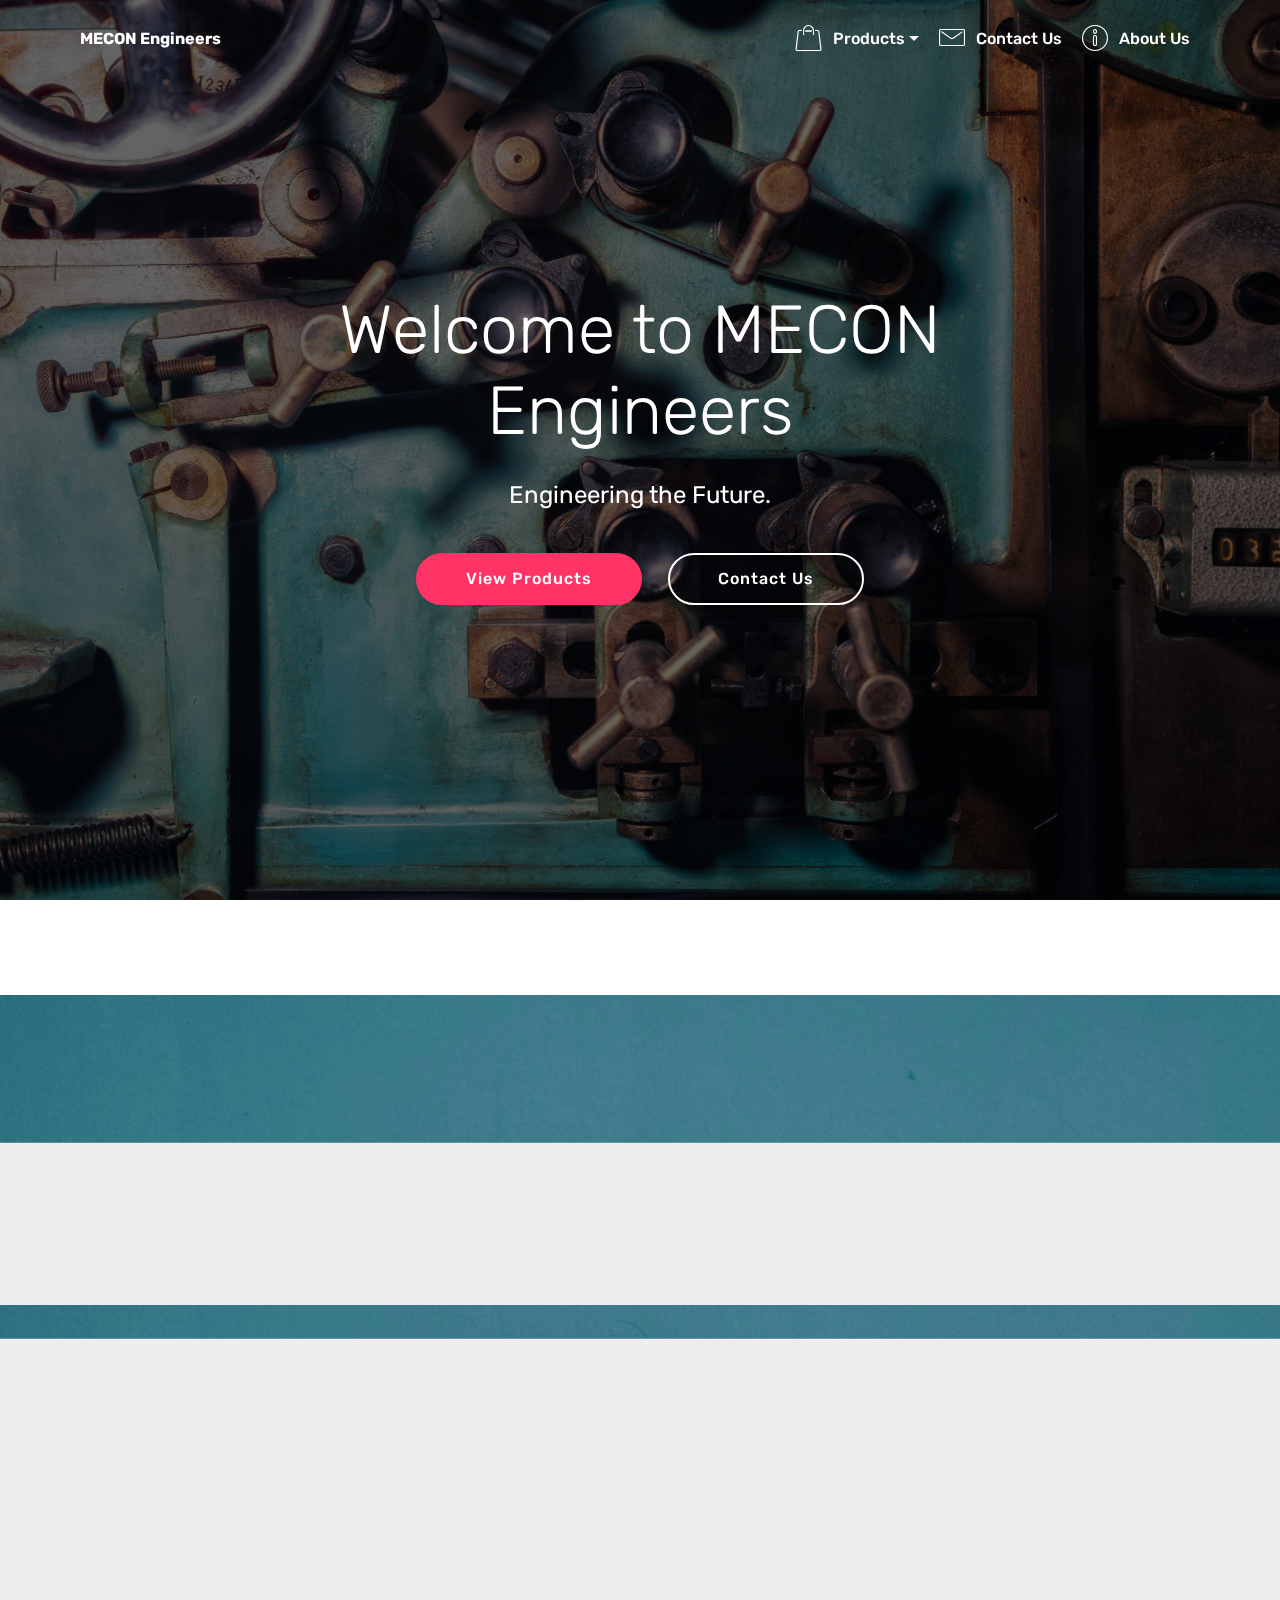
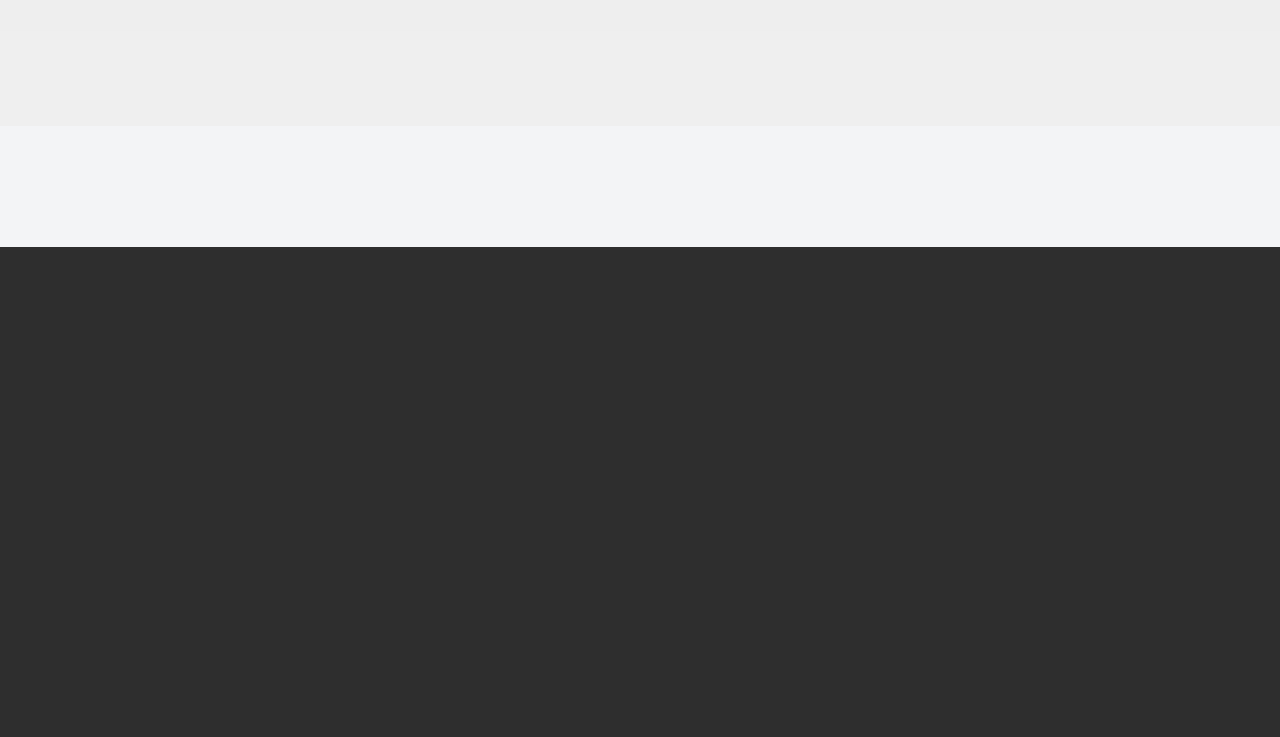
<file: index.html>
<!DOCTYPE html>
<html >
<head>
  <!-- Site made with Mobirise Website Builder v4.8.1, https://mobirise.com -->
  <meta charset="UTF-8">
  <meta http-equiv="X-UA-Compatible" content="IE=edge">
  <meta name="generator" content="Mobirise v4.8.1, mobirise.com">
  <meta name="viewport" content="width=device-width, initial-scale=1, minimum-scale=1">
  <link rel="shortcut icon" href="assets/images/phe-gaskets-128x101.png" type="image/x-icon">
  <meta name="description" content="">
  <title>Home</title>
  <link rel="stylesheet" href="assets/web/assets/mobirise-icons/mobirise-icons.css">
  <link rel="stylesheet" href="assets/tether/tether.min.css">
  <link rel="stylesheet" href="assets/bootstrap/css/bootstrap.min.css">
  <link rel="stylesheet" href="assets/bootstrap/css/bootstrap-grid.min.css">
  <link rel="stylesheet" href="assets/bootstrap/css/bootstrap-reboot.min.css">
  <link rel="stylesheet" href="assets/socicon/css/styles.css">
  <link rel="stylesheet" href="assets/animatecss/animate.min.css">
  <link rel="stylesheet" href="assets/dropdown/css/style.css">
  <link rel="stylesheet" href="assets/theme/css/style.css">
  <link rel="stylesheet" href="assets/mobirise/css/mbr-additional.css" type="text/css">
  
  
  
</head>
<body>
  <section class="menu cid-r9ETrZfZCs" once="menu" id="menu1-0">

    

    <nav class="navbar navbar-expand beta-menu navbar-dropdown align-items-center navbar-fixed-top navbar-toggleable-sm bg-color transparent">
        <button class="navbar-toggler navbar-toggler-right" type="button" data-toggle="collapse" data-target="#navbarSupportedContent" aria-controls="navbarSupportedContent" aria-expanded="false" aria-label="Toggle navigation">
            <div class="hamburger">
                <span></span>
                <span></span>
                <span></span>
                <span></span>
            </div>
        </button>
        <div class="menu-logo">
            <div class="navbar-brand">
                
                <span class="navbar-caption-wrap"><a class="navbar-caption text-white display-4" href="index.html">
                        MECON Engineers</a></span>
            </div>
        </div>
        <div class="collapse navbar-collapse" id="navbarSupportedContent">
            <ul class="navbar-nav nav-dropdown nav-right" data-app-modern-menu="true"><li class="nav-item dropdown open">
                    <a class="nav-link link text-white dropdown-toggle display-4" href="Products.html" data-toggle="dropdown-submenu" aria-expanded="true"><span class="mbri-shopping-bag mbr-iconfont mbr-iconfont-btn"></span>
                        Products</a><div class="dropdown-menu"><a class="text-white dropdown-item display-4" href="Plate Heat Exchanger Spares.html">Plate Heat Exchanger Spares</a><a class="text-white dropdown-item display-4" href="Plate Heat Exchanger.html" aria-expanded="false">Plate Heat Exchanger</a><a class="text-white dropdown-item display-4" href="Shell & Tube Heat Exchanger.html" aria-expanded="false">Shell &amp; Tube Heat Exchanger</a><a class="text-white dropdown-item display-4" href="Heat Exchanger Refurbishment.html" aria-expanded="false">Heat Exchanger Refurbishment</a></div>
                </li><li class="nav-item"><a class="nav-link link text-white display-4" href="Contact-Us.html"><span class="mbri-letter mbr-iconfont mbr-iconfont-btn"></span>Contact Us</a></li>
                <li class="nav-item">
                    <a class="nav-link link text-white display-4" href="About-Us.html"><span class="mbri-info mbr-iconfont mbr-iconfont-btn"></span>
                        
                        About Us
                    </a>
                </li></ul>
            
        </div>
    </nav>
</section>

<section class="engine"><a href="https://mobiri.se/k">how to develop own website</a></section><section class="header5 cid-r9F3PAyuUm mbr-fullscreen mbr-parallax-background" id="header5-b">

    

    <div class="mbr-overlay" style="opacity: 0.6; background-color: rgb(0, 0, 0);">
    </div>
    <div class="container">
        <div class="row justify-content-center">
            <div class="mbr-white col-md-10">
                <h1 class="mbr-section-title align-center pb-3 mbr-fonts-style display-1">
                    Welcome to MECON Engineers</h1>
                <p class="mbr-text align-center display-5 pb-3 mbr-fonts-style">Engineering the Future.</p>
                <div class="mbr-section-btn align-center"><a class="btn btn-md btn-secondary display-4" href="Products.html">View Products</a>
                        <a class="btn btn-md btn-white-outline display-4" href="page2.html">Contact Us</a></div>
            </div>
        </div>
    </div>

    
</section>

<section class="mbr-section info1 cid-rauCyIKwiD" id="info1-3r">

    

    
    <div class="container">
        <div class="row justify-content-center content-row">
            <div class="media-container-column title col-12 col-lg-7 col-md-6">
                
                <h2 class="align-left mbr-bold mbr-fonts-style display-2">
                    PRODUCTS WE OFFER</h2>
            </div>
            <div class="media-container-column col-12 col-lg-3 col-md-4">
                
            </div>
        </div>
    </div>
</section>

<section class="features2 cid-rauxCHO3ZD mbr-parallax-background" id="features2-3p">

    

    <div class="mbr-overlay" style="opacity: 0; background-color: rgb(7, 59, 76);">
    </div>
    
    <div class="container">
        <div class="media-container-row">
            <div class="card p-3 col-12 col-md-6 col-lg-3">
                <div class="card-wrapper">
                    <div class="card-img">
                        <a href="Plate Heat Exchanger Spares.html#header3-o"><img src="assets/images/plate-heat-exchanger-gaskets-444x344.jpg" alt="Plate Heat Exchangers" title=""></a>
                    </div>
                    <div class="card-box">
                        <h4 class="card-title pb-3 mbr-fonts-style display-7">
                            Plate Heat Exchanger Gaskets</h4>
                        
                    </div>
                </div>
            </div>

            <div class="card p-3 col-12 col-md-6 col-lg-3">
                <div class="card-wrapper">
                    <div class="card-img">
                        <a href="Plate Heat Exchanger.html#header3-1n"><img src="assets/images/plate-heat-exchangers-281x500.jpg" alt="Mecon" title=""></a>
                    </div>
                    <div class="card-box ">
                        <h4 class="card-title pb-3 mbr-fonts-style display-7">
                            Plate Heat Exchangers</h4>
                        
                    </div>
                </div>
            </div>

            <div class="card p-3 col-12 col-md-6 col-lg-3">
                <div class="card-wrapper">
                    <div class="card-img">
                        <a href="Shell & Tube Heat Exchanger.html#header3-2i"><img src="assets/images/shell-and-tube-heat-exchanger-492x330.jpg" alt="Mecon" title=""></a>
                    </div>
                    <div class="card-box">
                        <h4 class="card-title pb-3 mbr-fonts-style display-7">
                            Shell and Tube Heat Exchanger</h4>
                        
                    </div>
                </div>
            </div>

            <div class="card p-3 col-12 col-md-6 col-lg-3">
                <div class="card-wrapper">
                    <div class="card-img">
                        <a href="Plate Heat Exchanger Spares.html#header3-p"><img src="assets/images/plate-heat-exchanger-plates-445x352.jpg" alt="Plate Heat Exchanger Plates" title=""></a>
                    </div>
                    <div class="card-box">
                        <h4 class="card-title pb-3 mbr-fonts-style display-7">
                            Plate Heat Exchanger Plates</h4>
                        
                    </div>
                </div>
            </div>
        </div>
    </div>
</section>

<section class="features2 cid-rauA9yneDj mbr-parallax-background" id="features2-3q">

    

    
    
    <div class="container">
        <div class="media-container-row">
            <div class="card p-3 col-12 col-md-6 col-lg-3">
                <div class="card-wrapper">
                    <div class="card-img">
                        <a href="Plate Heat Exchanger.html#header3-1p"><img src="assets/images/gasketed-plate-and-frame-heat-exchanger-492x369.jpg" alt="Gasketed Plate And Frame Heat Exchanger" title=""></a>
                    </div>
                    <div class="card-box">
                        <h4 class="card-title pb-3 mbr-fonts-style display-7">Gasketed Plate And Frame Heat Exchanger</h4>
                        
                    </div>
                </div>
            </div>

            <div class="card p-3 col-12 col-md-6 col-lg-3">
                <div class="card-wrapper">
                    <div class="card-img">
                        <a href="Plate Heat Exchanger.html#header3-1v"><img src="assets/images/hydraulic-oil-cooler-heat-exchanger-361x500.jpg" alt="Hydraulic Oil Cooler Heat Exchanger" title="Hydraulic Oil Cooler Heat Exchanger"></a>
                    </div>
                    <div class="card-box ">
                        <h4 class="card-title pb-3 mbr-fonts-style display-7">Hydraulic Oil Cooler Heat Exchanger</h4>
                        
                    </div>
                </div>
            </div>

            <div class="card p-3 col-12 col-md-6 col-lg-3">
                <div class="card-wrapper">
                    <div class="card-img">
                        <a href="Plate Heat Exchanger.html#header3-1q"><img src="assets/images/juice-pasteurizer-heat-exchangers-391x500.jpg" alt="Juice Pasteurizer Heat Exchangers" title="Juice Pasteurizer Heat Exchangers"></a>
                    </div>
                    <div class="card-box">
                        <h4 class="card-title pb-3 mbr-fonts-style display-7">Juice Pasteurizer Heat Exchangers</h4>
                        
                    </div>
                </div>
            </div>

            <div class="card p-3 col-12 col-md-6 col-lg-3">
                <div class="card-wrapper">
                    <div class="card-img">
                        <a href="Plate Heat Exchanger.html#header3-1r"><img src="assets/images/milk-pasteurizer-heat-exchanger-451x500.jpg" alt="Milk Pasteurizer Heat Exchanger" title="Milk Pasteurizer Heat Exchanger"></a>
                    </div>
                    <div class="card-box">
                        <h4 class="card-title pb-3 mbr-fonts-style display-7">Milk Pasteurizer Heat Exchanger</h4>
                        
                    </div>
                </div>
            </div>
        </div>
    </div>
</section>

<section class="mbr-section content8 cid-r9L6SqVL3J" id="content8-13">

    

    <div class="container">
        <div class="media-container-row title">
            <div class="col-12 col-md-8">
                <div class="mbr-section-btn align-center"><a class="btn btn-primary display-4" href="Products.html">View all Products</a></div>
            </div>
        </div>
    </div>
</section>

<section class="testimonials3 cid-rfTaOI34w0" id="testimonials3-3u">

    

    

    <div class="container">
        <div class="media-container-row">
            <div class="media-content px-3 align-self-center mbr-white py-2">
                <p class="mbr-text testimonial-text mbr-fonts-style display-7"><br></p>
                <p class="mbr-author-name pt-4 mb-2 mbr-fonts-style display-7"><span style="font-weight: normal;">You can also find us on Indiamart.com.&nbsp;</span><br></p>
                <p class="mbr-author-desc mbr-fonts-style display-7"></p>
            </div>

            <div class="mbr-figure pl-lg-5" style="width: 20%;">
              <img src="assets/images/indiamart-new-250x161.png" alt="" title="">
            </div>
        </div>
    </div>
</section>

<section class="cid-r9FVmWg4av" id="footer2-w">

    

    

    <div class="container">
        <div class="media-container-row content mbr-white">
            <div class="col-12 col-md-3 mbr-fonts-style display-7">
                <p class="mbr-text">
                    <strong>Address</strong>
                    <br>
                    <br>C18, Gokul Gardens, Vimannagar<br>Pune-14<br>
                    <br><strong>Contacts</strong>
                    <br>
                    <br>Email: meconengg30@gmail.com<br>Phone: +91 8830966403<br></p>
            </div>
            <div class="col-12 col-md-3 mbr-fonts-style display-7">
                <p class="mbr-text"></p>
            </div>
            <div class="col-12 col-md-6">
                <div class="google-map"><iframe frameborder="0" style="border:0" src="https://www.google.com/maps/embed/v1/place?key=AIzaSyA0Dx_boXQiwvdz8sJHoYeZNVTdoWONYkU&amp;q=place_id:ChIJJ5yIBzjBwjsRbrZs9QwXfvQ" allowfullscreen=""></iframe></div>
            </div>
        </div>
        
    </div>
</section>


  <script src="assets/web/assets/jquery/jquery.min.js"></script>
  <script src="assets/popper/popper.min.js"></script>
  <script src="assets/tether/tether.min.js"></script>
  <script src="assets/bootstrap/js/bootstrap.min.js"></script>
  <script src="assets/smoothscroll/smooth-scroll.js"></script>
  <script src="assets/touchswipe/jquery.touch-swipe.min.js"></script>
  <script src="assets/viewportchecker/jquery.viewportchecker.js"></script>
  <script src="assets/parallax/jarallax.min.js"></script>
  <script src="assets/dropdown/js/script.min.js"></script>
  <script src="assets/theme/js/script.js"></script>
  
  
 <div id="scrollToTop" class="scrollToTop mbr-arrow-up"><a style="text-align: center;"><i></i></a></div>
    <input name="animation" type="hidden">
  </body>
</html>
</file>
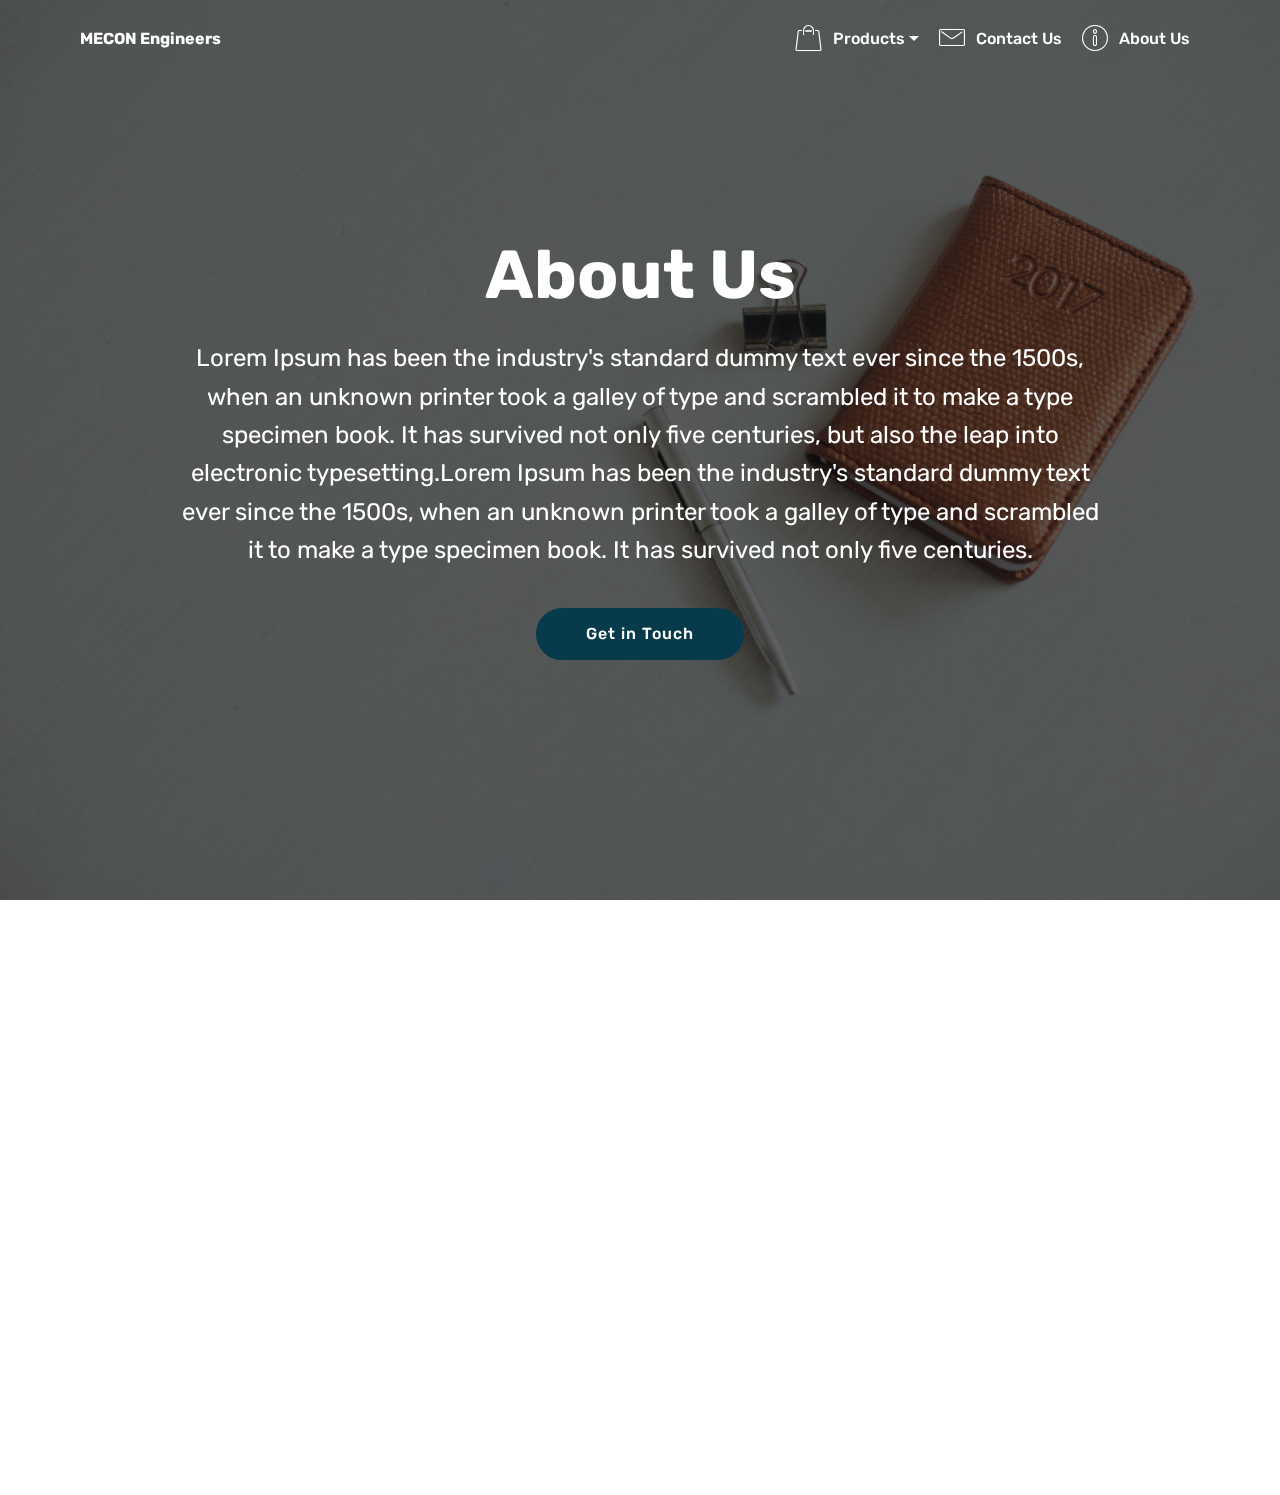
<file: About-Us.html>
<!DOCTYPE html>
<html >
<head>
  <!-- Site made with Mobirise Website Builder v4.8.1, https://mobirise.com -->
  <meta charset="UTF-8">
  <meta http-equiv="X-UA-Compatible" content="IE=edge">
  <meta name="generator" content="Mobirise v4.8.1, mobirise.com">
  <meta name="viewport" content="width=device-width, initial-scale=1, minimum-scale=1">
  <link rel="shortcut icon" href="assets/images/phe-gaskets-128x101.png" type="image/x-icon">
  <meta name="description" content="MECON Engineers :: About Us">
  <title>About Us</title>
  <link rel="stylesheet" href="assets/web/assets/mobirise-icons/mobirise-icons.css">
  <link rel="stylesheet" href="assets/tether/tether.min.css">
  <link rel="stylesheet" href="assets/bootstrap/css/bootstrap.min.css">
  <link rel="stylesheet" href="assets/bootstrap/css/bootstrap-grid.min.css">
  <link rel="stylesheet" href="assets/bootstrap/css/bootstrap-reboot.min.css">
  <link rel="stylesheet" href="assets/socicon/css/styles.css">
  <link rel="stylesheet" href="assets/animatecss/animate.min.css">
  <link rel="stylesheet" href="assets/dropdown/css/style.css">
  <link rel="stylesheet" href="assets/theme/css/style.css">
  <link rel="stylesheet" href="assets/mobirise/css/mbr-additional.css" type="text/css">
  
  
  
</head>
<body>
  <section class="menu cid-r9ETrZfZCs" once="menu" id="menu1-y">

    

    <nav class="navbar navbar-expand beta-menu navbar-dropdown align-items-center navbar-fixed-top navbar-toggleable-sm bg-color transparent">
        <button class="navbar-toggler navbar-toggler-right" type="button" data-toggle="collapse" data-target="#navbarSupportedContent" aria-controls="navbarSupportedContent" aria-expanded="false" aria-label="Toggle navigation">
            <div class="hamburger">
                <span></span>
                <span></span>
                <span></span>
                <span></span>
            </div>
        </button>
        <div class="menu-logo">
            <div class="navbar-brand">
                
                <span class="navbar-caption-wrap"><a class="navbar-caption text-white display-4" href="index.html">
                        MECON Engineers</a></span>
            </div>
        </div>
        <div class="collapse navbar-collapse" id="navbarSupportedContent">
            <ul class="navbar-nav nav-dropdown nav-right" data-app-modern-menu="true"><li class="nav-item dropdown open">
                    <a class="nav-link link text-white dropdown-toggle display-4" href="Products.html" data-toggle="dropdown-submenu" aria-expanded="true"><span class="mbri-shopping-bag mbr-iconfont mbr-iconfont-btn"></span>
                        Products</a><div class="dropdown-menu"><a class="text-white dropdown-item display-4" href="Plate Heat Exchanger Spares.html">Plate Heat Exchanger Spares</a><a class="text-white dropdown-item display-4" href="Plate Heat Exchanger.html" aria-expanded="false">Plate Heat Exchanger</a><a class="text-white dropdown-item display-4" href="Shell & Tube Heat Exchanger.html" aria-expanded="false">Shell &amp; Tube Heat Exchanger</a><a class="text-white dropdown-item display-4" href="Heat Exchanger Refurbishment.html" aria-expanded="false">Heat Exchanger Refurbishment</a></div>
                </li><li class="nav-item"><a class="nav-link link text-white display-4" href="Contact-Us.html"><span class="mbri-letter mbr-iconfont mbr-iconfont-btn"></span>Contact Us</a></li>
                <li class="nav-item">
                    <a class="nav-link link text-white display-4" href="About-Us.html"><span class="mbri-info mbr-iconfont mbr-iconfont-btn"></span>
                        
                        About Us
                    </a>
                </li></ul>
            
        </div>
    </nav>
</section>

<section class="engine"><a href="https://mobiri.se/q">free responsive website templates</a></section><section class="header5 cid-r9IxaIOazZ mbr-fullscreen mbr-parallax-background" id="header5-11">

    

    <div class="mbr-overlay" style="opacity: 0.6; background-color: rgb(0, 0, 0);">
    </div>
    <div class="container">
        <div class="row justify-content-center">
            <div class="mbr-white col-md-10">
                <h1 class="mbr-section-title align-center pb-3 mbr-fonts-style display-1"><strong>
                    About Us</strong></h1>
                <p class="mbr-text align-center display-5 pb-3 mbr-fonts-style">Lorem Ipsum has been the industry's standard dummy text ever since the 1500s, when an unknown printer took a galley of type and scrambled it to make a type specimen book. It has survived not only five centuries, but also the leap into electronic typesetting.Lorem Ipsum has been the industry's standard dummy text ever since the 1500s, when an unknown printer took a galley of type and scrambled it to make a type specimen book. It has survived not only five centuries.</p>
                <div class="mbr-section-btn align-center"><a class="btn btn-md btn-primary display-4" href="page2.html">Get in Touch</a></div>
            </div>
        </div>
    </div>

    
</section>

<section class="cid-r9IyduVVa6 mbr-reveal" id="footer2-12">

    

    

    <div class="container">
        <div class="media-container-row content mbr-white">
            <div class="col-12 col-md-3 mbr-fonts-style display-7">
                <p class="mbr-text">
                    <strong>Address</strong>
                    <br>
                    <br>1234 Street Name
                    <br>Pune, Maharastra<br>
                    <br>
                    <br><strong>Contacts</strong>
                    <br>
                    <br>Email: anuragy008@gmail.com<br>Phone: +91 94070990xx<br></p>
            </div>
            <div class="col-12 col-md-3 mbr-fonts-style display-7">
                <p class="mbr-text"><strong>Feedback</strong>
                    <br>
                    <br>Please send us your ideas, bug reports, suggestions! Any feedback would be appreciated.
                </p>
            </div>
            <div class="col-12 col-md-6">
                <div class="google-map"><iframe frameborder="0" style="border:0" src="https://www.google.com/maps/embed/v1/place?key=AIzaSyA0Dx_boXQiwvdz8sJHoYeZNVTdoWONYkU&amp;q=place_id:ChIJnYSvMre_wjsR8ET-s0iLB9Q" allowfullscreen=""></iframe></div>
            </div>
        </div>
        <div class="footer-lower">
            <div class="media-container-row">
                <div class="col-sm-12">
                    <hr>
                </div>
            </div>
            <div class="media-container-row mbr-white">
                <div class="col-sm-6 copyright">
                    <p class="mbr-text mbr-fonts-style display-7">
                        © Copyright 2018 MECONENGG - All Rights Reserved
                    </p>
                </div>
                <div class="col-md-6">
                    
                </div>
            </div>
        </div>
    </div>
</section>


  <script src="assets/web/assets/jquery/jquery.min.js"></script>
  <script src="assets/popper/popper.min.js"></script>
  <script src="assets/tether/tether.min.js"></script>
  <script src="assets/bootstrap/js/bootstrap.min.js"></script>
  <script src="assets/smoothscroll/smooth-scroll.js"></script>
  <script src="assets/touchswipe/jquery.touch-swipe.min.js"></script>
  <script src="assets/viewportchecker/jquery.viewportchecker.js"></script>
  <script src="assets/parallax/jarallax.min.js"></script>
  <script src="assets/dropdown/js/script.min.js"></script>
  <script src="assets/theme/js/script.js"></script>
  
  
 <div id="scrollToTop" class="scrollToTop mbr-arrow-up"><a style="text-align: center;"><i></i></a></div>
    <input name="animation" type="hidden">
  </body>
</html>
</file>
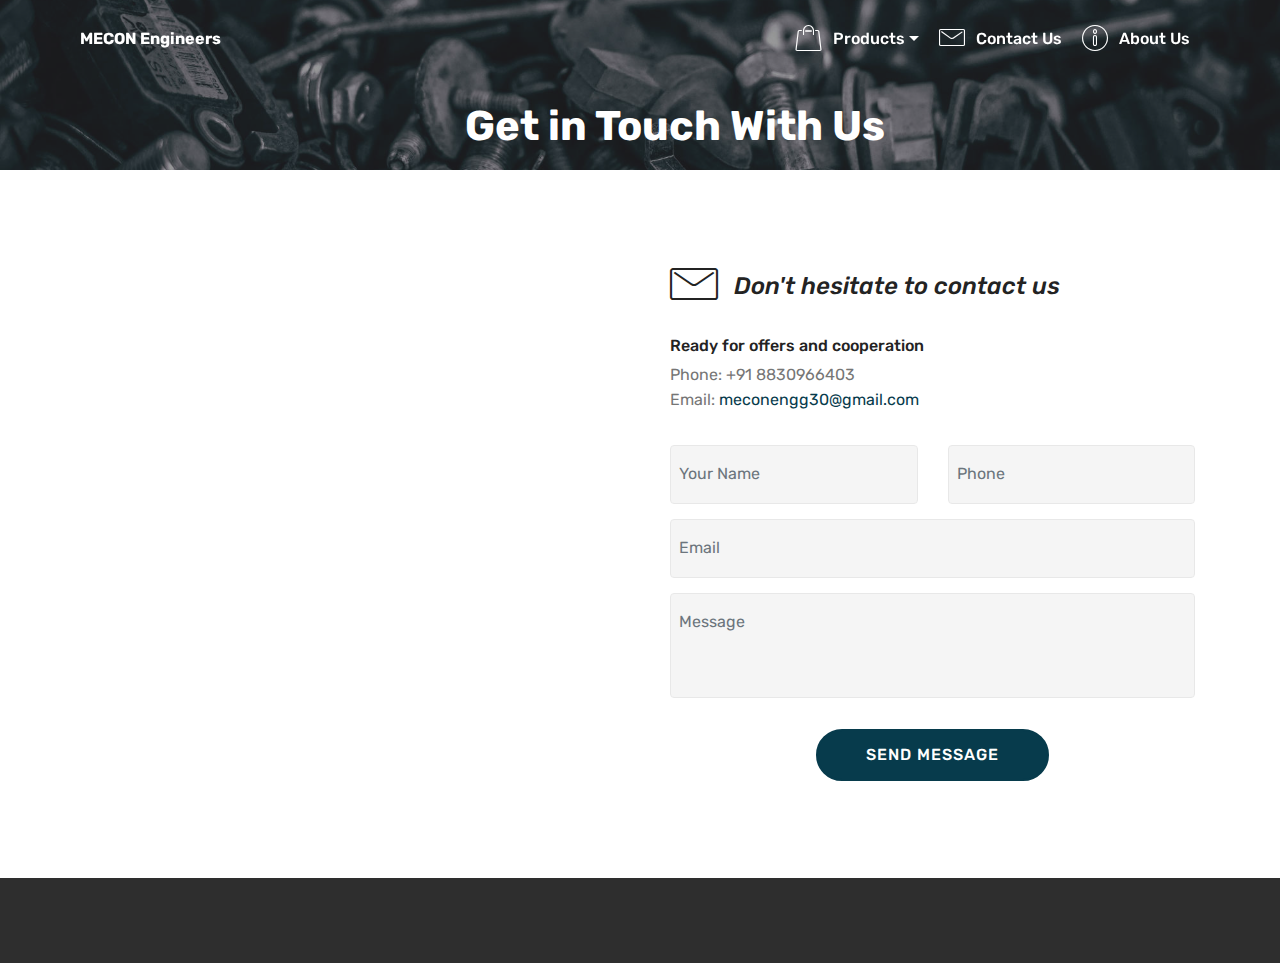
<file: Contact-Us.html>
<!DOCTYPE html>
<html >
<head>
  <!-- Site made with Mobirise Website Builder v4.8.1, https://mobirise.com -->
  <meta charset="UTF-8">
  <meta http-equiv="X-UA-Compatible" content="IE=edge">
  <meta name="generator" content="Mobirise v4.8.1, mobirise.com">
  <meta name="viewport" content="width=device-width, initial-scale=1, minimum-scale=1">
  <link rel="shortcut icon" href="assets/images/phe-gaskets-128x101.png" type="image/x-icon">
  <meta name="description" content="MECON Engineers :: Contact Us">
  <title>Contact Us</title>
  <link rel="stylesheet" href="assets/web/assets/mobirise-icons/mobirise-icons.css">
  <link rel="stylesheet" href="assets/tether/tether.min.css">
  <link rel="stylesheet" href="assets/bootstrap/css/bootstrap.min.css">
  <link rel="stylesheet" href="assets/bootstrap/css/bootstrap-grid.min.css">
  <link rel="stylesheet" href="assets/bootstrap/css/bootstrap-reboot.min.css">
  <link rel="stylesheet" href="assets/dropdown/css/style.css">
  <link rel="stylesheet" href="assets/animatecss/animate.min.css">
  <link rel="stylesheet" href="assets/theme/css/style.css">
  <link rel="stylesheet" href="assets/mobirise/css/mbr-additional.css" type="text/css">
  
  
  
</head>
<body>
  <section class="menu cid-r9ETrZfZCs" once="menu" id="menu1-e">

    

    <nav class="navbar navbar-expand beta-menu navbar-dropdown align-items-center navbar-fixed-top navbar-toggleable-sm bg-color transparent">
        <button class="navbar-toggler navbar-toggler-right" type="button" data-toggle="collapse" data-target="#navbarSupportedContent" aria-controls="navbarSupportedContent" aria-expanded="false" aria-label="Toggle navigation">
            <div class="hamburger">
                <span></span>
                <span></span>
                <span></span>
                <span></span>
            </div>
        </button>
        <div class="menu-logo">
            <div class="navbar-brand">
                
                <span class="navbar-caption-wrap"><a class="navbar-caption text-white display-4" href="index.html">
                        MECON Engineers</a></span>
            </div>
        </div>
        <div class="collapse navbar-collapse" id="navbarSupportedContent">
            <ul class="navbar-nav nav-dropdown nav-right" data-app-modern-menu="true"><li class="nav-item dropdown open">
                    <a class="nav-link link text-white dropdown-toggle display-4" href="Products.html" data-toggle="dropdown-submenu" aria-expanded="true"><span class="mbri-shopping-bag mbr-iconfont mbr-iconfont-btn"></span>
                        Products</a><div class="dropdown-menu"><a class="text-white dropdown-item display-4" href="Plate Heat Exchanger Spares.html">Plate Heat Exchanger Spares</a><a class="text-white dropdown-item display-4" href="Plate Heat Exchanger.html" aria-expanded="false">Plate Heat Exchanger</a><a class="text-white dropdown-item display-4" href="Shell & Tube Heat Exchanger.html" aria-expanded="false">Shell &amp; Tube Heat Exchanger</a><a class="text-white dropdown-item display-4" href="Heat Exchanger Refurbishment.html" aria-expanded="false">Heat Exchanger Refurbishment</a></div>
                </li><li class="nav-item"><a class="nav-link link text-white display-4" href="Contact-Us.html"><span class="mbri-letter mbr-iconfont mbr-iconfont-btn"></span>Contact Us</a></li>
                <li class="nav-item">
                    <a class="nav-link link text-white display-4" href="About-Us.html"><span class="mbri-info mbr-iconfont mbr-iconfont-btn"></span>
                        
                        About Us
                    </a>
                </li></ul>
            
        </div>
    </nav>
</section>

<section class="engine"><a href="https://mobiri.se/c">free website builder</a></section><section class="mbr-section info1 cid-r9LoUkcuKc" id="info1-19">

    

    <div class="mbr-overlay" style="opacity: 0.5; background-color: rgb(51, 51, 51);">
    </div>
    <div class="container">
        <div class="row justify-content-center content-row">
            <div class="media-container-column title col-12 col-lg-7 col-md-6">
                
                <h2 class="align-left mbr-bold mbr-fonts-style display-2">
                    Get in Touch With Us</h2>
            </div>
            <div class="media-container-column col-12 col-lg-3 col-md-4">
                
            </div>
        </div>
    </div>
</section>

<section class="mbr-section form4 cid-r9F6Ki4b5c" id="form4-f">

    

    
    <div class="container">
        <div class="row">
            <div class="col-md-6">
                <div class="google-map"><iframe frameborder="0" style="border:0" src="https://www.google.com/maps/embed/v1/place?key=AIzaSyA0Dx_boXQiwvdz8sJHoYeZNVTdoWONYkU&amp;q=place_id:ChIJJ5yIBzjBwjsRbrZs9QwXfvQ" allowfullscreen=""></iframe></div>
            </div>
            <div class="col-md-6">
                
                <div>
                    <div class="icon-block pb-3">
                        <span class="icon-block__icon">
                            <span class="mbri-letter mbr-iconfont"></span>
                        </span>
                        <h4 class="icon-block__title align-left mbr-fonts-style display-5">
                            Don't hesitate to contact us
                        </h4>
                    </div>
                    <div class="icon-contacts pb-3">
                        <h5 class="align-left mbr-fonts-style display-7">
                            Ready for offers and cooperation
                        </h5>
                        <p class="mbr-text align-left mbr-fonts-style display-7">
                            Phone: +91 8830966403<br>
                            Email: <a href="mailto:meconengg30@gmail.com">meconengg30@gmail.com</a></p>
                    </div>
                </div>
                <div data-form-type="formoid">
                    <div data-form-alert="" hidden="">
                        Thanks for filling out the form!
                    </div>
                    <form class="block mbr-form" action="https://mobirise.com/" method="post" data-form-title="Mobirise Form"><input type="hidden" name="email" data-form-email="true" value="F5QH6D6n1F+KkMp47KLA6nUY6EmAMSasWiB0Jqfa0ScpEbtO7cgjB3Z+TjEMsaSdQNnun7F8Z1kYuyoHhLf5APtEabfQEo/UZqtALzx1uD3zKLjZD4DlYhQlp25oLiNV" data-form-field="Email">
                        <div class="row">
                            <div class="col-md-6 multi-horizontal" data-for="name">
                                <input type="text" class="form-control input" name="name" data-form-field="Name" placeholder="Your Name" required="" id="name-form4-f">
                            </div>
                            <div class="col-md-6 multi-horizontal" data-for="phone">
                                <input type="text" class="form-control input" name="phone" data-form-field="Phone" placeholder="Phone" required="" id="phone-form4-f">
                            </div>
                            <div class="col-md-12" data-for="email">
                                <input type="text" class="form-control input" name="email" data-form-field="Email" placeholder="Email" required="" id="email-form4-f">
                            </div>
                            <div class="col-md-12" data-for="message">
                                <textarea class="form-control input" name="message" rows="3" data-form-field="Message" placeholder="Message" style="resize:none" id="message-form4-f"></textarea>
                            </div>
                            <div class="input-group-btn col-md-12" style="margin-top: 10px;">
                                <button href="" type="submit" class="btn btn-primary btn-form display-4">SEND MESSAGE</button>
                            </div>
                        </div>
                    </form>
                </div>
            </div>
        </div>
    </div>
</section>

<section once="" class="cid-r9Ggd1WAW4" id="footer6-x">

    

    

    <div class="container">
        <div class="media-container-row align-center mbr-white">
            <div class="col-12">
                <p class="mbr-text mb-0 mbr-fonts-style display-7">
                    © Copyright 2018 MECONEngg - All Rights Reserved
                </p>
            </div>
        </div>
    </div>
</section>


  <script src="assets/web/assets/jquery/jquery.min.js"></script>
  <script src="assets/popper/popper.min.js"></script>
  <script src="assets/tether/tether.min.js"></script>
  <script src="assets/bootstrap/js/bootstrap.min.js"></script>
  <script src="assets/smoothscroll/smooth-scroll.js"></script>
  <script src="assets/dropdown/js/script.min.js"></script>
  <script src="assets/touchswipe/jquery.touch-swipe.min.js"></script>
  <script src="assets/viewportchecker/jquery.viewportchecker.js"></script>
  <script src="assets/theme/js/script.js"></script>
  <script src="assets/formoid/formoid.min.js"></script>
  
  
 <div id="scrollToTop" class="scrollToTop mbr-arrow-up"><a style="text-align: center;"><i></i></a></div>
    <input name="animation" type="hidden">
  </body>
</html>
</file>
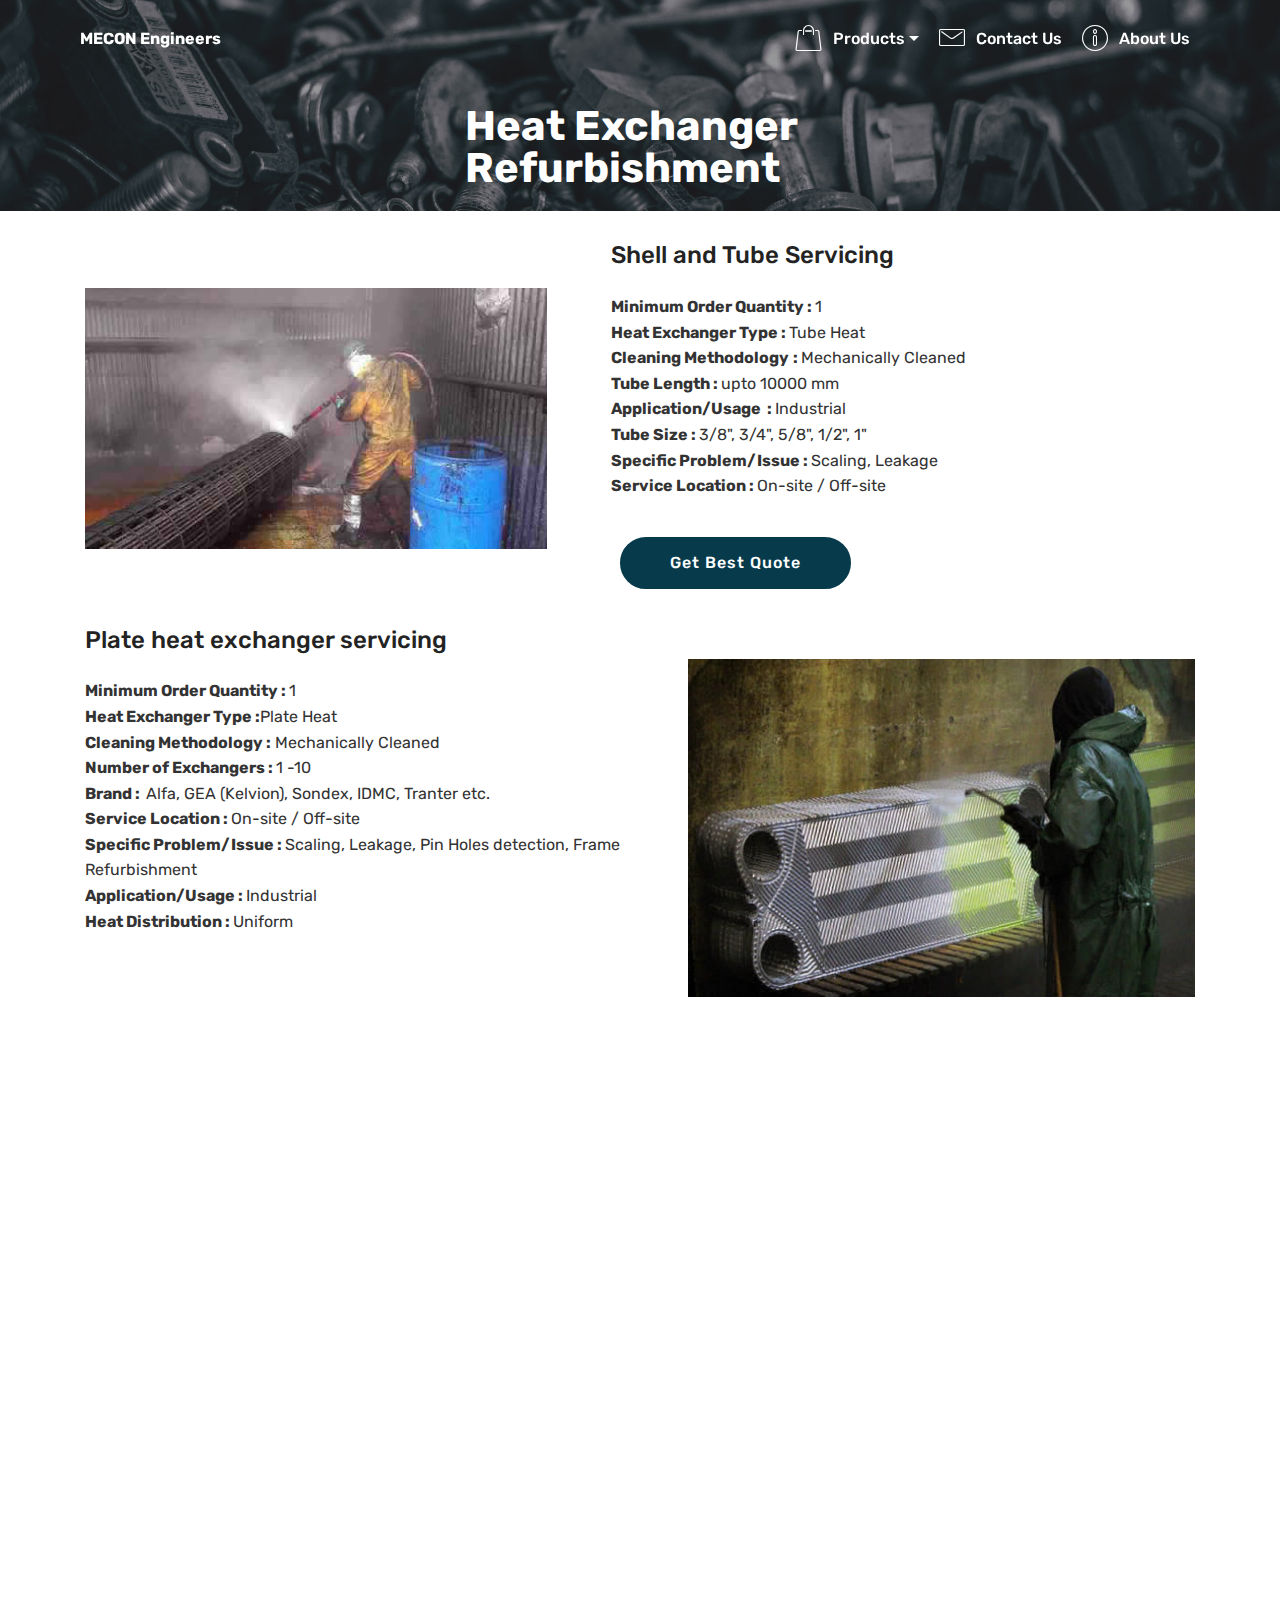
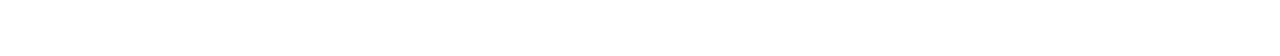
<file: Heat Exchanger Refurbishment.html>
<!DOCTYPE html>
<html >
<head>
  <!-- Site made with Mobirise Website Builder v4.8.1, https://mobirise.com -->
  <meta charset="UTF-8">
  <meta http-equiv="X-UA-Compatible" content="IE=edge">
  <meta name="generator" content="Mobirise v4.8.1, mobirise.com">
  <meta name="viewport" content="width=device-width, initial-scale=1, minimum-scale=1">
  <link rel="shortcut icon" href="assets/images/phe-gaskets-128x101.png" type="image/x-icon">
  <meta name="description" content="Heat Exchanger Refurbishment">
  <title>Heat Exchanger Refurbishment</title>
  <link rel="stylesheet" href="assets/web/assets/mobirise-icons/mobirise-icons.css">
  <link rel="stylesheet" href="assets/tether/tether.min.css">
  <link rel="stylesheet" href="assets/bootstrap/css/bootstrap.min.css">
  <link rel="stylesheet" href="assets/bootstrap/css/bootstrap-grid.min.css">
  <link rel="stylesheet" href="assets/bootstrap/css/bootstrap-reboot.min.css">
  <link rel="stylesheet" href="assets/socicon/css/styles.css">
  <link rel="stylesheet" href="assets/dropdown/css/style.css">
  <link rel="stylesheet" href="assets/animatecss/animate.min.css">
  <link rel="stylesheet" href="assets/theme/css/style.css">
  <link rel="stylesheet" href="assets/mobirise/css/mbr-additional.css" type="text/css">
  
  
  
</head>
<body>
  <section class="menu cid-ra8hNsxvhe" once="menu" id="menu1-2v">

    

    <nav class="navbar navbar-expand beta-menu navbar-dropdown align-items-center navbar-fixed-top navbar-toggleable-sm bg-color transparent">
        <button class="navbar-toggler navbar-toggler-right" type="button" data-toggle="collapse" data-target="#navbarSupportedContent" aria-controls="navbarSupportedContent" aria-expanded="false" aria-label="Toggle navigation">
            <div class="hamburger">
                <span></span>
                <span></span>
                <span></span>
                <span></span>
            </div>
        </button>
        <div class="menu-logo">
            <div class="navbar-brand">
                
                <span class="navbar-caption-wrap"><a class="navbar-caption text-white display-4" href="index.html">
                        MECON Engineers</a></span>
            </div>
        </div>
        <div class="collapse navbar-collapse" id="navbarSupportedContent">
            <ul class="navbar-nav nav-dropdown nav-right" data-app-modern-menu="true"><li class="nav-item dropdown open">
                    <a class="nav-link link text-white dropdown-toggle display-4" href="Products.html" data-toggle="dropdown-submenu" aria-expanded="true"><span class="mbri-shopping-bag mbr-iconfont mbr-iconfont-btn"></span>
                        Products</a><div class="dropdown-menu"><a class="text-white dropdown-item display-4" href="Plate Heat Exchanger Spares.html">Plate Heat Exchanger Spares</a><a class="text-white dropdown-item display-4" href="Plate Heat Exchanger.html" aria-expanded="false">Plate Heat Exchanger</a><a class="text-white dropdown-item display-4" href="Shell & Tube Heat Exchanger.html" aria-expanded="false">Shell &amp; Tube Heat Exchanger</a><a class="text-white dropdown-item display-4" href="Heat Exchanger Refurbishment.html" aria-expanded="false">Heat Exchanger Refurbishment</a></div>
                </li><li class="nav-item"><a class="nav-link link text-white display-4" href="Contact-Us.html"><span class="mbri-letter mbr-iconfont mbr-iconfont-btn"></span>Contact Us</a></li>
                <li class="nav-item">
                    <a class="nav-link link text-white display-4" href="About-Us.html"><span class="mbri-info mbr-iconfont mbr-iconfont-btn"></span>
                        
                        About Us
                    </a>
                </li></ul>
            
        </div>
    </nav>
</section>

<section class="engine"><a href="https://mobiri.se/r">free bootstrap template</a></section><section class="mbr-section info1 cid-ra8hNr9IlY" id="info1-2t">

    

    <div class="mbr-overlay" style="opacity: 0.5; background-color: rgb(51, 51, 51);">
    </div>
    <div class="container">
        <div class="row justify-content-center content-row">
            <div class="media-container-column title col-12 col-lg-7 col-md-6">
                
                <h2 class="align-left mbr-bold mbr-fonts-style display-2">Heat Exchanger Refurbishment</h2>
            </div>
            <div class="media-container-column col-12 col-lg-3 col-md-4">
                
            </div>
        </div>
    </div>
</section>

<section class="header3 cid-ra8hNtxCc1" id="header3-2w">

    

    

    <div class="container">
        <div class="media-container-row">
            <div class="mbr-figure" style="width: 85%;">
                <img src="assets/images/shell-and-tube-servicing-500x282.jpg" alt="Mobirise" title="">
            </div>

            <div class="media-content">
                <h1 class="mbr-section-title mbr-white pb-3 mbr-fonts-style display-5">Shell and Tube Servicing
</h1>
                
                <div class="mbr-section-text mbr-white pb-3 ">
                    <p class="mbr-text mbr-fonts-style display-7"><strong>Minimum Order Quantity : </strong>1<br><strong>Heat Exchanger Type&nbsp;:&nbsp;</strong>Tube Heat
&nbsp;<br><strong>Cleaning Methodology</strong>&nbsp;<strong>:&nbsp;</strong>Mechanically Cleaned
<br><strong>Tube Length&nbsp;:&nbsp;</strong>upto 10000 mm
&nbsp;<br><strong>Application/Usage&nbsp;&nbsp;:&nbsp;</strong>Industrial<br><strong>Tube Size&nbsp;:&nbsp;</strong>3/8", 3/4", 5/8", 1/2", 1"
<br><strong>Specific Problem/Issue&nbsp;: </strong>Scaling, Leakage
<br><strong>Service Location&nbsp;:&nbsp;</strong>On-site / Off-site&nbsp;<br></p>
                </div>
                <div class="mbr-section-btn"><a class="btn btn-md btn-primary display-4" href="page2.html">Get Best Quote</a></div>
            </div>
        </div>
    </div>

</section>

<section class="header3 cid-ra8hNuL9TY" id="header3-2x">

    

    

    <div class="container">
        <div class="media-container-row">
            <div class="mbr-figure" style="width: 100%;">
                <img src="assets/images/plate-heat-exchanger-servicing-500x333.jpg" alt="Mobirise" title="">
            </div>

            <div class="media-content">
                <h1 class="mbr-section-title mbr-white pb-3 mbr-fonts-style display-5">Plate heat exchanger servicing
</h1>
                
                <div class="mbr-section-text mbr-white pb-3 ">
                    <p class="mbr-text mbr-fonts-style display-7"><strong>Minimum Order Quantity : </strong>1 
<br><strong>Heat Exchanger Type :</strong>Plate Heat
<br><strong>Cleaning Methodology :</strong> Mechanically Cleaned 
<br><strong>Number of Exchangers : </strong>1 -10&nbsp;<br><strong>Brand : &nbsp;</strong>Alfa, GEA (Kelvion), Sondex, IDMC, Tranter etc.
<br><strong>Service Location :&nbsp;</strong>On-site / Off-site
<br><strong>Specific Problem/Issue :&nbsp;</strong>Scaling, Leakage, Pin Holes detection, Frame Refurbishment
<br><strong>Application/Usage :&nbsp;</strong>Industrial<br><strong>Heat Distribution : </strong>Uniform<br></p>
                </div>
                <div class="mbr-section-btn"><a class="btn btn-md btn-primary display-4" href="page2.html">Get Best Quote</a></div>
            </div>
        </div>
    </div>

</section>

<section class="cid-ra8hNBzpZa mbr-reveal" id="footer2-34">

    

    

    <div class="container">
        <div class="media-container-row content mbr-white">
            <div class="col-12 col-md-3 mbr-fonts-style display-7">
                <p class="mbr-text">
                    <strong>Address</strong>
                    <br>
                    <br>1234 Street Name
                    <br>City, AA 99999
                    <br>
                    <br>
                    <br><strong>Contacts</strong>
                    <br>
                    <br>Email: anuragy008@gmail.com<br>Phone: +91 94070990xx<br></p>
            </div>
            <div class="col-12 col-md-3 mbr-fonts-style display-7">
                <p class="mbr-text"><strong>Feedback</strong>
                    <br>
                    <br>Please send us your ideas, bug reports, suggestions! Any feedback would be appreciated.
                </p>
            </div>
            <div class="col-12 col-md-6">
                <div class="google-map"><iframe frameborder="0" style="border:0" src="https://www.google.com/maps/embed/v1/place?key=AIzaSyA0Dx_boXQiwvdz8sJHoYeZNVTdoWONYkU&amp;q=place_id:ChIJnYSvMre_wjsR8ET-s0iLB9Q" allowfullscreen=""></iframe></div>
            </div>
        </div>
        <div class="footer-lower">
            <div class="media-container-row">
                <div class="col-sm-12">
                    <hr>
                </div>
            </div>
            <div class="media-container-row mbr-white">
                <div class="col-sm-6 copyright">
                    <p class="mbr-text mbr-fonts-style display-7">
                        © Copyright 2018 MECONENGG - All Rights Reserved
                    </p>
                </div>
                <div class="col-md-6">
                    
                </div>
            </div>
        </div>
    </div>
</section>


  <script src="assets/web/assets/jquery/jquery.min.js"></script>
  <script src="assets/popper/popper.min.js"></script>
  <script src="assets/tether/tether.min.js"></script>
  <script src="assets/bootstrap/js/bootstrap.min.js"></script>
  <script src="assets/smoothscroll/smooth-scroll.js"></script>
  <script src="assets/viewportchecker/jquery.viewportchecker.js"></script>
  <script src="assets/dropdown/js/script.min.js"></script>
  <script src="assets/touchswipe/jquery.touch-swipe.min.js"></script>
  <script src="assets/theme/js/script.js"></script>
  
  
 <div id="scrollToTop" class="scrollToTop mbr-arrow-up"><a style="text-align: center;"><i></i></a></div>
    <input name="animation" type="hidden">
  </body>
</html>
</file>
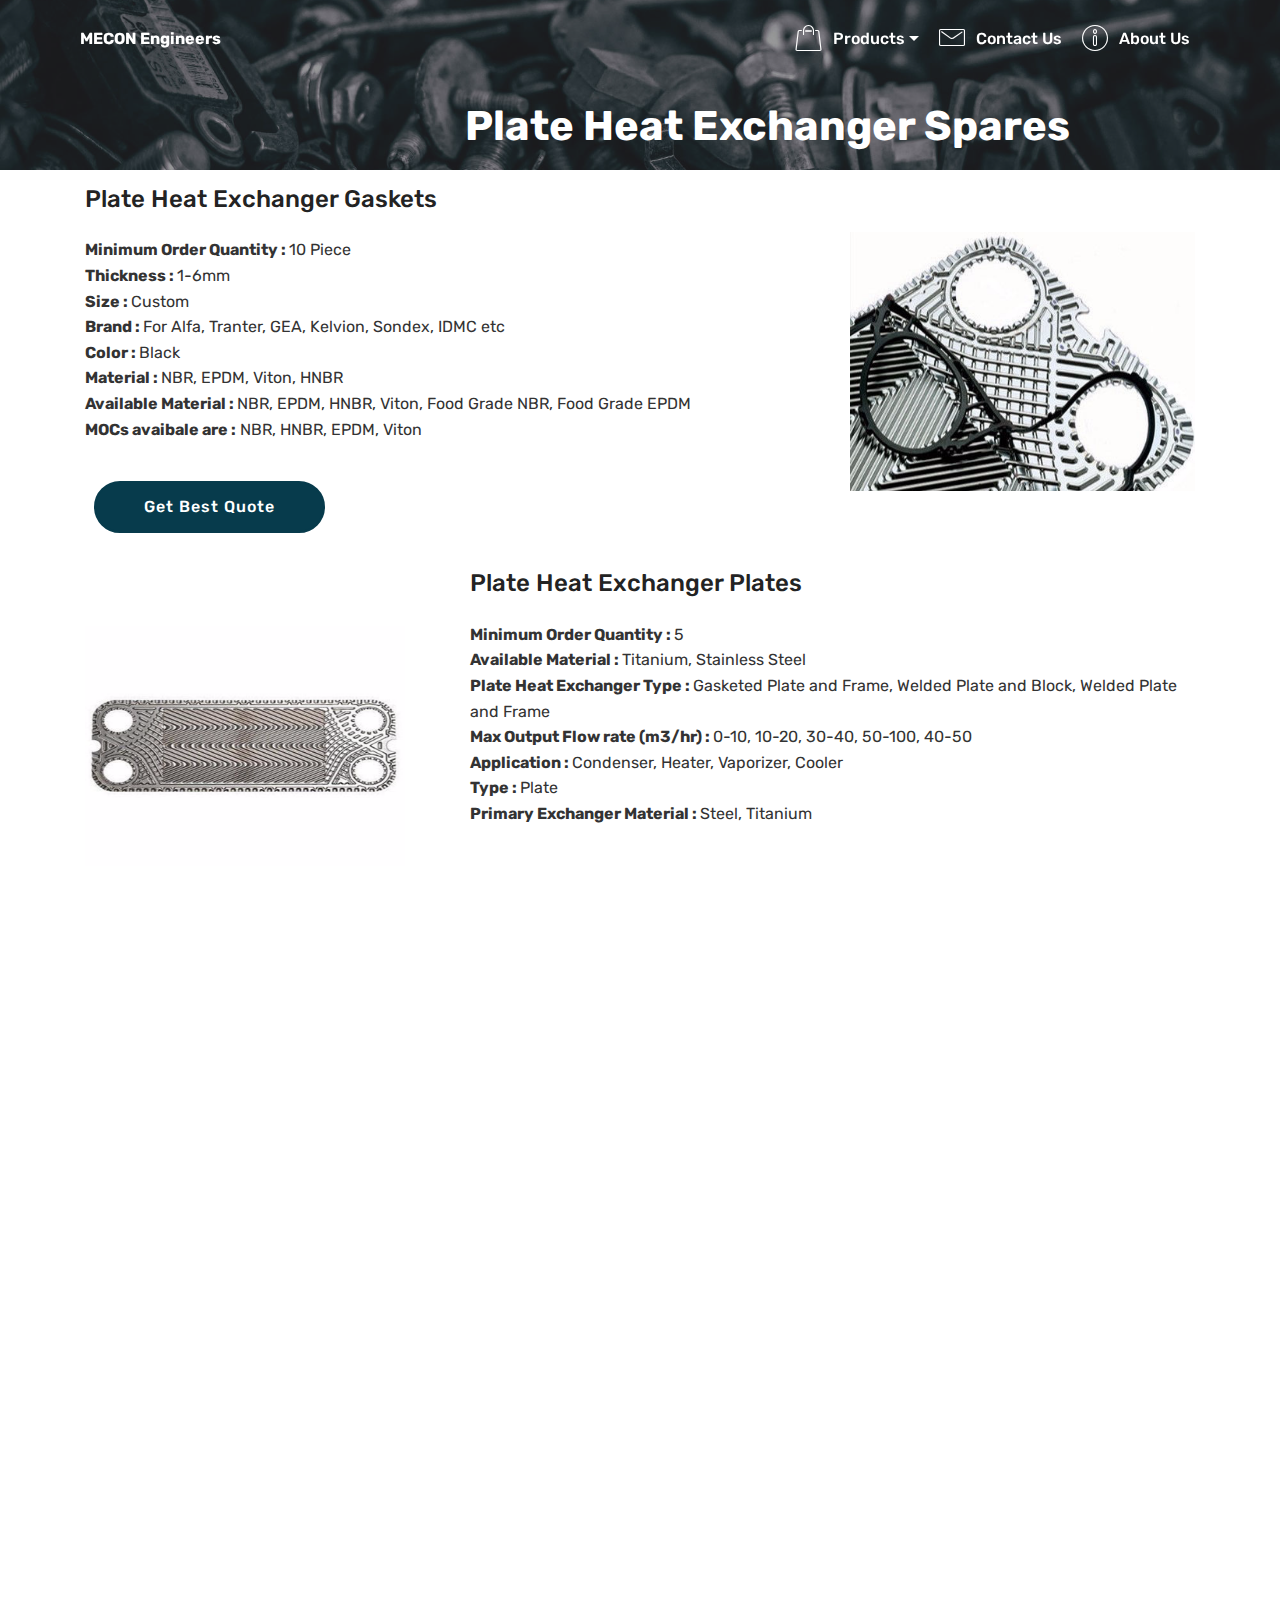
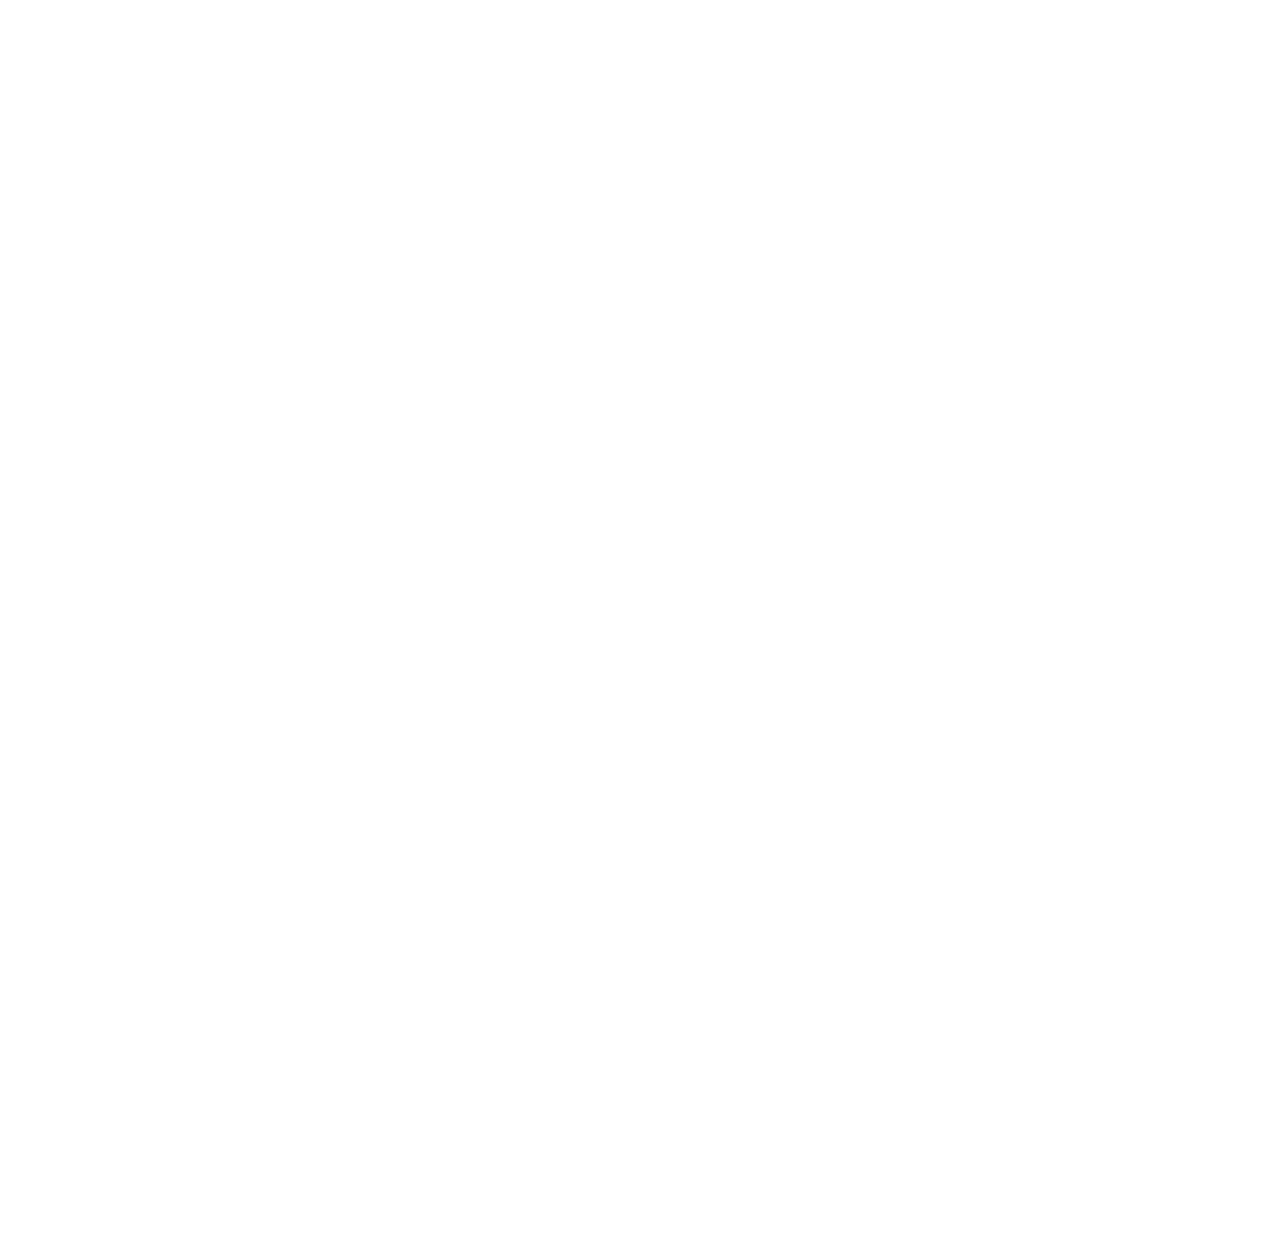
<file: Plate Heat Exchanger Spares.html>
<!DOCTYPE html>
<html >
<head>
  <!-- Site made with Mobirise Website Builder v4.8.1, https://mobirise.com -->
  <meta charset="UTF-8">
  <meta http-equiv="X-UA-Compatible" content="IE=edge">
  <meta name="generator" content="Mobirise v4.8.1, mobirise.com">
  <meta name="viewport" content="width=device-width, initial-scale=1, minimum-scale=1">
  <link rel="shortcut icon" href="assets/images/phe-gaskets-128x101.png" type="image/x-icon">
  <meta name="description" content="Plate Heat Exchanger Spares">
  <title>Plate Heat Exchanger Spares</title>
  <link rel="stylesheet" href="assets/web/assets/mobirise-icons/mobirise-icons.css">
  <link rel="stylesheet" href="assets/tether/tether.min.css">
  <link rel="stylesheet" href="assets/bootstrap/css/bootstrap.min.css">
  <link rel="stylesheet" href="assets/bootstrap/css/bootstrap-grid.min.css">
  <link rel="stylesheet" href="assets/bootstrap/css/bootstrap-reboot.min.css">
  <link rel="stylesheet" href="assets/socicon/css/styles.css">
  <link rel="stylesheet" href="assets/dropdown/css/style.css">
  <link rel="stylesheet" href="assets/animatecss/animate.min.css">
  <link rel="stylesheet" href="assets/theme/css/style.css">
  <link rel="stylesheet" href="assets/mobirise/css/mbr-additional.css" type="text/css">
  
  
  
</head>
<body>
  <section class="menu cid-r9ETrZfZCs" once="menu" id="menu1-k">

    

    <nav class="navbar navbar-expand beta-menu navbar-dropdown align-items-center navbar-fixed-top navbar-toggleable-sm bg-color transparent">
        <button class="navbar-toggler navbar-toggler-right" type="button" data-toggle="collapse" data-target="#navbarSupportedContent" aria-controls="navbarSupportedContent" aria-expanded="false" aria-label="Toggle navigation">
            <div class="hamburger">
                <span></span>
                <span></span>
                <span></span>
                <span></span>
            </div>
        </button>
        <div class="menu-logo">
            <div class="navbar-brand">
                
                <span class="navbar-caption-wrap"><a class="navbar-caption text-white display-4" href="index.html">
                        MECON Engineers</a></span>
            </div>
        </div>
        <div class="collapse navbar-collapse" id="navbarSupportedContent">
            <ul class="navbar-nav nav-dropdown nav-right" data-app-modern-menu="true"><li class="nav-item dropdown open">
                    <a class="nav-link link text-white dropdown-toggle display-4" href="Products.html" data-toggle="dropdown-submenu" aria-expanded="true"><span class="mbri-shopping-bag mbr-iconfont mbr-iconfont-btn"></span>
                        Products</a><div class="dropdown-menu"><a class="text-white dropdown-item display-4" href="Plate Heat Exchanger Spares.html">Plate Heat Exchanger Spares</a><a class="text-white dropdown-item display-4" href="Plate Heat Exchanger.html" aria-expanded="false">Plate Heat Exchanger</a><a class="text-white dropdown-item display-4" href="Shell & Tube Heat Exchanger.html" aria-expanded="false">Shell &amp; Tube Heat Exchanger</a><a class="text-white dropdown-item display-4" href="Heat Exchanger Refurbishment.html" aria-expanded="false">Heat Exchanger Refurbishment</a></div>
                </li><li class="nav-item"><a class="nav-link link text-white display-4" href="Contact-Us.html"><span class="mbri-letter mbr-iconfont mbr-iconfont-btn"></span>Contact Us</a></li>
                <li class="nav-item">
                    <a class="nav-link link text-white display-4" href="About-Us.html"><span class="mbri-info mbr-iconfont mbr-iconfont-btn"></span>
                        
                        About Us
                    </a>
                </li></ul>
            
        </div>
    </nav>
</section>

<section class="engine"><a href="https://mobiri.se/o">free portfolio site templates</a></section><section class="mbr-section info1 cid-r9Lbwo4EgU" id="info1-17">

    

    <div class="mbr-overlay" style="opacity: 0.5; background-color: rgb(51, 51, 51);">
    </div>
    <div class="container">
        <div class="row justify-content-center content-row">
            <div class="media-container-column title col-12 col-lg-7 col-md-6">
                
                <h2 class="align-left mbr-bold mbr-fonts-style display-2">Plate Heat Exchanger Spares</h2>
            </div>
            <div class="media-container-column col-12 col-lg-3 col-md-4">
                
            </div>
        </div>
    </div>
</section>

<section class="header3 cid-r9FF5MJTKs" id="header3-o">

    

    

    <div class="container">
        <div class="media-container-row">
            <div class="mbr-figure" style="width: 55%;">
                <img src="assets/images/plate-heat-exchanger-gaskets-444x344.jpg" alt="Mobirise" title="">
            </div>

            <div class="media-content">
                <h1 class="mbr-section-title mbr-white pb-3 mbr-fonts-style display-5">Plate Heat Exchanger Gaskets</h1>
                
                <div class="mbr-section-text mbr-white pb-3 ">
                    <p class="mbr-text mbr-fonts-style display-7"><strong>Minimum Order Quantity : </strong>10 Piece 
<br><strong>Thickness : </strong>1-6mm 
<br><strong>Size : </strong>Custom 
<br><strong>Brand : </strong>For Alfa, Tranter, GEA, Kelvion, Sondex, IDMC etc 
<br><strong>Color : </strong>Black 
<br><strong>Material : </strong>NBR, EPDM, Viton, HNBR 
<br><strong>Available Material : </strong>NBR, EPDM, HNBR, Viton, Food Grade NBR, Food Grade EPDM<br><strong>MOCs avaibale are :</strong> NBR, HNBR, EPDM, Viton&nbsp;<br></p>
                </div>
                <div class="mbr-section-btn"><a class="btn btn-md btn-primary display-4" href="page2.html">Get Best Quote</a></div>
            </div>
        </div>
    </div>

</section>

<section class="header3 cid-r9FFZWAQP8" id="header3-p">

    

    

    <div class="container">
        <div class="media-container-row">
            <div class="mbr-figure" style="width: 50%;">
                <img src="assets/images/plate-heat-exchanger-plates-445x352.jpg" alt="Mobirise" title="">
            </div>

            <div class="media-content">
                <h1 class="mbr-section-title mbr-white pb-3 mbr-fonts-style display-5">Plate Heat Exchanger Plates</h1>
                
                <div class="mbr-section-text mbr-white pb-3 ">
                    <p class="mbr-text mbr-fonts-style display-7"><strong>Minimum Order Quantity : </strong>5 
<br><strong>Available Material : </strong>Titanium, Stainless Steel 
<br><strong>Plate Heat Exchanger Type : </strong>Gasketed Plate and Frame, Welded Plate and Block, Welded Plate and Frame 
<br><strong>Max Output Flow rate (m3/hr) : </strong>0-10, 10-20, 30-40, 50-100, 40-50 
<br><strong>Application : </strong>Condenser, Heater, Vaporizer, Cooler 
<br><strong>Type : </strong>Plate
<br><strong>Primary Exchanger Material : </strong> Steel, Titanium&nbsp;</p>
                </div>
                <div class="mbr-section-btn"><a class="btn btn-md btn-primary display-4" href="page2.html">Get Best Quote</a></div>
            </div>
        </div>
    </div>

</section>

<section class="header3 cid-r9FEuHZBNm" id="header3-n">

    

    

    <div class="container">
        <div class="media-container-row">
            <div class="mbr-figure" style="width: 100%;">
                <img src="assets/images/phe-gaskets-446x351.jpg" alt="Mobirise" title="">
            </div>

            <div class="media-content">
                <h1 class="mbr-section-title mbr-white pb-3 mbr-fonts-style display-5">PHE Gaskets</h1>
                
                <div class="mbr-section-text mbr-white pb-3 ">
                    <p class="mbr-text mbr-fonts-style display-7"><strong>Minimum Order Quantity : </strong>10 Piece 
<br><strong>Thickness : </strong>1-6mm 
<br><strong>Size : </strong>Custom 
<br><strong>Brand :&nbsp;</strong>For GEA, Alfa, Tranter, Sondex, IDMC, Kelvion
&nbsp;<br><strong>Color : </strong>Black 
<br><strong>Material :&nbsp;</strong>Viton, NBR, HNBR, EPDM, CR
<br><strong>Available Material : </strong>NBR, EPDM, HNBR, Viton etc</p>
                </div>
                <div class="mbr-section-btn"><a class="btn btn-md btn-primary display-4" href="page2.html">Get Best Quote</a></div>
            </div>
        </div>
    </div>

</section>

<section class="header3 cid-r9FGBiHVha" id="header3-q">

    

    

    <div class="container">
        <div class="media-container-row">
            <div class="mbr-figure" style="width: 55%;">
                <img src="assets/images/phe-plates-442x351.jpg" alt="Mobirise" title="">
            </div>

            <div class="media-content">
                <h1 class="mbr-section-title mbr-white pb-3 mbr-fonts-style display-5">PHE Plates</h1>
                
                <div class="mbr-section-text mbr-white pb-3 ">
                    <p class="mbr-text mbr-fonts-style display-7"><strong>Minimum Order Quantity : </strong>5 Pieces<br><strong>Available Material	 : </strong>Titanium, Stainless Steel etc
<br><strong>Application : </strong>Automotive, Beverages, Sugar &amp; Chemical Industry
<br><strong>Max Output Flow rate (m3/hr)	: </strong>30-40, 40-50, 0-10, 10-20, 50-100
&nbsp;<br><strong>Exchanger Type	: </strong>Gasketed
<br><strong>Frame Type	: </strong>Steel
<br><strong>Part Type	 : </strong>Heat Transfer Plates, Gaskets&nbsp;<br><strong>Thickness : </strong>0.5, 0.6<br></p>
                </div>
                <div class="mbr-section-btn"><a class="btn btn-md btn-primary display-4" href="page2.html">Get Best Quote</a></div>
            </div>
        </div>
    </div>

</section>

<section class="header3 cid-r9FH7ItSxs" id="header3-r">

    

    

    <div class="container">
        <div class="media-container-row">
            <div class="mbr-figure" style="width: 55%;">
                <img src="assets/images/phe-spare-plates-gaskets-alfa-gea-kelvion-sondex-tranter-446x352.jpg" alt="Mobirise" title="">
            </div>

            <div class="media-content">
                <h1 class="mbr-section-title mbr-white pb-3 mbr-fonts-style display-5">PHE Spare Plates &amp; Gaskets (Alfa, GEA, Kelvion, Sondex, Tranter)
</h1>
                
                <div class="mbr-section-text mbr-white pb-3 ">
                    <p class="mbr-text mbr-fonts-style display-7"><strong>Minimum Order Quantity : </strong>10 
<br><strong>Material : </strong>NBR, EPDM, HNBR, Viton, Hypalon, SS 316 
<br><strong>Temperature : </strong>Upto 250 Deg C 
<br><strong>Application : </strong>Heating &amp; Cooling,Condensation &amp; Evaporation 
<br><strong>Brand : </strong>Alfa,GEA (Kelvion),Sondex,IDMC,Tranter 
<br><strong>Plate Heat Exchanger Type : </strong>Plate Heat Exchanger,Shell &amp; Tube Heat Exchanger,Tubular Heat Exchanger 
<br><strong>Thickness : </strong>0.5 - 0.6 mm for Plates &amp; 2 - 10 mm for Gaskets 
<br><strong>Packaging Type : </strong>Wood Box for Plates 
<br><strong>Shape : </strong>Circular, Rectangular 
<br><strong>Operating Temperature : </strong>upto 250 Deg C 
<br><strong>Is It Customized? : </strong>Yes</p>
                </div>
                <div class="mbr-section-btn"><a class="btn btn-md btn-primary display-4" href="page2.html">Get Best Quote</a></div>
            </div>
        </div>
    </div>

</section>

<section class="cid-r9L9LvBuy8 mbr-reveal" id="footer2-14">

    

    

    <div class="container">
        <div class="media-container-row content mbr-white">
            <div class="col-12 col-md-3 mbr-fonts-style display-7">
                <p class="mbr-text">
                    <strong>Address</strong>
                    <br>
                    <br>1234 Street Name
                    <br>City, AA 99999
                    <br>
                    <br>
                    <br><strong>Contacts</strong>
                    <br>
                    <br>Email: anuragy008@gmail.com<br>Phone: +91 94070990xx<br></p>
            </div>
            <div class="col-12 col-md-3 mbr-fonts-style display-7">
                <p class="mbr-text"><strong>Feedback</strong>
                    <br>
                    <br>Please send us your ideas, bug reports, suggestions! Any feedback would be appreciated.
                </p>
            </div>
            <div class="col-12 col-md-6">
                <div class="google-map"><iframe frameborder="0" style="border:0" src="https://www.google.com/maps/embed/v1/place?key=AIzaSyA0Dx_boXQiwvdz8sJHoYeZNVTdoWONYkU&amp;q=place_id:ChIJnYSvMre_wjsR8ET-s0iLB9Q" allowfullscreen=""></iframe></div>
            </div>
        </div>
        <div class="footer-lower">
            <div class="media-container-row">
                <div class="col-sm-12">
                    <hr>
                </div>
            </div>
            <div class="media-container-row mbr-white">
                <div class="col-sm-6 copyright">
                    <p class="mbr-text mbr-fonts-style display-7">
                        © Copyright 2018 MECONENGG - All Rights Reserved
                    </p>
                </div>
                <div class="col-md-6">
                    
                </div>
            </div>
        </div>
    </div>
</section>


  <script src="assets/web/assets/jquery/jquery.min.js"></script>
  <script src="assets/popper/popper.min.js"></script>
  <script src="assets/tether/tether.min.js"></script>
  <script src="assets/bootstrap/js/bootstrap.min.js"></script>
  <script src="assets/smoothscroll/smooth-scroll.js"></script>
  <script src="assets/viewportchecker/jquery.viewportchecker.js"></script>
  <script src="assets/dropdown/js/script.min.js"></script>
  <script src="assets/touchswipe/jquery.touch-swipe.min.js"></script>
  <script src="assets/theme/js/script.js"></script>
  
  
 <div id="scrollToTop" class="scrollToTop mbr-arrow-up"><a style="text-align: center;"><i></i></a></div>
    <input name="animation" type="hidden">
  </body>
</html>
</file>
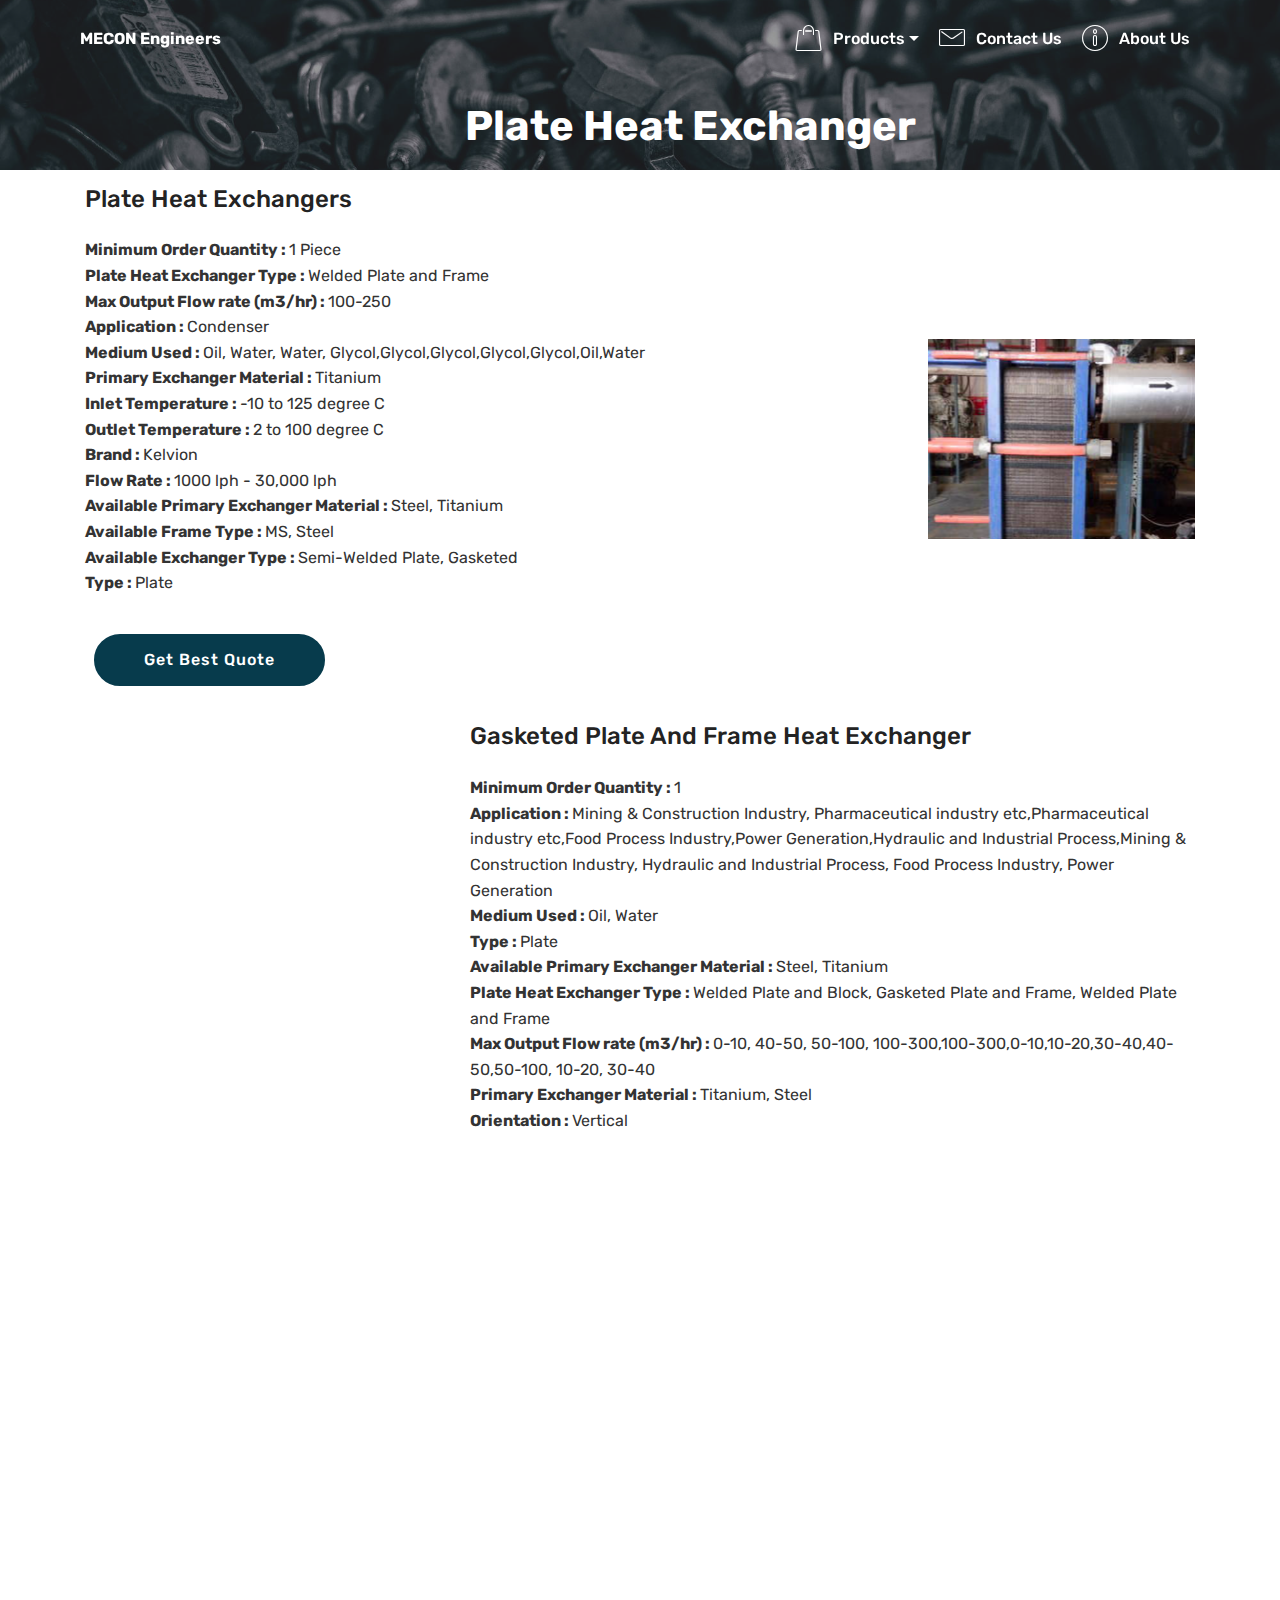
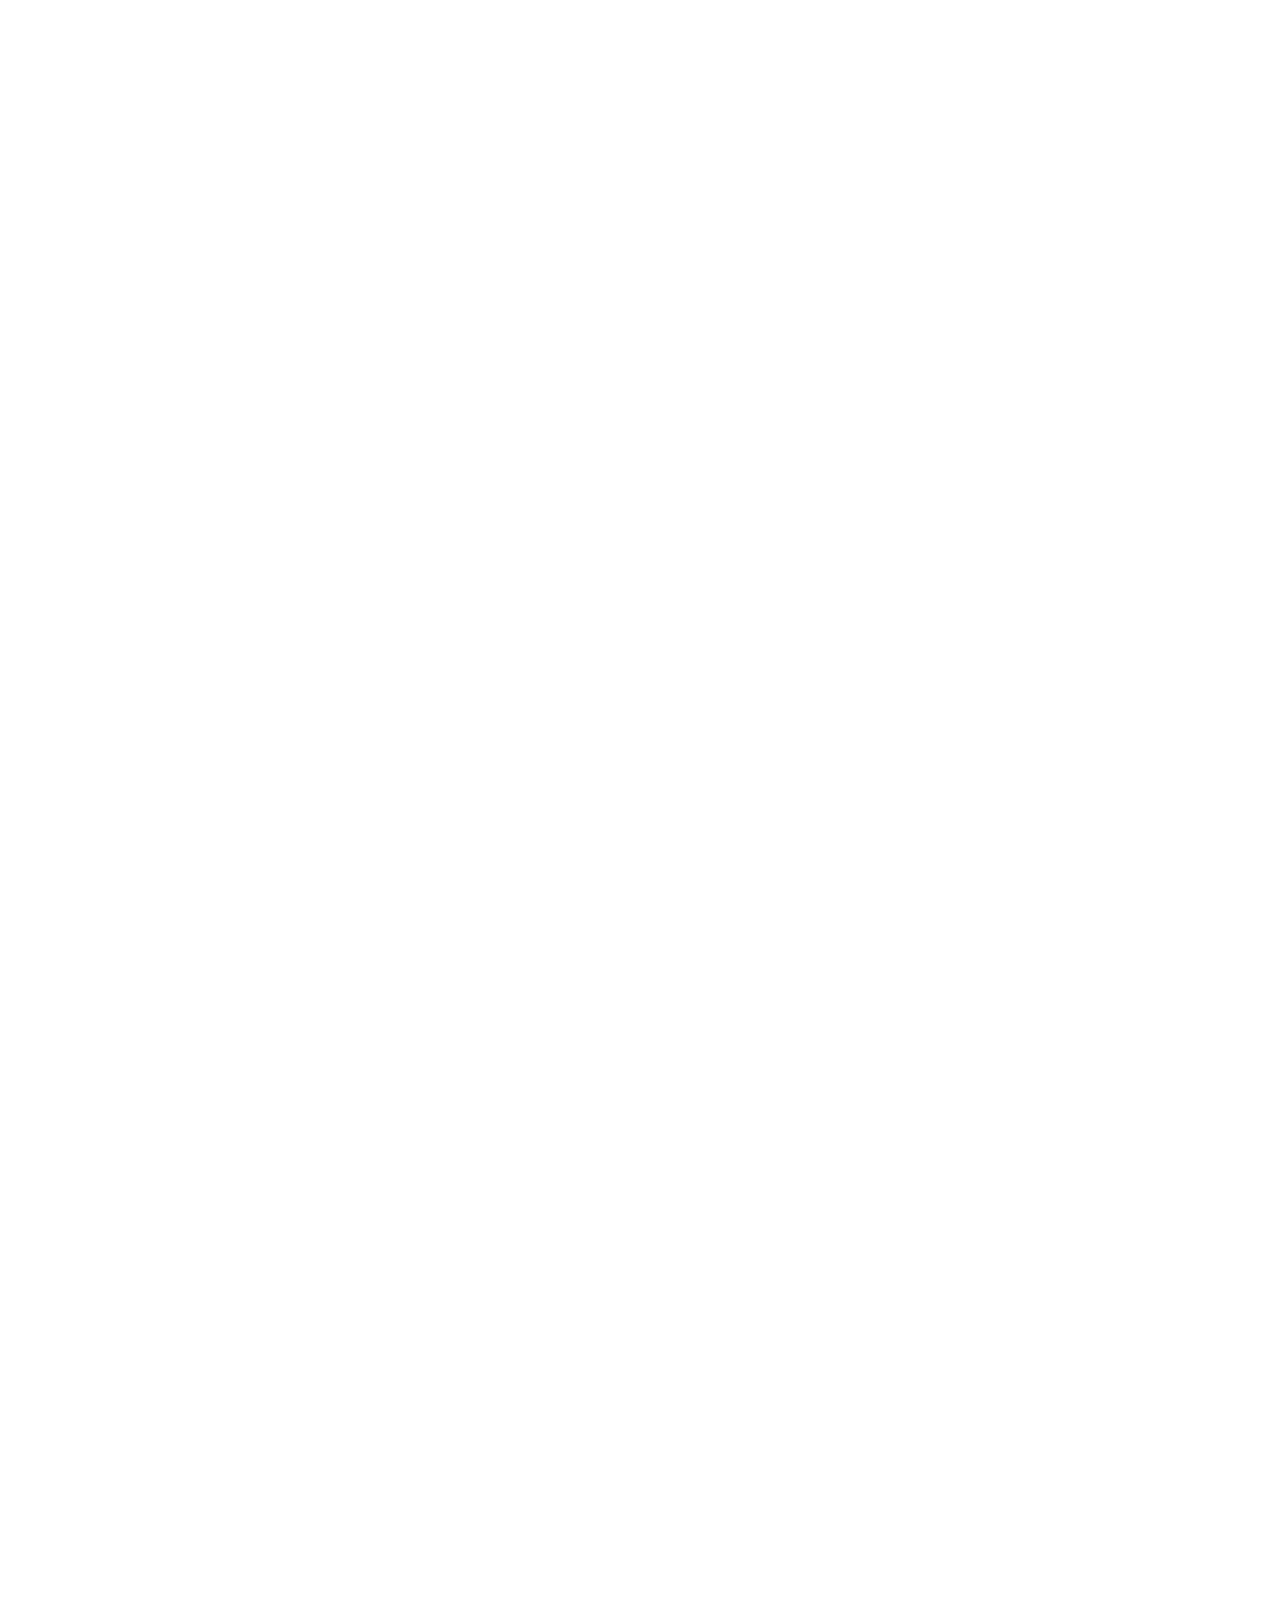
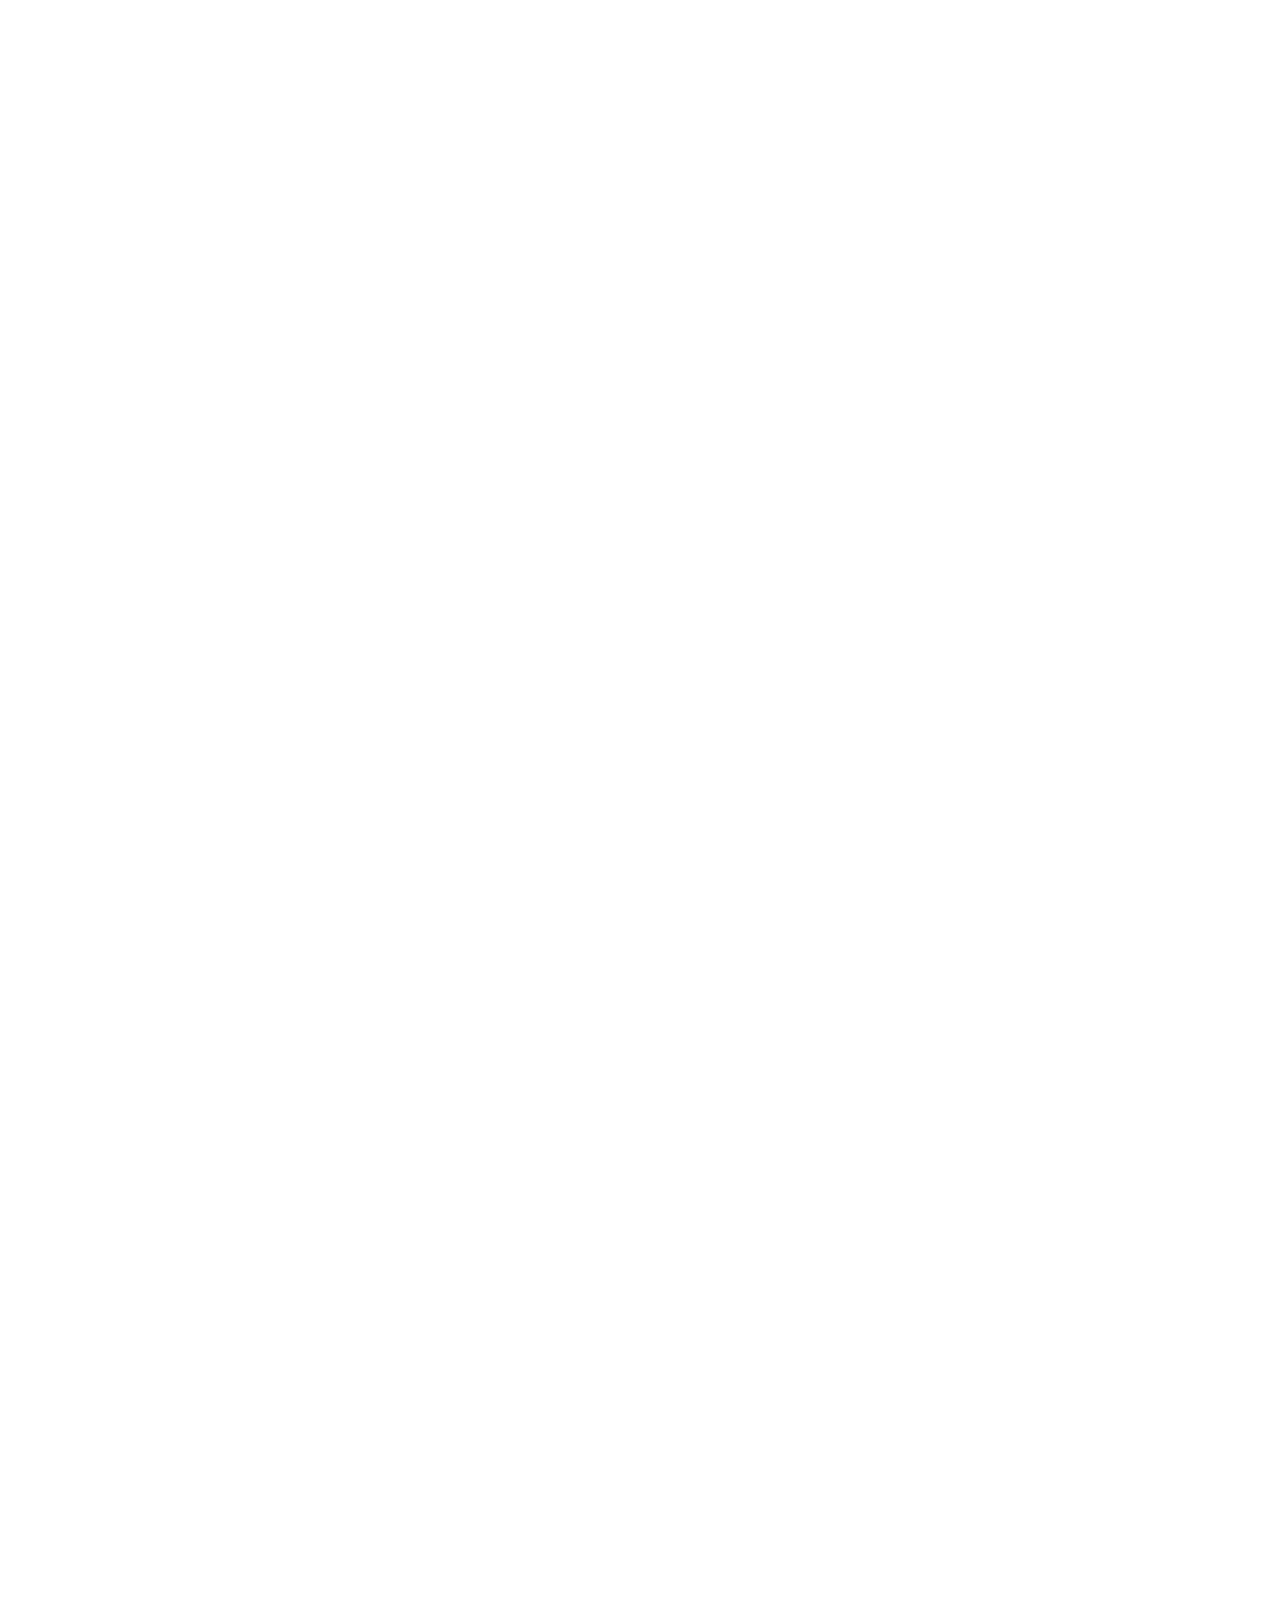
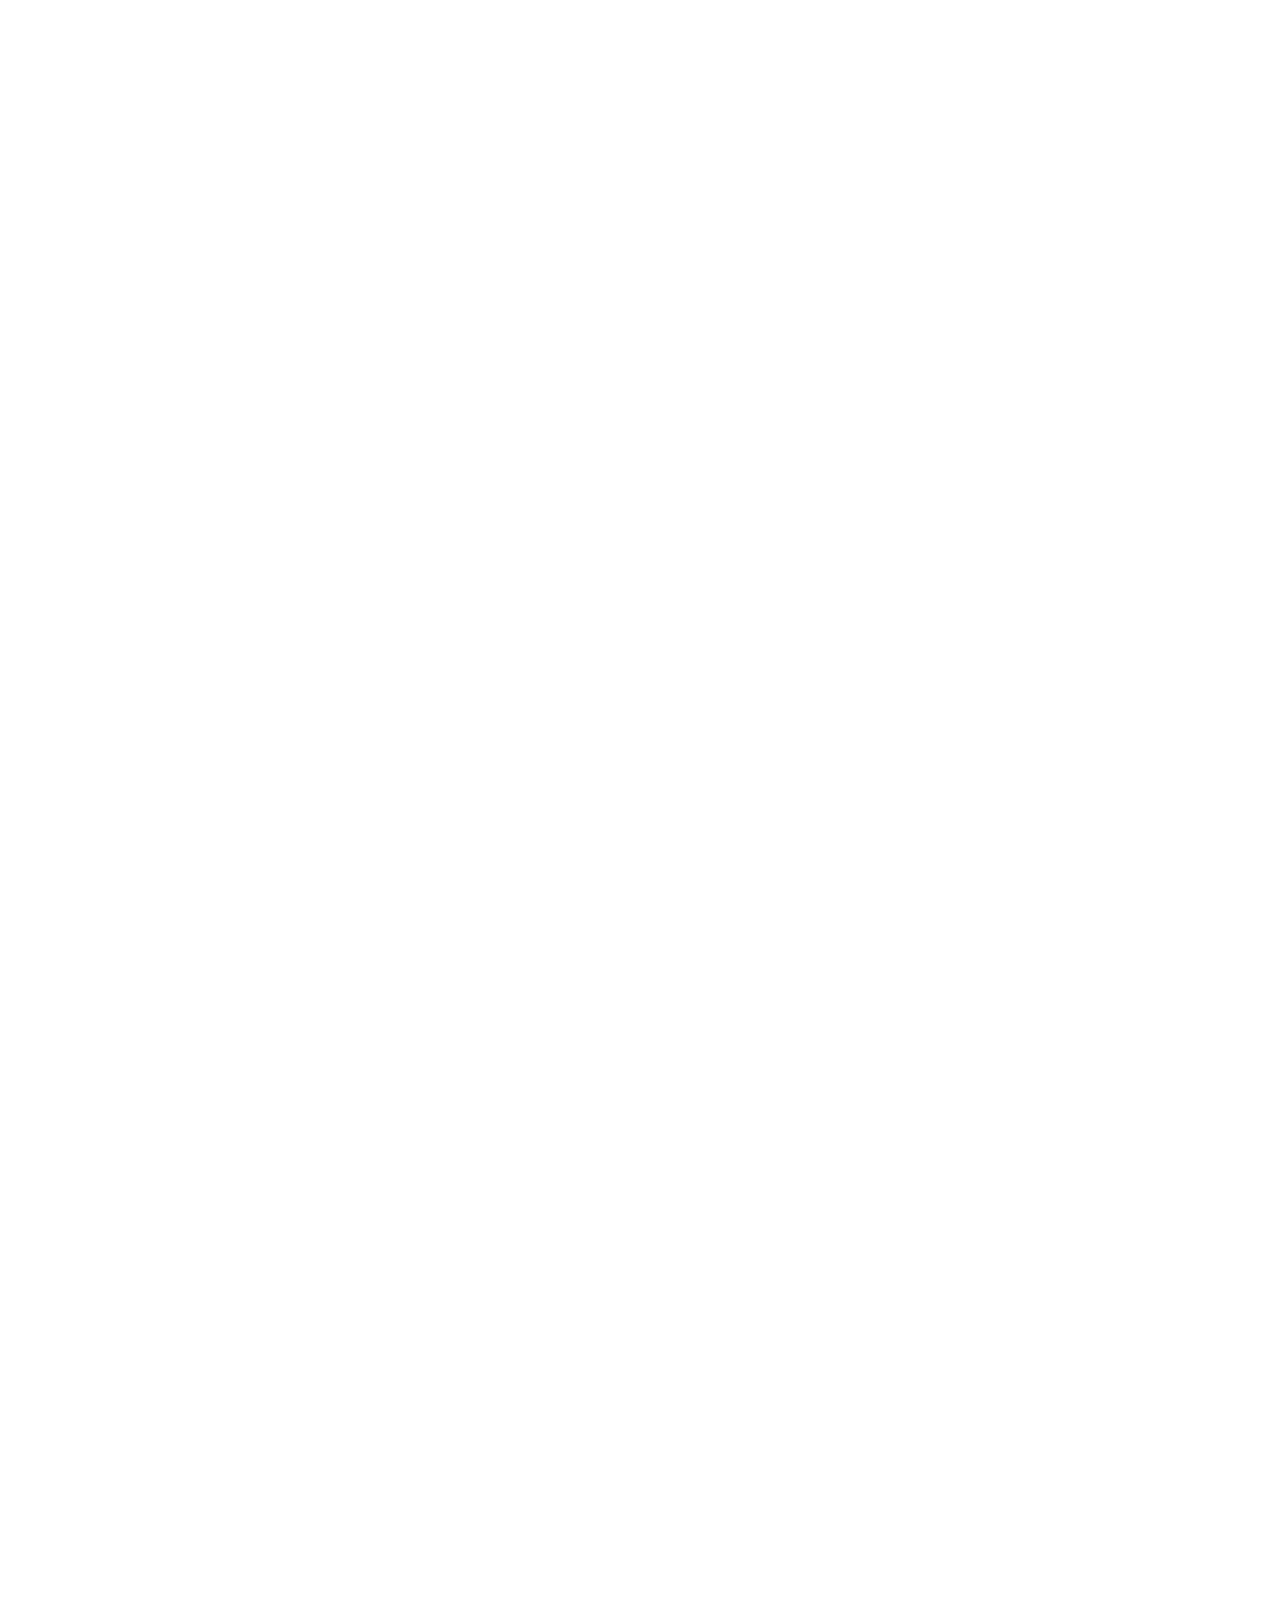
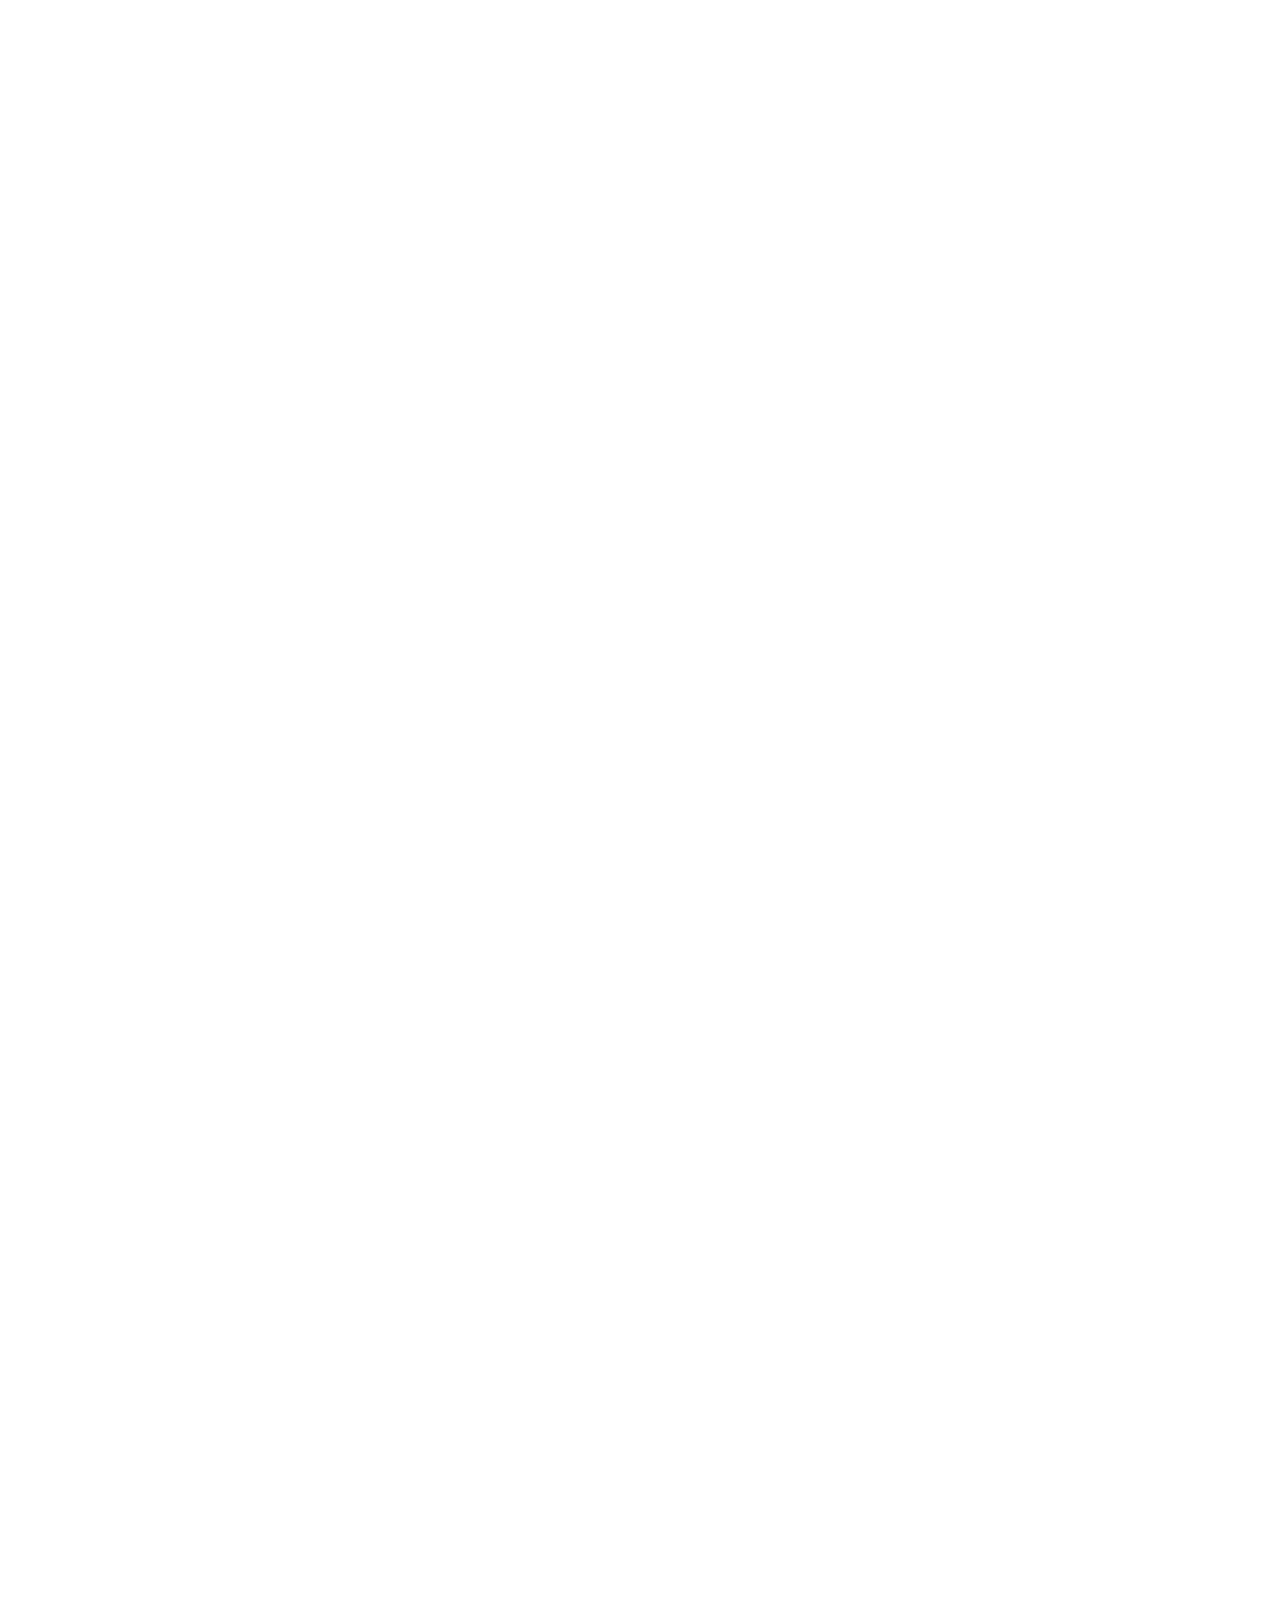
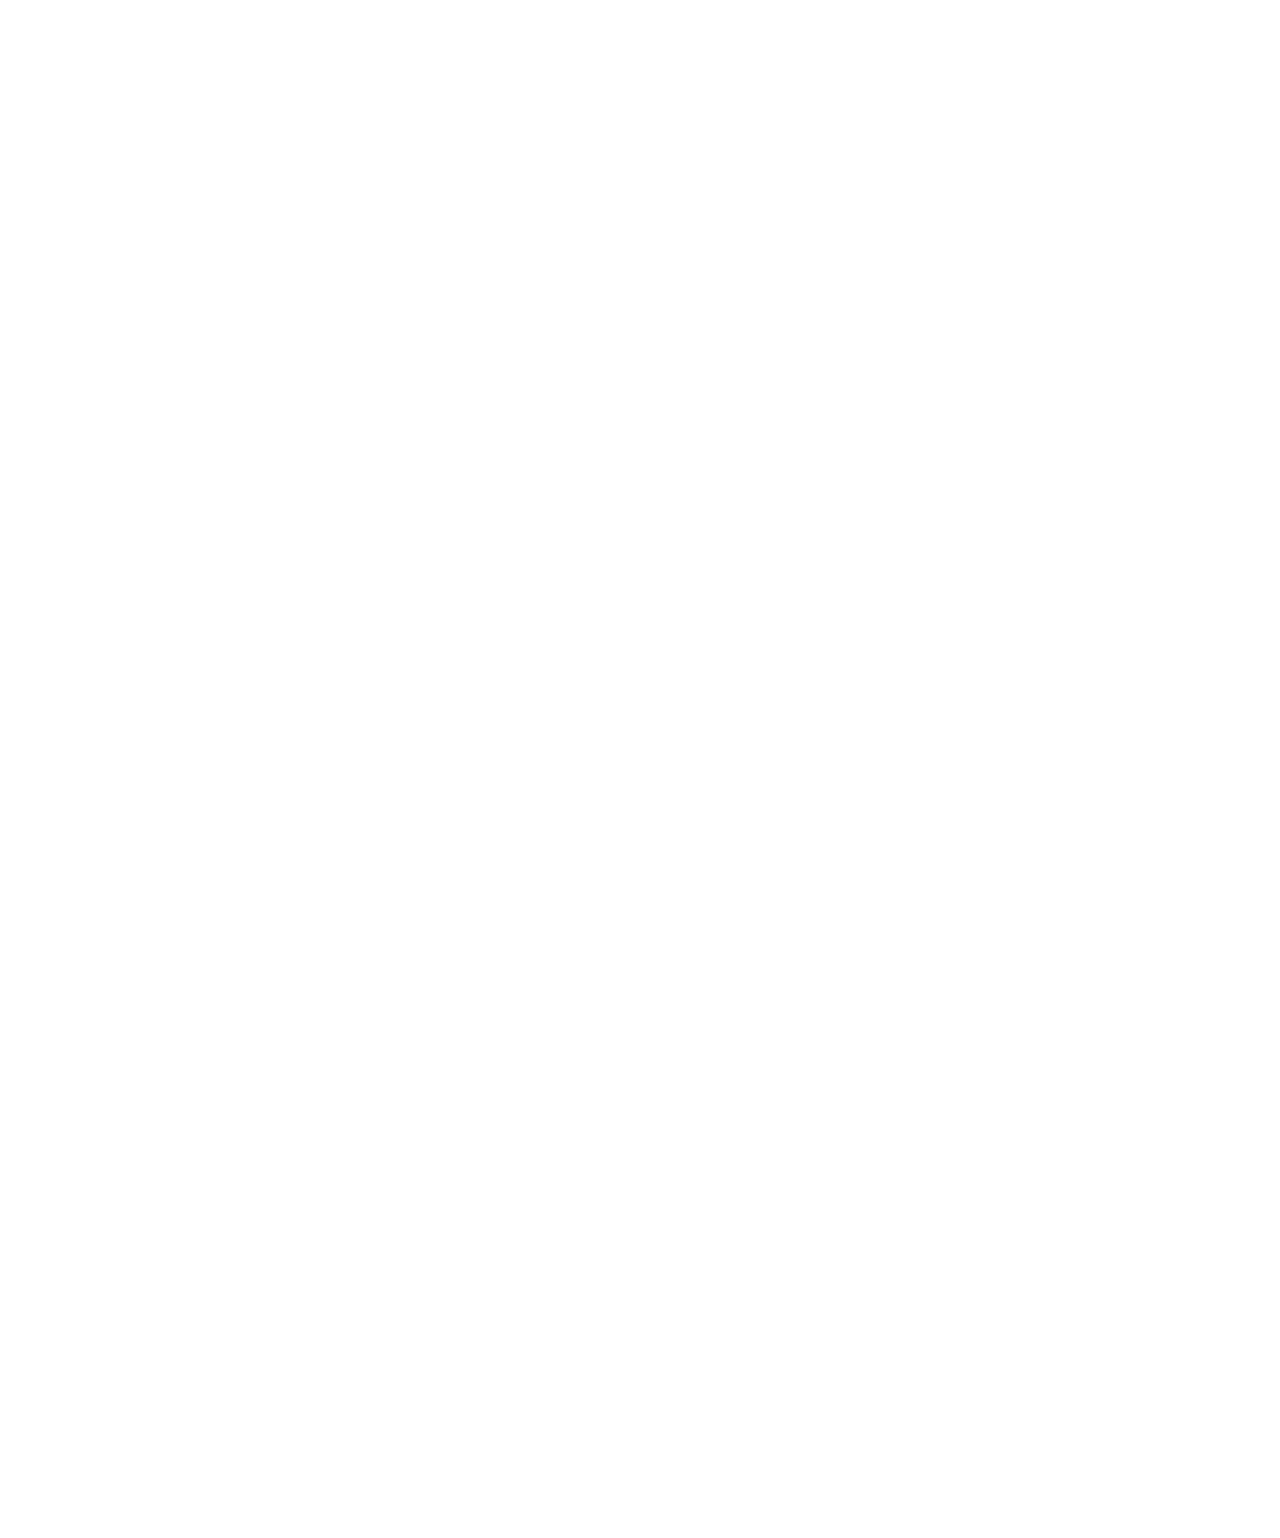
<file: Plate Heat Exchanger.html>
<!DOCTYPE html>
<html >
<head>
  <!-- Site made with Mobirise Website Builder v4.8.1, https://mobirise.com -->
  <meta charset="UTF-8">
  <meta http-equiv="X-UA-Compatible" content="IE=edge">
  <meta name="generator" content="Mobirise v4.8.1, mobirise.com">
  <meta name="viewport" content="width=device-width, initial-scale=1, minimum-scale=1">
  <link rel="shortcut icon" href="assets/images/phe-gaskets-128x101.png" type="image/x-icon">
  <meta name="description" content="Plate Heat Exchanger">
  <title>Plate Heat Exchanger</title>
  <link rel="stylesheet" href="assets/web/assets/mobirise-icons/mobirise-icons.css">
  <link rel="stylesheet" href="assets/tether/tether.min.css">
  <link rel="stylesheet" href="assets/bootstrap/css/bootstrap.min.css">
  <link rel="stylesheet" href="assets/bootstrap/css/bootstrap-grid.min.css">
  <link rel="stylesheet" href="assets/bootstrap/css/bootstrap-reboot.min.css">
  <link rel="stylesheet" href="assets/socicon/css/styles.css">
  <link rel="stylesheet" href="assets/dropdown/css/style.css">
  <link rel="stylesheet" href="assets/animatecss/animate.min.css">
  <link rel="stylesheet" href="assets/theme/css/style.css">
  <link rel="stylesheet" href="assets/mobirise/css/mbr-additional.css" type="text/css">
  
  
  
</head>
<body>
  <section class="menu cid-ra7ZMfFjM4" once="menu" id="menu1-1o">

    

    <nav class="navbar navbar-expand beta-menu navbar-dropdown align-items-center navbar-fixed-top navbar-toggleable-sm bg-color transparent">
        <button class="navbar-toggler navbar-toggler-right" type="button" data-toggle="collapse" data-target="#navbarSupportedContent" aria-controls="navbarSupportedContent" aria-expanded="false" aria-label="Toggle navigation">
            <div class="hamburger">
                <span></span>
                <span></span>
                <span></span>
                <span></span>
            </div>
        </button>
        <div class="menu-logo">
            <div class="navbar-brand">
                
                <span class="navbar-caption-wrap"><a class="navbar-caption text-white display-4" href="index.html">
                        MECON Engineers</a></span>
            </div>
        </div>
        <div class="collapse navbar-collapse" id="navbarSupportedContent">
            <ul class="navbar-nav nav-dropdown nav-right" data-app-modern-menu="true"><li class="nav-item dropdown open">
                    <a class="nav-link link text-white dropdown-toggle display-4" href="Products.html" data-toggle="dropdown-submenu" aria-expanded="true"><span class="mbri-shopping-bag mbr-iconfont mbr-iconfont-btn"></span>
                        Products</a><div class="dropdown-menu"><a class="text-white dropdown-item display-4" href="Plate Heat Exchanger Spares.html">Plate Heat Exchanger Spares</a><a class="text-white dropdown-item display-4" href="Plate Heat Exchanger.html" aria-expanded="false">Plate Heat Exchanger</a><a class="text-white dropdown-item display-4" href="Shell & Tube Heat Exchanger.html" aria-expanded="false">Shell &amp; Tube Heat Exchanger</a><a class="text-white dropdown-item display-4" href="Heat Exchanger Refurbishment.html" aria-expanded="false">Heat Exchanger Refurbishment</a></div>
                </li><li class="nav-item"><a class="nav-link link text-white display-4" href="Contact-Us.html"><span class="mbri-letter mbr-iconfont mbr-iconfont-btn"></span>Contact Us</a></li>
                <li class="nav-item">
                    <a class="nav-link link text-white display-4" href="About-Us.html"><span class="mbri-info mbr-iconfont mbr-iconfont-btn"></span>
                        
                        About Us
                    </a>
                </li></ul>
            
        </div>
    </nav>
</section>

<section class="engine"><a href="https://mobiri.se/d">free website maker</a></section><section class="mbr-section info1 cid-ra7ZMcNpih" id="info1-1l">

    

    <div class="mbr-overlay" style="opacity: 0.5; background-color: rgb(51, 51, 51);">
    </div>
    <div class="container">
        <div class="row justify-content-center content-row">
            <div class="media-container-column title col-12 col-lg-7 col-md-6">
                
                <h2 class="align-left mbr-bold mbr-fonts-style display-2">Plate Heat Exchanger</h2>
            </div>
            <div class="media-container-column col-12 col-lg-3 col-md-4">
                
            </div>
        </div>
    </div>
</section>

<section class="header3 cid-ra7ZMemcwN" id="header3-1n">

    

    

    <div class="container">
        <div class="media-container-row">
            <div class="mbr-figure" style="width: 40%;">
                <img src="assets/images/plate-heat-exchangers-281x500.jpg" alt="Mobirise" title="">
            </div>

            <div class="media-content">
                <h1 class="mbr-section-title mbr-white pb-3 mbr-fonts-style display-5">Plate Heat Exchangers</h1>
                
                <div class="mbr-section-text mbr-white pb-3 ">
                    <p class="mbr-text mbr-fonts-style display-7"><strong>Minimum Order Quantity : </strong>1 Piece 
<br><strong>Plate Heat Exchanger Type :&nbsp;</strong>Welded Plate and Frame
<br><strong>Max Output Flow rate (m3/hr) :&nbsp;</strong>100-250&nbsp;<br><strong>Application : </strong>Condenser<br><strong>Medium Used :&nbsp;</strong>Oil, Water, Water, Glycol,Glycol,Glycol,Glycol,Glycol,Oil,Water&nbsp;<br><strong>Primary Exchanger Material :&nbsp;</strong>Titanium<br><strong>Inlet Temperature :&nbsp;</strong>-10 to 125 degree C&nbsp;<br><strong>Outlet Temperature :&nbsp;</strong>2 to 100 degree C&nbsp;<br><strong>Brand :&nbsp;</strong>Kelvion<br><strong>Flow Rate :&nbsp;</strong>1000 lph - 30,000 lph&nbsp;<br><strong>Available Primary Exchanger Material :&nbsp;</strong>Steel, Titanium&nbsp;<br><strong>Available Frame Type :&nbsp;</strong>MS, Steel&nbsp;<br><strong>Available Exchanger Type :&nbsp;</strong>Semi-Welded Plate, Gasketed&nbsp;<br><strong>Type :&nbsp;</strong>Plate<br></p>
                </div>
                <div class="mbr-section-btn"><a class="btn btn-md btn-primary display-4" href="page2.html">Get Best Quote</a></div>
            </div>
        </div>
    </div>

</section>

<section class="header3 cid-ra7ZMgxrmn" id="header3-1p">

    

    

    <div class="container">
        <div class="media-container-row">
            <div class="mbr-figure" style="width: 50%;">
                <img src="assets/images/gasketed-plate-and-frame-heat-exchanger-500x375.jpg" alt="Mobirise" title="">
            </div>

            <div class="media-content">
                <h1 class="mbr-section-title mbr-white pb-3 mbr-fonts-style display-5">Gasketed Plate And Frame Heat Exchanger</h1>
                
                <div class="mbr-section-text mbr-white pb-3 ">
                    <p class="mbr-text mbr-fonts-style display-7"><strong>Minimum Order Quantity : </strong>1<br><strong>Application :&nbsp;</strong>Mining &amp; Construction Industry, Pharmaceutical industry etc,Pharmaceutical industry etc,Food Process Industry,Power Generation,Hydraulic and Industrial Process,Mining &amp; Construction Industry, Hydraulic and Industrial Process, Food Process Industry, Power Generation&nbsp;<br><strong>Medium Used :&nbsp;</strong>Oil, Water&nbsp;<br><strong>Type : </strong>Plate<br><strong>Available Primary Exchanger Material :&nbsp;</strong>Steel, Titanium&nbsp;<br><strong>Plate Heat Exchanger Type :&nbsp;</strong>Welded Plate and Block, Gasketed Plate and Frame, Welded Plate and Frame&nbsp;<br><strong>Max Output Flow rate (m3/hr) :&nbsp;</strong>0-10, 40-50, 50-100, 100-300,100-300,0-10,10-20,30-40,40-50,50-100, 10-20, 30-40&nbsp;<br><strong>Primary Exchanger Material :&nbsp;</strong>Titanium, Steel&nbsp;<br><strong>Orientation :&nbsp;</strong>Vertical<br></p>
                </div>
                <div class="mbr-section-btn"><a class="btn btn-md btn-primary display-4" href="page2.html">Get Best Quote</a></div>
            </div>
        </div>
    </div>

</section>

<section class="header3 cid-ra7ZMhuuvW" id="header3-1q">

    

    

    <div class="container">
        <div class="media-container-row">
            <div class="mbr-figure" style="width: 60%;">
                <img src="assets/images/juice-pasteurizer-heat-exchangers-391x500.jpg" alt="Mobirise" title="">
            </div>

            <div class="media-content">
                <h1 class="mbr-section-title mbr-white pb-3 mbr-fonts-style display-5">Juice Pasteurizer Heat Exchangers</h1>
                
                <div class="mbr-section-text mbr-white pb-3 ">
                    <p class="mbr-text mbr-fonts-style display-7"><strong>Minimum Order Quantity :&nbsp;</strong>5 Piece
<br><strong>Capacity :&nbsp;</strong>500 litres/hr, 1000 litres/hr, 1500 litres/hr, 2000 litres/hr, 2500 litres/hr
<br><strong>Max Output Flow rate (m3/hr) :&nbsp;</strong>0-10, 10-20, 50-100, 30-40, 40-50
<br><strong>Size :&nbsp;</strong>Medium, Large, Small
<br><strong>Automatic Grade :&nbsp;</strong>Automatic, Semi-Automatic, Manual
<br><strong>Equipment Type :&nbsp;</strong>Milk Storage Tanks, Juice Pasteurizer
<br><strong>Product Range : </strong>Juices<br><strong>Flow Rate (L/min) :&nbsp;</strong>10 - 500
<br><strong>Frame Type : </strong>Steel<br><strong>Type : </strong>Plate<br><strong>Medium Used :&nbsp;</strong>Water<br><strong>Application :&nbsp;</strong>Food Process Industry
<br><strong>Primary Exchanger Material :&nbsp;</strong>Steel</p><p></p><p></p><br><p></p><p></p>
                </div>
                <div class="mbr-section-btn"><a class="btn btn-md btn-primary display-4" href="page2.html">Get Best Quote</a></div>
            </div>
        </div>
    </div>

</section>

<section class="header3 cid-ra7ZMitPSK" id="header3-1r">

    

    

    <div class="container">
        <div class="media-container-row">
            <div class="mbr-figure" style="width: 55%;">
                <img src="assets/images/milk-pasteurizer-heat-exchanger-451x500.jpg" alt="Mobirise" title="">
            </div>

            <div class="media-content">
                <h1 class="mbr-section-title mbr-white pb-3 mbr-fonts-style display-5">Milk Pasteurizer Heat Exchanger - X</h1>
                
                <div class="mbr-section-text mbr-white pb-3 ">
                    <p class="mbr-text mbr-fonts-style display-7"></p><p>Minimum Order Quantity : 1
<br>Application : Mining &amp; Construction Industry, Pharmaceutical industry etc,Pharmaceutical industry etc,Food Process Industry,Power Generation,Hydraulic and Industrial Process,Mining &amp; Construction Industry, Hydraulic and Industrial Process, Food Process Industry, Power Generation 
<br>Medium Used : Oil, Water 
<br>Type : Plate
<br>Available Primary Exchanger Material : Steel, Titanium 
<br>Plate Heat Exchanger Type : Welded Plate and Block, Gasketed Plate and Frame, Welded Plate and Frame 
<br>Max Output Flow rate (m3/hr) : 0-10, 40-50, 50-100, 100-300,100-300,0-10,10-20,30-40,40-50,50-100, 10-20, 30-40 
<br>Primary Exchanger Material : Titanium, Steel 
<br>Orientation : Vertical<br></p><p></p>
                </div>
                <div class="mbr-section-btn"><a class="btn btn-md btn-primary display-4" href="page2.html">Get Best Quote</a></div>
            </div>
        </div>
    </div>

</section>

<section class="header3 cid-ra7ZMjEQfs" id="header3-1s">

    

    

    <div class="container">
        <div class="media-container-row">
            <div class="mbr-figure" style="width: 35%;">
                <img src="assets/images/brazed-plate-heat-exchangers-252x500.jpg" alt="Mobirise" title="">
            </div>

            <div class="media-content">
                <h1 class="mbr-section-title mbr-white pb-3 mbr-fonts-style display-5">Brazed Plate Heat Exchangers
 - X</h1>
                
                <div class="mbr-section-text mbr-white pb-3 ">
                    <p class="mbr-text mbr-fonts-style display-7">Minimum Order Quantity : 1 
<br>Application : Mining &amp; Construction Industry, Pharmaceutical industry etc,Pharmaceutical industry etc,Food Process Industry,Power Generation,Hydraulic and Industrial Process,Mining &amp; Construction Industry, Hydraulic and Industrial Process, Food Process Industry, Power Generation 
<br>Medium Used : Oil, Water 
<br>Type : Plate 
<br>Available Primary Exchanger Material : Steel, Titanium 
<br>Plate Heat Exchanger Type : Welded Plate and Block, Gasketed Plate and Frame, Welded Plate and Frame 
<br>Max Output Flow rate (m3/hr) : 0-10, 40-50, 50-100, 100-300,100-300,0-10,10-20,30-40,40-50,50-100, 10-20, 30-40 
<br>Primary Exchanger Material : Titanium, Steel 
<br>Orientation : Vertical</p>
                </div>
                <div class="mbr-section-btn"><a class="btn btn-md btn-primary display-4" href="page2.html">Get Best Quote</a></div>
            </div>
        </div>
    </div>

</section>

<section class="header3 cid-ra89wg8jnK" id="header3-1u">

    

    

    <div class="container">
        <div class="media-container-row">
            <div class="mbr-figure" style="width: 55%;">
                <img src="assets/images/gasketed-plate-heat-exchangers-500x500.jpg" alt="Mobirise" title="">
            </div>

            <div class="media-content">
                <h1 class="mbr-section-title mbr-white pb-3 mbr-fonts-style display-5">Gasketed Plate Heat Exchangers
 - X</h1>
                
                <div class="mbr-section-text mbr-white pb-3 ">
                    <p class="mbr-text mbr-fonts-style display-7">Minimum Order Quantity : 1 
<br>Application : Mining &amp; Construction Industry, Pharmaceutical industry etc,Pharmaceutical industry etc,Food Process Industry,Power Generation,Hydraulic and Industrial Process,Mining &amp; Construction Industry, Hydraulic and Industrial Process, Food Process Industry, Power Generation 
<br>Medium Used : Oil, Water 
<br>Type : Plate 
<br>Available Primary Exchanger Material : Steel, Titanium 
<br>Plate Heat Exchanger Type : Welded Plate and Block, Gasketed Plate and Frame, Welded Plate and Frame 
<br>Max Output Flow rate (m3/hr) : 0-10, 40-50, 50-100, 100-300,100-300,0-10,10-20,30-40,40-50,50-100, 10-20, 30-40 
<br>Primary Exchanger Material : Titanium, Steel 
<br>Orientation : Vertical</p>
                </div>
                <div class="mbr-section-btn"><a class="btn btn-md btn-primary display-4" href="page2.html">Get Best Quote</a></div>
            </div>
        </div>
    </div>

</section>

<section class="header3 cid-ra8abZvtZL" id="header3-1v">

    

    

    <div class="container">
        <div class="media-container-row">
            <div class="mbr-figure" style="width: 40%;">
                <img src="assets/images/hydraulic-oil-cooler-heat-exchanger-361x500.jpg" alt="Mobirise" title="">
            </div>

            <div class="media-content">
                <h1 class="mbr-section-title mbr-white pb-3 mbr-fonts-style display-5">Hydraulic Oil Cooler Heat Exchanger - X</h1>
                
                <div class="mbr-section-text mbr-white pb-3 ">
                    <p class="mbr-text mbr-fonts-style display-7">Minimum Order Quantity : 1 
<br>Application : Mining &amp; Construction Industry, Pharmaceutical industry etc,Pharmaceutical industry etc,Food Process Industry,Power Generation,Hydraulic and Industrial Process,Mining &amp; Construction Industry, Hydraulic and Industrial Process, Food Process Industry, Power Generation 
<br>Medium Used : Oil, Water 
<br>Type : Plate 
<br>Available Primary Exchanger Material : Steel, Titanium 
<br>Plate Heat Exchanger Type : Welded Plate and Block, Gasketed Plate and Frame, Welded Plate and Frame 
<br>Max Output Flow rate (m3/hr) : 0-10, 40-50, 50-100, 100-300,100-300,0-10,10-20,30-40,40-50,50-100, 10-20, 30-40 
<br>Primary Exchanger Material : Titanium, Steel 
<br>Orientation : Vertical</p>
                </div>
                <div class="mbr-section-btn"><a class="btn btn-md btn-primary display-4" href="page2.html">Get Best Quote</a></div>
            </div>
        </div>
    </div>

</section>

<section class="header3 cid-ra8e4nM3Hg" id="header3-26">

    

    

    <div class="container">
        <div class="media-container-row">
            <div class="mbr-figure" style="width: 55%;">
                <img src="assets/images/milk-chiller-heat-exchanger-500x478.jpg" alt="Mobirise" title="">
            </div>

            <div class="media-content">
                <h1 class="mbr-section-title mbr-white pb-3 mbr-fonts-style display-5">Milk Chiller Heat Exchanger - X</h1>
                
                <div class="mbr-section-text mbr-white pb-3 ">
                    <p class="mbr-text mbr-fonts-style display-7">Minimum Order Quantity : 1 
<br>Application : Mining &amp; Construction Industry, Pharmaceutical industry etc,Pharmaceutical industry etc,Food Process Industry,Power Generation,Hydraulic and Industrial Process,Mining &amp; Construction Industry, Hydraulic and Industrial Process, Food Process Industry, Power Generation 
<br>Medium Used : Oil, Water 
<br>Type : Plate 
<br>Available Primary Exchanger Material : Steel, Titanium 
<br>Plate Heat Exchanger Type : Welded Plate and Block, Gasketed Plate and Frame, Welded Plate and Frame 
<br>Max Output Flow rate (m3/hr) : 0-10, 40-50, 50-100, 100-300,100-300,0-10,10-20,30-40,40-50,50-100, 10-20, 30-40 
<br>Primary Exchanger Material : Titanium, Steel 
<br>Orientation : Vertical</p>
                </div>
                <div class="mbr-section-btn"><a class="btn btn-md btn-primary display-4" href="page2.html">Get Best Quote</a></div>
            </div>
        </div>
    </div>

</section>

<section class="header3 cid-ra8ad3fAKO" id="header3-1x">

    

    

    <div class="container">
        <div class="media-container-row">
            <div class="mbr-figure" style="width: 60%;">
                <img src="assets/images/plate-heat-exchangerred-500x500.jpg" alt="Mobirise" title="">
            </div>

            <div class="media-content">
                <h1 class="mbr-section-title mbr-white pb-3 mbr-fonts-style display-5">Plate Heat Exchanger
 - X</h1>
                
                <div class="mbr-section-text mbr-white pb-3 ">
                    <p class="mbr-text mbr-fonts-style display-7">Minimum Order Quantity : 1 
<br>Application : Mining &amp; Construction Industry, Pharmaceutical industry etc,Pharmaceutical industry etc,Food Process Industry,Power Generation,Hydraulic and Industrial Process,Mining &amp; Construction Industry, Hydraulic and Industrial Process, Food Process Industry, Power Generation 
<br>Medium Used : Oil, Water 
<br>Type : Plate 
<br>Available Primary Exchanger Material : Steel, Titanium 
<br>Plate Heat Exchanger Type : Welded Plate and Block, Gasketed Plate and Frame, Welded Plate and Frame 
<br>Max Output Flow rate (m3/hr) : 0-10, 40-50, 50-100, 100-300,100-300,0-10,10-20,30-40,40-50,50-100, 10-20, 30-40 
<br>Primary Exchanger Material : Titanium, Steel 
<br>Orientation : Vertical</p>
                </div>
                <div class="mbr-section-btn"><a class="btn btn-md btn-primary display-4" href="page2.html">Get Best Quote</a></div>
            </div>
        </div>
    </div>

</section>

<section class="header3 cid-ra8aOVe2pL" id="header3-1y">

    

    

    <div class="container">
        <div class="media-container-row">
            <div class="mbr-figure" style="width: 60%;">
                <img src="assets/images/ss-heat-exchanger-500x318.jpg" alt="Mobirise" title="">
            </div>

            <div class="media-content">
                <h1 class="mbr-section-title mbr-white pb-3 mbr-fonts-style display-5">SS Heat Exchanger
 - X</h1>
                
                <div class="mbr-section-text mbr-white pb-3 ">
                    <p class="mbr-text mbr-fonts-style display-7">Minimum Order Quantity : 1 
<br>Application : Mining &amp; Construction Industry, Pharmaceutical industry etc,Pharmaceutical industry etc,Food Process Industry,Power Generation,Hydraulic and Industrial Process,Mining &amp; Construction Industry, Hydraulic and Industrial Process, Food Process Industry, Power Generation 
<br>Medium Used : Oil, Water 
<br>Type : Plate 
<br>Available Primary Exchanger Material : Steel, Titanium 
<br>Plate Heat Exchanger Type : Welded Plate and Block, Gasketed Plate and Frame, Welded Plate and Frame 
<br>Max Output Flow rate (m3/hr) : 0-10, 40-50, 50-100, 100-300,100-300,0-10,10-20,30-40,40-50,50-100, 10-20, 30-40 
<br>Primary Exchanger Material : Titanium, Steel 
<br>Orientation : Vertical</p>
                </div>
                <div class="mbr-section-btn"><a class="btn btn-md btn-primary display-4" href="page2.html">Get Best Quote</a></div>
            </div>
        </div>
    </div>

</section>

<section class="header3 cid-ra8aPMVvM4" id="header3-1z">

    

    

    <div class="container">
        <div class="media-container-row">
            <div class="mbr-figure" style="width: 55%;">
                <img src="assets/images/ss-plate-heat-exchanger-500x500.jpg" alt="Mobirise" title="">
            </div>

            <div class="media-content">
                <h1 class="mbr-section-title mbr-white pb-3 mbr-fonts-style display-5">SS Plate Heat Exchanger
 - X</h1>
                
                <div class="mbr-section-text mbr-white pb-3 ">
                    <p class="mbr-text mbr-fonts-style display-7">Minimum Order Quantity : 1 
<br>Application : Mining &amp; Construction Industry, Pharmaceutical industry etc,Pharmaceutical industry etc,Food Process Industry,Power Generation,Hydraulic and Industrial Process,Mining &amp; Construction Industry, Hydraulic and Industrial Process, Food Process Industry, Power Generation 
<br>Medium Used : Oil, Water 
<br>Type : Plate 
<br>Available Primary Exchanger Material : Steel, Titanium 
<br>Plate Heat Exchanger Type : Welded Plate and Block, Gasketed Plate and Frame, Welded Plate and Frame 
<br>Max Output Flow rate (m3/hr) : 0-10, 40-50, 50-100, 100-300,100-300,0-10,10-20,30-40,40-50,50-100, 10-20, 30-40 
<br>Primary Exchanger Material : Titanium, Steel 
<br>Orientation : Vertical</p>
                </div>
                <div class="mbr-section-btn"><a class="btn btn-md btn-primary display-4" href="page2.html">Get Best Quote</a></div>
            </div>
        </div>
    </div>

</section>

<section class="header3 cid-ra8boHmVM9" id="header3-20">

    

    

    <div class="container">
        <div class="media-container-row">
            <div class="mbr-figure" style="width: 65%;">
                <img src="assets/images/stainless-steel-plate-heat-exchanger-366x269.jpg" alt="Mobirise" title="">
            </div>

            <div class="media-content">
                <h1 class="mbr-section-title mbr-white pb-3 mbr-fonts-style display-5">Stainless Steel Plate Heat Exchanger
 -X</h1>
                
                <div class="mbr-section-text mbr-white pb-3 ">
                    <p class="mbr-text mbr-fonts-style display-7">Minimum Order Quantity : 1 
<br>Application : Mining &amp; Construction Industry, Pharmaceutical industry etc,Pharmaceutical industry etc,Food Process Industry,Power Generation,Hydraulic and Industrial Process,Mining &amp; Construction Industry, Hydraulic and Industrial Process, Food Process Industry, Power Generation 
<br>Medium Used : Oil, Water 
<br>Type : Plate 
<br>Available Primary Exchanger Material : Steel, Titanium 
<br>Plate Heat Exchanger Type : Welded Plate and Block, Gasketed Plate and Frame, Welded Plate and Frame 
<br>Max Output Flow rate (m3/hr) : 0-10, 40-50, 50-100, 100-300,100-300,0-10,10-20,30-40,40-50,50-100, 10-20, 30-40 
<br>Primary Exchanger Material : Titanium, Steel 
<br>Orientation : Vertical</p>
                </div>
                <div class="mbr-section-btn"><a class="btn btn-md btn-primary display-4" href="page2.html">Get Best Quote</a></div>
            </div>
        </div>
    </div>

</section>

<section class="header3 cid-ra8bp7aBJv" id="header3-21">

    

    

    <div class="container">
        <div class="media-container-row">
            <div class="mbr-figure" style="width: 55%;">
                <img src="assets/images/wort-chiller-plate-heat-exchangers-500x425.jpg" alt="Mobirise" title="">
            </div>

            <div class="media-content">
                <h1 class="mbr-section-title mbr-white pb-3 mbr-fonts-style display-5">WORT Chiller Plate Heat Exchangers
 - x</h1>
                
                <div class="mbr-section-text mbr-white pb-3 ">
                    <p class="mbr-text mbr-fonts-style display-7">Minimum Order Quantity : 1 
<br>Application : Mining &amp; Construction Industry, Pharmaceutical industry etc,Pharmaceutical industry etc,Food Process Industry,Power Generation,Hydraulic and Industrial Process,Mining &amp; Construction Industry, Hydraulic and Industrial Process, Food Process Industry, Power Generation 
<br>Medium Used : Oil, Water 
<br>Type : Plate 
<br>Available Primary Exchanger Material : Steel, Titanium 
<br>Plate Heat Exchanger Type : Welded Plate and Block, Gasketed Plate and Frame, Welded Plate and Frame 
<br>Max Output Flow rate (m3/hr) : 0-10, 40-50, 50-100, 100-300,100-300,0-10,10-20,30-40,40-50,50-100, 10-20, 30-40 
<br>Primary Exchanger Material : Titanium, Steel 
<br>Orientation : Vertical</p>
                </div>
                <div class="mbr-section-btn"><a class="btn btn-md btn-primary display-4" href="page2.html">Get Best Quote</a></div>
            </div>
        </div>
    </div>

</section>

<section class="header3 cid-ra8c5fjMCT" id="header3-22">

    

    

    <div class="container">
        <div class="media-container-row">
            <div class="mbr-figure" style="width: 40%;">
                <img src="assets/images/semi-welded-plate-heat-exchanger-259x327.png" alt="Mobirise" title="">
            </div>

            <div class="media-content">
                <h1 class="mbr-section-title mbr-white pb-3 mbr-fonts-style display-5">Semi Welded Plate Heat Exchanger
 - X</h1>
                
                <div class="mbr-section-text mbr-white pb-3 ">
                    <p class="mbr-text mbr-fonts-style display-7">Minimum Order Quantity : 1 
<br>Application : Mining &amp; Construction Industry, Pharmaceutical industry etc,Pharmaceutical industry etc,Food Process Industry,Power Generation,Hydraulic and Industrial Process,Mining &amp; Construction Industry, Hydraulic and Industrial Process, Food Process Industry, Power Generation 
<br>Medium Used : Oil, Water 
<br>Type : Plate 
<br>Available Primary Exchanger Material : Steel, Titanium 
<br>Plate Heat Exchanger Type : Welded Plate and Block, Gasketed Plate and Frame, Welded Plate and Frame 
<br>Max Output Flow rate (m3/hr) : 0-10, 40-50, 50-100, 100-300,100-300,0-10,10-20,30-40,40-50,50-100, 10-20, 30-40 
<br>Primary Exchanger Material : Titanium, Steel 
<br>Orientation : Vertical</p>
                </div>
                <div class="mbr-section-btn"><a class="btn btn-md btn-primary display-4" href="page2.html">Get Best Quote</a></div>
            </div>
        </div>
    </div>

</section>

<section class="header3 cid-ra8c5FUoi5" id="header3-23">

    

    

    <div class="container">
        <div class="media-container-row">
            <div class="mbr-figure" style="width: 40%;">
                <img src="assets/images/ammonia-chiller-heat-exchanger-374x499.jpg" alt="Mobirise" title="">
            </div>

            <div class="media-content">
                <h1 class="mbr-section-title mbr-white pb-3 mbr-fonts-style display-5">Ammonia Chiller Heat Exchanger
 - X</h1>
                
                <div class="mbr-section-text mbr-white pb-3 ">
                    <p class="mbr-text mbr-fonts-style display-7">Minimum Order Quantity : 1 
<br>Application : Mining &amp; Construction Industry, Pharmaceutical industry etc,Pharmaceutical industry etc,Food Process Industry,Power Generation,Hydraulic and Industrial Process,Mining &amp; Construction Industry, Hydraulic and Industrial Process, Food Process Industry, Power Generation 
<br>Medium Used : Oil, Water 
<br>Type : Plate 
<br>Available Primary Exchanger Material : Steel, Titanium 
<br>Plate Heat Exchanger Type : Welded Plate and Block, Gasketed Plate and Frame, Welded Plate and Frame 
<br>Max Output Flow rate (m3/hr) : 0-10, 40-50, 50-100, 100-300,100-300,0-10,10-20,30-40,40-50,50-100, 10-20, 30-40 
<br>Primary Exchanger Material : Titanium, Steel 
<br>Orientation : Vertical</p>
                </div>
                <div class="mbr-section-btn"><a class="btn btn-md btn-primary display-4" href="page2.html">Get Best Quote</a></div>
            </div>
        </div>
    </div>

</section>

<section class="header3 cid-ra8cthN8vW" id="header3-24">

    

    

    <div class="container">
        <div class="media-container-row">
            <div class="mbr-figure" style="width: 55%;">
                <img src="assets/images/juice-chiller-heat-exchanger-474x500.jpg" alt="Mobirise" title="">
            </div>

            <div class="media-content">
                <h1 class="mbr-section-title mbr-white pb-3 mbr-fonts-style display-5">Juice Chiller Heat Exchanger
- X</h1>
                
                <div class="mbr-section-text mbr-white pb-3 ">
                    <p class="mbr-text mbr-fonts-style display-7">Minimum Order Quantity : 1 
<br>Application : Mining &amp; Construction Industry, Pharmaceutical industry etc,Pharmaceutical industry etc,Food Process Industry,Power Generation,Hydraulic and Industrial Process,Mining &amp; Construction Industry, Hydraulic and Industrial Process, Food Process Industry, Power Generation 
<br>Medium Used : Oil, Water 
<br>Type : Plate 
<br>Available Primary Exchanger Material : Steel, Titanium 
<br>Plate Heat Exchanger Type : Welded Plate and Block, Gasketed Plate and Frame, Welded Plate and Frame 
<br>Max Output Flow rate (m3/hr) : 0-10, 40-50, 50-100, 100-300,100-300,0-10,10-20,30-40,40-50,50-100, 10-20, 30-40 
<br>Primary Exchanger Material : Titanium, Steel 
<br>Orientation : Vertical</p>
                </div>
                <div class="mbr-section-btn"><a class="btn btn-md btn-primary display-4" href="page2.html">Get Best Quote</a></div>
            </div>
        </div>
    </div>

</section>

<section class="header3 cid-ra8ctFkTeH" id="header3-25">

    

    

    <div class="container">
        <div class="media-container-row">
            <div class="mbr-figure" style="width: 35%;">
                <img src="assets/images/ammonia-gas-condenser-220x305.jpg" alt="Mobirise" title="">
            </div>

            <div class="media-content">
                <h1 class="mbr-section-title mbr-white pb-3 mbr-fonts-style display-5">Ammonia Gas Condenser
 - X</h1>
                
                <div class="mbr-section-text mbr-white pb-3 ">
                    <p class="mbr-text mbr-fonts-style display-7">Minimum Order Quantity : 1 
<br>Application : Mining &amp; Construction Industry, Pharmaceutical industry etc,Pharmaceutical industry etc,Food Process Industry,Power Generation,Hydraulic and Industrial Process,Mining &amp; Construction Industry, Hydraulic and Industrial Process, Food Process Industry, Power Generation 
<br>Medium Used : Oil, Water 
<br>Type : Plate 
<br>Available Primary Exchanger Material : Steel, Titanium 
<br>Plate Heat Exchanger Type : Welded Plate and Block, Gasketed Plate and Frame, Welded Plate and Frame 
<br>Max Output Flow rate (m3/hr) : 0-10, 40-50, 50-100, 100-300,100-300,0-10,10-20,30-40,40-50,50-100, 10-20, 30-40 
<br>Primary Exchanger Material : Titanium, Steel 
<br>Orientation : Vertical</p>
                </div>
                <div class="mbr-section-btn"><a class="btn btn-md btn-primary display-4" href="page2.html">Get Best Quote</a></div>
            </div>
        </div>
    </div>

</section>

<section class="cid-ra7ZMkEfMO mbr-reveal" id="footer2-1t">

    

    

    <div class="container">
        <div class="media-container-row content mbr-white">
            <div class="col-12 col-md-3 mbr-fonts-style display-7">
                <p class="mbr-text">
                    <strong>Address</strong>
                    <br>
                    <br>1234 Street Name
                    <br>City, AA 99999
                    <br>
                    <br>
                    <br><strong>Contacts</strong>
                    <br>
                    <br>Email: anuragy008@gmail.com<br>Phone: +91 94070990xx<br></p>
            </div>
            <div class="col-12 col-md-3 mbr-fonts-style display-7">
                <p class="mbr-text"><strong>Feedback</strong>
                    <br>
                    <br>Please send us your ideas, bug reports, suggestions! Any feedback would be appreciated.
                </p>
            </div>
            <div class="col-12 col-md-6">
                <div class="google-map"><iframe frameborder="0" style="border:0" src="https://www.google.com/maps/embed/v1/place?key=AIzaSyA0Dx_boXQiwvdz8sJHoYeZNVTdoWONYkU&amp;q=place_id:ChIJnYSvMre_wjsR8ET-s0iLB9Q" allowfullscreen=""></iframe></div>
            </div>
        </div>
        <div class="footer-lower">
            <div class="media-container-row">
                <div class="col-sm-12">
                    <hr>
                </div>
            </div>
            <div class="media-container-row mbr-white">
                <div class="col-sm-6 copyright">
                    <p class="mbr-text mbr-fonts-style display-7">
                        © Copyright 2018 MECONENGG - All Rights Reserved
                    </p>
                </div>
                <div class="col-md-6">
                    
                </div>
            </div>
        </div>
    </div>
</section>


  <script src="assets/web/assets/jquery/jquery.min.js"></script>
  <script src="assets/popper/popper.min.js"></script>
  <script src="assets/tether/tether.min.js"></script>
  <script src="assets/bootstrap/js/bootstrap.min.js"></script>
  <script src="assets/smoothscroll/smooth-scroll.js"></script>
  <script src="assets/viewportchecker/jquery.viewportchecker.js"></script>
  <script src="assets/dropdown/js/script.min.js"></script>
  <script src="assets/touchswipe/jquery.touch-swipe.min.js"></script>
  <script src="assets/theme/js/script.js"></script>
  
  
 <div id="scrollToTop" class="scrollToTop mbr-arrow-up"><a style="text-align: center;"><i></i></a></div>
    <input name="animation" type="hidden">
  </body>
</html>
</file>
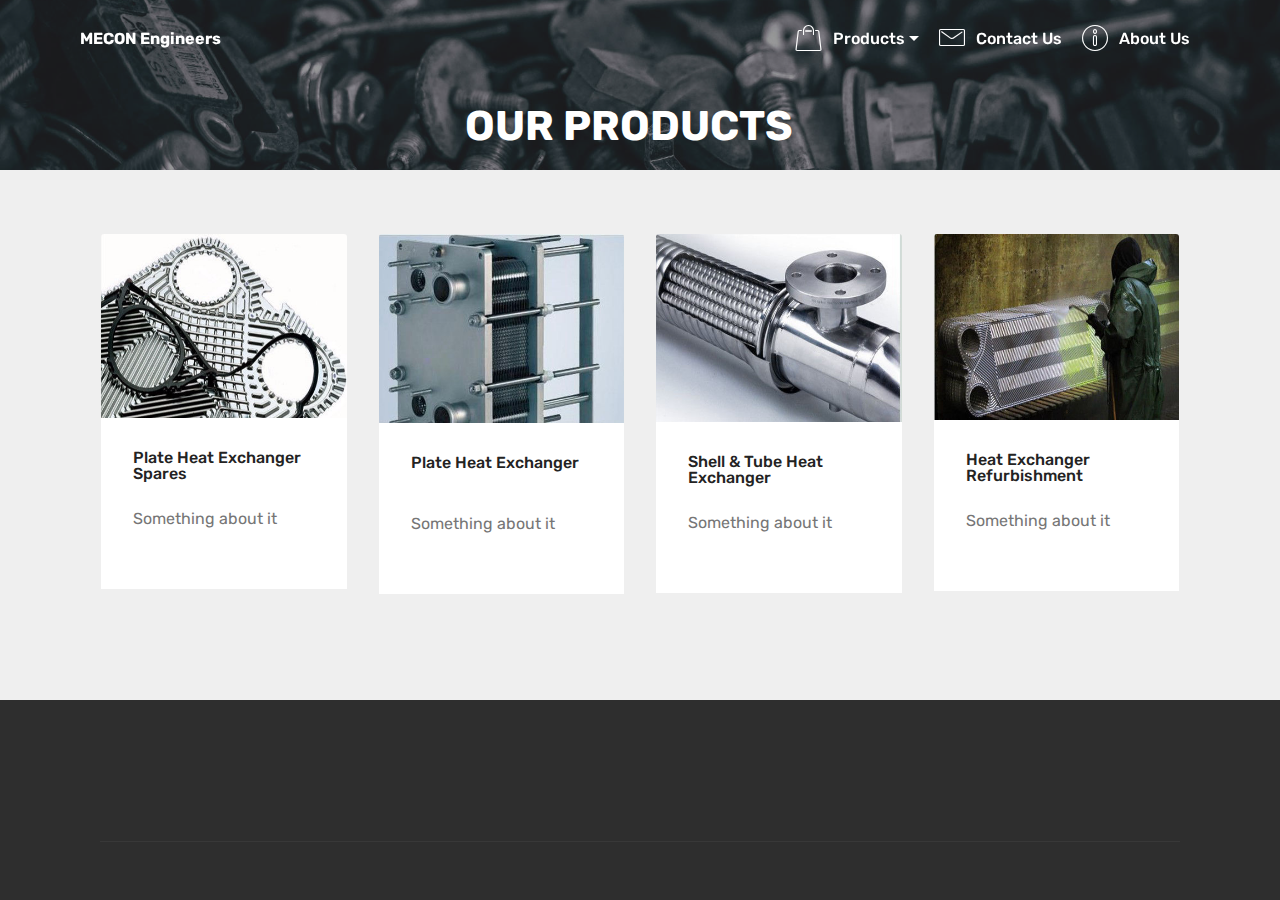
<file: Products.html>
<!DOCTYPE html>
<html >
<head>
  <!-- Site made with Mobirise Website Builder v4.8.1, https://mobirise.com -->
  <meta charset="UTF-8">
  <meta http-equiv="X-UA-Compatible" content="IE=edge">
  <meta name="generator" content="Mobirise v4.8.1, mobirise.com">
  <meta name="viewport" content="width=device-width, initial-scale=1, minimum-scale=1">
  <link rel="shortcut icon" href="assets/images/phe-gaskets-128x101.png" type="image/x-icon">
  <meta name="description" content="MECON Engineers :: Products">
  <title>Products</title>
  <link rel="stylesheet" href="assets/web/assets/mobirise-icons/mobirise-icons.css">
  <link rel="stylesheet" href="assets/tether/tether.min.css">
  <link rel="stylesheet" href="assets/bootstrap/css/bootstrap.min.css">
  <link rel="stylesheet" href="assets/bootstrap/css/bootstrap-grid.min.css">
  <link rel="stylesheet" href="assets/bootstrap/css/bootstrap-reboot.min.css">
  <link rel="stylesheet" href="assets/socicon/css/styles.css">
  <link rel="stylesheet" href="assets/animatecss/animate.min.css">
  <link rel="stylesheet" href="assets/dropdown/css/style.css">
  <link rel="stylesheet" href="assets/theme/css/style.css">
  <link rel="stylesheet" href="assets/mobirise/css/mbr-additional.css" type="text/css">
  
  
  
</head>
<body>
  <section class="menu cid-r9ETrZfZCs" once="menu" id="menu1-2">

    

    <nav class="navbar navbar-expand beta-menu navbar-dropdown align-items-center navbar-fixed-top navbar-toggleable-sm bg-color transparent">
        <button class="navbar-toggler navbar-toggler-right" type="button" data-toggle="collapse" data-target="#navbarSupportedContent" aria-controls="navbarSupportedContent" aria-expanded="false" aria-label="Toggle navigation">
            <div class="hamburger">
                <span></span>
                <span></span>
                <span></span>
                <span></span>
            </div>
        </button>
        <div class="menu-logo">
            <div class="navbar-brand">
                
                <span class="navbar-caption-wrap"><a class="navbar-caption text-white display-4" href="index.html">
                        MECON Engineers</a></span>
            </div>
        </div>
        <div class="collapse navbar-collapse" id="navbarSupportedContent">
            <ul class="navbar-nav nav-dropdown nav-right" data-app-modern-menu="true"><li class="nav-item dropdown open">
                    <a class="nav-link link text-white dropdown-toggle display-4" href="Products.html" data-toggle="dropdown-submenu" aria-expanded="true"><span class="mbri-shopping-bag mbr-iconfont mbr-iconfont-btn"></span>
                        Products</a><div class="dropdown-menu"><a class="text-white dropdown-item display-4" href="Plate Heat Exchanger Spares.html">Plate Heat Exchanger Spares</a><a class="text-white dropdown-item display-4" href="Plate Heat Exchanger.html" aria-expanded="false">Plate Heat Exchanger</a><a class="text-white dropdown-item display-4" href="Shell & Tube Heat Exchanger.html" aria-expanded="false">Shell &amp; Tube Heat Exchanger</a><a class="text-white dropdown-item display-4" href="Heat Exchanger Refurbishment.html" aria-expanded="false">Heat Exchanger Refurbishment</a></div>
                </li><li class="nav-item"><a class="nav-link link text-white display-4" href="Contact-Us.html"><span class="mbri-letter mbr-iconfont mbr-iconfont-btn"></span>Contact Us</a></li>
                <li class="nav-item">
                    <a class="nav-link link text-white display-4" href="About-Us.html"><span class="mbri-info mbr-iconfont mbr-iconfont-btn"></span>
                        
                        About Us
                    </a>
                </li></ul>
            
        </div>
    </nav>
</section>

<section class="engine"><a href="https://mobiri.se/d">free website maker</a></section><section class="mbr-section info1 cid-r9EW1bSRYz" id="info1-7">

    

    <div class="mbr-overlay" style="opacity: 0.5; background-color: rgb(51, 51, 51);">
    </div>
    <div class="container">
        <div class="row justify-content-center content-row">
            <div class="media-container-column title col-12 col-lg-7 col-md-6">
                
                <h2 class="align-left mbr-bold mbr-fonts-style display-2">
                    OUR PRODUCTS</h2>
            </div>
            <div class="media-container-column col-12 col-lg-3 col-md-4">
                
            </div>
        </div>
    </div>
</section>

<section class="features18 popup-btn-cards cid-ra58hX4Vs1" id="features18-1g">

    

    
    <div class="container">
        
        
        <div class="media-container-row pt-5 ">
            <div class="card p-3 col-12 col-md-6 col-lg-3">
                <div class="card-wrapper ">
                    <div class="card-img">
                        <div class="mbr-overlay"></div>
                        <div class="mbr-section-btn text-center"><a href="Plate Heat Exchanger Spares.html" class="btn btn-primary display-4">Learn More</a></div>
                        <img src="assets/images/plate-heat-exchanger-gaskets-444x344.jpg" alt="Mobirise" title="">
                    </div>
                    <div class="card-box">
                        <h4 class="card-title mbr-fonts-style display-7">Plate Heat Exchanger Spares</h4>
                        <p class="mbr-text mbr-fonts-style align-left display-7">
                            Something about it<br><br></p>
                    </div>
                </div>
            </div>
            <div class="card p-3 col-12 col-md-6 col-lg-3">
                <div class="card-wrapper">
                    <div class="card-img">
                        <div class="mbr-overlay"></div>
                        <div class="mbr-section-btn text-center"><a href="Plate Heat Exchanger.html" class="btn btn-primary display-4">Learn More</a></div>
                        <img src="assets/images/2-442x341.jpg" alt="Mobirise" title="">
                    </div>
                    <div class="card-box">
                        <h4 class="card-title mbr-fonts-style display-7">Plate Heat Exchanger&nbsp;<br><br></h4>
                        <p class="mbr-text mbr-fonts-style display-7">Something about it&nbsp;<br><br></p>
                    </div>
                </div>
            </div>

            <div class="card p-3 col-12 col-md-6 col-lg-3">
                <div class="card-wrapper">
                    <div class="card-img">
                        <div class="mbr-overlay"></div>
                        <div class="mbr-section-btn text-center"><a href="Shell & Tube Heat Exchanger.html" class="btn btn-primary display-4">Learn More</a></div>
                        <img src="assets/images/3-450x345.jpg" alt="Mobirise" title="">
                    </div>
                    <div class="card-box">
                        <h4 class="card-title mbr-fonts-style display-7">Shell &amp; Tube Heat Exchanger</h4>
                        <p class="mbr-text mbr-fonts-style display-7">Something about it&nbsp;<br><br></p>
                    </div>
                </div>
            </div>

            <div class="card p-3 col-12 col-md-6 col-lg-3">
                <div class="card-wrapper">
                    <div class="card-img">
                        <div class="mbr-overlay"></div>
                        <div class="mbr-section-btn text-center"><a href="Heat Exchanger Refurbishment.html" class="btn btn-primary display-4">Learn More</a></div>
                        <img src="assets/images/4-446x339.jpg" alt="Mobirise" title="">
                    </div>
                    <div class="card-box">
                        <h4 class="card-title mbr-fonts-style display-7">Heat Exchanger Refurbishment</h4>
                        <p class="mbr-text mbr-fonts-style display-7">Something about it&nbsp;<br><br></p>
                    </div>
                </div>
            </div>
        </div>
    </div>
</section>

<section class="cid-r9L9QS5ysS mbr-reveal" id="footer2-15">

    

    

    <div class="container">
        <div class="media-container-row content mbr-white">
            <div class="col-12 col-md-3 mbr-fonts-style display-7">
                <p class="mbr-text">
                    <strong>Address</strong>
                    <br>
                    <br>1234 Street Name
                    <br>City, AA 99999
                    <br>
                    <br>
                    <br><strong>Contacts</strong>
                    <br>
                    <br>Email: anuragy008@gmail.com<br>Phone: +91 94070990xx<br></p>
            </div>
            <div class="col-12 col-md-3 mbr-fonts-style display-7">
                <p class="mbr-text"><strong>Feedback</strong>
                    <br>
                    <br>Please send us your ideas, bug reports, suggestions! Any feedback would be appreciated.
                </p>
            </div>
            <div class="col-12 col-md-6">
                <div class="google-map"><iframe frameborder="0" style="border:0" src="https://www.google.com/maps/embed/v1/place?key=AIzaSyA0Dx_boXQiwvdz8sJHoYeZNVTdoWONYkU&amp;q=place_id:ChIJnYSvMre_wjsR8ET-s0iLB9Q" allowfullscreen=""></iframe></div>
            </div>
        </div>
        <div class="footer-lower">
            <div class="media-container-row">
                <div class="col-sm-12">
                    <hr>
                </div>
            </div>
            <div class="media-container-row mbr-white">
                <div class="col-sm-6 copyright">
                    <p class="mbr-text mbr-fonts-style display-7">
                        © Copyright 2018 MECONENGG - All Rights Reserved
                    </p>
                </div>
                <div class="col-md-6">
                    
                </div>
            </div>
        </div>
    </div>
</section>


  <script src="assets/web/assets/jquery/jquery.min.js"></script>
  <script src="assets/popper/popper.min.js"></script>
  <script src="assets/tether/tether.min.js"></script>
  <script src="assets/bootstrap/js/bootstrap.min.js"></script>
  <script src="assets/smoothscroll/smooth-scroll.js"></script>
  <script src="assets/touchswipe/jquery.touch-swipe.min.js"></script>
  <script src="assets/viewportchecker/jquery.viewportchecker.js"></script>
  <script src="assets/mbr-popup-btns/mbr-popup-btns.js"></script>
  <script src="assets/dropdown/js/script.min.js"></script>
  <script src="assets/theme/js/script.js"></script>
  
  
 <div id="scrollToTop" class="scrollToTop mbr-arrow-up"><a style="text-align: center;"><i></i></a></div>
    <input name="animation" type="hidden">
  </body>
</html>
</file>
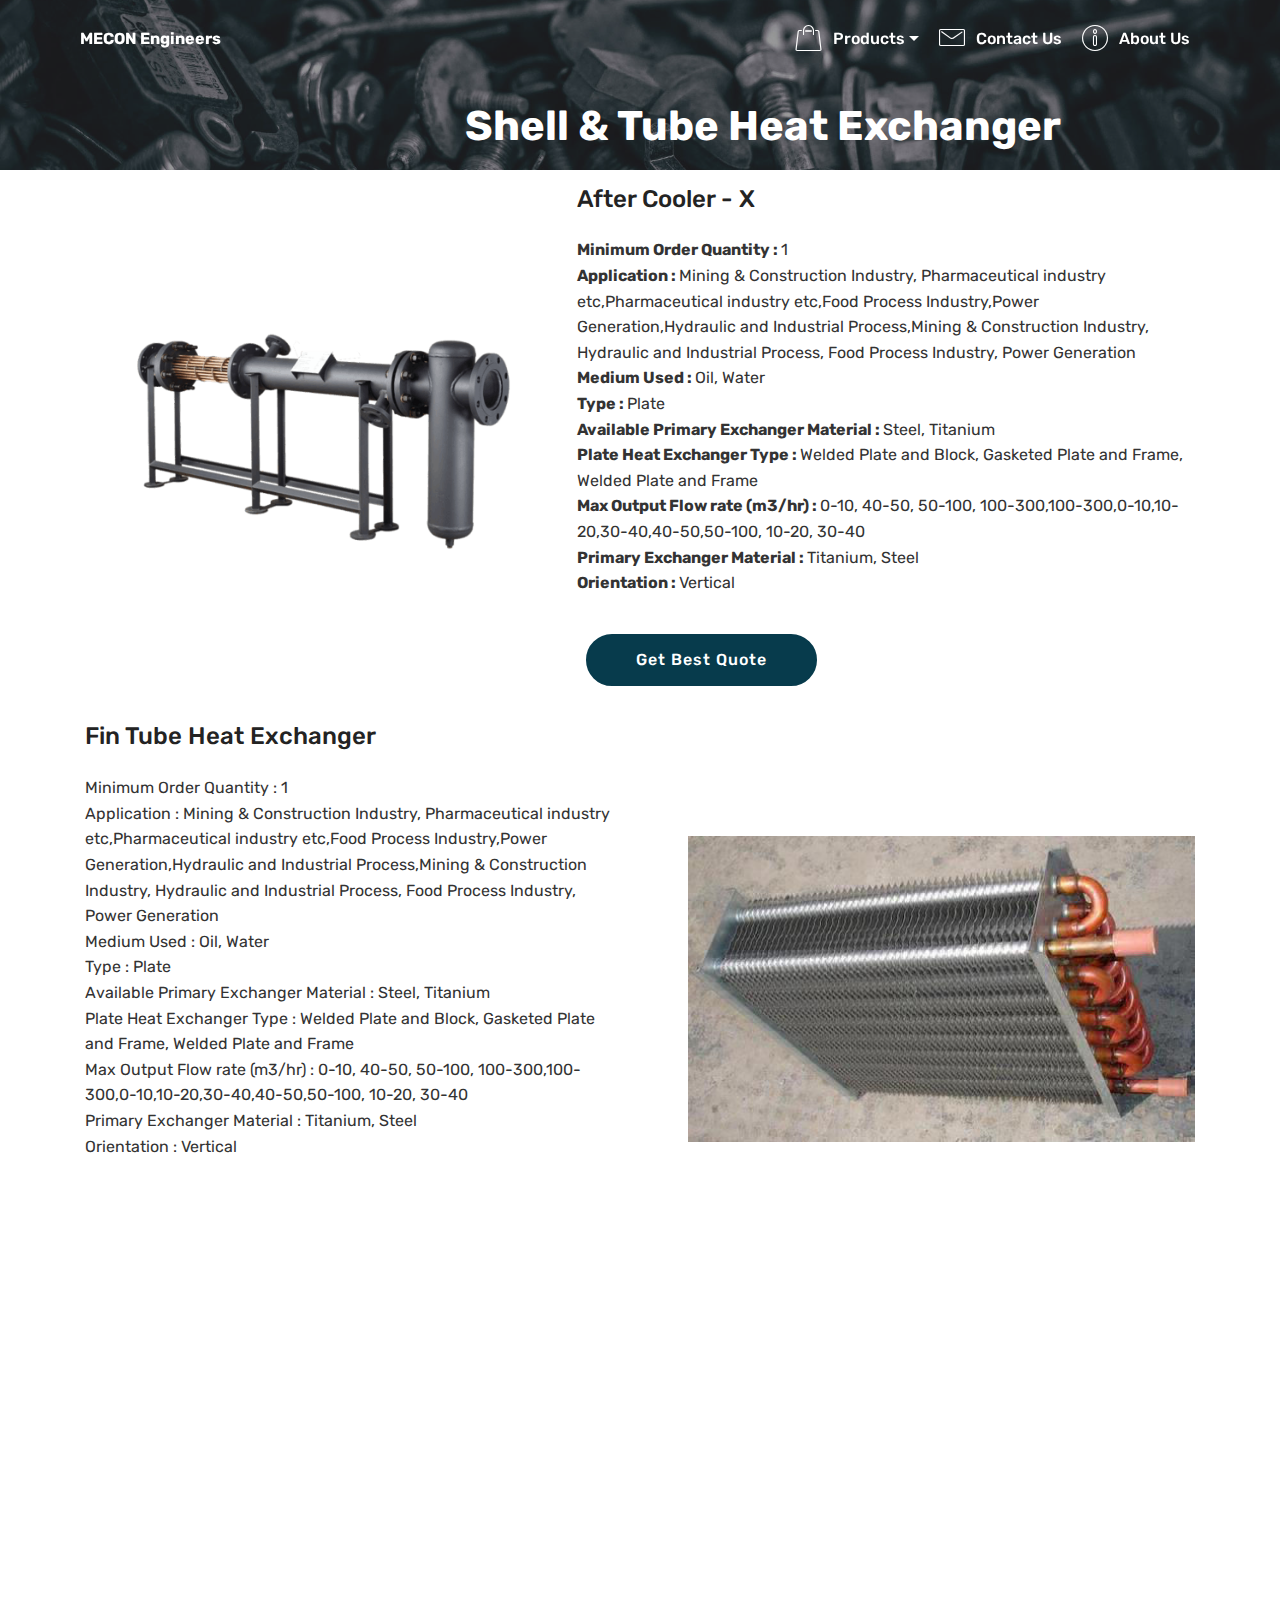
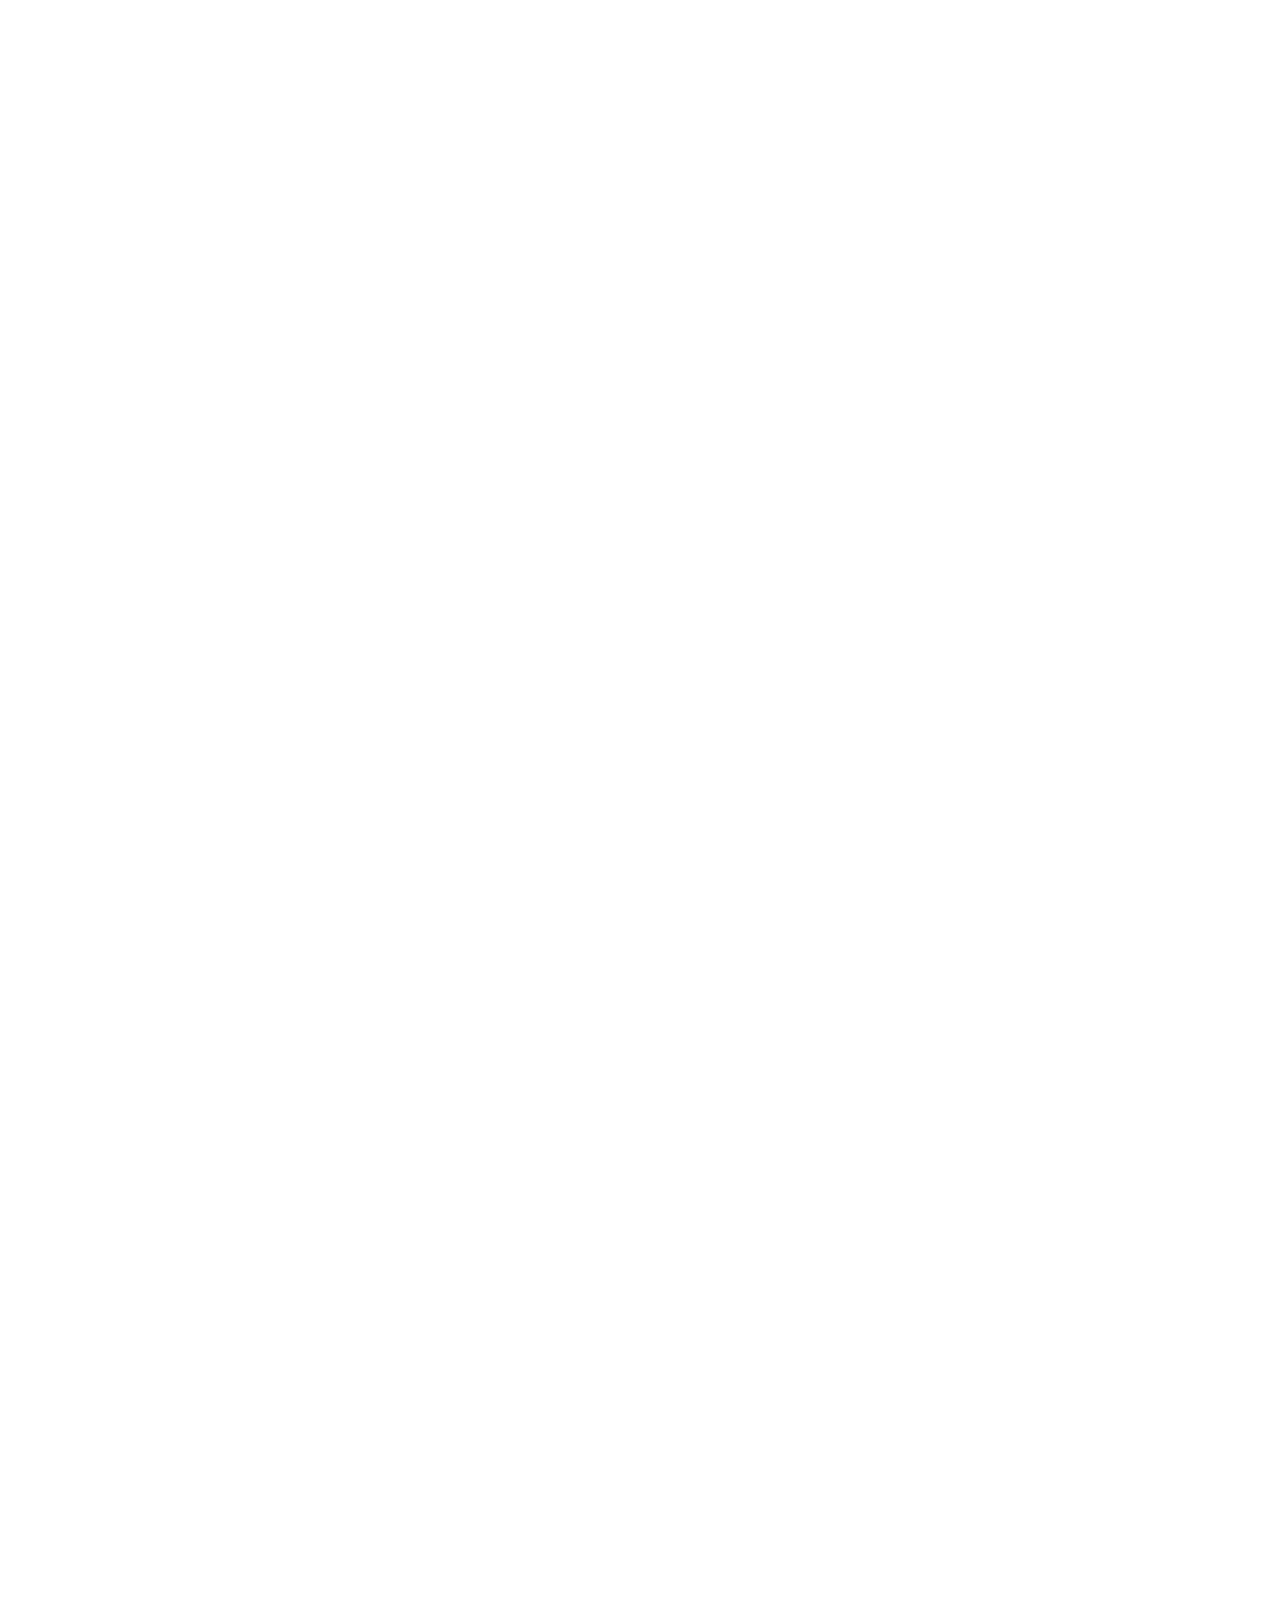
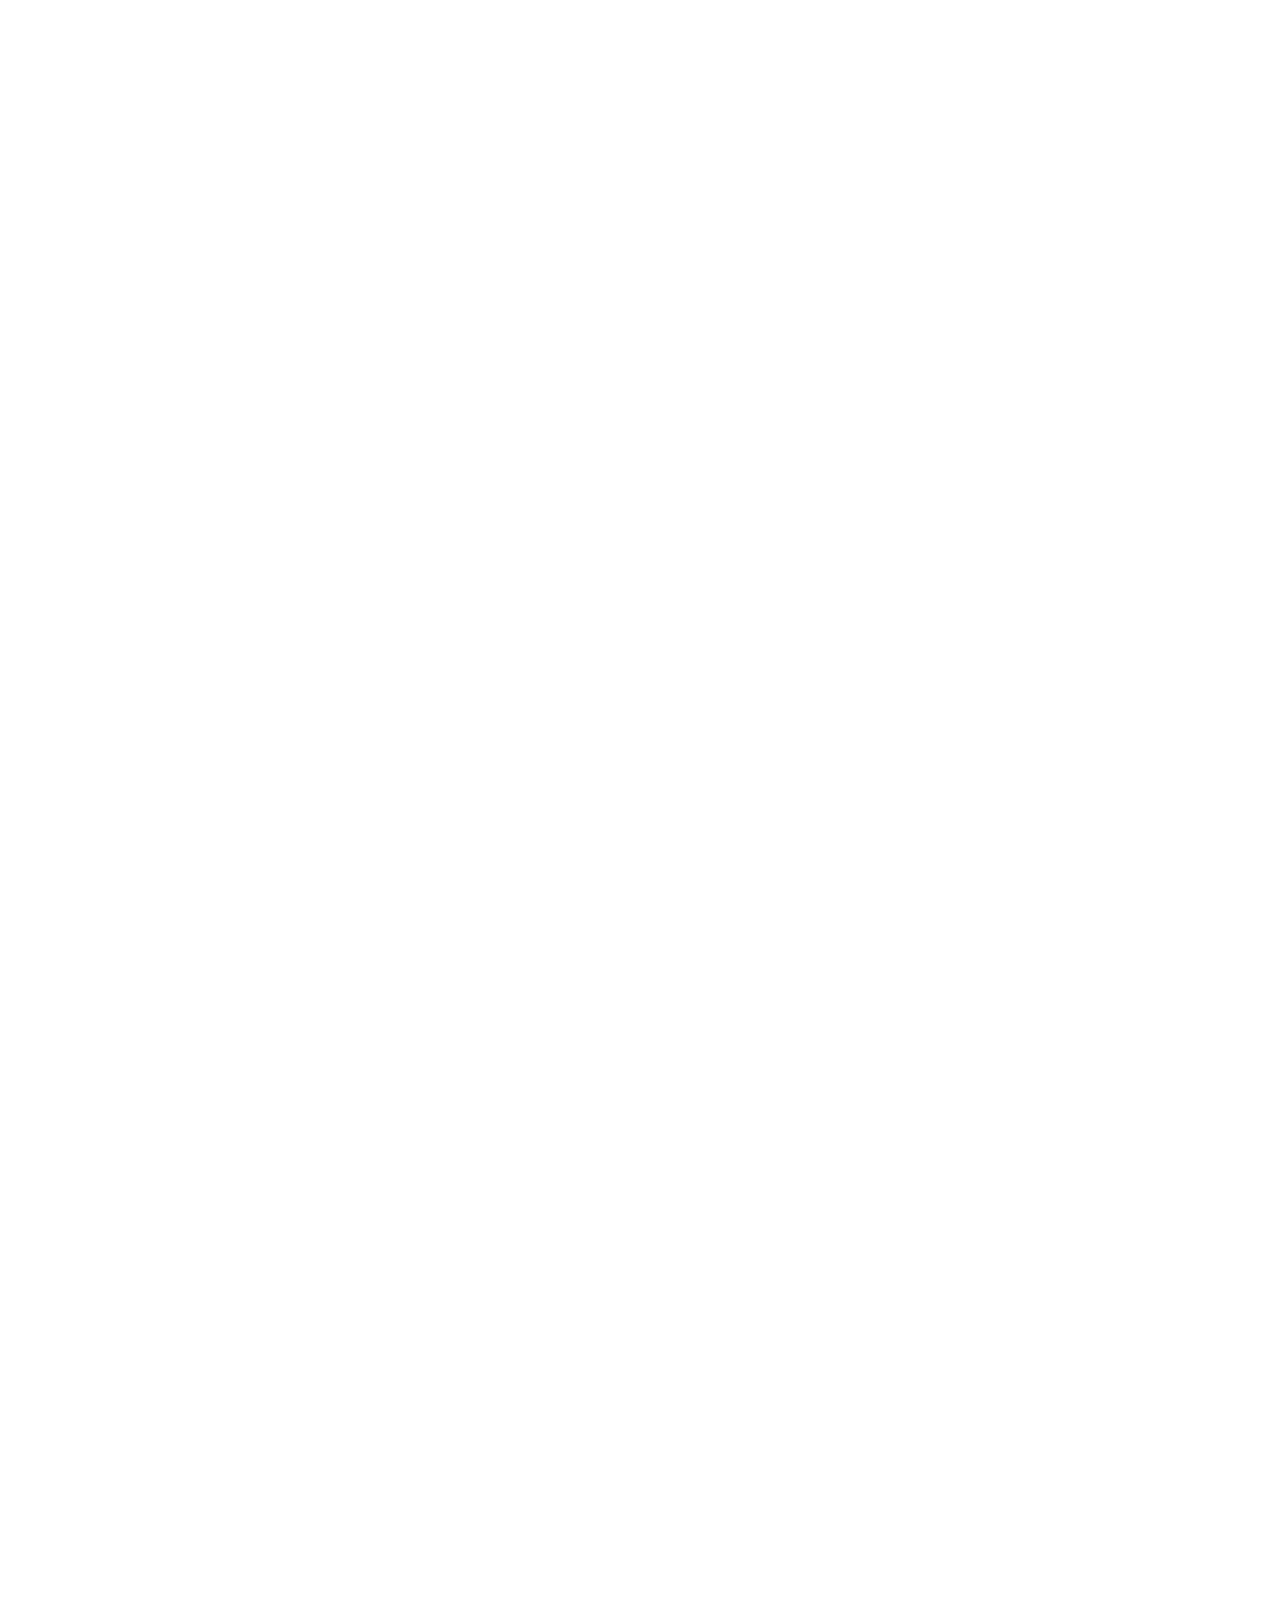
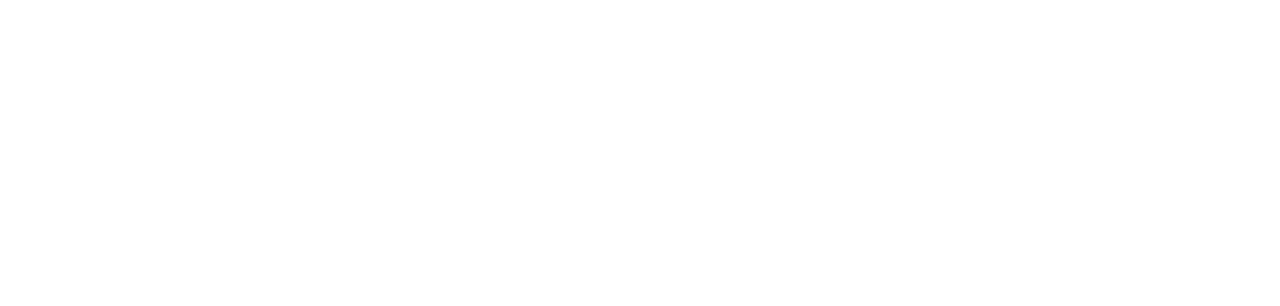
<file: Shell & Tube Heat Exchanger.html>
<!DOCTYPE html>
<html >
<head>
  <!-- Site made with Mobirise Website Builder v4.8.1, https://mobirise.com -->
  <meta charset="UTF-8">
  <meta http-equiv="X-UA-Compatible" content="IE=edge">
  <meta name="generator" content="Mobirise v4.8.1, mobirise.com">
  <meta name="viewport" content="width=device-width, initial-scale=1, minimum-scale=1">
  <link rel="shortcut icon" href="assets/images/phe-gaskets-128x101.png" type="image/x-icon">
  <meta name="description" content="Shell & Tube Heat Exchanger">
  <title>Shell & Tube Heat Exchanger</title>
  <link rel="stylesheet" href="assets/web/assets/mobirise-icons/mobirise-icons.css">
  <link rel="stylesheet" href="assets/tether/tether.min.css">
  <link rel="stylesheet" href="assets/bootstrap/css/bootstrap.min.css">
  <link rel="stylesheet" href="assets/bootstrap/css/bootstrap-grid.min.css">
  <link rel="stylesheet" href="assets/bootstrap/css/bootstrap-reboot.min.css">
  <link rel="stylesheet" href="assets/socicon/css/styles.css">
  <link rel="stylesheet" href="assets/dropdown/css/style.css">
  <link rel="stylesheet" href="assets/animatecss/animate.min.css">
  <link rel="stylesheet" href="assets/theme/css/style.css">
  <link rel="stylesheet" href="assets/mobirise/css/mbr-additional.css" type="text/css">
  
  
  
</head>
<body>
  <section class="menu cid-ra8et31n0U" once="menu" id="menu1-2a">

    

    <nav class="navbar navbar-expand beta-menu navbar-dropdown align-items-center navbar-fixed-top navbar-toggleable-sm bg-color transparent">
        <button class="navbar-toggler navbar-toggler-right" type="button" data-toggle="collapse" data-target="#navbarSupportedContent" aria-controls="navbarSupportedContent" aria-expanded="false" aria-label="Toggle navigation">
            <div class="hamburger">
                <span></span>
                <span></span>
                <span></span>
                <span></span>
            </div>
        </button>
        <div class="menu-logo">
            <div class="navbar-brand">
                
                <span class="navbar-caption-wrap"><a class="navbar-caption text-white display-4" href="index.html">
                        MECON Engineers</a></span>
            </div>
        </div>
        <div class="collapse navbar-collapse" id="navbarSupportedContent">
            <ul class="navbar-nav nav-dropdown nav-right" data-app-modern-menu="true"><li class="nav-item dropdown open">
                    <a class="nav-link link text-white dropdown-toggle display-4" href="Products.html" data-toggle="dropdown-submenu" aria-expanded="true"><span class="mbri-shopping-bag mbr-iconfont mbr-iconfont-btn"></span>
                        Products</a><div class="dropdown-menu"><a class="text-white dropdown-item display-4" href="Plate Heat Exchanger Spares.html">Plate Heat Exchanger Spares</a><a class="text-white dropdown-item display-4" href="Plate Heat Exchanger.html" aria-expanded="false">Plate Heat Exchanger</a><a class="text-white dropdown-item display-4" href="Shell & Tube Heat Exchanger.html" aria-expanded="false">Shell &amp; Tube Heat Exchanger</a><a class="text-white dropdown-item display-4" href="Heat Exchanger Refurbishment.html" aria-expanded="false">Heat Exchanger Refurbishment</a></div>
                </li><li class="nav-item"><a class="nav-link link text-white display-4" href="Contact-Us.html"><span class="mbri-letter mbr-iconfont mbr-iconfont-btn"></span>Contact Us</a></li>
                <li class="nav-item">
                    <a class="nav-link link text-white display-4" href="About-Us.html"><span class="mbri-info mbr-iconfont mbr-iconfont-btn"></span>
                        
                        About Us
                    </a>
                </li></ul>
            
        </div>
    </nav>
</section>

<section class="engine"><a href="https://mobiri.se/f">easy website maker</a></section><section class="mbr-section info1 cid-ra8et0KnC6" id="info1-27">

    

    <div class="mbr-overlay" style="opacity: 0.5; background-color: rgb(51, 51, 51);">
    </div>
    <div class="container">
        <div class="row justify-content-center content-row">
            <div class="media-container-column title col-12 col-lg-7 col-md-6">
                
                <h2 class="align-left mbr-bold mbr-fonts-style display-2">Shell &amp; Tube Heat Exchanger</h2>
            </div>
            <div class="media-container-column col-12 col-lg-3 col-md-4">
                
            </div>
        </div>
    </div>
</section>

<section class="header3 cid-ra8et3WjEN" id="header3-2b">

    

    

    <div class="container">
        <div class="media-container-row">
            <div class="mbr-figure" style="width: 75%;">
                <img src="assets/images/after-cooler-500x264.png" alt="Mobirise" title="">
            </div>

            <div class="media-content">
                <h1 class="mbr-section-title mbr-white pb-3 mbr-fonts-style display-5">After Cooler - X</h1>
                
                <div class="mbr-section-text mbr-white pb-3 ">
                    <p class="mbr-text mbr-fonts-style display-7"><strong>Minimum Order Quantity : </strong>1<br><strong>Application :&nbsp;</strong>Mining &amp; Construction Industry, Pharmaceutical industry etc,Pharmaceutical industry etc,Food Process Industry,Power Generation,Hydraulic and Industrial Process,Mining &amp; Construction Industry, Hydraulic and Industrial Process, Food Process Industry, Power Generation&nbsp;<br><strong>Medium Used :&nbsp;</strong>Oil, Water&nbsp;<br><strong>Type : </strong>Plate<br><strong>Available Primary Exchanger Material :&nbsp;</strong>Steel, Titanium&nbsp;<br><strong>Plate Heat Exchanger Type :&nbsp;</strong>Welded Plate and Block, Gasketed Plate and Frame, Welded Plate and Frame&nbsp;<br><strong>Max Output Flow rate (m3/hr) :&nbsp;</strong>0-10, 40-50, 50-100, 100-300,100-300,0-10,10-20,30-40,40-50,50-100, 10-20, 30-40&nbsp;<br><strong>Primary Exchanger Material :&nbsp;</strong>Titanium, Steel&nbsp;<br><strong>Orientation :&nbsp;</strong>Vertical<br></p>
                </div>
                <div class="mbr-section-btn"><a class="btn btn-md btn-primary display-4" href="page2.html">Get Best Quote</a></div>
            </div>
        </div>
    </div>

</section>

<section class="header3 cid-ra8fNAb2CL" id="header3-2s">

    

    

    <div class="container">
        <div class="media-container-row">
            <div class="mbr-figure" style="width: 100%;">
                <img src="assets/images/fin-tube-heat-exchanger-500x301.jpg" alt="Mobirise" title="">
            </div>

            <div class="media-content">
                <h1 class="mbr-section-title mbr-white pb-3 mbr-fonts-style display-5">Fin Tube Heat Exchanger</h1>
                
                <div class="mbr-section-text mbr-white pb-3 ">
                    <p class="mbr-text mbr-fonts-style display-7">Minimum Order Quantity : 1 
<br>Application : Mining &amp; Construction Industry, Pharmaceutical industry etc,Pharmaceutical industry etc,Food Process Industry,Power Generation,Hydraulic and Industrial Process,Mining &amp; Construction Industry, Hydraulic and Industrial Process, Food Process Industry, Power Generation 
<br>Medium Used : Oil, Water 
<br>Type : Plate 
<br>Available Primary Exchanger Material : Steel, Titanium 
<br>Plate Heat Exchanger Type : Welded Plate and Block, Gasketed Plate and Frame, Welded Plate and Frame 
<br>Max Output Flow rate (m3/hr) : 0-10, 40-50, 50-100, 100-300,100-300,0-10,10-20,30-40,40-50,50-100, 10-20, 30-40 
<br>Primary Exchanger Material : Titanium, Steel 
<br>Orientation : Vertical</p>
                </div>
                <div class="mbr-section-btn"><a class="btn btn-md btn-primary display-4" href="page2.html">Get Best Quote</a></div>
            </div>
        </div>
    </div>

</section>

<section class="header3 cid-ra8et7xI9L" id="header3-2f">

    

    

    <div class="container">
        <div class="media-container-row">
            <div class="mbr-figure" style="width: 55%;">
                <img src="assets/images/corrugated-tube-heat-exchanger-500x333.jpg" alt="Mobirise" title="">
            </div>

            <div class="media-content">
                <h1 class="mbr-section-title mbr-white pb-3 mbr-fonts-style display-5">Corrugated Tube Heat Exchanger&nbsp;</h1>
                
                <div class="mbr-section-text mbr-white pb-3 ">
                    <p class="mbr-text mbr-fonts-style display-7">Minimum Order Quantity : 1 
<br>Application : Mining &amp; Construction Industry, Pharmaceutical industry etc,Pharmaceutical industry etc,Food Process Industry,Power Generation,Hydraulic and Industrial Process,Mining &amp; Construction Industry, Hydraulic and Industrial Process, Food Process Industry, Power Generation 
<br>Medium Used : Oil, Water 
<br>Type : Plate 
<br>Available Primary Exchanger Material : Steel, Titanium 
<br>Plate Heat Exchanger Type : Welded Plate and Block, Gasketed Plate and Frame, Welded Plate and Frame 
<br>Max Output Flow rate (m3/hr) : 0-10, 40-50, 50-100, 100-300,100-300,0-10,10-20,30-40,40-50,50-100, 10-20, 30-40 
<br>Primary Exchanger Material : Titanium, Steel 
<br>Orientation : Vertical</p>
                </div>
                <div class="mbr-section-btn"><a class="btn btn-md btn-primary display-4" href="page2.html">Get Best Quote</a></div>
            </div>
        </div>
    </div>

</section>

<section class="header3 cid-ra8et8ClhN" id="header3-2g">

    

    

    <div class="container">
        <div class="media-container-row">
            <div class="mbr-figure" style="width: 95%;">
                <img src="assets/images/shell-and-tube-condenser-500x235.jpg" alt="Mobirise" title="">
            </div>

            <div class="media-content">
                <h1 class="mbr-section-title mbr-white pb-3 mbr-fonts-style display-5">Shell And Tube Condenser</h1>
                
                <div class="mbr-section-text mbr-white pb-3 ">
                    <p class="mbr-text mbr-fonts-style display-7">Minimum Order Quantity : 1 
<br>Application : Mining &amp; Construction Industry, Pharmaceutical industry etc,Pharmaceutical industry etc,Food Process Industry,Power Generation,Hydraulic and Industrial Process,Mining &amp; Construction Industry, Hydraulic and Industrial Process, Food Process Industry, Power Generation 
<br>Medium Used : Oil, Water 
<br>Type : Plate 
<br>Available Primary Exchanger Material : Steel, Titanium 
<br>Plate Heat Exchanger Type : Welded Plate and Block, Gasketed Plate and Frame, Welded Plate and Frame 
<br>Max Output Flow rate (m3/hr) : 0-10, 40-50, 50-100, 100-300,100-300,0-10,10-20,30-40,40-50,50-100, 10-20, 30-40 
<br>Primary Exchanger Material : Titanium, Steel 
<br>Orientation : Vertical</p>
                </div>
                <div class="mbr-section-btn"><a class="btn btn-md btn-primary display-4" href="page2.html">Get Best Quote</a></div>
            </div>
        </div>
    </div>

</section>

<section class="header3 cid-ra8et9s7Ms" id="header3-2h">

    

    

    <div class="container">
        <div class="media-container-row">
            <div class="mbr-figure" style="width: 85%;">
                <img src="assets/images/shell-and-tube-evaporator-500x375.jpg" alt="Mobirise" title="">
            </div>

            <div class="media-content">
                <h1 class="mbr-section-title mbr-white pb-3 mbr-fonts-style display-5">Shell And Tube Evaporator</h1>
                
                <div class="mbr-section-text mbr-white pb-3 ">
                    <p class="mbr-text mbr-fonts-style display-7">Minimum Order Quantity : 1 
<br>Application : Mining &amp; Construction Industry, Pharmaceutical industry etc,Pharmaceutical industry etc,Food Process Industry,Power Generation,Hydraulic and Industrial Process,Mining &amp; Construction Industry, Hydraulic and Industrial Process, Food Process Industry, Power Generation 
<br>Medium Used : Oil, Water 
<br>Type : Plate 
<br>Available Primary Exchanger Material : Steel, Titanium 
<br>Plate Heat Exchanger Type : Welded Plate and Block, Gasketed Plate and Frame, Welded Plate and Frame 
<br>Max Output Flow rate (m3/hr) : 0-10, 40-50, 50-100, 100-300,100-300,0-10,10-20,30-40,40-50,50-100, 10-20, 30-40 
<br>Primary Exchanger Material : Titanium, Steel 
<br>Orientation : Vertical</p>
                </div>
                <div class="mbr-section-btn"><a class="btn btn-md btn-primary display-4" href="page2.html">Get Best Quote</a></div>
            </div>
        </div>
    </div>

</section>

<section class="header3 cid-ra8etaen1s" id="header3-2i">

    

    

    <div class="container">
        <div class="media-container-row">
            <div class="mbr-figure" style="width: 90%;">
                <img src="assets/images/shell-and-tube-heat-exchanger-500x335.jpg" alt="Mobirise" title="">
            </div>

            <div class="media-content">
                <h1 class="mbr-section-title mbr-white pb-3 mbr-fonts-style display-5">Shell and Tube Heat Exchanger</h1>
                
                <div class="mbr-section-text mbr-white pb-3 ">
                    <p class="mbr-text mbr-fonts-style display-7">Minimum Order Quantity : 1 
<br>Application : Mining &amp; Construction Industry, Pharmaceutical industry etc,Pharmaceutical industry etc,Food Process Industry,Power Generation,Hydraulic and Industrial Process,Mining &amp; Construction Industry, Hydraulic and Industrial Process, Food Process Industry, Power Generation 
<br>Medium Used : Oil, Water 
<br>Type : Plate 
<br>Available Primary Exchanger Material : Steel, Titanium 
<br>Plate Heat Exchanger Type : Welded Plate and Block, Gasketed Plate and Frame, Welded Plate and Frame 
<br>Max Output Flow rate (m3/hr) : 0-10, 40-50, 50-100, 100-300,100-300,0-10,10-20,30-40,40-50,50-100, 10-20, 30-40 
<br>Primary Exchanger Material : Titanium, Steel 
<br>Orientation : Vertical</p>
                </div>
                <div class="mbr-section-btn"><a class="btn btn-md btn-primary display-4" href="page2.html">Get Best Quote</a></div>
            </div>
        </div>
    </div>

</section>

<section class="header3 cid-ra8etbcm5v" id="header3-2j">

    

    

    <div class="container">
        <div class="media-container-row">
            <div class="mbr-figure" style="width: 90%;">
                <img src="assets/images/tubular-heat-exchanger-470x353.jpg" alt="Mobirise" title="">
            </div>

            <div class="media-content">
                <h1 class="mbr-section-title mbr-white pb-3 mbr-fonts-style display-5">Tubular Heat Exchanger</h1>
                
                <div class="mbr-section-text mbr-white pb-3 ">
                    <p class="mbr-text mbr-fonts-style display-7">Minimum Order Quantity : 1 
<br>Application : Mining &amp; Construction Industry, Pharmaceutical industry etc,Pharmaceutical industry etc,Food Process Industry,Power Generation,Hydraulic and Industrial Process,Mining &amp; Construction Industry, Hydraulic and Industrial Process, Food Process Industry, Power Generation 
<br>Medium Used : Oil, Water 
<br>Type : Plate 
<br>Available Primary Exchanger Material : Steel, Titanium 
<br>Plate Heat Exchanger Type : Welded Plate and Block, Gasketed Plate and Frame, Welded Plate and Frame 
<br>Max Output Flow rate (m3/hr) : 0-10, 40-50, 50-100, 100-300,100-300,0-10,10-20,30-40,40-50,50-100, 10-20, 30-40 
<br>Primary Exchanger Material : Titanium, Steel 
<br>Orientation : Vertical</p>
                </div>
                <div class="mbr-section-btn"><a class="btn btn-md btn-primary display-4" href="page2.html">Get Best Quote</a></div>
            </div>
        </div>
    </div>

</section>

<section class="header3 cid-ra8et20LAF" id="header3-29">

    

    

    <div class="container">
        <div class="media-container-row">
            <div class="mbr-figure" style="width: 95%;">
                <img src="assets/images/u-tube-heat-exchanger-499x263.jpg" alt="Mobirise" title="">
            </div>

            <div class="media-content">
                <h1 class="mbr-section-title mbr-white pb-3 mbr-fonts-style display-5">U Tube Heat Exchanger</h1>
                
                <div class="mbr-section-text mbr-white pb-3 ">
                    <p class="mbr-text mbr-fonts-style display-7"><strong>Minimum Order Quantity : </strong>1 Piece 
<br><strong>Plate Heat Exchanger Type :&nbsp;</strong>Welded Plate and Frame
<br><strong>Max Output Flow rate (m3/hr) :&nbsp;</strong>100-250&nbsp;<br><strong>Application : </strong>Condenser<br><strong>Medium Used :&nbsp;</strong>Oil, Water, Water, Glycol,Glycol,Glycol,Glycol,Glycol,Oil,Water&nbsp;<br><strong>Primary Exchanger Material :&nbsp;</strong>Titanium<br><strong>Inlet Temperature :&nbsp;</strong>-10 to 125 degree C&nbsp;<br><strong>Outlet Temperature :&nbsp;</strong>2 to 100 degree C&nbsp;<br><strong>Brand :&nbsp;</strong>Kelvion<br><strong>Flow Rate :&nbsp;</strong>1000 lph - 30,000 lph&nbsp;<br><strong>Available Primary Exchanger Material :&nbsp;</strong>Steel, Titanium&nbsp;<br><strong>Available Frame Type :&nbsp;</strong>MS, Steel&nbsp;<br><strong>Available Exchanger Type :&nbsp;</strong>Semi-Welded Plate, Gasketed&nbsp;<br><strong>Type :&nbsp;</strong>Plate<br></p>
                </div>
                <div class="mbr-section-btn"><a class="btn btn-md btn-primary display-4" href="page2.html">Get Best Quote</a></div>
            </div>
        </div>
    </div>

</section>

<section class="cid-ra8etiIQnQ mbr-reveal" id="footer2-2r">

    

    

    <div class="container">
        <div class="media-container-row content mbr-white">
            <div class="col-12 col-md-3 mbr-fonts-style display-7">
                <p class="mbr-text">
                    <strong>Address</strong>
                    <br>
                    <br>1234 Street Name
                    <br>City, AA 99999
                    <br>
                    <br>
                    <br><strong>Contacts</strong>
                    <br>
                    <br>Email: anuragy008@gmail.com<br>Phone: +91 94070990xx<br></p>
            </div>
            <div class="col-12 col-md-3 mbr-fonts-style display-7">
                <p class="mbr-text"><strong>Feedback</strong>
                    <br>
                    <br>Please send us your ideas, bug reports, suggestions! Any feedback would be appreciated.
                </p>
            </div>
            <div class="col-12 col-md-6">
                <div class="google-map"><iframe frameborder="0" style="border:0" src="https://www.google.com/maps/embed/v1/place?key=AIzaSyA0Dx_boXQiwvdz8sJHoYeZNVTdoWONYkU&amp;q=place_id:ChIJnYSvMre_wjsR8ET-s0iLB9Q" allowfullscreen=""></iframe></div>
            </div>
        </div>
        <div class="footer-lower">
            <div class="media-container-row">
                <div class="col-sm-12">
                    <hr>
                </div>
            </div>
            <div class="media-container-row mbr-white">
                <div class="col-sm-6 copyright">
                    <p class="mbr-text mbr-fonts-style display-7">
                        © Copyright 2018 MECONENGG - All Rights Reserved
                    </p>
                </div>
                <div class="col-md-6">
                    
                </div>
            </div>
        </div>
    </div>
</section>


  <script src="assets/web/assets/jquery/jquery.min.js"></script>
  <script src="assets/popper/popper.min.js"></script>
  <script src="assets/tether/tether.min.js"></script>
  <script src="assets/bootstrap/js/bootstrap.min.js"></script>
  <script src="assets/smoothscroll/smooth-scroll.js"></script>
  <script src="assets/viewportchecker/jquery.viewportchecker.js"></script>
  <script src="assets/dropdown/js/script.min.js"></script>
  <script src="assets/touchswipe/jquery.touch-swipe.min.js"></script>
  <script src="assets/theme/js/script.js"></script>
  
  
 <div id="scrollToTop" class="scrollToTop mbr-arrow-up"><a style="text-align: center;"><i></i></a></div>
    <input name="animation" type="hidden">
  </body>
</html>
</file>
<file: assets/web/assets/mobirise-icons/mobirise-icons.css>
@font-face {
  font-family: 'MobiriseIcons';
  src:  url('mobirise-icons.eot?spat4u');
  src:  url('mobirise-icons.eot?spat4u#iefix') format('embedded-opentype'),
    url('mobirise-icons.ttf?spat4u') format('truetype'),
    url('mobirise-icons.woff?spat4u') format('woff'),
    url('mobirise-icons.svg?spat4u#MobiriseIcons') format('svg');
  font-weight: normal;
  font-style: normal;
}

[class^="mbri-"], [class*=" mbri-"] {
  /* use !important to prevent issues with browser extensions that change fonts */
  font-family: MobiriseIcons !important;
  speak: none;
  font-style: normal;
  font-weight: normal;
  font-variant: normal;
  text-transform: none;
  line-height: 1;

  /* Better Font Rendering =========== */
  -webkit-font-smoothing: antialiased;
  -moz-osx-font-smoothing: grayscale;
}

.mbri-add-submenu:before {
  content: "\e900";
}
.mbri-alert:before {
  content: "\e901";
}
.mbri-align-center:before {
  content: "\e902";
}
.mbri-align-justify:before {
  content: "\e903";
}
.mbri-align-left:before {
  content: "\e904";
}
.mbri-align-right:before {
  content: "\e905";
}
.mbri-android:before {
  content: "\e906";
}
.mbri-apple:before {
  content: "\e907";
}
.mbri-arrow-down:before {
  content: "\e908";
}
.mbri-arrow-next:before {
  content: "\e909";
}
.mbri-arrow-prev:before {
  content: "\e90a";
}
.mbri-arrow-up:before {
  content: "\e90b";
}
.mbri-bold:before {
  content: "\e90c";
}
.mbri-bookmark:before {
  content: "\e90d";
}
.mbri-bootstrap:before {
  content: "\e90e";
}
.mbri-briefcase:before {
  content: "\e90f";
}
.mbri-browse:before {
  content: "\e910";
}
.mbri-bulleted-list:before {
  content: "\e911";
}
.mbri-calendar:before {
  content: "\e912";
}
.mbri-camera:before {
  content: "\e913";
}
.mbri-cart-add:before {
  content: "\e914";
}
.mbri-cart-full:before {
  content: "\e915";
}
.mbri-cash:before {
  content: "\e916";
}
.mbri-change-style:before {
  content: "\e917";
}
.mbri-chat:before {
  content: "\e918";
}
.mbri-clock:before {
  content: "\e919";
}
.mbri-close:before {
  content: "\e91a";
}
.mbri-cloud:before {
  content: "\e91b";
}
.mbri-code:before {
  content: "\e91c";
}
.mbri-contact-form:before {
  content: "\e91d";
}
.mbri-credit-card:before {
  content: "\e91e";
}
.mbri-cursor-click:before {
  content: "\e91f";
}
.mbri-cust-feedback:before {
  content: "\e920";
}
.mbri-database:before {
  content: "\e921";
}
.mbri-delivery:before {
  content: "\e922";
}
.mbri-desktop:before {
  content: "\e923";
}
.mbri-devices:before {
  content: "\e924";
}
.mbri-down:before {
  content: "\e925";
}
.mbri-download:before {
  content: "\e989";
}
.mbri-drag-n-drop:before {
  content: "\e927";
}
.mbri-drag-n-drop2:before {
  content: "\e928";
}
.mbri-edit:before {
  content: "\e929";
}
.mbri-edit2:before {
  content: "\e92a";
}
.mbri-error:before {
  content: "\e92b";
}
.mbri-extension:before {
  content: "\e92c";
}
.mbri-features:before {
  content: "\e92d";
}
.mbri-file:before {
  content: "\e92e";
}
.mbri-flag:before {
  content: "\e92f";
}
.mbri-folder:before {
  content: "\e930";
}
.mbri-gift:before {
  content: "\e931";
}
.mbri-github:before {
  content: "\e932";
}
.mbri-globe:before {
  content: "\e933";
}
.mbri-globe-2:before {
  content: "\e934";
}
.mbri-growing-chart:before {
  content: "\e935";
}
.mbri-hearth:before {
  content: "\e936";
}
.mbri-help:before {
  content: "\e937";
}
.mbri-home:before {
  content: "\e938";
}
.mbri-hot-cup:before {
  content: "\e939";
}
.mbri-idea:before {
  content: "\e93a";
}
.mbri-image-gallery:before {
  content: "\e93b";
}
.mbri-image-slider:before {
  content: "\e93c";
}
.mbri-info:before {
  content: "\e93d";
}
.mbri-italic:before {
  content: "\e93e";
}
.mbri-key:before {
  content: "\e93f";
}
.mbri-laptop:before {
  content: "\e940";
}
.mbri-layers:before {
  content: "\e941";
}
.mbri-left-right:before {
  content: "\e942";
}
.mbri-left:before {
  content: "\e943";
}
.mbri-letter:before {
  content: "\e944";
}
.mbri-like:before {
  content: "\e945";
}
.mbri-link:before {
  content: "\e946";
}
.mbri-lock:before {
  content: "\e947";
}
.mbri-login:before {
  content: "\e948";
}
.mbri-logout:before {
  content: "\e949";
}
.mbri-magic-stick:before {
  content: "\e94a";
}
.mbri-map-pin:before {
  content: "\e94b";
}
.mbri-menu:before {
  content: "\e94c";
}
.mbri-mobile:before {
  content: "\e94d";
}
.mbri-mobile2:before {
  content: "\e94e";
}
.mbri-mobirise:before {
  content: "\e94f";
}
.mbri-more-horizontal:before {
  content: "\e950";
}
.mbri-more-vertical:before {
  content: "\e951";
}
.mbri-music:before {
  content: "\e952";
}
.mbri-new-file:before {
  content: "\e953";
}
.mbri-numbered-list:before {
  content: "\e954";
}
.mbri-opened-folder:before {
  content: "\e955";
}
.mbri-pages:before {
  content: "\e956";
}
.mbri-paper-plane:before {
  content: "\e957";
}
.mbri-paperclip:before {
  content: "\e958";
}
.mbri-photo:before {
  content: "\e959";
}
.mbri-photos:before {
  content: "\e95a";
}
.mbri-pin:before {
  content: "\e95b";
}
.mbri-play:before {
  content: "\e95c";
}
.mbri-plus:before {
  content: "\e95d";
}
.mbri-preview:before {
  content: "\e95e";
}
.mbri-print:before {
  content: "\e95f";
}
.mbri-protect:before {
  content: "\e960";
}
.mbri-question:before {
  content: "\e961";
}
.mbri-quote-left:before {
  content: "\e962";
}
.mbri-quote-right:before {
  content: "\e963";
}
.mbri-refresh:before {
  content: "\e964";
}
.mbri-responsive:before {
  content: "\e965";
}
.mbri-right:before {
  content: "\e966";
}
.mbri-rocket:before {
  content: "\e967";
}
.mbri-sad-face:before {
  content: "\e968";
}
.mbri-sale:before {
  content: "\e969";
}
.mbri-save:before {
  content: "\e96a";
}
.mbri-search:before {
  content: "\e96b";
}
.mbri-setting:before {
  content: "\e96c";
}
.mbri-setting2:before {
  content: "\e96d";
}
.mbri-setting3:before {
  content: "\e96e";
}
.mbri-share:before {
  content: "\e96f";
}
.mbri-shopping-bag:before {
  content: "\e970";
}
.mbri-shopping-basket:before {
  content: "\e971";
}
.mbri-shopping-cart:before {
  content: "\e972";
}
.mbri-sites:before {
  content: "\e973";
}
.mbri-smile-face:before {
  content: "\e974";
}
.mbri-speed:before {
  content: "\e975";
}
.mbri-star:before {
  content: "\e976";
}
.mbri-success:before {
  content: "\e977";
}
.mbri-sun:before {
  content: "\e978";
}
.mbri-sun2:before {
  content: "\e979";
}
.mbri-tablet:before {
  content: "\e97a";
}
.mbri-tablet-vertical:before {
  content: "\e97b";
}
.mbri-target:before {
  content: "\e97c";
}
.mbri-timer:before {
  content: "\e97d";
}
.mbri-to-ftp:before {
  content: "\e97e";
}
.mbri-to-local-drive:before {
  content: "\e97f";
}
.mbri-touch-swipe:before {
  content: "\e980";
}
.mbri-touch:before {
  content: "\e981";
}
.mbri-trash:before {
  content: "\e982";
}
.mbri-underline:before {
  content: "\e983";
}
.mbri-unlink:before {
  content: "\e984";
}
.mbri-unlock:before {
  content: "\e985";
}
.mbri-up-down:before {
  content: "\e986";
}
.mbri-up:before {
  content: "\e987";
}
.mbri-update:before {
  content: "\e988";
}
.mbri-upload:before {
 content: "\e926"; 
}
.mbri-user:before {
  content: "\e98a";
}
.mbri-user2:before {
  content: "\e98b";
}
.mbri-users:before {
  content: "\e98c";
}
.mbri-video:before {
  content: "\e98d";
}
.mbri-video-play:before {
  content: "\e98e";
}
.mbri-watch:before {
  content: "\e98f";
}
.mbri-website-theme:before {
  content: "\e990";
}
.mbri-wifi:before {
  content: "\e991";
}
.mbri-windows:before {
  content: "\e992";
}
.mbri-zoom-out:before {
  content: "\e993";
}
.mbri-redo:before {
  content: "\e994";
}
.mbri-undo:before {
  content: "\e995";
}
</file>
<file: assets/socicon/css/styles.css>
@charset "UTF-8";

@font-face {
  font-family: "socicon";
  src:url("../fonts/socicon.eot");
  src:url("../fonts/socicon.eot?#iefix") format("embedded-opentype"),
    url("../fonts/socicon.woff") format("woff"),
    url("../fonts/socicon.ttf") format("truetype"),
    url("../fonts/socicon.svg#socicon") format("svg");
  font-weight: normal;
  font-style: normal;

}

[data-icon]:before {
  font-family: "socicon" !important;
  content: attr(data-icon);
  font-style: normal !important;
  font-weight: normal !important;
  font-variant: normal !important;
  text-transform: none !important;
  speak: none;
  line-height: 1;
  -webkit-font-smoothing: antialiased;
  -moz-osx-font-smoothing: grayscale;
}

[class^="socicon-"]:before,
[class*=" socicon-"]:before {
  font-family: "socicon" !important;
  font-style: normal !important;
  font-weight: normal !important;
  font-variant: normal !important;
  text-transform: none !important;
  speak: none;
  line-height: 1;
  -webkit-font-smoothing: antialiased;
  -moz-osx-font-smoothing: grayscale;
}

.socicon-modelmayhem:before {
  content: "\e000";
}
.socicon-mixcloud:before {
  content: "\e001";
}
.socicon-drupal:before {
  content: "\e002";
}
.socicon-swarm:before {
  content: "\e003";
}
.socicon-istock:before {
  content: "\e004";
}
.socicon-yammer:before {
  content: "\e005";
}
.socicon-ello:before {
  content: "\e006";
}
.socicon-stackoverflow:before {
  content: "\e007";
}
.socicon-persona:before {
  content: "\e008";
}
.socicon-triplej:before {
  content: "\e009";
}
.socicon-houzz:before {
  content: "\e00a";
}
.socicon-rss:before {
  content: "\e00b";
}
.socicon-paypal:before {
  content: "\e00c";
}
.socicon-odnoklassniki:before {
  content: "\e00d";
}
.socicon-airbnb:before {
  content: "\e00e";
}
.socicon-periscope:before {
  content: "\e00f";
}
.socicon-outlook:before {
  content: "\e010";
}
.socicon-coderwall:before {
  content: "\e011";
}
.socicon-tripadvisor:before {
  content: "\e012";
}
.socicon-appnet:before {
  content: "\e013";
}
.socicon-goodreads:before {
  content: "\e014";
}
.socicon-tripit:before {
  content: "\e015";
}
.socicon-lanyrd:before {
  content: "\e016";
}
.socicon-slideshare:before {
  content: "\e017";
}
.socicon-buffer:before {
  content: "\e018";
}
.socicon-disqus:before {
  content: "\e019";
}
.socicon-vkontakte:before {
  content: "\e01a";
}
.socicon-whatsapp:before {
  content: "\e01b";
}
.socicon-patreon:before {
  content: "\e01c";
}
.socicon-storehouse:before {
  content: "\e01d";
}
.socicon-pocket:before {
  content: "\e01e";
}
.socicon-mail:before {
  content: "\e01f";
}
.socicon-blogger:before {
  content: "\e020";
}
.socicon-technorati:before {
  content: "\e021";
}
.socicon-reddit:before {
  content: "\e022";
}
.socicon-dribbble:before {
  content: "\e023";
}
.socicon-stumbleupon:before {
  content: "\e024";
}
.socicon-digg:before {
  content: "\e025";
}
.socicon-envato:before {
  content: "\e026";
}
.socicon-behance:before {
  content: "\e027";
}
.socicon-delicious:before {
  content: "\e028";
}
.socicon-deviantart:before {
  content: "\e029";
}
.socicon-forrst:before {
  content: "\e02a";
}
.socicon-play:before {
  content: "\e02b";
}
.socicon-zerply:before {
  content: "\e02c";
}
.socicon-wikipedia:before {
  content: "\e02d";
}
.socicon-apple:before {
  content: "\e02e";
}
.socicon-flattr:before {
  content: "\e02f";
}
.socicon-github:before {
  content: "\e030";
}
.socicon-renren:before {
  content: "\e031";
}
.socicon-friendfeed:before {
  content: "\e032";
}
.socicon-newsvine:before {
  content: "\e033";
}
.socicon-identica:before {
  content: "\e034";
}
.socicon-bebo:before {
  content: "\e035";
}
.socicon-zynga:before {
  content: "\e036";
}
.socicon-steam:before {
  content: "\e037";
}
.socicon-xbox:before {
  content: "\e038";
}
.socicon-windows:before {
  content: "\e039";
}
.socicon-qq:before {
  content: "\e03a";
}
.socicon-douban:before {
  content: "\e03b";
}
.socicon-meetup:before {
  content: "\e03c";
}
.socicon-playstation:before {
  content: "\e03d";
}
.socicon-android:before {
  content: "\e03e";
}
.socicon-snapchat:before {
  content: "\e03f";
}
.socicon-twitter:before {
  content: "\e040";
}
.socicon-facebook:before {
  content: "\e041";
}
.socicon-googleplus:before {
  content: "\e042";
}
.socicon-pinterest:before {
  content: "\e043";
}
.socicon-foursquare:before {
  content: "\e044";
}
.socicon-yahoo:before {
  content: "\e045";
}
.socicon-skype:before {
  content: "\e046";
}
.socicon-yelp:before {
  content: "\e047";
}
.socicon-feedburner:before {
  content: "\e048";
}
.socicon-linkedin:before {
  content: "\e049";
}
.socicon-viadeo:before {
  content: "\e04a";
}
.socicon-xing:before {
  content: "\e04b";
}
.socicon-myspace:before {
  content: "\e04c";
}
.socicon-soundcloud:before {
  content: "\e04d";
}
.socicon-spotify:before {
  content: "\e04e";
}
.socicon-grooveshark:before {
  content: "\e04f";
}
.socicon-lastfm:before {
  content: "\e050";
}
.socicon-youtube:before {
  content: "\e051";
}
.socicon-vimeo:before {
  content: "\e052";
}
.socicon-dailymotion:before {
  content: "\e053";
}
.socicon-vine:before {
  content: "\e054";
}
.socicon-flickr:before {
  content: "\e055";
}
.socicon-500px:before {
  content: "\e056";
}
.socicon-wordpress:before {
  content: "\e058";
}
.socicon-tumblr:before {
  content: "\e059";
}
.socicon-twitch:before {
  content: "\e05a";
}
.socicon-8tracks:before {
  content: "\e05b";
}
.socicon-amazon:before {
  content: "\e05c";
}
.socicon-icq:before {
  content: "\e05d";
}
.socicon-smugmug:before {
  content: "\e05e";
}
.socicon-ravelry:before {
  content: "\e05f";
}
.socicon-weibo:before {
  content: "\e060";
}
.socicon-baidu:before {
  content: "\e061";
}
.socicon-angellist:before {
  content: "\e062";
}
.socicon-ebay:before {
  content: "\e063";
}
.socicon-imdb:before {
  content: "\e064";
}
.socicon-stayfriends:before {
  content: "\e065";
}
.socicon-residentadvisor:before {
  content: "\e066";
}
.socicon-google:before {
  content: "\e067";
}
.socicon-yandex:before {
  content: "\e068";
}
.socicon-sharethis:before {
  content: "\e069";
}
.socicon-bandcamp:before {
  content: "\e06a";
}
.socicon-itunes:before {
  content: "\e06b";
}
.socicon-deezer:before {
  content: "\e06c";
}
.socicon-telegram:before {
  content: "\e06e";
}
.socicon-openid:before {
  content: "\e06f";
}
.socicon-amplement:before {
  content: "\e070";
}
.socicon-viber:before {
  content: "\e071";
}
.socicon-zomato:before {
  content: "\e072";
}
.socicon-draugiem:before {
  content: "\e074";
}
.socicon-endomodo:before {
  content: "\e075";
}
.socicon-filmweb:before {
  content: "\e076";
}
.socicon-stackexchange:before {
  content: "\e077";
}
.socicon-wykop:before {
  content: "\e078";
}
.socicon-teamspeak:before {
  content: "\e079";
}
.socicon-teamviewer:before {
  content: "\e07a";
}
.socicon-ventrilo:before {
  content: "\e07b";
}
.socicon-younow:before {
  content: "\e07c";
}
.socicon-raidcall:before {
  content: "\e07d";
}
.socicon-mumble:before {
  content: "\e07e";
}
.socicon-medium:before {
  content: "\e06d";
}
.socicon-bebee:before {
  content: "\e07f";
}
.socicon-hitbox:before {
  content: "\e080";
}
.socicon-reverbnation:before {
  content: "\e081";
}
.socicon-formulr:before {
  content: "\e082";
}
.socicon-instagram:before {
  content: "\e057";
}
.socicon-battlenet:before {
  content: "\e083";
}
.socicon-chrome:before {
  content: "\e084";
}
.socicon-discord:before {
  content: "\e086";
}
.socicon-issuu:before {
  content: "\e087";
}
.socicon-macos:before {
  content: "\e088";
}
.socicon-firefox:before {
  content: "\e089";
}
.socicon-opera:before {
  content: "\e08d";
}
.socicon-keybase:before {
  content: "\e090";
}
.socicon-alliance:before {
  content: "\e091";
}
.socicon-livejournal:before {
  content: "\e092";
}
.socicon-googlephotos:before {
  content: "\e093";
}
.socicon-horde:before {
  content: "\e094";
}
.socicon-etsy:before {
  content: "\e095";
}
.socicon-zapier:before {
  content: "\e096";
}
.socicon-google-scholar:before {
  content: "\e097";
}
.socicon-researchgate:before {
  content: "\e098";
}
.socicon-wechat:before {
  content: "\e099";
}
.socicon-strava:before {
  content: "\e09a";
}
.socicon-line:before {
  content: "\e09b";
}
.socicon-lyft:before {
  content: "\e09c";
}
.socicon-uber:before {
  content: "\e09d";
}
.socicon-songkick:before {
  content: "\e09e";
}
.socicon-viewbug:before {
  content: "\e09f";
}
.socicon-googlegroups:before {
  content: "\e0a0";
}
.socicon-quora:before {
  content: "\e073";
}
.socicon-diablo:before {
  content: "\e085";
}
.socicon-blizzard:before {
  content: "\e0a1";
}
.socicon-hearthstone:before {
  content: "\e08b";
}
.socicon-heroes:before {
  content: "\e08a";
}
.socicon-overwatch:before {
  content: "\e08c";
}
.socicon-warcraft:before {
  content: "\e08e";
}
.socicon-starcraft:before {
  content: "\e08f";
}
.socicon-beam:before {
  content: "\e0a2";
}
.socicon-curse:before {
  content: "\e0a3";
}
.socicon-player:before {
  content: "\e0a4";
}
.socicon-streamjar:before {
  content: "\e0a5";
}
.socicon-nintendo:before {
  content: "\e0a6";
}
.socicon-hellocoton:before {
  content: "\e0a7";
}
</file>
<file: assets/dropdown/css/style.css>
.navbar-dropdown {
  left: 0;
  padding: 0;
  position: absolute;
  right: 0;
  top: 0;
  transition: all 0.45s ease;
  z-index: 1030;
  background: #282828; }
  .navbar-dropdown .navbar-logo {
    margin-right: 0.8rem;
    transition: margin 0.3s ease-in-out;
    vertical-align: middle; }
    .navbar-dropdown .navbar-logo img {
      height: 3.125rem;
      transition: all 0.3s ease-in-out; }
    .navbar-dropdown .navbar-logo.mbr-iconfont {
      font-size: 3.125rem;
      line-height: 3.125rem; }
  .navbar-dropdown .navbar-caption {
    font-weight: 700;
    white-space: normal;
    vertical-align: -4px;
    line-height: 3.125rem !important; }
    .navbar-dropdown .navbar-caption, .navbar-dropdown .navbar-caption:hover {
      color: inherit;
      text-decoration: none; }
  .navbar-dropdown .mbr-iconfont + .navbar-caption {
    vertical-align: -1px; }
  .navbar-dropdown.navbar-fixed-top {
    position: fixed; }
  .navbar-dropdown .navbar-brand span {
    vertical-align: -4px; }
  .navbar-dropdown.bg-color.transparent {
    background: none; }
  .navbar-dropdown.navbar-short .navbar-brand {
    padding: 0.625rem 0; }
    .navbar-dropdown.navbar-short .navbar-brand span {
      vertical-align: -1px; }
  .navbar-dropdown.navbar-short .navbar-caption {
    line-height: 2.375rem !important;
    vertical-align: -2px; }
  .navbar-dropdown.navbar-short .navbar-logo {
    margin-right: 0.5rem; }
    .navbar-dropdown.navbar-short .navbar-logo img {
      height: 2.375rem; }
    .navbar-dropdown.navbar-short .navbar-logo.mbr-iconfont {
      font-size: 2.375rem;
      line-height: 2.375rem; }
  .navbar-dropdown.navbar-short .mbr-table-cell {
    height: 3.625rem; }
  .navbar-dropdown .navbar-close {
    left: 0.6875rem;
    position: fixed;
    top: 0.75rem;
    z-index: 1000; }
  .navbar-dropdown .hamburger-icon {
    content: "";
    display: inline-block;
    vertical-align: middle;
    width: 16px;
    -webkit-box-shadow: 0 -6px 0 1px #282828,0 0 0 1px #282828,0 6px 0 1px #282828;
    -moz-box-shadow: 0 -6px 0 1px #282828,0 0 0 1px #282828,0 6px 0 1px #282828;
    box-shadow: 0 -6px 0 1px #282828,0 0 0 1px #282828,0 6px 0 1px #282828; }

.dropdown-menu .dropdown-toggle[data-toggle="dropdown-submenu"]::after {
  border-bottom: 0.35em solid transparent;
  border-left: 0.35em solid;
  border-right: 0;
  border-top: 0.35em solid transparent;
  margin-left: 0.3rem; }

.dropdown-menu .dropdown-item:focus {
  outline: 0; }

.nav-dropdown {
  font-size: 0.75rem;
  font-weight: 500;
  height: auto !important; }
  .nav-dropdown .nav-btn {
    padding-left: 1rem; }
  .nav-dropdown .link {
    margin: .667em 1.667em;
    font-weight: 500;
    padding: 0;
    transition: color .2s ease-in-out; }
    .nav-dropdown .link.dropdown-toggle {
      margin-right: 2.583em; }
      .nav-dropdown .link.dropdown-toggle::after {
        margin-left: .25rem;
        border-top: 0.35em solid;
        border-right: 0.35em solid transparent;
        border-left: 0.35em solid transparent;
        border-bottom: 0; }
      .nav-dropdown .link.dropdown-toggle[aria-expanded="true"] {
        margin: 0;
        padding: 0.667em 3.263em  0.667em 1.667em; }
  .nav-dropdown .link::after,
  .nav-dropdown .dropdown-item::after {
    color: inherit; }
  .nav-dropdown .btn {
    font-size: 0.75rem;
    font-weight: 700;
    letter-spacing: 0;
    margin-bottom: 0;
    padding-left: 1.25rem;
    padding-right: 1.25rem; }
  .nav-dropdown .dropdown-menu {
    border-radius: 0;
    border: 0;
    left: 0;
    margin: 0;
    padding-bottom: 1.25rem;
    padding-top: 1.25rem;
    position: relative; }
  .nav-dropdown .dropdown-submenu {
    margin-left: 0.125rem;
    top: 0; }
  .nav-dropdown .dropdown-item {
    font-weight: 500;
    line-height: 2;
    padding: 0.3846em 4.615em 0.3846em 1.5385em;
    position: relative;
    transition: color .2s ease-in-out, background-color .2s ease-in-out; }
    .nav-dropdown .dropdown-item::after {
      margin-top: -0.3077em;
      position: absolute;
      right: 1.1538em;
      top: 50%; }
    .nav-dropdown .dropdown-item:focus, .nav-dropdown .dropdown-item:hover {
      background: none; }

@media (max-width: 767px) {
  .nav-dropdown.navbar-toggleable-sm {
    bottom: 0;
    display: none;
    left: 0;
    overflow-x: hidden;
    position: fixed;
    top: 0;
    transform: translateX(-100%);
    -ms-transform: translateX(-100%);
    -webkit-transform: translateX(-100%);
    width: 18.75rem;
    z-index: 999; } }
.nav-dropdown.navbar-toggleable-xl {
  bottom: 0;
  display: none;
  left: 0;
  overflow-x: hidden;
  position: fixed;
  top: 0;
  transform: translateX(-100%);
  -ms-transform: translateX(-100%);
  -webkit-transform: translateX(-100%);
  width: 18.75rem;
  z-index: 999; }

.nav-dropdown-sm {
  display: block !important;
  overflow-x: hidden;
  overflow: auto;
  padding-top: 3.875rem; }
  .nav-dropdown-sm::after {
    content: "";
    display: block;
    height: 3rem;
    width: 100%; }
  .nav-dropdown-sm.collapse.in ~ .navbar-close {
    display: block !important; }
  .nav-dropdown-sm.collapsing, .nav-dropdown-sm.collapse.in {
    transform: translateX(0);
    -ms-transform: translateX(0);
    -webkit-transform: translateX(0);
    transition: all 0.25s ease-out;
    -webkit-transition: all 0.25s ease-out;
    background: #282828; }
  .nav-dropdown-sm.collapsing[aria-expanded="false"] {
    transform: translateX(-100%);
    -ms-transform: translateX(-100%);
    -webkit-transform: translateX(-100%); }
  .nav-dropdown-sm .nav-item {
    display: block;
    margin-left: 0 !important;
    padding-left: 0; }
  .nav-dropdown-sm .link,
  .nav-dropdown-sm .dropdown-item {
    border-top: 1px dotted rgba(255, 255, 255, 0.1);
    font-size: 0.8125rem;
    line-height: 1.6;
    margin: 0 !important;
    padding: 0.875rem 2.4rem 0.875rem 1.5625rem !important;
    position: relative;
    white-space: normal; }
    .nav-dropdown-sm .link:focus, .nav-dropdown-sm .link:hover,
    .nav-dropdown-sm .dropdown-item:focus,
    .nav-dropdown-sm .dropdown-item:hover {
      background: rgba(0, 0, 0, 0.2) !important;
      color: #c0a375; }
  .nav-dropdown-sm .nav-btn {
    position: relative;
    padding: 1.5625rem 1.5625rem 0 1.5625rem; }
    .nav-dropdown-sm .nav-btn::before {
      border-top: 1px dotted rgba(255, 255, 255, 0.1);
      content: "";
      left: 0;
      position: absolute;
      top: 0;
      width: 100%; }
    .nav-dropdown-sm .nav-btn + .nav-btn {
      padding-top: 0.625rem; }
      .nav-dropdown-sm .nav-btn + .nav-btn::before {
        display: none; }
  .nav-dropdown-sm .btn {
    padding: 0.625rem 0; }
  .nav-dropdown-sm .dropdown-toggle[data-toggle="dropdown-submenu"]::after {
    margin-left: .25rem;
    border-top: 0.35em solid;
    border-right: 0.35em solid transparent;
    border-left: 0.35em solid transparent;
    border-bottom: 0; }
  .nav-dropdown-sm .dropdown-toggle[data-toggle="dropdown-submenu"][aria-expanded="true"]::after {
    border-top: 0;
    border-right: 0.35em solid transparent;
    border-left: 0.35em solid transparent;
    border-bottom: 0.35em solid; }
  .nav-dropdown-sm .dropdown-menu {
    margin: 0;
    padding: 0;
    position: relative;
    top: 0;
    left: 0;
    width: 100%;
    border: 0;
    float: none;
    border-radius: 0;
    background: none; }
  .nav-dropdown-sm .dropdown-submenu {
    left: 100%;
    margin-left: 0.125rem;
    margin-top: -1.25rem;
    top: 0; }

.navbar-toggleable-sm .nav-dropdown .dropdown-menu {
  position: absolute; }

.navbar-toggleable-sm .nav-dropdown .dropdown-submenu {
  left: 100%;
  margin-left: 0.125rem;
  margin-top: -1.25rem;
  top: 0; }

.navbar-toggleable-sm.opened .nav-dropdown .dropdown-menu {
  position: relative; }

.navbar-toggleable-sm.opened .nav-dropdown .dropdown-submenu {
  left: 0;
  margin-left: 00rem;
  margin-top: 0rem;
  top: 0; }

.is-builder .nav-dropdown.collapsing {
  transition: none !important; }

/*# sourceMappingURL=style.css.map */
</file>
<file: assets/theme/css/style.css>
/*!
 * Mobirise v4 theme (https://mobirise.com/)
 * Copyright 2017 Mobirise
 */
section {
  background-color: #eeeeee; }

section,
.container,
.container-fluid {
  position: relative;
  word-wrap: break-word; }

a.mbr-iconfont:hover {
  text-decoration: none; }

.article .lead p, .article .lead ul, .article .lead ol, .article .lead pre, .article .lead blockquote {
  margin-bottom: 0; }

a {
  font-style: normal;
  font-weight: 400;
  cursor: pointer; }
  a, a:hover {
    text-decoration: none; }

figure {
  margin-bottom: 0; }

body {
  color: #232323; }

h1, h2, h3, h4, h5, h6,
.h1, .h2, .h3, .h4, .h5, .h6,
.display-1, .display-2, .display-3, .display-4 {
  line-height: 1;
  word-break: break-word;
  word-wrap: break-word; }

b, strong {
  font-weight: bold; }

blockquote {
  padding: 10px 0 10px 20px;
  position: relative;
  border-left: 2px solid;
  border-color: #ff3366; }

input:-webkit-autofill, input:-webkit-autofill:hover, input:-webkit-autofill:focus, input:-webkit-autofill:active {
  transition-delay: 9999s;
  transition-property: background-color, color; }

textarea[type="hidden"] {
  display: none; }

body {
  position: relative; }

section {
  background-position: 50% 50%;
  background-repeat: no-repeat;
  background-size: cover; }
  section .mbr-background-video,
  section .mbr-background-video-preview {
    position: absolute;
    bottom: 0;
    left: 0;
    right: 0;
    top: 0; }

.hidden {
  visibility: hidden; }

.mbr-z-index20 {
  z-index: 20; }

/*! Base colors */
.mbr-white {
  color: #ffffff; }

.mbr-black {
  color: #000000; }

.mbr-bg-white {
  background-color: #ffffff; }

.mbr-bg-black {
  background-color: #000000; }

/*! Text-aligns */
.align-left {
  text-align: left; }

.align-center {
  text-align: center; }

.align-right {
  text-align: right; }

@media (max-width: 767px) {
  .align-left, .align-center, .align-right, .mbr-section-btn, .mbr-section-title {
    text-align: center; } }
/*! Font-weight  */
.mbr-light {
  font-weight: 300; }

.mbr-regular {
  font-weight: 400; }

.mbr-semibold {
  font-weight: 500; }

.mbr-bold {
  font-weight: 700; }

/*! Media  */
.media-size-item {
  -webkit-flex: 1 1 auto;
  -moz-flex: 1 1 auto;
  -ms-flex: 1 1 auto;
  -o-flex: 1 1 auto;
  flex: 1 1 auto; }

.media-content {
  -webkit-flex-basis: 100%;
  flex-basis: 100%; }

.media-container-row {
  display: -ms-flexbox;
  display: -webkit-flex;
  display: flex;
  -webkit-flex-direction: row;
  -ms-flex-direction: row;
  flex-direction: row;
  -webkit-flex-wrap: wrap;
  -ms-flex-wrap: wrap;
  flex-wrap: wrap;
  -webkit-justify-content: center;
  -ms-flex-pack: center;
  justify-content: center;
  -webkit-align-content: center;
  -ms-flex-line-pack: center;
  align-content: center;
  -webkit-align-items: start;
  -ms-flex-align: start;
  align-items: start; }
  .media-container-row .media-size-item {
    width: 400px; }

.media-container-column {
  display: -ms-flexbox;
  display: -webkit-flex;
  display: flex;
  -webkit-flex-direction: column;
  -ms-flex-direction: column;
  flex-direction: column;
  -webkit-flex-wrap: wrap;
  -ms-flex-wrap: wrap;
  flex-wrap: wrap;
  -webkit-justify-content: center;
  -ms-flex-pack: center;
  justify-content: center;
  -webkit-align-content: center;
  -ms-flex-line-pack: center;
  align-content: center;
  -webkit-align-items: stretch;
  -ms-flex-align: stretch;
  align-items: stretch; }
  .media-container-column > * {
    width: 100%; }

@media (min-width: 992px) {
  .media-container-row {
    -webkit-flex-wrap: nowrap;
    -ms-flex-wrap: nowrap;
    flex-wrap: nowrap; } }
figure {
  overflow: hidden; }

figure[mbr-media-size] {
  transition: width 0.1s; }

.mbr-figure img, .mbr-figure iframe {
  display: block;
  width: 100%; }

.card {
  background-color: transparent;
  border: none; }

.card-img {
  text-align: center;
  flex-shrink: 0; }

.media {
  max-width: 100%;
  margin: 0 auto; }

.mbr-figure {
  -ms-flex-item-align: center;
  -ms-grid-row-align: center;
  -webkit-align-self: center;
  align-self: center; }

.media-container > div {
  max-width: 100%; }

.mbr-figure img, .card-img img {
  width: 100%; }

@media (max-width: 991px) {
  .media-size-item {
    width: auto !important; }

  .media {
    width: auto; }

  .mbr-figure {
    width: 100% !important; } }
/*! Buttons */
.mbr-section-btn {
  margin-left: -.25rem;
  margin-right: -.25rem;
  font-size: 0; }

nav .mbr-section-btn {
  margin-left: 0rem;
  margin-right: 0rem; }

/*! Btn icon margin */
.btn .mbr-iconfont, .btn.btn-sm .mbr-iconfont {
  cursor: pointer;
  margin-right: 0.5rem; }

.btn.btn-md .mbr-iconfont, .btn.btn-md .mbr-iconfont {
  margin-right: 0.8rem; }

.mbr-regular {
  font-weight: 400; }

.mbr-semibold {
  font-weight: 500; }

.mbr-bold {
  font-weight: 700; }

[type="submit"] {
  -webkit-appearance: none; }

/*! Full-screen */
.mbr-fullscreen .mbr-overlay {
  min-height: 100vh; }

.mbr-fullscreen {
  display: flex;
  display: -webkit-flex;
  display: -moz-flex;
  display: -ms-flex;
  display: -o-flex;
  align-items: center;
  -webkit-align-items: center;
  min-height: 100vh;
  padding-top: 3rem;
  padding-bottom: 3rem; }

/*! Map */
.map {
  height: 25rem;
  position: relative; }
  .map iframe {
    width: 100%;
    height: 100%; }

/* Form */
.form-asterisk {
  font-family: initial;
  position: absolute;
  top: -2px;
  font-weight: normal; }

/*! Scroll to top arrow */
.mbr-arrow-up {
  bottom: 25px;
  right: 90px;
  position: fixed;
  text-align: right;
  z-index: 5000;
  color: #ffffff;
  font-size: 32px;
  transform: rotate(180deg);
  -webkit-transform: rotate(180deg); }

.mbr-arrow-up a {
  background: rgba(0, 0, 0, 0.2);
  border-radius: 3px;
  color: #fff;
  display: inline-block;
  height: 60px;
  width: 60px;
  outline-style: none !important;
  position: relative;
  text-decoration: none;
  transition: all .3s ease-in-out;
  cursor: pointer;
  text-align: center; }
  .mbr-arrow-up a:hover {
    background-color: rgba(0, 0, 0, 0.4); }
  .mbr-arrow-up a i {
    line-height: 60px; }

.mbr-arrow-up-icon {
  display: block;
  color: #fff; }

.mbr-arrow-up-icon::before {
  content: "\203a";
  display: inline-block;
  font-family: serif;
  font-size: 32px;
  line-height: 1;
  font-style: normal;
  position: relative;
  top: 6px;
  left: -4px;
  -webkit-transform: rotate(-90deg);
  transform: rotate(-90deg); }

/*! Arrow Down */
.mbr-arrow {
  position: absolute;
  bottom: 45px;
  left: 50%;
  width: 60px;
  height: 60px;
  cursor: pointer;
  background-color: rgba(80, 80, 80, 0.5);
  border-radius: 50%;
  -webkit-transform: translateX(-50%);
  transform: translateX(-50%); }
  .mbr-arrow > a {
    display: inline-block;
    text-decoration: none;
    outline-style: none;
    -webkit-animation: arrowdown 1.7s ease-in-out infinite;
    animation: arrowdown 1.7s ease-in-out infinite; }
    .mbr-arrow > a > i {
      position: absolute;
      top: -2px;
      left: 15px;
      font-size: 2rem; }

@keyframes arrowdown {
  0% {
    transform: translateY(0px);
    -webkit-transform: translateY(0px); }
  50% {
    transform: translateY(-5px);
    -webkit-transform: translateY(-5px); }
  100% {
    transform: translateY(0px);
    -webkit-transform: translateY(0px); } }
@-webkit-keyframes arrowdown {
  0% {
    transform: translateY(0px);
    -webkit-transform: translateY(0px); }
  50% {
    transform: translateY(-5px);
    -webkit-transform: translateY(-5px); }
  100% {
    transform: translateY(0px);
    -webkit-transform: translateY(0px); } }
@media (max-width: 500px) {
  .mbr-arrow-up {
    left: 50%;
    right: auto;
    transform: translateX(-50%) rotate(180deg);
    -webkit-transform: translateX(-50%) rotate(180deg); } }
/*Gradients animation*/
@keyframes gradient-animation {
  from {
    background-position: 0% 100%;
    animation-timing-function: ease-in-out; }
  to {
    background-position: 100% 0%;
    animation-timing-function: ease-in-out; } }
@-webkit-keyframes gradient-animation {
  from {
    background-position: 0% 100%;
    animation-timing-function: ease-in-out; }
  to {
    background-position: 100% 0%;
    animation-timing-function: ease-in-out; } }
.bg-gradient {
  background-size: 200% 200%;
  animation: gradient-animation 5s infinite alternate;
  -webkit-animation: gradient-animation 5s infinite alternate; }

.menu .navbar-brand {
  display: -webkit-flex; }
  .menu .navbar-brand span {
    display: flex;
    display: -webkit-flex; }
  .menu .navbar-brand .navbar-caption-wrap {
    display: -webkit-flex; }
  .menu .navbar-brand .navbar-logo img {
    display: -webkit-flex; }
@media (min-width: 768px) and (max-width: 991px) {
  .menu .navbar-toggleable-sm .navbar-nav {
    display: -webkit-box;
    display: -webkit-flex;
    display: -ms-flexbox; } }
@media (min-width: 992px) {
  .menu .navbar-nav.nav-dropdown {
    display: -webkit-flex; }
  .menu .navbar-toggleable-sm .navbar-collapse {
    display: -webkit-flex !important; } }

/*# sourceMappingURL=style.css.map */
.engine {
	position: absolute;
	text-indent: -2400px;
	text-align: center;
	padding: 0;
	top: 0;
	left: -2400px;
}
</file>
<file: assets/mobirise/css/mbr-additional.css>
@import url(https://fonts.googleapis.com/css?family=Rubik:300,300i,400,400i,500,500i,700,700i,900,900i);





body {
  font-style: normal;
  line-height: 1.5;
}
.mbr-section-title {
  font-style: normal;
  line-height: 1.2;
}
.mbr-section-subtitle {
  line-height: 1.3;
}
.mbr-text {
  font-style: normal;
  line-height: 1.6;
}
.display-1 {
  font-family: 'Rubik', sans-serif;
  font-size: 4.25rem;
}
.display-1 > .mbr-iconfont {
  font-size: 6.8rem;
}
.display-2 {
  font-family: 'Rubik', sans-serif;
  font-size: 2.6rem;
}
.display-2 > .mbr-iconfont {
  font-size: 4.16rem;
}
.display-4 {
  font-family: 'Rubik', sans-serif;
  font-size: 1rem;
}
.display-4 > .mbr-iconfont {
  font-size: 1.6rem;
}
.display-5 {
  font-family: 'Rubik', sans-serif;
  font-size: 1.5rem;
}
.display-5 > .mbr-iconfont {
  font-size: 2.4rem;
}
.display-7 {
  font-family: 'Rubik', sans-serif;
  font-size: 1rem;
}
.display-7 > .mbr-iconfont {
  font-size: 1.6rem;
}
/* ---- Fluid typography for mobile devices ---- */
/* 1.4 - font scale ratio ( bootstrap == 1.42857 ) */
/* 100vw - current viewport width */
/* (48 - 20)  48 == 48rem == 768px, 20 == 20rem == 320px(minimal supported viewport) */
/* 0.65 - min scale variable, may vary */
@media (max-width: 768px) {
  .display-1 {
    font-size: 3.4rem;
    font-size: calc( 2.1374999999999997rem + (4.25 - 2.1374999999999997) * ((100vw - 20rem) / (48 - 20)));
    line-height: calc( 1.4 * (2.1374999999999997rem + (4.25 - 2.1374999999999997) * ((100vw - 20rem) / (48 - 20))));
  }
  .display-2 {
    font-size: 2.08rem;
    font-size: calc( 1.56rem + (2.6 - 1.56) * ((100vw - 20rem) / (48 - 20)));
    line-height: calc( 1.4 * (1.56rem + (2.6 - 1.56) * ((100vw - 20rem) / (48 - 20))));
  }
  .display-4 {
    font-size: 0.8rem;
    font-size: calc( 1rem + (1 - 1) * ((100vw - 20rem) / (48 - 20)));
    line-height: calc( 1.4 * (1rem + (1 - 1) * ((100vw - 20rem) / (48 - 20))));
  }
  .display-5 {
    font-size: 1.2rem;
    font-size: calc( 1.175rem + (1.5 - 1.175) * ((100vw - 20rem) / (48 - 20)));
    line-height: calc( 1.4 * (1.175rem + (1.5 - 1.175) * ((100vw - 20rem) / (48 - 20))));
  }
}
/* Buttons */
.btn {
  font-weight: 500;
  border-width: 2px;
  font-style: normal;
  letter-spacing: 1px;
  margin: .4rem .8rem;
  white-space: normal;
  -webkit-transition: all 0.3s ease-in-out;
  -moz-transition: all 0.3s ease-in-out;
  transition: all 0.3s ease-in-out;
  padding: 1rem 3rem;
  border-radius: 3px;
  display: inline-flex;
  align-items: center;
  justify-content: center;
  word-break: break-word;
}
.btn-sm {
  font-weight: 500;
  letter-spacing: 1px;
  -webkit-transition: all 0.3s ease-in-out;
  -moz-transition: all 0.3s ease-in-out;
  transition: all 0.3s ease-in-out;
  padding: 0.6rem 1.5rem;
  border-radius: 3px;
}
.btn-md {
  font-weight: 500;
  letter-spacing: 1px;
  margin: .4rem .8rem !important;
  -webkit-transition: all 0.3s ease-in-out;
  -moz-transition: all 0.3s ease-in-out;
  transition: all 0.3s ease-in-out;
  padding: 1rem 3rem;
  border-radius: 3px;
}
.btn-lg {
  font-weight: 500;
  letter-spacing: 1px;
  margin: .4rem .8rem !important;
  -webkit-transition: all 0.3s ease-in-out;
  -moz-transition: all 0.3s ease-in-out;
  transition: all 0.3s ease-in-out;
  padding: 1.2rem 3.2rem;
  border-radius: 3px;
}
.bg-primary {
  background-color: #073b4c !important;
}
.bg-success {
  background-color: #f7ed4a !important;
}
.bg-info {
  background-color: #82786e !important;
}
.bg-warning {
  background-color: #879a9f !important;
}
.bg-danger {
  background-color: #b1a374 !important;
}
.btn-primary,
.btn-primary:active {
  background-color: #073b4c !important;
  border-color: #073b4c !important;
  color: #ffffff !important;
}
.btn-primary:hover,
.btn-primary:focus,
.btn-primary.focus,
.btn-primary.active {
  color: #ffffff !important;
  background-color: #010506 !important;
  border-color: #010506 !important;
}
.btn-primary.disabled,
.btn-primary:disabled {
  color: #ffffff !important;
  background-color: #010506 !important;
  border-color: #010506 !important;
}
.btn-secondary,
.btn-secondary:active {
  background-color: #ff3366 !important;
  border-color: #ff3366 !important;
  color: #ffffff !important;
}
.btn-secondary:hover,
.btn-secondary:focus,
.btn-secondary.focus,
.btn-secondary.active {
  color: #ffffff !important;
  background-color: #e50039 !important;
  border-color: #e50039 !important;
}
.btn-secondary.disabled,
.btn-secondary:disabled {
  color: #ffffff !important;
  background-color: #e50039 !important;
  border-color: #e50039 !important;
}
.btn-info,
.btn-info:active {
  background-color: #82786e !important;
  border-color: #82786e !important;
  color: #ffffff !important;
}
.btn-info:hover,
.btn-info:focus,
.btn-info.focus,
.btn-info.active {
  color: #ffffff !important;
  background-color: #59524b !important;
  border-color: #59524b !important;
}
.btn-info.disabled,
.btn-info:disabled {
  color: #ffffff !important;
  background-color: #59524b !important;
  border-color: #59524b !important;
}
.btn-success,
.btn-success:active {
  background-color: #f7ed4a !important;
  border-color: #f7ed4a !important;
  color: #3f3c03 !important;
}
.btn-success:hover,
.btn-success:focus,
.btn-success.focus,
.btn-success.active {
  color: #3f3c03 !important;
  background-color: #eadd0a !important;
  border-color: #eadd0a !important;
}
.btn-success.disabled,
.btn-success:disabled {
  color: #3f3c03 !important;
  background-color: #eadd0a !important;
  border-color: #eadd0a !important;
}
.btn-warning,
.btn-warning:active {
  background-color: #879a9f !important;
  border-color: #879a9f !important;
  color: #ffffff !important;
}
.btn-warning:hover,
.btn-warning:focus,
.btn-warning.focus,
.btn-warning.active {
  color: #ffffff !important;
  background-color: #617479 !important;
  border-color: #617479 !important;
}
.btn-warning.disabled,
.btn-warning:disabled {
  color: #ffffff !important;
  background-color: #617479 !important;
  border-color: #617479 !important;
}
.btn-danger,
.btn-danger:active {
  background-color: #b1a374 !important;
  border-color: #b1a374 !important;
  color: #ffffff !important;
}
.btn-danger:hover,
.btn-danger:focus,
.btn-danger.focus,
.btn-danger.active {
  color: #ffffff !important;
  background-color: #8b7d4e !important;
  border-color: #8b7d4e !important;
}
.btn-danger.disabled,
.btn-danger:disabled {
  color: #ffffff !important;
  background-color: #8b7d4e !important;
  border-color: #8b7d4e !important;
}
.btn-white {
  color: #333333 !important;
}
.btn-white,
.btn-white:active {
  background-color: #ffffff !important;
  border-color: #ffffff !important;
  color: #808080 !important;
}
.btn-white:hover,
.btn-white:focus,
.btn-white.focus,
.btn-white.active {
  color: #808080 !important;
  background-color: #d9d9d9 !important;
  border-color: #d9d9d9 !important;
}
.btn-white.disabled,
.btn-white:disabled {
  color: #808080 !important;
  background-color: #d9d9d9 !important;
  border-color: #d9d9d9 !important;
}
.btn-black,
.btn-black:active {
  background-color: #333333 !important;
  border-color: #333333 !important;
  color: #ffffff !important;
}
.btn-black:hover,
.btn-black:focus,
.btn-black.focus,
.btn-black.active {
  color: #ffffff !important;
  background-color: #0d0d0d !important;
  border-color: #0d0d0d !important;
}
.btn-black.disabled,
.btn-black:disabled {
  color: #ffffff !important;
  background-color: #0d0d0d !important;
  border-color: #0d0d0d !important;
}
.btn-primary-outline,
.btn-primary-outline:active {
  background: none;
  border-color: #000000;
  color: #000000;
}
.btn-primary-outline:hover,
.btn-primary-outline:focus,
.btn-primary-outline.focus,
.btn-primary-outline.active {
  color: #ffffff;
  background-color: #073b4c;
  border-color: #073b4c;
}
.btn-primary-outline.disabled,
.btn-primary-outline:disabled {
  color: #ffffff !important;
  background-color: #073b4c !important;
  border-color: #073b4c !important;
}
.btn-secondary-outline,
.btn-secondary-outline:active {
  background: none;
  border-color: #cc0033;
  color: #cc0033;
}
.btn-secondary-outline:hover,
.btn-secondary-outline:focus,
.btn-secondary-outline.focus,
.btn-secondary-outline.active {
  color: #ffffff;
  background-color: #ff3366;
  border-color: #ff3366;
}
.btn-secondary-outline.disabled,
.btn-secondary-outline:disabled {
  color: #ffffff !important;
  background-color: #ff3366 !important;
  border-color: #ff3366 !important;
}
.btn-info-outline,
.btn-info-outline:active {
  background: none;
  border-color: #4b453f;
  color: #4b453f;
}
.btn-info-outline:hover,
.btn-info-outline:focus,
.btn-info-outline.focus,
.btn-info-outline.active {
  color: #ffffff;
  background-color: #82786e;
  border-color: #82786e;
}
.btn-info-outline.disabled,
.btn-info-outline:disabled {
  color: #ffffff !important;
  background-color: #82786e !important;
  border-color: #82786e !important;
}
.btn-success-outline,
.btn-success-outline:active {
  background: none;
  border-color: #d2c609;
  color: #d2c609;
}
.btn-success-outline:hover,
.btn-success-outline:focus,
.btn-success-outline.focus,
.btn-success-outline.active {
  color: #3f3c03;
  background-color: #f7ed4a;
  border-color: #f7ed4a;
}
.btn-success-outline.disabled,
.btn-success-outline:disabled {
  color: #3f3c03 !important;
  background-color: #f7ed4a !important;
  border-color: #f7ed4a !important;
}
.btn-warning-outline,
.btn-warning-outline:active {
  background: none;
  border-color: #55666b;
  color: #55666b;
}
.btn-warning-outline:hover,
.btn-warning-outline:focus,
.btn-warning-outline.focus,
.btn-warning-outline.active {
  color: #ffffff;
  background-color: #879a9f;
  border-color: #879a9f;
}
.btn-warning-outline.disabled,
.btn-warning-outline:disabled {
  color: #ffffff !important;
  background-color: #879a9f !important;
  border-color: #879a9f !important;
}
.btn-danger-outline,
.btn-danger-outline:active {
  background: none;
  border-color: #7a6e45;
  color: #7a6e45;
}
.btn-danger-outline:hover,
.btn-danger-outline:focus,
.btn-danger-outline.focus,
.btn-danger-outline.active {
  color: #ffffff;
  background-color: #b1a374;
  border-color: #b1a374;
}
.btn-danger-outline.disabled,
.btn-danger-outline:disabled {
  color: #ffffff !important;
  background-color: #b1a374 !important;
  border-color: #b1a374 !important;
}
.btn-black-outline,
.btn-black-outline:active {
  background: none;
  border-color: #000000;
  color: #000000;
}
.btn-black-outline:hover,
.btn-black-outline:focus,
.btn-black-outline.focus,
.btn-black-outline.active {
  color: #ffffff;
  background-color: #333333;
  border-color: #333333;
}
.btn-black-outline.disabled,
.btn-black-outline:disabled {
  color: #ffffff !important;
  background-color: #333333 !important;
  border-color: #333333 !important;
}
.btn-white-outline,
.btn-white-outline:active,
.btn-white-outline.active {
  background: none;
  border-color: #ffffff;
  color: #ffffff;
}
.btn-white-outline:hover,
.btn-white-outline:focus,
.btn-white-outline.focus {
  color: #333333;
  background-color: #ffffff;
  border-color: #ffffff;
}
.text-primary {
  color: #073b4c !important;
}
.text-secondary {
  color: #ff3366 !important;
}
.text-success {
  color: #f7ed4a !important;
}
.text-info {
  color: #82786e !important;
}
.text-warning {
  color: #879a9f !important;
}
.text-danger {
  color: #b1a374 !important;
}
.text-white {
  color: #ffffff !important;
}
.text-black {
  color: #000000 !important;
}
a.text-primary:hover,
a.text-primary:focus {
  color: #000000 !important;
}
a.text-secondary:hover,
a.text-secondary:focus {
  color: #cc0033 !important;
}
a.text-success:hover,
a.text-success:focus {
  color: #d2c609 !important;
}
a.text-info:hover,
a.text-info:focus {
  color: #4b453f !important;
}
a.text-warning:hover,
a.text-warning:focus {
  color: #55666b !important;
}
a.text-danger:hover,
a.text-danger:focus {
  color: #7a6e45 !important;
}
a.text-white:hover,
a.text-white:focus {
  color: #b3b3b3 !important;
}
a.text-black:hover,
a.text-black:focus {
  color: #4d4d4d !important;
}
.alert-success {
  background-color: #70c770;
}
.alert-info {
  background-color: #82786e;
}
.alert-warning {
  background-color: #879a9f;
}
.alert-danger {
  background-color: #b1a374;
}
.mbr-section-btn a.btn:not(.btn-form) {
  border-radius: 100px;
}
.mbr-section-btn a.btn:not(.btn-form):hover,
.mbr-section-btn a.btn:not(.btn-form):focus {
  box-shadow: none !important;
}
.mbr-section-btn a.btn:not(.btn-form):hover,
.mbr-section-btn a.btn:not(.btn-form):focus {
  box-shadow: 0 10px 40px 0 rgba(0, 0, 0, 0.2) !important;
  -webkit-box-shadow: 0 10px 40px 0 rgba(0, 0, 0, 0.2) !important;
}
.mbr-gallery-filter li a {
  border-radius: 100px !important;
}
.mbr-gallery-filter li.active .btn {
  background-color: #073b4c;
  border-color: #073b4c;
  color: #ffffff;
}
.mbr-gallery-filter li.active .btn:focus {
  box-shadow: none;
}
.nav-tabs .nav-link {
  border-radius: 100px !important;
}
.btn-form {
  border-radius: 0;
}
.btn-form:hover {
  cursor: pointer;
}
a,
a:hover {
  color: #073b4c;
}
.mbr-plan-header.bg-primary .mbr-plan-subtitle,
.mbr-plan-header.bg-primary .mbr-plan-price-desc {
  color: #4ac6ee;
}
.mbr-plan-header.bg-success .mbr-plan-subtitle,
.mbr-plan-header.bg-success .mbr-plan-price-desc {
  color: #ffffff;
}
.mbr-plan-header.bg-info .mbr-plan-subtitle,
.mbr-plan-header.bg-info .mbr-plan-price-desc {
  color: #beb8b2;
}
.mbr-plan-header.bg-warning .mbr-plan-subtitle,
.mbr-plan-header.bg-warning .mbr-plan-price-desc {
  color: #ced6d8;
}
.mbr-plan-header.bg-danger .mbr-plan-subtitle,
.mbr-plan-header.bg-danger .mbr-plan-price-desc {
  color: #dfd9c6;
}
/* Scroll to top button*/
#scrollToTop a {
  border-radius: 100px;
}
#scrollToTop a i:before {
  content: '';
  position: absolute;
  height: 40%;
  top: 25%;
  background: #fff;
  width: 2px;
  left: calc(50% - 1px);
}
#scrollToTop a i:after {
  content: '';
  position: absolute;
  display: block;
  border-top: 2px solid #fff;
  border-right: 2px solid #fff;
  width: 40%;
  height: 40%;
  left: 30%;
  bottom: 30%;
  transform: rotate(135deg);
}
/* Others*/
.note-check a[data-value=Rubik] {
  font-style: normal;
}
.mbr-arrow a {
  color: #ffffff;
}
@media (max-width: 767px) {
  .mbr-arrow {
    display: none;
  }
}
.form-control-label {
  position: relative;
  cursor: pointer;
  margin-bottom: .357em;
  padding: 0;
}
.alert {
  color: #ffffff;
  border-radius: 0;
  border: 0;
  font-size: .875rem;
  line-height: 1.5;
  margin-bottom: 1.875rem;
  padding: 1.25rem;
  position: relative;
}
.alert.alert-form::after {
  background-color: inherit;
  bottom: -7px;
  content: "";
  display: block;
  height: 14px;
  left: 50%;
  margin-left: -7px;
  position: absolute;
  transform: rotate(45deg);
  width: 14px;
}
.form-control {
  background-color: #f5f5f5;
  box-shadow: none;
  color: #565656;
  font-family: 'Rubik', sans-serif;
  font-size: 1rem;
  line-height: 1.43;
  min-height: 3.5em;
  padding: 1.07em .5em;
}
.form-control > .mbr-iconfont {
  font-size: 1.6rem;
}
.form-control,
.form-control:focus {
  border: 1px solid #e8e8e8;
}
.form-active .form-control:invalid {
  border-color: red;
}
.mbr-overlay {
  background-color: #000;
  bottom: 0;
  left: 0;
  opacity: .5;
  position: absolute;
  right: 0;
  top: 0;
  z-index: 0;
}
blockquote {
  font-style: italic;
  padding: 10px 0 10px 20px;
  font-size: 1.09rem;
  position: relative;
  border-color: #073b4c;
  border-width: 3px;
}
ul,
ol,
pre,
blockquote {
  margin-bottom: 2.3125rem;
}
pre {
  background: #f4f4f4;
  padding: 10px 24px;
  white-space: pre-wrap;
}
.inactive {
  -webkit-user-select: none;
  -moz-user-select: none;
  -ms-user-select: none;
  user-select: none;
  pointer-events: none;
  -webkit-user-drag: none;
  user-drag: none;
}
.mbr-section__comments .row {
  justify-content: center;
}
/* Forms */
.mbr-form .btn {
  margin: .4rem 0;
}
.mbr-form .input-group-btn a.btn {
  border-radius: 100px !important;
}
.mbr-form .input-group-btn a.btn:hover {
  box-shadow: 0 10px 40px 0 rgba(0, 0, 0, 0.2);
}
.mbr-form .input-group-btn button[type="submit"] {
  border-radius: 100px !important;
  padding: 1rem 3rem;
}
.mbr-form .input-group-btn button[type="submit"]:hover {
  box-shadow: 0 10px 40px 0 rgba(0, 0, 0, 0.2);
}
.form2 .form-control {
  border-top-left-radius: 100px;
  border-bottom-left-radius: 100px;
}
.form2 .input-group-btn a.btn {
  border-top-left-radius: 0 !important;
  border-bottom-left-radius: 0 !important;
}
.form2 .input-group-btn button[type="submit"] {
  border-top-left-radius: 0 !important;
  border-bottom-left-radius: 0 !important;
}
.form3 input[type="email"] {
  border-radius: 100px !important;
}
@media (max-width: 349px) {
  .form2 input[type="email"] {
    border-radius: 100px !important;
  }
  .form2 .input-group-btn a.btn {
    border-radius: 100px !important;
  }
  .form2 .input-group-btn button[type="submit"] {
    border-radius: 100px !important;
  }
}
@media (max-width: 767px) {
  .btn {
    font-size: .75rem !important;
  }
  .btn .mbr-iconfont {
    font-size: 1rem !important;
  }
}
/* Social block */
.btn-social {
  font-size: 20px;
  border-radius: 50%;
  padding: 0;
  width: 44px;
  height: 44px;
  line-height: 44px;
  text-align: center;
  position: relative;
  border: 2px solid #c0a375;
  border-color: #073b4c;
  color: #232323;
  cursor: pointer;
}
.btn-social i {
  top: 0;
  line-height: 44px;
  width: 44px;
}
.btn-social:hover {
  color: #fff;
  background: #073b4c;
}
.btn-social + .btn {
  margin-left: .1rem;
}
/* Footer */
.mbr-footer-content li::before,
.mbr-footer .mbr-contacts li::before {
  background: #073b4c;
}
.mbr-footer-content li a:hover,
.mbr-footer .mbr-contacts li a:hover {
  color: #073b4c;
}
.footer3 input[type="email"],
.footer4 input[type="email"] {
  border-radius: 100px !important;
}
.footer3 .input-group-btn a.btn,
.footer4 .input-group-btn a.btn {
  border-radius: 100px !important;
}
.footer3 .input-group-btn button[type="submit"],
.footer4 .input-group-btn button[type="submit"] {
  border-radius: 100px !important;
}
/* Headers*/
.header13 .form-inline input[type="email"],
.header14 .form-inline input[type="email"] {
  border-radius: 100px;
}
.header13 .form-inline input[type="text"],
.header14 .form-inline input[type="text"] {
  border-radius: 100px;
}
.header13 .form-inline input[type="tel"],
.header14 .form-inline input[type="tel"] {
  border-radius: 100px;
}
.header13 .form-inline a.btn,
.header14 .form-inline a.btn {
  border-radius: 100px;
}
.header13 .form-inline button,
.header14 .form-inline button {
  border-radius: 100px !important;
}
.offset-1 {
  margin-left: 8.33333%;
}
.offset-2 {
  margin-left: 16.66667%;
}
.offset-3 {
  margin-left: 25%;
}
.offset-4 {
  margin-left: 33.33333%;
}
.offset-5 {
  margin-left: 41.66667%;
}
.offset-6 {
  margin-left: 50%;
}
.offset-7 {
  margin-left: 58.33333%;
}
.offset-8 {
  margin-left: 66.66667%;
}
.offset-9 {
  margin-left: 75%;
}
.offset-10 {
  margin-left: 83.33333%;
}
.offset-11 {
  margin-left: 91.66667%;
}
@media (min-width: 576px) {
  .offset-sm-0 {
    margin-left: 0%;
  }
  .offset-sm-1 {
    margin-left: 8.33333%;
  }
  .offset-sm-2 {
    margin-left: 16.66667%;
  }
  .offset-sm-3 {
    margin-left: 25%;
  }
  .offset-sm-4 {
    margin-left: 33.33333%;
  }
  .offset-sm-5 {
    margin-left: 41.66667%;
  }
  .offset-sm-6 {
    margin-left: 50%;
  }
  .offset-sm-7 {
    margin-left: 58.33333%;
  }
  .offset-sm-8 {
    margin-left: 66.66667%;
  }
  .offset-sm-9 {
    margin-left: 75%;
  }
  .offset-sm-10 {
    margin-left: 83.33333%;
  }
  .offset-sm-11 {
    margin-left: 91.66667%;
  }
}
@media (min-width: 768px) {
  .offset-md-0 {
    margin-left: 0%;
  }
  .offset-md-1 {
    margin-left: 8.33333%;
  }
  .offset-md-2 {
    margin-left: 16.66667%;
  }
  .offset-md-3 {
    margin-left: 25%;
  }
  .offset-md-4 {
    margin-left: 33.33333%;
  }
  .offset-md-5 {
    margin-left: 41.66667%;
  }
  .offset-md-6 {
    margin-left: 50%;
  }
  .offset-md-7 {
    margin-left: 58.33333%;
  }
  .offset-md-8 {
    margin-left: 66.66667%;
  }
  .offset-md-9 {
    margin-left: 75%;
  }
  .offset-md-10 {
    margin-left: 83.33333%;
  }
  .offset-md-11 {
    margin-left: 91.66667%;
  }
}
@media (min-width: 992px) {
  .offset-lg-0 {
    margin-left: 0%;
  }
  .offset-lg-1 {
    margin-left: 8.33333%;
  }
  .offset-lg-2 {
    margin-left: 16.66667%;
  }
  .offset-lg-3 {
    margin-left: 25%;
  }
  .offset-lg-4 {
    margin-left: 33.33333%;
  }
  .offset-lg-5 {
    margin-left: 41.66667%;
  }
  .offset-lg-6 {
    margin-left: 50%;
  }
  .offset-lg-7 {
    margin-left: 58.33333%;
  }
  .offset-lg-8 {
    margin-left: 66.66667%;
  }
  .offset-lg-9 {
    margin-left: 75%;
  }
  .offset-lg-10 {
    margin-left: 83.33333%;
  }
  .offset-lg-11 {
    margin-left: 91.66667%;
  }
}
@media (min-width: 1200px) {
  .offset-xl-0 {
    margin-left: 0%;
  }
  .offset-xl-1 {
    margin-left: 8.33333%;
  }
  .offset-xl-2 {
    margin-left: 16.66667%;
  }
  .offset-xl-3 {
    margin-left: 25%;
  }
  .offset-xl-4 {
    margin-left: 33.33333%;
  }
  .offset-xl-5 {
    margin-left: 41.66667%;
  }
  .offset-xl-6 {
    margin-left: 50%;
  }
  .offset-xl-7 {
    margin-left: 58.33333%;
  }
  .offset-xl-8 {
    margin-left: 66.66667%;
  }
  .offset-xl-9 {
    margin-left: 75%;
  }
  .offset-xl-10 {
    margin-left: 83.33333%;
  }
  .offset-xl-11 {
    margin-left: 91.66667%;
  }
}
.navbar-toggler {
  -webkit-align-self: flex-start;
  -ms-flex-item-align: start;
  align-self: flex-start;
  padding: 0.25rem 0.75rem;
  font-size: 1.25rem;
  line-height: 1;
  background: transparent;
  border: 1px solid transparent;
  -webkit-border-radius: 0.25rem;
  border-radius: 0.25rem;
}
.navbar-toggler:focus,
.navbar-toggler:hover {
  text-decoration: none;
}
.navbar-toggler-icon {
  display: inline-block;
  width: 1.5em;
  height: 1.5em;
  vertical-align: middle;
  content: "";
  background: no-repeat center center;
  -webkit-background-size: 100% 100%;
  -o-background-size: 100% 100%;
  background-size: 100% 100%;
}
.navbar-toggler-left {
  position: absolute;
  left: 1rem;
}
.navbar-toggler-right {
  position: absolute;
  right: 1rem;
}
@media (max-width: 575px) {
  .navbar-toggleable .navbar-nav .dropdown-menu {
    position: static;
    float: none;
  }
  .navbar-toggleable > .container {
    padding-right: 0;
    padding-left: 0;
  }
}
@media (min-width: 576px) {
  .navbar-toggleable {
    -webkit-box-orient: horizontal;
    -webkit-box-direction: normal;
    -webkit-flex-direction: row;
    -ms-flex-direction: row;
    flex-direction: row;
    -webkit-flex-wrap: nowrap;
    -ms-flex-wrap: nowrap;
    flex-wrap: nowrap;
    -webkit-box-align: center;
    -webkit-align-items: center;
    -ms-flex-align: center;
    align-items: center;
  }
  .navbar-toggleable .navbar-nav {
    -webkit-box-orient: horizontal;
    -webkit-box-direction: normal;
    -webkit-flex-direction: row;
    -ms-flex-direction: row;
    flex-direction: row;
  }
  .navbar-toggleable .navbar-nav .nav-link {
    padding-right: .5rem;
    padding-left: .5rem;
  }
  .navbar-toggleable > .container {
    display: -webkit-box;
    display: -webkit-flex;
    display: -ms-flexbox;
    display: flex;
    -webkit-flex-wrap: nowrap;
    -ms-flex-wrap: nowrap;
    flex-wrap: nowrap;
    -webkit-box-align: center;
    -webkit-align-items: center;
    -ms-flex-align: center;
    align-items: center;
  }
  .navbar-toggleable .navbar-collapse {
    display: -webkit-box !important;
    display: -webkit-flex !important;
    display: -ms-flexbox !important;
    display: flex !important;
    width: 100%;
  }
  .navbar-toggleable .navbar-toggler {
    display: none;
  }
}
@media (max-width: 767px) {
  .navbar-toggleable-sm .navbar-nav .dropdown-menu {
    position: static;
    float: none;
  }
  .navbar-toggleable-sm > .container {
    padding-right: 0;
    padding-left: 0;
  }
}
@media (min-width: 768px) {
  .navbar-toggleable-sm {
    -webkit-box-orient: horizontal;
    -webkit-box-direction: normal;
    -webkit-flex-direction: row;
    -ms-flex-direction: row;
    flex-direction: row;
    -webkit-flex-wrap: nowrap;
    -ms-flex-wrap: nowrap;
    flex-wrap: nowrap;
    -webkit-box-align: center;
    -webkit-align-items: center;
    -ms-flex-align: center;
    align-items: center;
  }
  .navbar-toggleable-sm .navbar-nav {
    -webkit-box-orient: horizontal;
    -webkit-box-direction: normal;
    -webkit-flex-direction: row;
    -ms-flex-direction: row;
    flex-direction: row;
  }
  .navbar-toggleable-sm .navbar-nav .nav-link {
    padding-right: .5rem;
    padding-left: .5rem;
  }
  .navbar-toggleable-sm > .container {
    display: -webkit-box;
    display: -webkit-flex;
    display: -ms-flexbox;
    display: flex;
    -webkit-flex-wrap: nowrap;
    -ms-flex-wrap: nowrap;
    flex-wrap: nowrap;
    -webkit-box-align: center;
    -webkit-align-items: center;
    -ms-flex-align: center;
    align-items: center;
  }
  .navbar-toggleable-sm .navbar-collapse {
    display: -webkit-box !important;
    display: -webkit-flex !important;
    display: -ms-flexbox !important;
    display: flex !important;
    width: 100%;
  }
  .navbar-toggleable-sm .navbar-toggler {
    display: none;
  }
}
@media (max-width: 991px) {
  .navbar-toggleable-md .navbar-nav .dropdown-menu {
    position: static;
    float: none;
  }
  .navbar-toggleable-md > .container {
    padding-right: 0;
    padding-left: 0;
  }
}
@media (min-width: 992px) {
  .navbar-toggleable-md {
    -webkit-box-orient: horizontal;
    -webkit-box-direction: normal;
    -webkit-flex-direction: row;
    -ms-flex-direction: row;
    flex-direction: row;
    -webkit-flex-wrap: nowrap;
    -ms-flex-wrap: nowrap;
    flex-wrap: nowrap;
    -webkit-box-align: center;
    -webkit-align-items: center;
    -ms-flex-align: center;
    align-items: center;
  }
  .navbar-toggleable-md .navbar-nav {
    -webkit-box-orient: horizontal;
    -webkit-box-direction: normal;
    -webkit-flex-direction: row;
    -ms-flex-direction: row;
    flex-direction: row;
  }
  .navbar-toggleable-md .navbar-nav .nav-link {
    padding-right: .5rem;
    padding-left: .5rem;
  }
  .navbar-toggleable-md > .container {
    display: -webkit-box;
    display: -webkit-flex;
    display: -ms-flexbox;
    display: flex;
    -webkit-flex-wrap: nowrap;
    -ms-flex-wrap: nowrap;
    flex-wrap: nowrap;
    -webkit-box-align: center;
    -webkit-align-items: center;
    -ms-flex-align: center;
    align-items: center;
  }
  .navbar-toggleable-md .navbar-collapse {
    display: -webkit-box !important;
    display: -webkit-flex !important;
    display: -ms-flexbox !important;
    display: flex !important;
    width: 100%;
  }
  .navbar-toggleable-md .navbar-toggler {
    display: none;
  }
}
@media (max-width: 1199px) {
  .navbar-toggleable-lg .navbar-nav .dropdown-menu {
    position: static;
    float: none;
  }
  .navbar-toggleable-lg > .container {
    padding-right: 0;
    padding-left: 0;
  }
}
@media (min-width: 1200px) {
  .navbar-toggleable-lg {
    -webkit-box-orient: horizontal;
    -webkit-box-direction: normal;
    -webkit-flex-direction: row;
    -ms-flex-direction: row;
    flex-direction: row;
    -webkit-flex-wrap: nowrap;
    -ms-flex-wrap: nowrap;
    flex-wrap: nowrap;
    -webkit-box-align: center;
    -webkit-align-items: center;
    -ms-flex-align: center;
    align-items: center;
  }
  .navbar-toggleable-lg .navbar-nav {
    -webkit-box-orient: horizontal;
    -webkit-box-direction: normal;
    -webkit-flex-direction: row;
    -ms-flex-direction: row;
    flex-direction: row;
  }
  .navbar-toggleable-lg .navbar-nav .nav-link {
    padding-right: .5rem;
    padding-left: .5rem;
  }
  .navbar-toggleable-lg > .container {
    display: -webkit-box;
    display: -webkit-flex;
    display: -ms-flexbox;
    display: flex;
    -webkit-flex-wrap: nowrap;
    -ms-flex-wrap: nowrap;
    flex-wrap: nowrap;
    -webkit-box-align: center;
    -webkit-align-items: center;
    -ms-flex-align: center;
    align-items: center;
  }
  .navbar-toggleable-lg .navbar-collapse {
    display: -webkit-box !important;
    display: -webkit-flex !important;
    display: -ms-flexbox !important;
    display: flex !important;
    width: 100%;
  }
  .navbar-toggleable-lg .navbar-toggler {
    display: none;
  }
}
.navbar-toggleable-xl {
  -webkit-box-orient: horizontal;
  -webkit-box-direction: normal;
  -webkit-flex-direction: row;
  -ms-flex-direction: row;
  flex-direction: row;
  -webkit-flex-wrap: nowrap;
  -ms-flex-wrap: nowrap;
  flex-wrap: nowrap;
  -webkit-box-align: center;
  -webkit-align-items: center;
  -ms-flex-align: center;
  align-items: center;
}
.navbar-toggleable-xl .navbar-nav .dropdown-menu {
  position: static;
  float: none;
}
.navbar-toggleable-xl > .container {
  padding-right: 0;
  padding-left: 0;
}
.navbar-toggleable-xl .navbar-nav {
  -webkit-box-orient: horizontal;
  -webkit-box-direction: normal;
  -webkit-flex-direction: row;
  -ms-flex-direction: row;
  flex-direction: row;
}
.navbar-toggleable-xl .navbar-nav .nav-link {
  padding-right: .5rem;
  padding-left: .5rem;
}
.navbar-toggleable-xl > .container {
  display: -webkit-box;
  display: -webkit-flex;
  display: -ms-flexbox;
  display: flex;
  -webkit-flex-wrap: nowrap;
  -ms-flex-wrap: nowrap;
  flex-wrap: nowrap;
  -webkit-box-align: center;
  -webkit-align-items: center;
  -ms-flex-align: center;
  align-items: center;
}
.navbar-toggleable-xl .navbar-collapse {
  display: -webkit-box !important;
  display: -webkit-flex !important;
  display: -ms-flexbox !important;
  display: flex !important;
  width: 100%;
}
.navbar-toggleable-xl .navbar-toggler {
  display: none;
}
.card-img {
  width: auto;
}
.menu .navbar.collapsed:not(.beta-menu) {
  flex-direction: column;
}
.carousel-item.active,
.carousel-item-next,
.carousel-item-prev {
  display: -webkit-box;
  display: -webkit-flex;
  display: -ms-flexbox;
  display: flex;
}
.note-air-layout .dropup .dropdown-menu,
.note-air-layout .navbar-fixed-bottom .dropdown .dropdown-menu {
  bottom: initial !important;
}
html,
body {
  height: auto;
  min-height: 100vh;
}
.dropup .dropdown-toggle::after {
  display: none;
}
.cid-r9ETrZfZCs .navbar {
  padding: .5rem 0;
  background: #333333;
  transition: none;
  min-height: 77px;
}
.cid-r9ETrZfZCs .navbar-dropdown.bg-color.transparent.opened {
  background: #333333;
}
.cid-r9ETrZfZCs a {
  font-style: normal;
}
.cid-r9ETrZfZCs .nav-item span {
  padding-right: 0.4em;
  line-height: 0.5em;
  vertical-align: text-bottom;
  position: relative;
  text-decoration: none;
}
.cid-r9ETrZfZCs .nav-item a {
  display: flex;
  align-items: center;
  justify-content: center;
  padding: 0.7rem 0 !important;
  margin: 0rem .65rem !important;
}
.cid-r9ETrZfZCs .nav-item:focus,
.cid-r9ETrZfZCs .nav-link:focus {
  outline: none;
}
.cid-r9ETrZfZCs .btn {
  padding: 0.4rem 1.5rem;
  display: inline-flex;
  align-items: center;
}
.cid-r9ETrZfZCs .btn .mbr-iconfont {
  font-size: 1.6rem;
}
.cid-r9ETrZfZCs .menu-logo {
  margin-right: auto;
}
.cid-r9ETrZfZCs .menu-logo .navbar-brand {
  display: flex;
  margin-left: 5rem;
  padding: 0;
  transition: padding .2s;
  min-height: 3.8rem;
  align-items: center;
}
.cid-r9ETrZfZCs .menu-logo .navbar-brand .navbar-caption-wrap {
  display: -webkit-flex;
  -webkit-align-items: center;
  align-items: center;
  word-break: break-word;
  min-width: 7rem;
  margin: .3rem 0;
}
.cid-r9ETrZfZCs .menu-logo .navbar-brand .navbar-caption-wrap .navbar-caption {
  line-height: 1.2rem !important;
  padding-right: 2rem;
}
.cid-r9ETrZfZCs .menu-logo .navbar-brand .navbar-logo {
  font-size: 4rem;
  transition: font-size 0.25s;
}
.cid-r9ETrZfZCs .menu-logo .navbar-brand .navbar-logo img {
  display: flex;
}
.cid-r9ETrZfZCs .menu-logo .navbar-brand .navbar-logo .mbr-iconfont {
  transition: font-size 0.25s;
}
.cid-r9ETrZfZCs .navbar-toggleable-sm .navbar-collapse {
  justify-content: flex-end;
  -webkit-justify-content: flex-end;
  padding-right: 5rem;
  width: auto;
}
.cid-r9ETrZfZCs .navbar-toggleable-sm .navbar-collapse .navbar-nav {
  flex-wrap: wrap;
  -webkit-flex-wrap: wrap;
  padding-left: 0;
}
.cid-r9ETrZfZCs .navbar-toggleable-sm .navbar-collapse .navbar-nav .nav-item {
  -webkit-align-self: center;
  align-self: center;
}
.cid-r9ETrZfZCs .navbar-toggleable-sm .navbar-collapse .navbar-buttons {
  padding-left: 0;
  padding-bottom: 0;
}
.cid-r9ETrZfZCs .dropdown .dropdown-menu {
  background: #333333;
  display: none;
  position: absolute;
  min-width: 5rem;
  padding-top: 1.4rem;
  padding-bottom: 1.4rem;
  text-align: left;
}
.cid-r9ETrZfZCs .dropdown .dropdown-menu .dropdown-item {
  width: auto;
  padding: 0.235em 1.5385em 0.235em 1.5385em !important;
}
.cid-r9ETrZfZCs .dropdown .dropdown-menu .dropdown-item::after {
  right: 0.5rem;
}
.cid-r9ETrZfZCs .dropdown .dropdown-menu .dropdown-submenu {
  margin: 0;
}
.cid-r9ETrZfZCs .dropdown.open > .dropdown-menu {
  display: block;
}
.cid-r9ETrZfZCs .navbar-toggleable-sm.opened:after {
  position: absolute;
  width: 100vw;
  height: 100vh;
  content: '';
  background-color: rgba(0, 0, 0, 0.1);
  left: 0;
  bottom: 0;
  transform: translateY(100%);
  -webkit-transform: translateY(100%);
  z-index: 1000;
}
.cid-r9ETrZfZCs .navbar.navbar-short {
  min-height: 60px;
  transition: all .2s;
}
.cid-r9ETrZfZCs .navbar.navbar-short .navbar-toggler-right {
  top: 20px;
}
.cid-r9ETrZfZCs .navbar.navbar-short .navbar-logo a {
  font-size: 2.5rem !important;
  line-height: 2.5rem;
  transition: font-size 0.25s;
}
.cid-r9ETrZfZCs .navbar.navbar-short .navbar-logo a .mbr-iconfont {
  font-size: 2.5rem !important;
}
.cid-r9ETrZfZCs .navbar.navbar-short .navbar-logo a img {
  height: 3rem !important;
}
.cid-r9ETrZfZCs .navbar.navbar-short .navbar-brand {
  min-height: 3rem;
}
.cid-r9ETrZfZCs button.navbar-toggler {
  width: 31px;
  height: 18px;
  cursor: pointer;
  transition: all .2s;
  top: 1.5rem;
  right: 1rem;
}
.cid-r9ETrZfZCs button.navbar-toggler:focus {
  outline: none;
}
.cid-r9ETrZfZCs button.navbar-toggler .hamburger span {
  position: absolute;
  right: 0;
  width: 30px;
  height: 2px;
  border-right: 5px;
  background-color: #ffffff;
}
.cid-r9ETrZfZCs button.navbar-toggler .hamburger span:nth-child(1) {
  top: 0;
  transition: all .2s;
}
.cid-r9ETrZfZCs button.navbar-toggler .hamburger span:nth-child(2) {
  top: 8px;
  transition: all .15s;
}
.cid-r9ETrZfZCs button.navbar-toggler .hamburger span:nth-child(3) {
  top: 8px;
  transition: all .15s;
}
.cid-r9ETrZfZCs button.navbar-toggler .hamburger span:nth-child(4) {
  top: 16px;
  transition: all .2s;
}
.cid-r9ETrZfZCs nav.opened .hamburger span:nth-child(1) {
  top: 8px;
  width: 0;
  opacity: 0;
  right: 50%;
  transition: all .2s;
}
.cid-r9ETrZfZCs nav.opened .hamburger span:nth-child(2) {
  -webkit-transform: rotate(45deg);
  transform: rotate(45deg);
  transition: all .25s;
}
.cid-r9ETrZfZCs nav.opened .hamburger span:nth-child(3) {
  -webkit-transform: rotate(-45deg);
  transform: rotate(-45deg);
  transition: all .25s;
}
.cid-r9ETrZfZCs nav.opened .hamburger span:nth-child(4) {
  top: 8px;
  width: 0;
  opacity: 0;
  right: 50%;
  transition: all .2s;
}
.cid-r9ETrZfZCs .collapsed.navbar-expand {
  flex-direction: column;
}
.cid-r9ETrZfZCs .collapsed .btn {
  display: flex;
}
.cid-r9ETrZfZCs .collapsed .navbar-collapse {
  display: none !important;
  padding-right: 0 !important;
}
.cid-r9ETrZfZCs .collapsed .navbar-collapse.collapsing,
.cid-r9ETrZfZCs .collapsed .navbar-collapse.show {
  display: block !important;
}
.cid-r9ETrZfZCs .collapsed .navbar-collapse.collapsing .navbar-nav,
.cid-r9ETrZfZCs .collapsed .navbar-collapse.show .navbar-nav {
  display: block;
  text-align: center;
}
.cid-r9ETrZfZCs .collapsed .navbar-collapse.collapsing .navbar-nav .nav-item,
.cid-r9ETrZfZCs .collapsed .navbar-collapse.show .navbar-nav .nav-item {
  clear: both;
}
.cid-r9ETrZfZCs .collapsed .navbar-collapse.collapsing .navbar-nav .nav-item:last-child,
.cid-r9ETrZfZCs .collapsed .navbar-collapse.show .navbar-nav .nav-item:last-child {
  margin-bottom: 1rem;
}
.cid-r9ETrZfZCs .collapsed .navbar-collapse.collapsing .navbar-buttons,
.cid-r9ETrZfZCs .collapsed .navbar-collapse.show .navbar-buttons {
  text-align: center;
}
.cid-r9ETrZfZCs .collapsed .navbar-collapse.collapsing .navbar-buttons:last-child,
.cid-r9ETrZfZCs .collapsed .navbar-collapse.show .navbar-buttons:last-child {
  margin-bottom: 1rem;
}
.cid-r9ETrZfZCs .collapsed button.navbar-toggler {
  display: block;
}
.cid-r9ETrZfZCs .collapsed .navbar-brand {
  margin-left: 1rem !important;
}
.cid-r9ETrZfZCs .collapsed .navbar-toggleable-sm {
  flex-direction: column;
  -webkit-flex-direction: column;
}
.cid-r9ETrZfZCs .collapsed .dropdown .dropdown-menu {
  width: 100%;
  text-align: center;
  position: relative;
  opacity: 0;
  display: block;
  height: 0;
  visibility: hidden;
  padding: 0;
  transition-duration: .5s;
  transition-property: opacity,padding,height;
}
.cid-r9ETrZfZCs .collapsed .dropdown.open > .dropdown-menu {
  position: relative;
  opacity: 1;
  height: auto;
  padding: 1.4rem 0;
  visibility: visible;
}
.cid-r9ETrZfZCs .collapsed .dropdown .dropdown-submenu {
  left: 0;
  text-align: center;
  width: 100%;
}
.cid-r9ETrZfZCs .collapsed .dropdown .dropdown-toggle[data-toggle="dropdown-submenu"]::after {
  margin-top: 0;
  position: inherit;
  right: 0;
  top: 50%;
  display: inline-block;
  width: 0;
  height: 0;
  margin-left: .3em;
  vertical-align: middle;
  content: "";
  border-top: .30em solid;
  border-right: .30em solid transparent;
  border-left: .30em solid transparent;
}
@media (max-width: 991px) {
  .cid-r9ETrZfZCs .navbar-expand {
    flex-direction: column;
  }
  .cid-r9ETrZfZCs img {
    height: 3.8rem !important;
  }
  .cid-r9ETrZfZCs .btn {
    display: flex;
  }
  .cid-r9ETrZfZCs button.navbar-toggler {
    display: block;
  }
  .cid-r9ETrZfZCs .navbar-brand {
    margin-left: 1rem !important;
  }
  .cid-r9ETrZfZCs .navbar-toggleable-sm {
    flex-direction: column;
    -webkit-flex-direction: column;
  }
  .cid-r9ETrZfZCs .navbar-collapse {
    display: none !important;
    padding-right: 0 !important;
  }
  .cid-r9ETrZfZCs .navbar-collapse.collapsing,
  .cid-r9ETrZfZCs .navbar-collapse.show {
    display: block !important;
  }
  .cid-r9ETrZfZCs .navbar-collapse.collapsing .navbar-nav,
  .cid-r9ETrZfZCs .navbar-collapse.show .navbar-nav {
    display: block;
    text-align: center;
  }
  .cid-r9ETrZfZCs .navbar-collapse.collapsing .navbar-nav .nav-item,
  .cid-r9ETrZfZCs .navbar-collapse.show .navbar-nav .nav-item {
    clear: both;
  }
  .cid-r9ETrZfZCs .navbar-collapse.collapsing .navbar-nav .nav-item:last-child,
  .cid-r9ETrZfZCs .navbar-collapse.show .navbar-nav .nav-item:last-child {
    margin-bottom: 1rem;
  }
  .cid-r9ETrZfZCs .navbar-collapse.collapsing .navbar-buttons,
  .cid-r9ETrZfZCs .navbar-collapse.show .navbar-buttons {
    text-align: center;
  }
  .cid-r9ETrZfZCs .navbar-collapse.collapsing .navbar-buttons:last-child,
  .cid-r9ETrZfZCs .navbar-collapse.show .navbar-buttons:last-child {
    margin-bottom: 1rem;
  }
  .cid-r9ETrZfZCs .dropdown .dropdown-menu {
    width: 100%;
    text-align: center;
    position: relative;
    opacity: 0;
    display: block;
    height: 0;
    visibility: hidden;
    padding: 0;
    transition-duration: .5s;
    transition-property: opacity,padding,height;
  }
  .cid-r9ETrZfZCs .dropdown.open > .dropdown-menu {
    position: relative;
    opacity: 1;
    height: auto;
    padding: 1.4rem 0;
    visibility: visible;
  }
  .cid-r9ETrZfZCs .dropdown .dropdown-submenu {
    left: 0;
    text-align: center;
    width: 100%;
  }
  .cid-r9ETrZfZCs .dropdown .dropdown-toggle[data-toggle="dropdown-submenu"]::after {
    margin-top: 0;
    position: inherit;
    right: 0;
    top: 50%;
    display: inline-block;
    width: 0;
    height: 0;
    margin-left: .3em;
    vertical-align: middle;
    content: "";
    border-top: .30em solid;
    border-right: .30em solid transparent;
    border-left: .30em solid transparent;
  }
}
@media (min-width: 767px) {
  .cid-r9ETrZfZCs .menu-logo {
    flex-shrink: 0;
  }
}
.cid-r9ETrZfZCs .navbar-collapse {
  flex-basis: auto;
}
.cid-r9ETrZfZCs .nav-link:hover,
.cid-r9ETrZfZCs .dropdown-item:hover {
  color: #c1c1c1 !important;
}
.cid-r9F3PAyuUm {
  background-image: url("../../../assets/images/paul-zoetemeijer-670183-unsplash-2000x1335.jpg");
}
.cid-r9F3PAyuUm H1 {
  text-align: center;
}
.cid-rauCyIKwiD {
  padding-top: 30px;
  padding-bottom: 15px;
  background-color: #ffffff;
}
.cid-rauCyIKwiD .mbr-section-subtitle {
  color: #767676;
}
.cid-rauCyIKwiD .btn {
  margin: 0 0 .5rem 0;
}
.cid-rauCyIKwiD H2 {
  text-align: right;
}
.cid-rauxCHO3ZD {
  padding-top: 15px;
  padding-bottom: 15px;
  background-image: url("../../../assets/images/reinaldo-kevin-682623-unsplash-1-2000x3000.jpg");
}
.cid-rauxCHO3ZD h4 {
  font-weight: 500;
  margin-bottom: 0;
  text-align: left;
}
.cid-rauxCHO3ZD p {
  color: #767676;
  text-align: left;
}
.cid-rauxCHO3ZD .card-box {
  padding-top: 2rem;
}
.cid-rauxCHO3ZD .card-wrapper {
  height: 100%;
}
.cid-rauxCHO3ZD .card-title {
  text-align: center;
  color: #ffffff;
}
.cid-rauA9yneDj {
  padding-top: 15px;
  padding-bottom: 15px;
  background-image: url("../../../assets/images/reinaldo-kevin-682623-unsplash-2-2000x3000.jpg");
}
.cid-rauA9yneDj h4 {
  font-weight: 500;
  margin-bottom: 0;
  text-align: left;
}
.cid-rauA9yneDj p {
  color: #767676;
  text-align: left;
}
.cid-rauA9yneDj .card-box {
  padding-top: 2rem;
}
.cid-rauA9yneDj .card-wrapper {
  height: 100%;
}
.cid-rauA9yneDj .card-title {
  text-align: center;
  color: #ffffff;
}
.cid-r9L6SqVL3J {
  padding-top: 15px;
  padding-bottom: 15px;
  background-color: #efefef;
}
.cid-rfTaOI34w0 {
  padding-top: 0px;
  padding-bottom: 0px;
  background-color: #f3f4f6;
}
.cid-rfTaOI34w0 .testimonial-text {
  font-style: italic;
  color: #676767;
  font-weight: 300;
}
.cid-rfTaOI34w0 .mbr-author-name {
  font-weight: bold;
  color: #232;
}
.cid-rfTaOI34w0 .mbr-author-desc {
  color: #232;
}
.cid-r9FVmWg4av {
  padding-top: 60px;
  padding-bottom: 30px;
  background-color: #2e2e2e;
}
@media (max-width: 767px) {
  .cid-r9FVmWg4av .content {
    text-align: center;
  }
  .cid-r9FVmWg4av .content > div:not(:last-child) {
    margin-bottom: 2rem;
  }
}
.cid-r9FVmWg4av .map {
  height: 18.75rem;
}
@media (max-width: 767px) {
  .cid-r9FVmWg4av .footer-lower .copyright {
    margin-bottom: 1rem;
    text-align: center;
  }
}
.cid-r9FVmWg4av .footer-lower hr {
  margin: 1rem 0;
  border-color: #fff;
  opacity: .05;
}
.cid-r9FVmWg4av .footer-lower .social-list {
  padding-left: 0;
  margin-bottom: 0;
  list-style: none;
  display: flex;
  flex-wrap: wrap;
  justify-content: flex-end;
  -webkit-justify-content: flex-end;
}
.cid-r9FVmWg4av .footer-lower .social-list .mbr-iconfont-social {
  font-size: 1.3rem;
  color: #fff;
}
.cid-r9FVmWg4av .footer-lower .social-list .soc-item {
  margin: 0 .5rem;
}
.cid-r9FVmWg4av .footer-lower .social-list a {
  margin: 0;
  opacity: .5;
  -webkit-transition: .2s linear;
  transition: .2s linear;
}
.cid-r9FVmWg4av .footer-lower .social-list a:hover {
  opacity: 1;
}
@media (max-width: 767px) {
  .cid-r9FVmWg4av .footer-lower .social-list {
    justify-content: center;
    -webkit-justify-content: center;
  }
}
.cid-r9FVmWg4av .google-map {
  height: 25rem;
  position: relative;
}
.cid-r9FVmWg4av .google-map iframe {
  height: 100%;
  width: 100%;
}
.cid-r9FVmWg4av .google-map [data-state-details] {
  color: #6b6763;
  font-family: Montserrat;
  height: 1.5em;
  margin-top: -0.75em;
  padding-left: 1.25rem;
  padding-right: 1.25rem;
  position: absolute;
  text-align: center;
  top: 50%;
  width: 100%;
}
.cid-r9FVmWg4av .google-map[data-state] {
  background: #e9e5dc;
}
.cid-r9FVmWg4av .google-map[data-state="loading"] [data-state-details] {
  display: none;
}
.cid-r9Lbwo4EgU {
  padding-top: 105px;
  padding-bottom: 15px;
  background-image: url("../../../assets/images/fancycrave-252351-unsplash-2000x1333.jpg");
}
.cid-r9Lbwo4EgU .mbr-section-subtitle {
  color: #767676;
}
.cid-r9Lbwo4EgU .btn {
  margin: 0 0 .5rem 0;
}
.cid-r9Lbwo4EgU .content-row {
  flex-direction: row-reverse;
}
.cid-r9Lbwo4EgU H2 {
  color: #ffffff;
  text-align: left;
}
.cid-r9FF5MJTKs {
  padding-top: 15px;
  padding-bottom: 15px;
  background-color: #ffffff;
}
.cid-r9FF5MJTKs .media-container-row {
  flex-direction: row-reverse;
}
@media (min-width: 992px) {
  .cid-r9FF5MJTKs .mbr-figure {
    padding-right: 4rem;
    padding-right: 0;
    padding-left: 4rem;
  }
}
@media (max-width: 991px) {
  .cid-r9FF5MJTKs .mbr-figure {
    padding-bottom: 3rem;
  }
}
@media (max-width: 767px) {
  .cid-r9FF5MJTKs .mbr-text {
    text-align: center;
  }
}
.cid-r9FF5MJTKs H1 {
  color: #232323;
}
.cid-r9FF5MJTKs .mbr-text,
.cid-r9FF5MJTKs .mbr-section-btn {
  color: #333333;
}
.cid-r9ETrZfZCs .navbar {
  padding: .5rem 0;
  background: #333333;
  transition: none;
  min-height: 77px;
}
.cid-r9ETrZfZCs .navbar-dropdown.bg-color.transparent.opened {
  background: #333333;
}
.cid-r9ETrZfZCs a {
  font-style: normal;
}
.cid-r9ETrZfZCs .nav-item span {
  padding-right: 0.4em;
  line-height: 0.5em;
  vertical-align: text-bottom;
  position: relative;
  text-decoration: none;
}
.cid-r9ETrZfZCs .nav-item a {
  display: flex;
  align-items: center;
  justify-content: center;
  padding: 0.7rem 0 !important;
  margin: 0rem .65rem !important;
}
.cid-r9ETrZfZCs .nav-item:focus,
.cid-r9ETrZfZCs .nav-link:focus {
  outline: none;
}
.cid-r9ETrZfZCs .btn {
  padding: 0.4rem 1.5rem;
  display: inline-flex;
  align-items: center;
}
.cid-r9ETrZfZCs .btn .mbr-iconfont {
  font-size: 1.6rem;
}
.cid-r9ETrZfZCs .menu-logo {
  margin-right: auto;
}
.cid-r9ETrZfZCs .menu-logo .navbar-brand {
  display: flex;
  margin-left: 5rem;
  padding: 0;
  transition: padding .2s;
  min-height: 3.8rem;
  align-items: center;
}
.cid-r9ETrZfZCs .menu-logo .navbar-brand .navbar-caption-wrap {
  display: -webkit-flex;
  -webkit-align-items: center;
  align-items: center;
  word-break: break-word;
  min-width: 7rem;
  margin: .3rem 0;
}
.cid-r9ETrZfZCs .menu-logo .navbar-brand .navbar-caption-wrap .navbar-caption {
  line-height: 1.2rem !important;
  padding-right: 2rem;
}
.cid-r9ETrZfZCs .menu-logo .navbar-brand .navbar-logo {
  font-size: 4rem;
  transition: font-size 0.25s;
}
.cid-r9ETrZfZCs .menu-logo .navbar-brand .navbar-logo img {
  display: flex;
}
.cid-r9ETrZfZCs .menu-logo .navbar-brand .navbar-logo .mbr-iconfont {
  transition: font-size 0.25s;
}
.cid-r9ETrZfZCs .navbar-toggleable-sm .navbar-collapse {
  justify-content: flex-end;
  -webkit-justify-content: flex-end;
  padding-right: 5rem;
  width: auto;
}
.cid-r9ETrZfZCs .navbar-toggleable-sm .navbar-collapse .navbar-nav {
  flex-wrap: wrap;
  -webkit-flex-wrap: wrap;
  padding-left: 0;
}
.cid-r9ETrZfZCs .navbar-toggleable-sm .navbar-collapse .navbar-nav .nav-item {
  -webkit-align-self: center;
  align-self: center;
}
.cid-r9ETrZfZCs .navbar-toggleable-sm .navbar-collapse .navbar-buttons {
  padding-left: 0;
  padding-bottom: 0;
}
.cid-r9ETrZfZCs .dropdown .dropdown-menu {
  background: #333333;
  display: none;
  position: absolute;
  min-width: 5rem;
  padding-top: 1.4rem;
  padding-bottom: 1.4rem;
  text-align: left;
}
.cid-r9ETrZfZCs .dropdown .dropdown-menu .dropdown-item {
  width: auto;
  padding: 0.235em 1.5385em 0.235em 1.5385em !important;
}
.cid-r9ETrZfZCs .dropdown .dropdown-menu .dropdown-item::after {
  right: 0.5rem;
}
.cid-r9ETrZfZCs .dropdown .dropdown-menu .dropdown-submenu {
  margin: 0;
}
.cid-r9ETrZfZCs .dropdown.open > .dropdown-menu {
  display: block;
}
.cid-r9ETrZfZCs .navbar-toggleable-sm.opened:after {
  position: absolute;
  width: 100vw;
  height: 100vh;
  content: '';
  background-color: rgba(0, 0, 0, 0.1);
  left: 0;
  bottom: 0;
  transform: translateY(100%);
  -webkit-transform: translateY(100%);
  z-index: 1000;
}
.cid-r9ETrZfZCs .navbar.navbar-short {
  min-height: 60px;
  transition: all .2s;
}
.cid-r9ETrZfZCs .navbar.navbar-short .navbar-toggler-right {
  top: 20px;
}
.cid-r9ETrZfZCs .navbar.navbar-short .navbar-logo a {
  font-size: 2.5rem !important;
  line-height: 2.5rem;
  transition: font-size 0.25s;
}
.cid-r9ETrZfZCs .navbar.navbar-short .navbar-logo a .mbr-iconfont {
  font-size: 2.5rem !important;
}
.cid-r9ETrZfZCs .navbar.navbar-short .navbar-logo a img {
  height: 3rem !important;
}
.cid-r9ETrZfZCs .navbar.navbar-short .navbar-brand {
  min-height: 3rem;
}
.cid-r9ETrZfZCs button.navbar-toggler {
  width: 31px;
  height: 18px;
  cursor: pointer;
  transition: all .2s;
  top: 1.5rem;
  right: 1rem;
}
.cid-r9ETrZfZCs button.navbar-toggler:focus {
  outline: none;
}
.cid-r9ETrZfZCs button.navbar-toggler .hamburger span {
  position: absolute;
  right: 0;
  width: 30px;
  height: 2px;
  border-right: 5px;
  background-color: #ffffff;
}
.cid-r9ETrZfZCs button.navbar-toggler .hamburger span:nth-child(1) {
  top: 0;
  transition: all .2s;
}
.cid-r9ETrZfZCs button.navbar-toggler .hamburger span:nth-child(2) {
  top: 8px;
  transition: all .15s;
}
.cid-r9ETrZfZCs button.navbar-toggler .hamburger span:nth-child(3) {
  top: 8px;
  transition: all .15s;
}
.cid-r9ETrZfZCs button.navbar-toggler .hamburger span:nth-child(4) {
  top: 16px;
  transition: all .2s;
}
.cid-r9ETrZfZCs nav.opened .hamburger span:nth-child(1) {
  top: 8px;
  width: 0;
  opacity: 0;
  right: 50%;
  transition: all .2s;
}
.cid-r9ETrZfZCs nav.opened .hamburger span:nth-child(2) {
  -webkit-transform: rotate(45deg);
  transform: rotate(45deg);
  transition: all .25s;
}
.cid-r9ETrZfZCs nav.opened .hamburger span:nth-child(3) {
  -webkit-transform: rotate(-45deg);
  transform: rotate(-45deg);
  transition: all .25s;
}
.cid-r9ETrZfZCs nav.opened .hamburger span:nth-child(4) {
  top: 8px;
  width: 0;
  opacity: 0;
  right: 50%;
  transition: all .2s;
}
.cid-r9ETrZfZCs .collapsed.navbar-expand {
  flex-direction: column;
}
.cid-r9ETrZfZCs .collapsed .btn {
  display: flex;
}
.cid-r9ETrZfZCs .collapsed .navbar-collapse {
  display: none !important;
  padding-right: 0 !important;
}
.cid-r9ETrZfZCs .collapsed .navbar-collapse.collapsing,
.cid-r9ETrZfZCs .collapsed .navbar-collapse.show {
  display: block !important;
}
.cid-r9ETrZfZCs .collapsed .navbar-collapse.collapsing .navbar-nav,
.cid-r9ETrZfZCs .collapsed .navbar-collapse.show .navbar-nav {
  display: block;
  text-align: center;
}
.cid-r9ETrZfZCs .collapsed .navbar-collapse.collapsing .navbar-nav .nav-item,
.cid-r9ETrZfZCs .collapsed .navbar-collapse.show .navbar-nav .nav-item {
  clear: both;
}
.cid-r9ETrZfZCs .collapsed .navbar-collapse.collapsing .navbar-nav .nav-item:last-child,
.cid-r9ETrZfZCs .collapsed .navbar-collapse.show .navbar-nav .nav-item:last-child {
  margin-bottom: 1rem;
}
.cid-r9ETrZfZCs .collapsed .navbar-collapse.collapsing .navbar-buttons,
.cid-r9ETrZfZCs .collapsed .navbar-collapse.show .navbar-buttons {
  text-align: center;
}
.cid-r9ETrZfZCs .collapsed .navbar-collapse.collapsing .navbar-buttons:last-child,
.cid-r9ETrZfZCs .collapsed .navbar-collapse.show .navbar-buttons:last-child {
  margin-bottom: 1rem;
}
.cid-r9ETrZfZCs .collapsed button.navbar-toggler {
  display: block;
}
.cid-r9ETrZfZCs .collapsed .navbar-brand {
  margin-left: 1rem !important;
}
.cid-r9ETrZfZCs .collapsed .navbar-toggleable-sm {
  flex-direction: column;
  -webkit-flex-direction: column;
}
.cid-r9ETrZfZCs .collapsed .dropdown .dropdown-menu {
  width: 100%;
  text-align: center;
  position: relative;
  opacity: 0;
  display: block;
  height: 0;
  visibility: hidden;
  padding: 0;
  transition-duration: .5s;
  transition-property: opacity,padding,height;
}
.cid-r9ETrZfZCs .collapsed .dropdown.open > .dropdown-menu {
  position: relative;
  opacity: 1;
  height: auto;
  padding: 1.4rem 0;
  visibility: visible;
}
.cid-r9ETrZfZCs .collapsed .dropdown .dropdown-submenu {
  left: 0;
  text-align: center;
  width: 100%;
}
.cid-r9ETrZfZCs .collapsed .dropdown .dropdown-toggle[data-toggle="dropdown-submenu"]::after {
  margin-top: 0;
  position: inherit;
  right: 0;
  top: 50%;
  display: inline-block;
  width: 0;
  height: 0;
  margin-left: .3em;
  vertical-align: middle;
  content: "";
  border-top: .30em solid;
  border-right: .30em solid transparent;
  border-left: .30em solid transparent;
}
@media (max-width: 991px) {
  .cid-r9ETrZfZCs .navbar-expand {
    flex-direction: column;
  }
  .cid-r9ETrZfZCs img {
    height: 3.8rem !important;
  }
  .cid-r9ETrZfZCs .btn {
    display: flex;
  }
  .cid-r9ETrZfZCs button.navbar-toggler {
    display: block;
  }
  .cid-r9ETrZfZCs .navbar-brand {
    margin-left: 1rem !important;
  }
  .cid-r9ETrZfZCs .navbar-toggleable-sm {
    flex-direction: column;
    -webkit-flex-direction: column;
  }
  .cid-r9ETrZfZCs .navbar-collapse {
    display: none !important;
    padding-right: 0 !important;
  }
  .cid-r9ETrZfZCs .navbar-collapse.collapsing,
  .cid-r9ETrZfZCs .navbar-collapse.show {
    display: block !important;
  }
  .cid-r9ETrZfZCs .navbar-collapse.collapsing .navbar-nav,
  .cid-r9ETrZfZCs .navbar-collapse.show .navbar-nav {
    display: block;
    text-align: center;
  }
  .cid-r9ETrZfZCs .navbar-collapse.collapsing .navbar-nav .nav-item,
  .cid-r9ETrZfZCs .navbar-collapse.show .navbar-nav .nav-item {
    clear: both;
  }
  .cid-r9ETrZfZCs .navbar-collapse.collapsing .navbar-nav .nav-item:last-child,
  .cid-r9ETrZfZCs .navbar-collapse.show .navbar-nav .nav-item:last-child {
    margin-bottom: 1rem;
  }
  .cid-r9ETrZfZCs .navbar-collapse.collapsing .navbar-buttons,
  .cid-r9ETrZfZCs .navbar-collapse.show .navbar-buttons {
    text-align: center;
  }
  .cid-r9ETrZfZCs .navbar-collapse.collapsing .navbar-buttons:last-child,
  .cid-r9ETrZfZCs .navbar-collapse.show .navbar-buttons:last-child {
    margin-bottom: 1rem;
  }
  .cid-r9ETrZfZCs .dropdown .dropdown-menu {
    width: 100%;
    text-align: center;
    position: relative;
    opacity: 0;
    display: block;
    height: 0;
    visibility: hidden;
    padding: 0;
    transition-duration: .5s;
    transition-property: opacity,padding,height;
  }
  .cid-r9ETrZfZCs .dropdown.open > .dropdown-menu {
    position: relative;
    opacity: 1;
    height: auto;
    padding: 1.4rem 0;
    visibility: visible;
  }
  .cid-r9ETrZfZCs .dropdown .dropdown-submenu {
    left: 0;
    text-align: center;
    width: 100%;
  }
  .cid-r9ETrZfZCs .dropdown .dropdown-toggle[data-toggle="dropdown-submenu"]::after {
    margin-top: 0;
    position: inherit;
    right: 0;
    top: 50%;
    display: inline-block;
    width: 0;
    height: 0;
    margin-left: .3em;
    vertical-align: middle;
    content: "";
    border-top: .30em solid;
    border-right: .30em solid transparent;
    border-left: .30em solid transparent;
  }
}
@media (min-width: 767px) {
  .cid-r9ETrZfZCs .menu-logo {
    flex-shrink: 0;
  }
}
.cid-r9ETrZfZCs .navbar-collapse {
  flex-basis: auto;
}
.cid-r9ETrZfZCs .nav-link:hover,
.cid-r9ETrZfZCs .dropdown-item:hover {
  color: #c1c1c1 !important;
}
.cid-r9FFZWAQP8 {
  padding-top: 15px;
  padding-bottom: 15px;
  background-color: #ffffff;
}
@media (min-width: 992px) {
  .cid-r9FFZWAQP8 .mbr-figure {
    padding-right: 4rem;
  }
}
@media (max-width: 991px) {
  .cid-r9FFZWAQP8 .mbr-figure {
    padding-bottom: 3rem;
  }
}
@media (max-width: 767px) {
  .cid-r9FFZWAQP8 .mbr-text {
    text-align: center;
  }
}
.cid-r9FFZWAQP8 H1 {
  color: #232323;
}
.cid-r9FFZWAQP8 .mbr-text,
.cid-r9FFZWAQP8 .mbr-section-btn {
  color: #333333;
}
.cid-r9FEuHZBNm {
  padding-top: 15px;
  padding-bottom: 15px;
  background-color: #ffffff;
}
.cid-r9FEuHZBNm .media-container-row {
  flex-direction: row-reverse;
}
@media (min-width: 992px) {
  .cid-r9FEuHZBNm .mbr-figure {
    padding-right: 4rem;
    padding-right: 0;
    padding-left: 4rem;
  }
}
@media (max-width: 991px) {
  .cid-r9FEuHZBNm .mbr-figure {
    padding-bottom: 3rem;
  }
}
@media (max-width: 767px) {
  .cid-r9FEuHZBNm .mbr-text {
    text-align: center;
  }
}
.cid-r9FEuHZBNm .mbr-text,
.cid-r9FEuHZBNm .mbr-section-btn {
  color: #333333;
}
.cid-r9FEuHZBNm H1 {
  color: #232323;
}
.cid-r9FGBiHVha {
  padding-top: 15px;
  padding-bottom: 15px;
  background-color: #ffffff;
}
@media (min-width: 992px) {
  .cid-r9FGBiHVha .mbr-figure {
    padding-right: 4rem;
  }
}
@media (max-width: 991px) {
  .cid-r9FGBiHVha .mbr-figure {
    padding-bottom: 3rem;
  }
}
@media (max-width: 767px) {
  .cid-r9FGBiHVha .mbr-text {
    text-align: center;
  }
}
.cid-r9FGBiHVha H1 {
  color: #232323;
}
.cid-r9FGBiHVha .mbr-text,
.cid-r9FGBiHVha .mbr-section-btn {
  color: #333333;
}
.cid-r9FH7ItSxs {
  padding-top: 15px;
  padding-bottom: 0px;
  background-color: #ffffff;
}
.cid-r9FH7ItSxs .media-container-row {
  flex-direction: row-reverse;
}
@media (min-width: 992px) {
  .cid-r9FH7ItSxs .mbr-figure {
    padding-right: 4rem;
    padding-right: 0;
    padding-left: 4rem;
  }
}
@media (max-width: 991px) {
  .cid-r9FH7ItSxs .mbr-figure {
    padding-bottom: 3rem;
  }
}
@media (max-width: 767px) {
  .cid-r9FH7ItSxs .mbr-text {
    text-align: center;
  }
}
.cid-r9FH7ItSxs H1 {
  color: #232323;
}
.cid-r9FH7ItSxs .mbr-text,
.cid-r9FH7ItSxs .mbr-section-btn {
  color: #333333;
}
.cid-r9L9LvBuy8 {
  padding-top: 60px;
  padding-bottom: 60px;
  background-color: #2e2e2e;
}
@media (max-width: 767px) {
  .cid-r9L9LvBuy8 .content {
    text-align: center;
  }
  .cid-r9L9LvBuy8 .content > div:not(:last-child) {
    margin-bottom: 2rem;
  }
}
.cid-r9L9LvBuy8 .map {
  height: 18.75rem;
}
@media (max-width: 767px) {
  .cid-r9L9LvBuy8 .footer-lower .copyright {
    margin-bottom: 1rem;
    text-align: center;
  }
}
.cid-r9L9LvBuy8 .footer-lower hr {
  margin: 1rem 0;
  border-color: #fff;
  opacity: .05;
}
.cid-r9L9LvBuy8 .footer-lower .social-list {
  padding-left: 0;
  margin-bottom: 0;
  list-style: none;
  display: flex;
  flex-wrap: wrap;
  justify-content: flex-end;
  -webkit-justify-content: flex-end;
}
.cid-r9L9LvBuy8 .footer-lower .social-list .mbr-iconfont-social {
  font-size: 1.3rem;
  color: #fff;
}
.cid-r9L9LvBuy8 .footer-lower .social-list .soc-item {
  margin: 0 .5rem;
}
.cid-r9L9LvBuy8 .footer-lower .social-list a {
  margin: 0;
  opacity: .5;
  -webkit-transition: .2s linear;
  transition: .2s linear;
}
.cid-r9L9LvBuy8 .footer-lower .social-list a:hover {
  opacity: 1;
}
@media (max-width: 767px) {
  .cid-r9L9LvBuy8 .footer-lower .social-list {
    justify-content: center;
    -webkit-justify-content: center;
  }
}
.cid-r9L9LvBuy8 .google-map {
  height: 25rem;
  position: relative;
}
.cid-r9L9LvBuy8 .google-map iframe {
  height: 100%;
  width: 100%;
}
.cid-r9L9LvBuy8 .google-map [data-state-details] {
  color: #6b6763;
  font-family: Montserrat;
  height: 1.5em;
  margin-top: -0.75em;
  padding-left: 1.25rem;
  padding-right: 1.25rem;
  position: absolute;
  text-align: center;
  top: 50%;
  width: 100%;
}
.cid-r9L9LvBuy8 .google-map[data-state] {
  background: #e9e5dc;
}
.cid-r9L9LvBuy8 .google-map[data-state="loading"] [data-state-details] {
  display: none;
}
.cid-r9ETrZfZCs .navbar {
  padding: .5rem 0;
  background: #333333;
  transition: none;
  min-height: 77px;
}
.cid-r9ETrZfZCs .navbar-dropdown.bg-color.transparent.opened {
  background: #333333;
}
.cid-r9ETrZfZCs a {
  font-style: normal;
}
.cid-r9ETrZfZCs .nav-item span {
  padding-right: 0.4em;
  line-height: 0.5em;
  vertical-align: text-bottom;
  position: relative;
  text-decoration: none;
}
.cid-r9ETrZfZCs .nav-item a {
  display: flex;
  align-items: center;
  justify-content: center;
  padding: 0.7rem 0 !important;
  margin: 0rem .65rem !important;
}
.cid-r9ETrZfZCs .nav-item:focus,
.cid-r9ETrZfZCs .nav-link:focus {
  outline: none;
}
.cid-r9ETrZfZCs .btn {
  padding: 0.4rem 1.5rem;
  display: inline-flex;
  align-items: center;
}
.cid-r9ETrZfZCs .btn .mbr-iconfont {
  font-size: 1.6rem;
}
.cid-r9ETrZfZCs .menu-logo {
  margin-right: auto;
}
.cid-r9ETrZfZCs .menu-logo .navbar-brand {
  display: flex;
  margin-left: 5rem;
  padding: 0;
  transition: padding .2s;
  min-height: 3.8rem;
  align-items: center;
}
.cid-r9ETrZfZCs .menu-logo .navbar-brand .navbar-caption-wrap {
  display: -webkit-flex;
  -webkit-align-items: center;
  align-items: center;
  word-break: break-word;
  min-width: 7rem;
  margin: .3rem 0;
}
.cid-r9ETrZfZCs .menu-logo .navbar-brand .navbar-caption-wrap .navbar-caption {
  line-height: 1.2rem !important;
  padding-right: 2rem;
}
.cid-r9ETrZfZCs .menu-logo .navbar-brand .navbar-logo {
  font-size: 4rem;
  transition: font-size 0.25s;
}
.cid-r9ETrZfZCs .menu-logo .navbar-brand .navbar-logo img {
  display: flex;
}
.cid-r9ETrZfZCs .menu-logo .navbar-brand .navbar-logo .mbr-iconfont {
  transition: font-size 0.25s;
}
.cid-r9ETrZfZCs .navbar-toggleable-sm .navbar-collapse {
  justify-content: flex-end;
  -webkit-justify-content: flex-end;
  padding-right: 5rem;
  width: auto;
}
.cid-r9ETrZfZCs .navbar-toggleable-sm .navbar-collapse .navbar-nav {
  flex-wrap: wrap;
  -webkit-flex-wrap: wrap;
  padding-left: 0;
}
.cid-r9ETrZfZCs .navbar-toggleable-sm .navbar-collapse .navbar-nav .nav-item {
  -webkit-align-self: center;
  align-self: center;
}
.cid-r9ETrZfZCs .navbar-toggleable-sm .navbar-collapse .navbar-buttons {
  padding-left: 0;
  padding-bottom: 0;
}
.cid-r9ETrZfZCs .dropdown .dropdown-menu {
  background: #333333;
  display: none;
  position: absolute;
  min-width: 5rem;
  padding-top: 1.4rem;
  padding-bottom: 1.4rem;
  text-align: left;
}
.cid-r9ETrZfZCs .dropdown .dropdown-menu .dropdown-item {
  width: auto;
  padding: 0.235em 1.5385em 0.235em 1.5385em !important;
}
.cid-r9ETrZfZCs .dropdown .dropdown-menu .dropdown-item::after {
  right: 0.5rem;
}
.cid-r9ETrZfZCs .dropdown .dropdown-menu .dropdown-submenu {
  margin: 0;
}
.cid-r9ETrZfZCs .dropdown.open > .dropdown-menu {
  display: block;
}
.cid-r9ETrZfZCs .navbar-toggleable-sm.opened:after {
  position: absolute;
  width: 100vw;
  height: 100vh;
  content: '';
  background-color: rgba(0, 0, 0, 0.1);
  left: 0;
  bottom: 0;
  transform: translateY(100%);
  -webkit-transform: translateY(100%);
  z-index: 1000;
}
.cid-r9ETrZfZCs .navbar.navbar-short {
  min-height: 60px;
  transition: all .2s;
}
.cid-r9ETrZfZCs .navbar.navbar-short .navbar-toggler-right {
  top: 20px;
}
.cid-r9ETrZfZCs .navbar.navbar-short .navbar-logo a {
  font-size: 2.5rem !important;
  line-height: 2.5rem;
  transition: font-size 0.25s;
}
.cid-r9ETrZfZCs .navbar.navbar-short .navbar-logo a .mbr-iconfont {
  font-size: 2.5rem !important;
}
.cid-r9ETrZfZCs .navbar.navbar-short .navbar-logo a img {
  height: 3rem !important;
}
.cid-r9ETrZfZCs .navbar.navbar-short .navbar-brand {
  min-height: 3rem;
}
.cid-r9ETrZfZCs button.navbar-toggler {
  width: 31px;
  height: 18px;
  cursor: pointer;
  transition: all .2s;
  top: 1.5rem;
  right: 1rem;
}
.cid-r9ETrZfZCs button.navbar-toggler:focus {
  outline: none;
}
.cid-r9ETrZfZCs button.navbar-toggler .hamburger span {
  position: absolute;
  right: 0;
  width: 30px;
  height: 2px;
  border-right: 5px;
  background-color: #ffffff;
}
.cid-r9ETrZfZCs button.navbar-toggler .hamburger span:nth-child(1) {
  top: 0;
  transition: all .2s;
}
.cid-r9ETrZfZCs button.navbar-toggler .hamburger span:nth-child(2) {
  top: 8px;
  transition: all .15s;
}
.cid-r9ETrZfZCs button.navbar-toggler .hamburger span:nth-child(3) {
  top: 8px;
  transition: all .15s;
}
.cid-r9ETrZfZCs button.navbar-toggler .hamburger span:nth-child(4) {
  top: 16px;
  transition: all .2s;
}
.cid-r9ETrZfZCs nav.opened .hamburger span:nth-child(1) {
  top: 8px;
  width: 0;
  opacity: 0;
  right: 50%;
  transition: all .2s;
}
.cid-r9ETrZfZCs nav.opened .hamburger span:nth-child(2) {
  -webkit-transform: rotate(45deg);
  transform: rotate(45deg);
  transition: all .25s;
}
.cid-r9ETrZfZCs nav.opened .hamburger span:nth-child(3) {
  -webkit-transform: rotate(-45deg);
  transform: rotate(-45deg);
  transition: all .25s;
}
.cid-r9ETrZfZCs nav.opened .hamburger span:nth-child(4) {
  top: 8px;
  width: 0;
  opacity: 0;
  right: 50%;
  transition: all .2s;
}
.cid-r9ETrZfZCs .collapsed.navbar-expand {
  flex-direction: column;
}
.cid-r9ETrZfZCs .collapsed .btn {
  display: flex;
}
.cid-r9ETrZfZCs .collapsed .navbar-collapse {
  display: none !important;
  padding-right: 0 !important;
}
.cid-r9ETrZfZCs .collapsed .navbar-collapse.collapsing,
.cid-r9ETrZfZCs .collapsed .navbar-collapse.show {
  display: block !important;
}
.cid-r9ETrZfZCs .collapsed .navbar-collapse.collapsing .navbar-nav,
.cid-r9ETrZfZCs .collapsed .navbar-collapse.show .navbar-nav {
  display: block;
  text-align: center;
}
.cid-r9ETrZfZCs .collapsed .navbar-collapse.collapsing .navbar-nav .nav-item,
.cid-r9ETrZfZCs .collapsed .navbar-collapse.show .navbar-nav .nav-item {
  clear: both;
}
.cid-r9ETrZfZCs .collapsed .navbar-collapse.collapsing .navbar-nav .nav-item:last-child,
.cid-r9ETrZfZCs .collapsed .navbar-collapse.show .navbar-nav .nav-item:last-child {
  margin-bottom: 1rem;
}
.cid-r9ETrZfZCs .collapsed .navbar-collapse.collapsing .navbar-buttons,
.cid-r9ETrZfZCs .collapsed .navbar-collapse.show .navbar-buttons {
  text-align: center;
}
.cid-r9ETrZfZCs .collapsed .navbar-collapse.collapsing .navbar-buttons:last-child,
.cid-r9ETrZfZCs .collapsed .navbar-collapse.show .navbar-buttons:last-child {
  margin-bottom: 1rem;
}
.cid-r9ETrZfZCs .collapsed button.navbar-toggler {
  display: block;
}
.cid-r9ETrZfZCs .collapsed .navbar-brand {
  margin-left: 1rem !important;
}
.cid-r9ETrZfZCs .collapsed .navbar-toggleable-sm {
  flex-direction: column;
  -webkit-flex-direction: column;
}
.cid-r9ETrZfZCs .collapsed .dropdown .dropdown-menu {
  width: 100%;
  text-align: center;
  position: relative;
  opacity: 0;
  display: block;
  height: 0;
  visibility: hidden;
  padding: 0;
  transition-duration: .5s;
  transition-property: opacity,padding,height;
}
.cid-r9ETrZfZCs .collapsed .dropdown.open > .dropdown-menu {
  position: relative;
  opacity: 1;
  height: auto;
  padding: 1.4rem 0;
  visibility: visible;
}
.cid-r9ETrZfZCs .collapsed .dropdown .dropdown-submenu {
  left: 0;
  text-align: center;
  width: 100%;
}
.cid-r9ETrZfZCs .collapsed .dropdown .dropdown-toggle[data-toggle="dropdown-submenu"]::after {
  margin-top: 0;
  position: inherit;
  right: 0;
  top: 50%;
  display: inline-block;
  width: 0;
  height: 0;
  margin-left: .3em;
  vertical-align: middle;
  content: "";
  border-top: .30em solid;
  border-right: .30em solid transparent;
  border-left: .30em solid transparent;
}
@media (max-width: 991px) {
  .cid-r9ETrZfZCs .navbar-expand {
    flex-direction: column;
  }
  .cid-r9ETrZfZCs img {
    height: 3.8rem !important;
  }
  .cid-r9ETrZfZCs .btn {
    display: flex;
  }
  .cid-r9ETrZfZCs button.navbar-toggler {
    display: block;
  }
  .cid-r9ETrZfZCs .navbar-brand {
    margin-left: 1rem !important;
  }
  .cid-r9ETrZfZCs .navbar-toggleable-sm {
    flex-direction: column;
    -webkit-flex-direction: column;
  }
  .cid-r9ETrZfZCs .navbar-collapse {
    display: none !important;
    padding-right: 0 !important;
  }
  .cid-r9ETrZfZCs .navbar-collapse.collapsing,
  .cid-r9ETrZfZCs .navbar-collapse.show {
    display: block !important;
  }
  .cid-r9ETrZfZCs .navbar-collapse.collapsing .navbar-nav,
  .cid-r9ETrZfZCs .navbar-collapse.show .navbar-nav {
    display: block;
    text-align: center;
  }
  .cid-r9ETrZfZCs .navbar-collapse.collapsing .navbar-nav .nav-item,
  .cid-r9ETrZfZCs .navbar-collapse.show .navbar-nav .nav-item {
    clear: both;
  }
  .cid-r9ETrZfZCs .navbar-collapse.collapsing .navbar-nav .nav-item:last-child,
  .cid-r9ETrZfZCs .navbar-collapse.show .navbar-nav .nav-item:last-child {
    margin-bottom: 1rem;
  }
  .cid-r9ETrZfZCs .navbar-collapse.collapsing .navbar-buttons,
  .cid-r9ETrZfZCs .navbar-collapse.show .navbar-buttons {
    text-align: center;
  }
  .cid-r9ETrZfZCs .navbar-collapse.collapsing .navbar-buttons:last-child,
  .cid-r9ETrZfZCs .navbar-collapse.show .navbar-buttons:last-child {
    margin-bottom: 1rem;
  }
  .cid-r9ETrZfZCs .dropdown .dropdown-menu {
    width: 100%;
    text-align: center;
    position: relative;
    opacity: 0;
    display: block;
    height: 0;
    visibility: hidden;
    padding: 0;
    transition-duration: .5s;
    transition-property: opacity,padding,height;
  }
  .cid-r9ETrZfZCs .dropdown.open > .dropdown-menu {
    position: relative;
    opacity: 1;
    height: auto;
    padding: 1.4rem 0;
    visibility: visible;
  }
  .cid-r9ETrZfZCs .dropdown .dropdown-submenu {
    left: 0;
    text-align: center;
    width: 100%;
  }
  .cid-r9ETrZfZCs .dropdown .dropdown-toggle[data-toggle="dropdown-submenu"]::after {
    margin-top: 0;
    position: inherit;
    right: 0;
    top: 50%;
    display: inline-block;
    width: 0;
    height: 0;
    margin-left: .3em;
    vertical-align: middle;
    content: "";
    border-top: .30em solid;
    border-right: .30em solid transparent;
    border-left: .30em solid transparent;
  }
}
@media (min-width: 767px) {
  .cid-r9ETrZfZCs .menu-logo {
    flex-shrink: 0;
  }
}
.cid-r9ETrZfZCs .navbar-collapse {
  flex-basis: auto;
}
.cid-r9ETrZfZCs .nav-link:hover,
.cid-r9ETrZfZCs .dropdown-item:hover {
  color: #c1c1c1 !important;
}
.cid-r9EW1bSRYz {
  padding-top: 105px;
  padding-bottom: 15px;
  background-image: url("../../../assets/images/fancycrave-252351-unsplash-2000x1333.jpg");
}
.cid-r9EW1bSRYz .mbr-section-subtitle {
  color: #767676;
}
.cid-r9EW1bSRYz .btn {
  margin: 0 0 .5rem 0;
}
.cid-r9EW1bSRYz .content-row {
  flex-direction: row-reverse;
}
.cid-r9EW1bSRYz H2 {
  color: #ffffff;
}
.cid-ra58hX4Vs1 {
  padding-top: 0px;
  padding-bottom: 90px;
  background-color: #efefef;
}
.cid-ra58hX4Vs1 .mbr-section-subtitle {
  color: #767676;
}
.cid-ra58hX4Vs1 .mbr-text {
  color: #767676;
}
.cid-ra58hX4Vs1 .card {
  display: flex;
  position: relative;
  justify-content: center;
}
.cid-ra58hX4Vs1 .card-wrapper {
  height: 100%;
  box-shadow: 0px 0px 0px 0px rgba(0, 0, 0, 0);
  transition: box-shadow 0.3s;
}
.cid-ra58hX4Vs1 .card-wrapper .card-img {
  display: flex;
  flex-direction: column;
  align-items: center;
  justify-content: center;
  position: relative;
  overflow: hidden;
  border-bottom-right-radius: 0;
  border-bottom-left-radius: 0;
}
.cid-ra58hX4Vs1 .card-wrapper .card-img .mbr-overlay {
  background-color: #efefef;
  display: none;
  transition: opacity .3s;
}
.cid-ra58hX4Vs1 .card-wrapper .card-img .mbr-section-btn {
  display: flex;
  position: absolute;
  transition: opacity .3s;
  width: 100%;
  margin: auto;
  left: 0;
  justify-content: center;
  align-items: center;
}
.cid-ra58hX4Vs1 .card-wrapper .card-img img {
  width: 100%;
  height: 100%;
}
.cid-ra58hX4Vs1 .card-wrapper .card-box {
  background-color: #ffffff;
  padding: 0 2rem 2rem 2rem;
  border-bottom-left-radius: 0;
  border-bottom-right-radius: 0;
}
.cid-ra58hX4Vs1 .card-wrapper .card-box h4 {
  font-weight: 500;
  margin-bottom: 0;
  padding-top: 2rem;
}
.cid-ra58hX4Vs1 .card-wrapper .card-box p {
  margin-bottom: 0;
  padding-top: 1.5rem;
}
.cid-ra58hX4Vs1 .card-wrapper:hover {
  box-shadow: 0px 0px 30px 0px rgba(0, 0, 0, 0.05);
  transition: box-shadow 0.3s;
}
.cid-ra58hX4Vs1 .popup-btn .mbr-overlay {
  display: block !important;
  opacity: 0;
}
.cid-ra58hX4Vs1 .popup-btn .mbr-section-btn {
  height: 100%;
  display: flex !important;
  opacity: 0;
}
.cid-ra58hX4Vs1 .popup-btn:hover .mbr-overlay {
  opacity: .5;
}
.cid-ra58hX4Vs1 .popup-btn:hover .mbr-section-btn {
  opacity: 1;
}
.cid-r9L9QS5ysS {
  padding-top: 60px;
  padding-bottom: 0px;
  background-color: #2e2e2e;
}
@media (max-width: 767px) {
  .cid-r9L9QS5ysS .content {
    text-align: center;
  }
  .cid-r9L9QS5ysS .content > div:not(:last-child) {
    margin-bottom: 2rem;
  }
}
.cid-r9L9QS5ysS .map {
  height: 18.75rem;
}
@media (max-width: 767px) {
  .cid-r9L9QS5ysS .footer-lower .copyright {
    margin-bottom: 1rem;
    text-align: center;
  }
}
.cid-r9L9QS5ysS .footer-lower hr {
  margin: 1rem 0;
  border-color: #fff;
  opacity: .05;
}
.cid-r9L9QS5ysS .footer-lower .social-list {
  padding-left: 0;
  margin-bottom: 0;
  list-style: none;
  display: flex;
  flex-wrap: wrap;
  justify-content: flex-end;
  -webkit-justify-content: flex-end;
}
.cid-r9L9QS5ysS .footer-lower .social-list .mbr-iconfont-social {
  font-size: 1.3rem;
  color: #fff;
}
.cid-r9L9QS5ysS .footer-lower .social-list .soc-item {
  margin: 0 .5rem;
}
.cid-r9L9QS5ysS .footer-lower .social-list a {
  margin: 0;
  opacity: .5;
  -webkit-transition: .2s linear;
  transition: .2s linear;
}
.cid-r9L9QS5ysS .footer-lower .social-list a:hover {
  opacity: 1;
}
@media (max-width: 767px) {
  .cid-r9L9QS5ysS .footer-lower .social-list {
    justify-content: center;
    -webkit-justify-content: center;
  }
}
.cid-r9L9QS5ysS .google-map {
  height: 25rem;
  position: relative;
}
.cid-r9L9QS5ysS .google-map iframe {
  height: 100%;
  width: 100%;
}
.cid-r9L9QS5ysS .google-map [data-state-details] {
  color: #6b6763;
  font-family: Montserrat;
  height: 1.5em;
  margin-top: -0.75em;
  padding-left: 1.25rem;
  padding-right: 1.25rem;
  position: absolute;
  text-align: center;
  top: 50%;
  width: 100%;
}
.cid-r9L9QS5ysS .google-map[data-state] {
  background: #e9e5dc;
}
.cid-r9L9QS5ysS .google-map[data-state="loading"] [data-state-details] {
  display: none;
}
.cid-ra7ZMcNpih {
  padding-top: 105px;
  padding-bottom: 15px;
  background-image: url("../../../assets/images/fancycrave-252351-unsplash-2000x1333.jpg");
}
.cid-ra7ZMcNpih .mbr-section-subtitle {
  color: #767676;
}
.cid-ra7ZMcNpih .btn {
  margin: 0 0 .5rem 0;
}
.cid-ra7ZMcNpih .content-row {
  flex-direction: row-reverse;
}
.cid-ra7ZMcNpih H2 {
  color: #ffffff;
}
.cid-ra7ZMemcwN {
  padding-top: 15px;
  padding-bottom: 15px;
  background-color: #ffffff;
}
.cid-ra7ZMemcwN .media-container-row {
  flex-direction: row-reverse;
}
@media (min-width: 992px) {
  .cid-ra7ZMemcwN .mbr-figure {
    padding-right: 4rem;
    padding-right: 0;
    padding-left: 4rem;
  }
}
@media (max-width: 991px) {
  .cid-ra7ZMemcwN .mbr-figure {
    padding-bottom: 3rem;
  }
}
@media (max-width: 767px) {
  .cid-ra7ZMemcwN .mbr-text {
    text-align: center;
  }
}
.cid-ra7ZMemcwN H1 {
  color: #232323;
}
.cid-ra7ZMemcwN .mbr-text,
.cid-ra7ZMemcwN .mbr-section-btn {
  color: #333333;
}
.cid-ra7ZMfFjM4 .navbar {
  padding: .5rem 0;
  background: #333333;
  transition: none;
  min-height: 77px;
}
.cid-ra7ZMfFjM4 .navbar-dropdown.bg-color.transparent.opened {
  background: #333333;
}
.cid-ra7ZMfFjM4 a {
  font-style: normal;
}
.cid-ra7ZMfFjM4 .nav-item span {
  padding-right: 0.4em;
  line-height: 0.5em;
  vertical-align: text-bottom;
  position: relative;
  text-decoration: none;
}
.cid-ra7ZMfFjM4 .nav-item a {
  display: flex;
  align-items: center;
  justify-content: center;
  padding: 0.7rem 0 !important;
  margin: 0rem .65rem !important;
}
.cid-ra7ZMfFjM4 .nav-item:focus,
.cid-ra7ZMfFjM4 .nav-link:focus {
  outline: none;
}
.cid-ra7ZMfFjM4 .btn {
  padding: 0.4rem 1.5rem;
  display: inline-flex;
  align-items: center;
}
.cid-ra7ZMfFjM4 .btn .mbr-iconfont {
  font-size: 1.6rem;
}
.cid-ra7ZMfFjM4 .menu-logo {
  margin-right: auto;
}
.cid-ra7ZMfFjM4 .menu-logo .navbar-brand {
  display: flex;
  margin-left: 5rem;
  padding: 0;
  transition: padding .2s;
  min-height: 3.8rem;
  align-items: center;
}
.cid-ra7ZMfFjM4 .menu-logo .navbar-brand .navbar-caption-wrap {
  display: -webkit-flex;
  -webkit-align-items: center;
  align-items: center;
  word-break: break-word;
  min-width: 7rem;
  margin: .3rem 0;
}
.cid-ra7ZMfFjM4 .menu-logo .navbar-brand .navbar-caption-wrap .navbar-caption {
  line-height: 1.2rem !important;
  padding-right: 2rem;
}
.cid-ra7ZMfFjM4 .menu-logo .navbar-brand .navbar-logo {
  font-size: 4rem;
  transition: font-size 0.25s;
}
.cid-ra7ZMfFjM4 .menu-logo .navbar-brand .navbar-logo img {
  display: flex;
}
.cid-ra7ZMfFjM4 .menu-logo .navbar-brand .navbar-logo .mbr-iconfont {
  transition: font-size 0.25s;
}
.cid-ra7ZMfFjM4 .navbar-toggleable-sm .navbar-collapse {
  justify-content: flex-end;
  -webkit-justify-content: flex-end;
  padding-right: 5rem;
  width: auto;
}
.cid-ra7ZMfFjM4 .navbar-toggleable-sm .navbar-collapse .navbar-nav {
  flex-wrap: wrap;
  -webkit-flex-wrap: wrap;
  padding-left: 0;
}
.cid-ra7ZMfFjM4 .navbar-toggleable-sm .navbar-collapse .navbar-nav .nav-item {
  -webkit-align-self: center;
  align-self: center;
}
.cid-ra7ZMfFjM4 .navbar-toggleable-sm .navbar-collapse .navbar-buttons {
  padding-left: 0;
  padding-bottom: 0;
}
.cid-ra7ZMfFjM4 .dropdown .dropdown-menu {
  background: #333333;
  display: none;
  position: absolute;
  min-width: 5rem;
  padding-top: 1.4rem;
  padding-bottom: 1.4rem;
  text-align: left;
}
.cid-ra7ZMfFjM4 .dropdown .dropdown-menu .dropdown-item {
  width: auto;
  padding: 0.235em 1.5385em 0.235em 1.5385em !important;
}
.cid-ra7ZMfFjM4 .dropdown .dropdown-menu .dropdown-item::after {
  right: 0.5rem;
}
.cid-ra7ZMfFjM4 .dropdown .dropdown-menu .dropdown-submenu {
  margin: 0;
}
.cid-ra7ZMfFjM4 .dropdown.open > .dropdown-menu {
  display: block;
}
.cid-ra7ZMfFjM4 .navbar-toggleable-sm.opened:after {
  position: absolute;
  width: 100vw;
  height: 100vh;
  content: '';
  background-color: rgba(0, 0, 0, 0.1);
  left: 0;
  bottom: 0;
  transform: translateY(100%);
  -webkit-transform: translateY(100%);
  z-index: 1000;
}
.cid-ra7ZMfFjM4 .navbar.navbar-short {
  min-height: 60px;
  transition: all .2s;
}
.cid-ra7ZMfFjM4 .navbar.navbar-short .navbar-toggler-right {
  top: 20px;
}
.cid-ra7ZMfFjM4 .navbar.navbar-short .navbar-logo a {
  font-size: 2.5rem !important;
  line-height: 2.5rem;
  transition: font-size 0.25s;
}
.cid-ra7ZMfFjM4 .navbar.navbar-short .navbar-logo a .mbr-iconfont {
  font-size: 2.5rem !important;
}
.cid-ra7ZMfFjM4 .navbar.navbar-short .navbar-logo a img {
  height: 3rem !important;
}
.cid-ra7ZMfFjM4 .navbar.navbar-short .navbar-brand {
  min-height: 3rem;
}
.cid-ra7ZMfFjM4 button.navbar-toggler {
  width: 31px;
  height: 18px;
  cursor: pointer;
  transition: all .2s;
  top: 1.5rem;
  right: 1rem;
}
.cid-ra7ZMfFjM4 button.navbar-toggler:focus {
  outline: none;
}
.cid-ra7ZMfFjM4 button.navbar-toggler .hamburger span {
  position: absolute;
  right: 0;
  width: 30px;
  height: 2px;
  border-right: 5px;
  background-color: #ffffff;
}
.cid-ra7ZMfFjM4 button.navbar-toggler .hamburger span:nth-child(1) {
  top: 0;
  transition: all .2s;
}
.cid-ra7ZMfFjM4 button.navbar-toggler .hamburger span:nth-child(2) {
  top: 8px;
  transition: all .15s;
}
.cid-ra7ZMfFjM4 button.navbar-toggler .hamburger span:nth-child(3) {
  top: 8px;
  transition: all .15s;
}
.cid-ra7ZMfFjM4 button.navbar-toggler .hamburger span:nth-child(4) {
  top: 16px;
  transition: all .2s;
}
.cid-ra7ZMfFjM4 nav.opened .hamburger span:nth-child(1) {
  top: 8px;
  width: 0;
  opacity: 0;
  right: 50%;
  transition: all .2s;
}
.cid-ra7ZMfFjM4 nav.opened .hamburger span:nth-child(2) {
  -webkit-transform: rotate(45deg);
  transform: rotate(45deg);
  transition: all .25s;
}
.cid-ra7ZMfFjM4 nav.opened .hamburger span:nth-child(3) {
  -webkit-transform: rotate(-45deg);
  transform: rotate(-45deg);
  transition: all .25s;
}
.cid-ra7ZMfFjM4 nav.opened .hamburger span:nth-child(4) {
  top: 8px;
  width: 0;
  opacity: 0;
  right: 50%;
  transition: all .2s;
}
.cid-ra7ZMfFjM4 .collapsed.navbar-expand {
  flex-direction: column;
}
.cid-ra7ZMfFjM4 .collapsed .btn {
  display: flex;
}
.cid-ra7ZMfFjM4 .collapsed .navbar-collapse {
  display: none !important;
  padding-right: 0 !important;
}
.cid-ra7ZMfFjM4 .collapsed .navbar-collapse.collapsing,
.cid-ra7ZMfFjM4 .collapsed .navbar-collapse.show {
  display: block !important;
}
.cid-ra7ZMfFjM4 .collapsed .navbar-collapse.collapsing .navbar-nav,
.cid-ra7ZMfFjM4 .collapsed .navbar-collapse.show .navbar-nav {
  display: block;
  text-align: center;
}
.cid-ra7ZMfFjM4 .collapsed .navbar-collapse.collapsing .navbar-nav .nav-item,
.cid-ra7ZMfFjM4 .collapsed .navbar-collapse.show .navbar-nav .nav-item {
  clear: both;
}
.cid-ra7ZMfFjM4 .collapsed .navbar-collapse.collapsing .navbar-nav .nav-item:last-child,
.cid-ra7ZMfFjM4 .collapsed .navbar-collapse.show .navbar-nav .nav-item:last-child {
  margin-bottom: 1rem;
}
.cid-ra7ZMfFjM4 .collapsed .navbar-collapse.collapsing .navbar-buttons,
.cid-ra7ZMfFjM4 .collapsed .navbar-collapse.show .navbar-buttons {
  text-align: center;
}
.cid-ra7ZMfFjM4 .collapsed .navbar-collapse.collapsing .navbar-buttons:last-child,
.cid-ra7ZMfFjM4 .collapsed .navbar-collapse.show .navbar-buttons:last-child {
  margin-bottom: 1rem;
}
.cid-ra7ZMfFjM4 .collapsed button.navbar-toggler {
  display: block;
}
.cid-ra7ZMfFjM4 .collapsed .navbar-brand {
  margin-left: 1rem !important;
}
.cid-ra7ZMfFjM4 .collapsed .navbar-toggleable-sm {
  flex-direction: column;
  -webkit-flex-direction: column;
}
.cid-ra7ZMfFjM4 .collapsed .dropdown .dropdown-menu {
  width: 100%;
  text-align: center;
  position: relative;
  opacity: 0;
  display: block;
  height: 0;
  visibility: hidden;
  padding: 0;
  transition-duration: .5s;
  transition-property: opacity,padding,height;
}
.cid-ra7ZMfFjM4 .collapsed .dropdown.open > .dropdown-menu {
  position: relative;
  opacity: 1;
  height: auto;
  padding: 1.4rem 0;
  visibility: visible;
}
.cid-ra7ZMfFjM4 .collapsed .dropdown .dropdown-submenu {
  left: 0;
  text-align: center;
  width: 100%;
}
.cid-ra7ZMfFjM4 .collapsed .dropdown .dropdown-toggle[data-toggle="dropdown-submenu"]::after {
  margin-top: 0;
  position: inherit;
  right: 0;
  top: 50%;
  display: inline-block;
  width: 0;
  height: 0;
  margin-left: .3em;
  vertical-align: middle;
  content: "";
  border-top: .30em solid;
  border-right: .30em solid transparent;
  border-left: .30em solid transparent;
}
@media (max-width: 991px) {
  .cid-ra7ZMfFjM4 .navbar-expand {
    flex-direction: column;
  }
  .cid-ra7ZMfFjM4 img {
    height: 3.8rem !important;
  }
  .cid-ra7ZMfFjM4 .btn {
    display: flex;
  }
  .cid-ra7ZMfFjM4 button.navbar-toggler {
    display: block;
  }
  .cid-ra7ZMfFjM4 .navbar-brand {
    margin-left: 1rem !important;
  }
  .cid-ra7ZMfFjM4 .navbar-toggleable-sm {
    flex-direction: column;
    -webkit-flex-direction: column;
  }
  .cid-ra7ZMfFjM4 .navbar-collapse {
    display: none !important;
    padding-right: 0 !important;
  }
  .cid-ra7ZMfFjM4 .navbar-collapse.collapsing,
  .cid-ra7ZMfFjM4 .navbar-collapse.show {
    display: block !important;
  }
  .cid-ra7ZMfFjM4 .navbar-collapse.collapsing .navbar-nav,
  .cid-ra7ZMfFjM4 .navbar-collapse.show .navbar-nav {
    display: block;
    text-align: center;
  }
  .cid-ra7ZMfFjM4 .navbar-collapse.collapsing .navbar-nav .nav-item,
  .cid-ra7ZMfFjM4 .navbar-collapse.show .navbar-nav .nav-item {
    clear: both;
  }
  .cid-ra7ZMfFjM4 .navbar-collapse.collapsing .navbar-nav .nav-item:last-child,
  .cid-ra7ZMfFjM4 .navbar-collapse.show .navbar-nav .nav-item:last-child {
    margin-bottom: 1rem;
  }
  .cid-ra7ZMfFjM4 .navbar-collapse.collapsing .navbar-buttons,
  .cid-ra7ZMfFjM4 .navbar-collapse.show .navbar-buttons {
    text-align: center;
  }
  .cid-ra7ZMfFjM4 .navbar-collapse.collapsing .navbar-buttons:last-child,
  .cid-ra7ZMfFjM4 .navbar-collapse.show .navbar-buttons:last-child {
    margin-bottom: 1rem;
  }
  .cid-ra7ZMfFjM4 .dropdown .dropdown-menu {
    width: 100%;
    text-align: center;
    position: relative;
    opacity: 0;
    display: block;
    height: 0;
    visibility: hidden;
    padding: 0;
    transition-duration: .5s;
    transition-property: opacity,padding,height;
  }
  .cid-ra7ZMfFjM4 .dropdown.open > .dropdown-menu {
    position: relative;
    opacity: 1;
    height: auto;
    padding: 1.4rem 0;
    visibility: visible;
  }
  .cid-ra7ZMfFjM4 .dropdown .dropdown-submenu {
    left: 0;
    text-align: center;
    width: 100%;
  }
  .cid-ra7ZMfFjM4 .dropdown .dropdown-toggle[data-toggle="dropdown-submenu"]::after {
    margin-top: 0;
    position: inherit;
    right: 0;
    top: 50%;
    display: inline-block;
    width: 0;
    height: 0;
    margin-left: .3em;
    vertical-align: middle;
    content: "";
    border-top: .30em solid;
    border-right: .30em solid transparent;
    border-left: .30em solid transparent;
  }
}
@media (min-width: 767px) {
  .cid-ra7ZMfFjM4 .menu-logo {
    flex-shrink: 0;
  }
}
.cid-ra7ZMfFjM4 .navbar-collapse {
  flex-basis: auto;
}
.cid-ra7ZMfFjM4 .nav-link:hover,
.cid-ra7ZMfFjM4 .dropdown-item:hover {
  color: #c1c1c1 !important;
}
.cid-ra7ZMgxrmn {
  padding-top: 15px;
  padding-bottom: 15px;
  background-color: #ffffff;
}
@media (min-width: 992px) {
  .cid-ra7ZMgxrmn .mbr-figure {
    padding-right: 4rem;
  }
}
@media (max-width: 991px) {
  .cid-ra7ZMgxrmn .mbr-figure {
    padding-bottom: 3rem;
  }
}
@media (max-width: 767px) {
  .cid-ra7ZMgxrmn .mbr-text {
    text-align: center;
  }
}
.cid-ra7ZMgxrmn H1 {
  color: #232323;
}
.cid-ra7ZMgxrmn .mbr-text,
.cid-ra7ZMgxrmn .mbr-section-btn {
  color: #333333;
}
.cid-ra7ZMhuuvW {
  padding-top: 15px;
  padding-bottom: 15px;
  background-color: #ffffff;
}
.cid-ra7ZMhuuvW .media-container-row {
  flex-direction: row-reverse;
}
@media (min-width: 992px) {
  .cid-ra7ZMhuuvW .mbr-figure {
    padding-right: 4rem;
    padding-right: 0;
    padding-left: 4rem;
  }
}
@media (max-width: 991px) {
  .cid-ra7ZMhuuvW .mbr-figure {
    padding-bottom: 3rem;
  }
}
@media (max-width: 767px) {
  .cid-ra7ZMhuuvW .mbr-text {
    text-align: center;
  }
}
.cid-ra7ZMhuuvW .mbr-text,
.cid-ra7ZMhuuvW .mbr-section-btn {
  color: #333333;
}
.cid-ra7ZMhuuvW H1 {
  color: #232323;
}
.cid-ra7ZMhuuvW B {
  color: #232323;
}
.cid-ra7ZMitPSK {
  padding-top: 15px;
  padding-bottom: 15px;
  background-color: #ffffff;
}
@media (min-width: 992px) {
  .cid-ra7ZMitPSK .mbr-figure {
    padding-right: 4rem;
  }
}
@media (max-width: 991px) {
  .cid-ra7ZMitPSK .mbr-figure {
    padding-bottom: 3rem;
  }
}
@media (max-width: 767px) {
  .cid-ra7ZMitPSK .mbr-text {
    text-align: center;
  }
}
.cid-ra7ZMitPSK H1 {
  color: #232323;
}
.cid-ra7ZMitPSK .mbr-text,
.cid-ra7ZMitPSK .mbr-section-btn {
  color: #333333;
}
.cid-ra7ZMjEQfs {
  padding-top: 15px;
  padding-bottom: 0px;
  background-color: #ffffff;
}
.cid-ra7ZMjEQfs .media-container-row {
  flex-direction: row-reverse;
}
@media (min-width: 992px) {
  .cid-ra7ZMjEQfs .mbr-figure {
    padding-right: 4rem;
    padding-right: 0;
    padding-left: 4rem;
  }
}
@media (max-width: 991px) {
  .cid-ra7ZMjEQfs .mbr-figure {
    padding-bottom: 3rem;
  }
}
@media (max-width: 767px) {
  .cid-ra7ZMjEQfs .mbr-text {
    text-align: center;
  }
}
.cid-ra7ZMjEQfs H1 {
  color: #232323;
}
.cid-ra7ZMjEQfs .mbr-text,
.cid-ra7ZMjEQfs .mbr-section-btn {
  color: #333333;
}
.cid-ra89wg8jnK {
  padding-top: 15px;
  padding-bottom: 0px;
  background-color: #ffffff;
}
@media (min-width: 992px) {
  .cid-ra89wg8jnK .mbr-figure {
    padding-right: 4rem;
  }
}
@media (max-width: 991px) {
  .cid-ra89wg8jnK .mbr-figure {
    padding-bottom: 3rem;
  }
}
@media (max-width: 767px) {
  .cid-ra89wg8jnK .mbr-text {
    text-align: center;
  }
}
.cid-ra89wg8jnK H1 {
  color: #232323;
}
.cid-ra89wg8jnK .mbr-text,
.cid-ra89wg8jnK .mbr-section-btn {
  color: #333333;
}
.cid-ra8abZvtZL {
  padding-top: 15px;
  padding-bottom: 0px;
  background-color: #ffffff;
}
.cid-ra8abZvtZL .media-container-row {
  flex-direction: row-reverse;
}
@media (min-width: 992px) {
  .cid-ra8abZvtZL .mbr-figure {
    padding-right: 4rem;
    padding-right: 0;
    padding-left: 4rem;
  }
}
@media (max-width: 991px) {
  .cid-ra8abZvtZL .mbr-figure {
    padding-bottom: 3rem;
  }
}
@media (max-width: 767px) {
  .cid-ra8abZvtZL .mbr-text {
    text-align: center;
  }
}
.cid-ra8abZvtZL H1 {
  color: #232323;
}
.cid-ra8abZvtZL .mbr-text,
.cid-ra8abZvtZL .mbr-section-btn {
  color: #333333;
}
.cid-ra8e4nM3Hg {
  padding-top: 15px;
  padding-bottom: 0px;
  background-color: #ffffff;
}
@media (min-width: 992px) {
  .cid-ra8e4nM3Hg .mbr-figure {
    padding-right: 4rem;
  }
}
@media (max-width: 991px) {
  .cid-ra8e4nM3Hg .mbr-figure {
    padding-bottom: 3rem;
  }
}
@media (max-width: 767px) {
  .cid-ra8e4nM3Hg .mbr-text {
    text-align: center;
  }
}
.cid-ra8e4nM3Hg H1 {
  color: #232323;
}
.cid-ra8e4nM3Hg .mbr-text,
.cid-ra8e4nM3Hg .mbr-section-btn {
  color: #333333;
}
.cid-ra8ad3fAKO {
  padding-top: 15px;
  padding-bottom: 0px;
  background-color: #ffffff;
}
.cid-ra8ad3fAKO .media-container-row {
  flex-direction: row-reverse;
}
@media (min-width: 992px) {
  .cid-ra8ad3fAKO .mbr-figure {
    padding-right: 4rem;
    padding-right: 0;
    padding-left: 4rem;
  }
}
@media (max-width: 991px) {
  .cid-ra8ad3fAKO .mbr-figure {
    padding-bottom: 3rem;
  }
}
@media (max-width: 767px) {
  .cid-ra8ad3fAKO .mbr-text {
    text-align: center;
  }
}
.cid-ra8ad3fAKO H1 {
  color: #232323;
}
.cid-ra8ad3fAKO .mbr-text,
.cid-ra8ad3fAKO .mbr-section-btn {
  color: #333333;
}
.cid-ra8aOVe2pL {
  padding-top: 15px;
  padding-bottom: 0px;
  background-color: #ffffff;
}
@media (min-width: 992px) {
  .cid-ra8aOVe2pL .mbr-figure {
    padding-right: 4rem;
  }
}
@media (max-width: 991px) {
  .cid-ra8aOVe2pL .mbr-figure {
    padding-bottom: 3rem;
  }
}
@media (max-width: 767px) {
  .cid-ra8aOVe2pL .mbr-text {
    text-align: center;
  }
}
.cid-ra8aOVe2pL H1 {
  color: #232323;
}
.cid-ra8aOVe2pL .mbr-text,
.cid-ra8aOVe2pL .mbr-section-btn {
  color: #333333;
}
.cid-ra8aPMVvM4 {
  padding-top: 15px;
  padding-bottom: 0px;
  background-color: #ffffff;
}
.cid-ra8aPMVvM4 .media-container-row {
  flex-direction: row-reverse;
}
@media (min-width: 992px) {
  .cid-ra8aPMVvM4 .mbr-figure {
    padding-right: 4rem;
    padding-right: 0;
    padding-left: 4rem;
  }
}
@media (max-width: 991px) {
  .cid-ra8aPMVvM4 .mbr-figure {
    padding-bottom: 3rem;
  }
}
@media (max-width: 767px) {
  .cid-ra8aPMVvM4 .mbr-text {
    text-align: center;
  }
}
.cid-ra8aPMVvM4 H1 {
  color: #232323;
}
.cid-ra8aPMVvM4 .mbr-text,
.cid-ra8aPMVvM4 .mbr-section-btn {
  color: #333333;
}
.cid-ra8boHmVM9 {
  padding-top: 15px;
  padding-bottom: 0px;
  background-color: #ffffff;
}
@media (min-width: 992px) {
  .cid-ra8boHmVM9 .mbr-figure {
    padding-right: 4rem;
  }
}
@media (max-width: 991px) {
  .cid-ra8boHmVM9 .mbr-figure {
    padding-bottom: 3rem;
  }
}
@media (max-width: 767px) {
  .cid-ra8boHmVM9 .mbr-text {
    text-align: center;
  }
}
.cid-ra8boHmVM9 H1 {
  color: #232323;
}
.cid-ra8boHmVM9 .mbr-text,
.cid-ra8boHmVM9 .mbr-section-btn {
  color: #333333;
}
.cid-ra8bp7aBJv {
  padding-top: 15px;
  padding-bottom: 0px;
  background-color: #ffffff;
}
.cid-ra8bp7aBJv .media-container-row {
  flex-direction: row-reverse;
}
@media (min-width: 992px) {
  .cid-ra8bp7aBJv .mbr-figure {
    padding-right: 4rem;
    padding-right: 0;
    padding-left: 4rem;
  }
}
@media (max-width: 991px) {
  .cid-ra8bp7aBJv .mbr-figure {
    padding-bottom: 3rem;
  }
}
@media (max-width: 767px) {
  .cid-ra8bp7aBJv .mbr-text {
    text-align: center;
  }
}
.cid-ra8bp7aBJv H1 {
  color: #232323;
}
.cid-ra8bp7aBJv .mbr-text,
.cid-ra8bp7aBJv .mbr-section-btn {
  color: #333333;
}
.cid-ra8c5fjMCT {
  padding-top: 30px;
  padding-bottom: 0px;
  background-color: #ffffff;
}
@media (min-width: 992px) {
  .cid-ra8c5fjMCT .mbr-figure {
    padding-right: 4rem;
  }
}
@media (max-width: 991px) {
  .cid-ra8c5fjMCT .mbr-figure {
    padding-bottom: 3rem;
  }
}
@media (max-width: 767px) {
  .cid-ra8c5fjMCT .mbr-text {
    text-align: center;
  }
}
.cid-ra8c5fjMCT H1 {
  color: #232323;
}
.cid-ra8c5fjMCT .mbr-text,
.cid-ra8c5fjMCT .mbr-section-btn {
  color: #333333;
}
.cid-ra8c5FUoi5 {
  padding-top: 15px;
  padding-bottom: 0px;
  background-color: #ffffff;
}
.cid-ra8c5FUoi5 .media-container-row {
  flex-direction: row-reverse;
}
@media (min-width: 992px) {
  .cid-ra8c5FUoi5 .mbr-figure {
    padding-right: 4rem;
    padding-right: 0;
    padding-left: 4rem;
  }
}
@media (max-width: 991px) {
  .cid-ra8c5FUoi5 .mbr-figure {
    padding-bottom: 3rem;
  }
}
@media (max-width: 767px) {
  .cid-ra8c5FUoi5 .mbr-text {
    text-align: center;
  }
}
.cid-ra8c5FUoi5 H1 {
  color: #232323;
}
.cid-ra8c5FUoi5 .mbr-text,
.cid-ra8c5FUoi5 .mbr-section-btn {
  color: #333333;
}
.cid-ra8cthN8vW {
  padding-top: 15px;
  padding-bottom: 0px;
  background-color: #ffffff;
}
@media (min-width: 992px) {
  .cid-ra8cthN8vW .mbr-figure {
    padding-right: 4rem;
  }
}
@media (max-width: 991px) {
  .cid-ra8cthN8vW .mbr-figure {
    padding-bottom: 3rem;
  }
}
@media (max-width: 767px) {
  .cid-ra8cthN8vW .mbr-text {
    text-align: center;
  }
}
.cid-ra8cthN8vW H1 {
  color: #232323;
}
.cid-ra8cthN8vW .mbr-text,
.cid-ra8cthN8vW .mbr-section-btn {
  color: #333333;
}
.cid-ra8ctFkTeH {
  padding-top: 15px;
  padding-bottom: 0px;
  background-color: #ffffff;
}
.cid-ra8ctFkTeH .media-container-row {
  flex-direction: row-reverse;
}
@media (min-width: 992px) {
  .cid-ra8ctFkTeH .mbr-figure {
    padding-right: 4rem;
    padding-right: 0;
    padding-left: 4rem;
  }
}
@media (max-width: 991px) {
  .cid-ra8ctFkTeH .mbr-figure {
    padding-bottom: 3rem;
  }
}
@media (max-width: 767px) {
  .cid-ra8ctFkTeH .mbr-text {
    text-align: center;
  }
}
.cid-ra8ctFkTeH H1 {
  color: #232323;
}
.cid-ra8ctFkTeH .mbr-text,
.cid-ra8ctFkTeH .mbr-section-btn {
  color: #333333;
}
.cid-ra7ZMkEfMO {
  padding-top: 60px;
  padding-bottom: 60px;
  background-color: #2e2e2e;
}
@media (max-width: 767px) {
  .cid-ra7ZMkEfMO .content {
    text-align: center;
  }
  .cid-ra7ZMkEfMO .content > div:not(:last-child) {
    margin-bottom: 2rem;
  }
}
.cid-ra7ZMkEfMO .map {
  height: 18.75rem;
}
@media (max-width: 767px) {
  .cid-ra7ZMkEfMO .footer-lower .copyright {
    margin-bottom: 1rem;
    text-align: center;
  }
}
.cid-ra7ZMkEfMO .footer-lower hr {
  margin: 1rem 0;
  border-color: #fff;
  opacity: .05;
}
.cid-ra7ZMkEfMO .footer-lower .social-list {
  padding-left: 0;
  margin-bottom: 0;
  list-style: none;
  display: flex;
  flex-wrap: wrap;
  justify-content: flex-end;
  -webkit-justify-content: flex-end;
}
.cid-ra7ZMkEfMO .footer-lower .social-list .mbr-iconfont-social {
  font-size: 1.3rem;
  color: #fff;
}
.cid-ra7ZMkEfMO .footer-lower .social-list .soc-item {
  margin: 0 .5rem;
}
.cid-ra7ZMkEfMO .footer-lower .social-list a {
  margin: 0;
  opacity: .5;
  -webkit-transition: .2s linear;
  transition: .2s linear;
}
.cid-ra7ZMkEfMO .footer-lower .social-list a:hover {
  opacity: 1;
}
@media (max-width: 767px) {
  .cid-ra7ZMkEfMO .footer-lower .social-list {
    justify-content: center;
    -webkit-justify-content: center;
  }
}
.cid-ra7ZMkEfMO .google-map {
  height: 25rem;
  position: relative;
}
.cid-ra7ZMkEfMO .google-map iframe {
  height: 100%;
  width: 100%;
}
.cid-ra7ZMkEfMO .google-map [data-state-details] {
  color: #6b6763;
  font-family: Montserrat;
  height: 1.5em;
  margin-top: -0.75em;
  padding-left: 1.25rem;
  padding-right: 1.25rem;
  position: absolute;
  text-align: center;
  top: 50%;
  width: 100%;
}
.cid-ra7ZMkEfMO .google-map[data-state] {
  background: #e9e5dc;
}
.cid-ra7ZMkEfMO .google-map[data-state="loading"] [data-state-details] {
  display: none;
}
.cid-ra8et0KnC6 {
  padding-top: 105px;
  padding-bottom: 15px;
  background-image: url("../../../assets/images/fancycrave-252351-unsplash-2000x1333.jpg");
}
.cid-ra8et0KnC6 .mbr-section-subtitle {
  color: #767676;
}
.cid-ra8et0KnC6 .btn {
  margin: 0 0 .5rem 0;
}
.cid-ra8et0KnC6 .content-row {
  flex-direction: row-reverse;
}
.cid-ra8et0KnC6 H2 {
  color: #ffffff;
}
.cid-ra8et31n0U .navbar {
  padding: .5rem 0;
  background: #333333;
  transition: none;
  min-height: 77px;
}
.cid-ra8et31n0U .navbar-dropdown.bg-color.transparent.opened {
  background: #333333;
}
.cid-ra8et31n0U a {
  font-style: normal;
}
.cid-ra8et31n0U .nav-item span {
  padding-right: 0.4em;
  line-height: 0.5em;
  vertical-align: text-bottom;
  position: relative;
  text-decoration: none;
}
.cid-ra8et31n0U .nav-item a {
  display: flex;
  align-items: center;
  justify-content: center;
  padding: 0.7rem 0 !important;
  margin: 0rem .65rem !important;
}
.cid-ra8et31n0U .nav-item:focus,
.cid-ra8et31n0U .nav-link:focus {
  outline: none;
}
.cid-ra8et31n0U .btn {
  padding: 0.4rem 1.5rem;
  display: inline-flex;
  align-items: center;
}
.cid-ra8et31n0U .btn .mbr-iconfont {
  font-size: 1.6rem;
}
.cid-ra8et31n0U .menu-logo {
  margin-right: auto;
}
.cid-ra8et31n0U .menu-logo .navbar-brand {
  display: flex;
  margin-left: 5rem;
  padding: 0;
  transition: padding .2s;
  min-height: 3.8rem;
  align-items: center;
}
.cid-ra8et31n0U .menu-logo .navbar-brand .navbar-caption-wrap {
  display: -webkit-flex;
  -webkit-align-items: center;
  align-items: center;
  word-break: break-word;
  min-width: 7rem;
  margin: .3rem 0;
}
.cid-ra8et31n0U .menu-logo .navbar-brand .navbar-caption-wrap .navbar-caption {
  line-height: 1.2rem !important;
  padding-right: 2rem;
}
.cid-ra8et31n0U .menu-logo .navbar-brand .navbar-logo {
  font-size: 4rem;
  transition: font-size 0.25s;
}
.cid-ra8et31n0U .menu-logo .navbar-brand .navbar-logo img {
  display: flex;
}
.cid-ra8et31n0U .menu-logo .navbar-brand .navbar-logo .mbr-iconfont {
  transition: font-size 0.25s;
}
.cid-ra8et31n0U .navbar-toggleable-sm .navbar-collapse {
  justify-content: flex-end;
  -webkit-justify-content: flex-end;
  padding-right: 5rem;
  width: auto;
}
.cid-ra8et31n0U .navbar-toggleable-sm .navbar-collapse .navbar-nav {
  flex-wrap: wrap;
  -webkit-flex-wrap: wrap;
  padding-left: 0;
}
.cid-ra8et31n0U .navbar-toggleable-sm .navbar-collapse .navbar-nav .nav-item {
  -webkit-align-self: center;
  align-self: center;
}
.cid-ra8et31n0U .navbar-toggleable-sm .navbar-collapse .navbar-buttons {
  padding-left: 0;
  padding-bottom: 0;
}
.cid-ra8et31n0U .dropdown .dropdown-menu {
  background: #333333;
  display: none;
  position: absolute;
  min-width: 5rem;
  padding-top: 1.4rem;
  padding-bottom: 1.4rem;
  text-align: left;
}
.cid-ra8et31n0U .dropdown .dropdown-menu .dropdown-item {
  width: auto;
  padding: 0.235em 1.5385em 0.235em 1.5385em !important;
}
.cid-ra8et31n0U .dropdown .dropdown-menu .dropdown-item::after {
  right: 0.5rem;
}
.cid-ra8et31n0U .dropdown .dropdown-menu .dropdown-submenu {
  margin: 0;
}
.cid-ra8et31n0U .dropdown.open > .dropdown-menu {
  display: block;
}
.cid-ra8et31n0U .navbar-toggleable-sm.opened:after {
  position: absolute;
  width: 100vw;
  height: 100vh;
  content: '';
  background-color: rgba(0, 0, 0, 0.1);
  left: 0;
  bottom: 0;
  transform: translateY(100%);
  -webkit-transform: translateY(100%);
  z-index: 1000;
}
.cid-ra8et31n0U .navbar.navbar-short {
  min-height: 60px;
  transition: all .2s;
}
.cid-ra8et31n0U .navbar.navbar-short .navbar-toggler-right {
  top: 20px;
}
.cid-ra8et31n0U .navbar.navbar-short .navbar-logo a {
  font-size: 2.5rem !important;
  line-height: 2.5rem;
  transition: font-size 0.25s;
}
.cid-ra8et31n0U .navbar.navbar-short .navbar-logo a .mbr-iconfont {
  font-size: 2.5rem !important;
}
.cid-ra8et31n0U .navbar.navbar-short .navbar-logo a img {
  height: 3rem !important;
}
.cid-ra8et31n0U .navbar.navbar-short .navbar-brand {
  min-height: 3rem;
}
.cid-ra8et31n0U button.navbar-toggler {
  width: 31px;
  height: 18px;
  cursor: pointer;
  transition: all .2s;
  top: 1.5rem;
  right: 1rem;
}
.cid-ra8et31n0U button.navbar-toggler:focus {
  outline: none;
}
.cid-ra8et31n0U button.navbar-toggler .hamburger span {
  position: absolute;
  right: 0;
  width: 30px;
  height: 2px;
  border-right: 5px;
  background-color: #ffffff;
}
.cid-ra8et31n0U button.navbar-toggler .hamburger span:nth-child(1) {
  top: 0;
  transition: all .2s;
}
.cid-ra8et31n0U button.navbar-toggler .hamburger span:nth-child(2) {
  top: 8px;
  transition: all .15s;
}
.cid-ra8et31n0U button.navbar-toggler .hamburger span:nth-child(3) {
  top: 8px;
  transition: all .15s;
}
.cid-ra8et31n0U button.navbar-toggler .hamburger span:nth-child(4) {
  top: 16px;
  transition: all .2s;
}
.cid-ra8et31n0U nav.opened .hamburger span:nth-child(1) {
  top: 8px;
  width: 0;
  opacity: 0;
  right: 50%;
  transition: all .2s;
}
.cid-ra8et31n0U nav.opened .hamburger span:nth-child(2) {
  -webkit-transform: rotate(45deg);
  transform: rotate(45deg);
  transition: all .25s;
}
.cid-ra8et31n0U nav.opened .hamburger span:nth-child(3) {
  -webkit-transform: rotate(-45deg);
  transform: rotate(-45deg);
  transition: all .25s;
}
.cid-ra8et31n0U nav.opened .hamburger span:nth-child(4) {
  top: 8px;
  width: 0;
  opacity: 0;
  right: 50%;
  transition: all .2s;
}
.cid-ra8et31n0U .collapsed.navbar-expand {
  flex-direction: column;
}
.cid-ra8et31n0U .collapsed .btn {
  display: flex;
}
.cid-ra8et31n0U .collapsed .navbar-collapse {
  display: none !important;
  padding-right: 0 !important;
}
.cid-ra8et31n0U .collapsed .navbar-collapse.collapsing,
.cid-ra8et31n0U .collapsed .navbar-collapse.show {
  display: block !important;
}
.cid-ra8et31n0U .collapsed .navbar-collapse.collapsing .navbar-nav,
.cid-ra8et31n0U .collapsed .navbar-collapse.show .navbar-nav {
  display: block;
  text-align: center;
}
.cid-ra8et31n0U .collapsed .navbar-collapse.collapsing .navbar-nav .nav-item,
.cid-ra8et31n0U .collapsed .navbar-collapse.show .navbar-nav .nav-item {
  clear: both;
}
.cid-ra8et31n0U .collapsed .navbar-collapse.collapsing .navbar-nav .nav-item:last-child,
.cid-ra8et31n0U .collapsed .navbar-collapse.show .navbar-nav .nav-item:last-child {
  margin-bottom: 1rem;
}
.cid-ra8et31n0U .collapsed .navbar-collapse.collapsing .navbar-buttons,
.cid-ra8et31n0U .collapsed .navbar-collapse.show .navbar-buttons {
  text-align: center;
}
.cid-ra8et31n0U .collapsed .navbar-collapse.collapsing .navbar-buttons:last-child,
.cid-ra8et31n0U .collapsed .navbar-collapse.show .navbar-buttons:last-child {
  margin-bottom: 1rem;
}
.cid-ra8et31n0U .collapsed button.navbar-toggler {
  display: block;
}
.cid-ra8et31n0U .collapsed .navbar-brand {
  margin-left: 1rem !important;
}
.cid-ra8et31n0U .collapsed .navbar-toggleable-sm {
  flex-direction: column;
  -webkit-flex-direction: column;
}
.cid-ra8et31n0U .collapsed .dropdown .dropdown-menu {
  width: 100%;
  text-align: center;
  position: relative;
  opacity: 0;
  display: block;
  height: 0;
  visibility: hidden;
  padding: 0;
  transition-duration: .5s;
  transition-property: opacity,padding,height;
}
.cid-ra8et31n0U .collapsed .dropdown.open > .dropdown-menu {
  position: relative;
  opacity: 1;
  height: auto;
  padding: 1.4rem 0;
  visibility: visible;
}
.cid-ra8et31n0U .collapsed .dropdown .dropdown-submenu {
  left: 0;
  text-align: center;
  width: 100%;
}
.cid-ra8et31n0U .collapsed .dropdown .dropdown-toggle[data-toggle="dropdown-submenu"]::after {
  margin-top: 0;
  position: inherit;
  right: 0;
  top: 50%;
  display: inline-block;
  width: 0;
  height: 0;
  margin-left: .3em;
  vertical-align: middle;
  content: "";
  border-top: .30em solid;
  border-right: .30em solid transparent;
  border-left: .30em solid transparent;
}
@media (max-width: 991px) {
  .cid-ra8et31n0U .navbar-expand {
    flex-direction: column;
  }
  .cid-ra8et31n0U img {
    height: 3.8rem !important;
  }
  .cid-ra8et31n0U .btn {
    display: flex;
  }
  .cid-ra8et31n0U button.navbar-toggler {
    display: block;
  }
  .cid-ra8et31n0U .navbar-brand {
    margin-left: 1rem !important;
  }
  .cid-ra8et31n0U .navbar-toggleable-sm {
    flex-direction: column;
    -webkit-flex-direction: column;
  }
  .cid-ra8et31n0U .navbar-collapse {
    display: none !important;
    padding-right: 0 !important;
  }
  .cid-ra8et31n0U .navbar-collapse.collapsing,
  .cid-ra8et31n0U .navbar-collapse.show {
    display: block !important;
  }
  .cid-ra8et31n0U .navbar-collapse.collapsing .navbar-nav,
  .cid-ra8et31n0U .navbar-collapse.show .navbar-nav {
    display: block;
    text-align: center;
  }
  .cid-ra8et31n0U .navbar-collapse.collapsing .navbar-nav .nav-item,
  .cid-ra8et31n0U .navbar-collapse.show .navbar-nav .nav-item {
    clear: both;
  }
  .cid-ra8et31n0U .navbar-collapse.collapsing .navbar-nav .nav-item:last-child,
  .cid-ra8et31n0U .navbar-collapse.show .navbar-nav .nav-item:last-child {
    margin-bottom: 1rem;
  }
  .cid-ra8et31n0U .navbar-collapse.collapsing .navbar-buttons,
  .cid-ra8et31n0U .navbar-collapse.show .navbar-buttons {
    text-align: center;
  }
  .cid-ra8et31n0U .navbar-collapse.collapsing .navbar-buttons:last-child,
  .cid-ra8et31n0U .navbar-collapse.show .navbar-buttons:last-child {
    margin-bottom: 1rem;
  }
  .cid-ra8et31n0U .dropdown .dropdown-menu {
    width: 100%;
    text-align: center;
    position: relative;
    opacity: 0;
    display: block;
    height: 0;
    visibility: hidden;
    padding: 0;
    transition-duration: .5s;
    transition-property: opacity,padding,height;
  }
  .cid-ra8et31n0U .dropdown.open > .dropdown-menu {
    position: relative;
    opacity: 1;
    height: auto;
    padding: 1.4rem 0;
    visibility: visible;
  }
  .cid-ra8et31n0U .dropdown .dropdown-submenu {
    left: 0;
    text-align: center;
    width: 100%;
  }
  .cid-ra8et31n0U .dropdown .dropdown-toggle[data-toggle="dropdown-submenu"]::after {
    margin-top: 0;
    position: inherit;
    right: 0;
    top: 50%;
    display: inline-block;
    width: 0;
    height: 0;
    margin-left: .3em;
    vertical-align: middle;
    content: "";
    border-top: .30em solid;
    border-right: .30em solid transparent;
    border-left: .30em solid transparent;
  }
}
@media (min-width: 767px) {
  .cid-ra8et31n0U .menu-logo {
    flex-shrink: 0;
  }
}
.cid-ra8et31n0U .navbar-collapse {
  flex-basis: auto;
}
.cid-ra8et31n0U .nav-link:hover,
.cid-ra8et31n0U .dropdown-item:hover {
  color: #c1c1c1 !important;
}
.cid-ra8et3WjEN {
  padding-top: 15px;
  padding-bottom: 15px;
  background-color: #ffffff;
}
@media (min-width: 992px) {
  .cid-ra8et3WjEN .mbr-figure {
    padding-right: 4rem;
  }
}
@media (max-width: 991px) {
  .cid-ra8et3WjEN .mbr-figure {
    padding-bottom: 3rem;
  }
}
@media (max-width: 767px) {
  .cid-ra8et3WjEN .mbr-text {
    text-align: center;
  }
}
.cid-ra8et3WjEN H1 {
  color: #232323;
}
.cid-ra8et3WjEN .mbr-text,
.cid-ra8et3WjEN .mbr-section-btn {
  color: #333333;
}
.cid-ra8fNAb2CL {
  padding-top: 15px;
  padding-bottom: 0px;
  background-color: #ffffff;
}
.cid-ra8fNAb2CL .media-container-row {
  flex-direction: row-reverse;
}
@media (min-width: 992px) {
  .cid-ra8fNAb2CL .mbr-figure {
    padding-right: 4rem;
    padding-right: 0;
    padding-left: 4rem;
  }
}
@media (max-width: 991px) {
  .cid-ra8fNAb2CL .mbr-figure {
    padding-bottom: 3rem;
  }
}
@media (max-width: 767px) {
  .cid-ra8fNAb2CL .mbr-text {
    text-align: center;
  }
}
.cid-ra8fNAb2CL H1 {
  color: #232323;
}
.cid-ra8fNAb2CL .mbr-text,
.cid-ra8fNAb2CL .mbr-section-btn {
  color: #333333;
}
.cid-ra8et7xI9L {
  padding-top: 15px;
  padding-bottom: 0px;
  background-color: #ffffff;
}
@media (min-width: 992px) {
  .cid-ra8et7xI9L .mbr-figure {
    padding-right: 4rem;
  }
}
@media (max-width: 991px) {
  .cid-ra8et7xI9L .mbr-figure {
    padding-bottom: 3rem;
  }
}
@media (max-width: 767px) {
  .cid-ra8et7xI9L .mbr-text {
    text-align: center;
  }
}
.cid-ra8et7xI9L H1 {
  color: #232323;
}
.cid-ra8et7xI9L .mbr-text,
.cid-ra8et7xI9L .mbr-section-btn {
  color: #333333;
}
.cid-ra8et8ClhN {
  padding-top: 15px;
  padding-bottom: 0px;
  background-color: #ffffff;
}
.cid-ra8et8ClhN .media-container-row {
  flex-direction: row-reverse;
}
@media (min-width: 992px) {
  .cid-ra8et8ClhN .mbr-figure {
    padding-right: 4rem;
    padding-right: 0;
    padding-left: 4rem;
  }
}
@media (max-width: 991px) {
  .cid-ra8et8ClhN .mbr-figure {
    padding-bottom: 3rem;
  }
}
@media (max-width: 767px) {
  .cid-ra8et8ClhN .mbr-text {
    text-align: center;
  }
}
.cid-ra8et8ClhN H1 {
  color: #232323;
}
.cid-ra8et8ClhN .mbr-text,
.cid-ra8et8ClhN .mbr-section-btn {
  color: #333333;
}
.cid-ra8et9s7Ms {
  padding-top: 15px;
  padding-bottom: 0px;
  background-color: #ffffff;
}
@media (min-width: 992px) {
  .cid-ra8et9s7Ms .mbr-figure {
    padding-right: 4rem;
  }
}
@media (max-width: 991px) {
  .cid-ra8et9s7Ms .mbr-figure {
    padding-bottom: 3rem;
  }
}
@media (max-width: 767px) {
  .cid-ra8et9s7Ms .mbr-text {
    text-align: center;
  }
}
.cid-ra8et9s7Ms H1 {
  color: #232323;
}
.cid-ra8et9s7Ms .mbr-text,
.cid-ra8et9s7Ms .mbr-section-btn {
  color: #333333;
}
.cid-ra8etaen1s {
  padding-top: 15px;
  padding-bottom: 0px;
  background-color: #ffffff;
}
.cid-ra8etaen1s .media-container-row {
  flex-direction: row-reverse;
}
@media (min-width: 992px) {
  .cid-ra8etaen1s .mbr-figure {
    padding-right: 4rem;
    padding-right: 0;
    padding-left: 4rem;
  }
}
@media (max-width: 991px) {
  .cid-ra8etaen1s .mbr-figure {
    padding-bottom: 3rem;
  }
}
@media (max-width: 767px) {
  .cid-ra8etaen1s .mbr-text {
    text-align: center;
  }
}
.cid-ra8etaen1s H1 {
  color: #232323;
}
.cid-ra8etaen1s .mbr-text,
.cid-ra8etaen1s .mbr-section-btn {
  color: #333333;
}
.cid-ra8etbcm5v {
  padding-top: 15px;
  padding-bottom: 0px;
  background-color: #ffffff;
}
@media (min-width: 992px) {
  .cid-ra8etbcm5v .mbr-figure {
    padding-right: 4rem;
  }
}
@media (max-width: 991px) {
  .cid-ra8etbcm5v .mbr-figure {
    padding-bottom: 3rem;
  }
}
@media (max-width: 767px) {
  .cid-ra8etbcm5v .mbr-text {
    text-align: center;
  }
}
.cid-ra8etbcm5v H1 {
  color: #232323;
}
.cid-ra8etbcm5v .mbr-text,
.cid-ra8etbcm5v .mbr-section-btn {
  color: #333333;
}
.cid-ra8et20LAF {
  padding-top: 15px;
  padding-bottom: 15px;
  background-color: #ffffff;
}
.cid-ra8et20LAF .media-container-row {
  flex-direction: row-reverse;
}
@media (min-width: 992px) {
  .cid-ra8et20LAF .mbr-figure {
    padding-right: 4rem;
    padding-right: 0;
    padding-left: 4rem;
  }
}
@media (max-width: 991px) {
  .cid-ra8et20LAF .mbr-figure {
    padding-bottom: 3rem;
  }
}
@media (max-width: 767px) {
  .cid-ra8et20LAF .mbr-text {
    text-align: center;
  }
}
.cid-ra8et20LAF H1 {
  color: #232323;
}
.cid-ra8et20LAF .mbr-text,
.cid-ra8et20LAF .mbr-section-btn {
  color: #333333;
}
.cid-ra8etiIQnQ {
  padding-top: 60px;
  padding-bottom: 60px;
  background-color: #2e2e2e;
}
@media (max-width: 767px) {
  .cid-ra8etiIQnQ .content {
    text-align: center;
  }
  .cid-ra8etiIQnQ .content > div:not(:last-child) {
    margin-bottom: 2rem;
  }
}
.cid-ra8etiIQnQ .map {
  height: 18.75rem;
}
@media (max-width: 767px) {
  .cid-ra8etiIQnQ .footer-lower .copyright {
    margin-bottom: 1rem;
    text-align: center;
  }
}
.cid-ra8etiIQnQ .footer-lower hr {
  margin: 1rem 0;
  border-color: #fff;
  opacity: .05;
}
.cid-ra8etiIQnQ .footer-lower .social-list {
  padding-left: 0;
  margin-bottom: 0;
  list-style: none;
  display: flex;
  flex-wrap: wrap;
  justify-content: flex-end;
  -webkit-justify-content: flex-end;
}
.cid-ra8etiIQnQ .footer-lower .social-list .mbr-iconfont-social {
  font-size: 1.3rem;
  color: #fff;
}
.cid-ra8etiIQnQ .footer-lower .social-list .soc-item {
  margin: 0 .5rem;
}
.cid-ra8etiIQnQ .footer-lower .social-list a {
  margin: 0;
  opacity: .5;
  -webkit-transition: .2s linear;
  transition: .2s linear;
}
.cid-ra8etiIQnQ .footer-lower .social-list a:hover {
  opacity: 1;
}
@media (max-width: 767px) {
  .cid-ra8etiIQnQ .footer-lower .social-list {
    justify-content: center;
    -webkit-justify-content: center;
  }
}
.cid-ra8etiIQnQ .google-map {
  height: 25rem;
  position: relative;
}
.cid-ra8etiIQnQ .google-map iframe {
  height: 100%;
  width: 100%;
}
.cid-ra8etiIQnQ .google-map [data-state-details] {
  color: #6b6763;
  font-family: Montserrat;
  height: 1.5em;
  margin-top: -0.75em;
  padding-left: 1.25rem;
  padding-right: 1.25rem;
  position: absolute;
  text-align: center;
  top: 50%;
  width: 100%;
}
.cid-ra8etiIQnQ .google-map[data-state] {
  background: #e9e5dc;
}
.cid-ra8etiIQnQ .google-map[data-state="loading"] [data-state-details] {
  display: none;
}
.cid-ra8hNr9IlY {
  padding-top: 105px;
  padding-bottom: 15px;
  background-image: url("../../../assets/images/fancycrave-252351-unsplash-2000x1333.jpg");
}
.cid-ra8hNr9IlY .mbr-section-subtitle {
  color: #767676;
}
.cid-ra8hNr9IlY .btn {
  margin: 0 0 .5rem 0;
}
.cid-ra8hNr9IlY .content-row {
  flex-direction: row-reverse;
}
.cid-ra8hNr9IlY H2 {
  color: #ffffff;
}
.cid-ra8hNsxvhe .navbar {
  padding: .5rem 0;
  background: #333333;
  transition: none;
  min-height: 77px;
}
.cid-ra8hNsxvhe .navbar-dropdown.bg-color.transparent.opened {
  background: #333333;
}
.cid-ra8hNsxvhe a {
  font-style: normal;
}
.cid-ra8hNsxvhe .nav-item span {
  padding-right: 0.4em;
  line-height: 0.5em;
  vertical-align: text-bottom;
  position: relative;
  text-decoration: none;
}
.cid-ra8hNsxvhe .nav-item a {
  display: flex;
  align-items: center;
  justify-content: center;
  padding: 0.7rem 0 !important;
  margin: 0rem .65rem !important;
}
.cid-ra8hNsxvhe .nav-item:focus,
.cid-ra8hNsxvhe .nav-link:focus {
  outline: none;
}
.cid-ra8hNsxvhe .btn {
  padding: 0.4rem 1.5rem;
  display: inline-flex;
  align-items: center;
}
.cid-ra8hNsxvhe .btn .mbr-iconfont {
  font-size: 1.6rem;
}
.cid-ra8hNsxvhe .menu-logo {
  margin-right: auto;
}
.cid-ra8hNsxvhe .menu-logo .navbar-brand {
  display: flex;
  margin-left: 5rem;
  padding: 0;
  transition: padding .2s;
  min-height: 3.8rem;
  align-items: center;
}
.cid-ra8hNsxvhe .menu-logo .navbar-brand .navbar-caption-wrap {
  display: -webkit-flex;
  -webkit-align-items: center;
  align-items: center;
  word-break: break-word;
  min-width: 7rem;
  margin: .3rem 0;
}
.cid-ra8hNsxvhe .menu-logo .navbar-brand .navbar-caption-wrap .navbar-caption {
  line-height: 1.2rem !important;
  padding-right: 2rem;
}
.cid-ra8hNsxvhe .menu-logo .navbar-brand .navbar-logo {
  font-size: 4rem;
  transition: font-size 0.25s;
}
.cid-ra8hNsxvhe .menu-logo .navbar-brand .navbar-logo img {
  display: flex;
}
.cid-ra8hNsxvhe .menu-logo .navbar-brand .navbar-logo .mbr-iconfont {
  transition: font-size 0.25s;
}
.cid-ra8hNsxvhe .navbar-toggleable-sm .navbar-collapse {
  justify-content: flex-end;
  -webkit-justify-content: flex-end;
  padding-right: 5rem;
  width: auto;
}
.cid-ra8hNsxvhe .navbar-toggleable-sm .navbar-collapse .navbar-nav {
  flex-wrap: wrap;
  -webkit-flex-wrap: wrap;
  padding-left: 0;
}
.cid-ra8hNsxvhe .navbar-toggleable-sm .navbar-collapse .navbar-nav .nav-item {
  -webkit-align-self: center;
  align-self: center;
}
.cid-ra8hNsxvhe .navbar-toggleable-sm .navbar-collapse .navbar-buttons {
  padding-left: 0;
  padding-bottom: 0;
}
.cid-ra8hNsxvhe .dropdown .dropdown-menu {
  background: #333333;
  display: none;
  position: absolute;
  min-width: 5rem;
  padding-top: 1.4rem;
  padding-bottom: 1.4rem;
  text-align: left;
}
.cid-ra8hNsxvhe .dropdown .dropdown-menu .dropdown-item {
  width: auto;
  padding: 0.235em 1.5385em 0.235em 1.5385em !important;
}
.cid-ra8hNsxvhe .dropdown .dropdown-menu .dropdown-item::after {
  right: 0.5rem;
}
.cid-ra8hNsxvhe .dropdown .dropdown-menu .dropdown-submenu {
  margin: 0;
}
.cid-ra8hNsxvhe .dropdown.open > .dropdown-menu {
  display: block;
}
.cid-ra8hNsxvhe .navbar-toggleable-sm.opened:after {
  position: absolute;
  width: 100vw;
  height: 100vh;
  content: '';
  background-color: rgba(0, 0, 0, 0.1);
  left: 0;
  bottom: 0;
  transform: translateY(100%);
  -webkit-transform: translateY(100%);
  z-index: 1000;
}
.cid-ra8hNsxvhe .navbar.navbar-short {
  min-height: 60px;
  transition: all .2s;
}
.cid-ra8hNsxvhe .navbar.navbar-short .navbar-toggler-right {
  top: 20px;
}
.cid-ra8hNsxvhe .navbar.navbar-short .navbar-logo a {
  font-size: 2.5rem !important;
  line-height: 2.5rem;
  transition: font-size 0.25s;
}
.cid-ra8hNsxvhe .navbar.navbar-short .navbar-logo a .mbr-iconfont {
  font-size: 2.5rem !important;
}
.cid-ra8hNsxvhe .navbar.navbar-short .navbar-logo a img {
  height: 3rem !important;
}
.cid-ra8hNsxvhe .navbar.navbar-short .navbar-brand {
  min-height: 3rem;
}
.cid-ra8hNsxvhe button.navbar-toggler {
  width: 31px;
  height: 18px;
  cursor: pointer;
  transition: all .2s;
  top: 1.5rem;
  right: 1rem;
}
.cid-ra8hNsxvhe button.navbar-toggler:focus {
  outline: none;
}
.cid-ra8hNsxvhe button.navbar-toggler .hamburger span {
  position: absolute;
  right: 0;
  width: 30px;
  height: 2px;
  border-right: 5px;
  background-color: #ffffff;
}
.cid-ra8hNsxvhe button.navbar-toggler .hamburger span:nth-child(1) {
  top: 0;
  transition: all .2s;
}
.cid-ra8hNsxvhe button.navbar-toggler .hamburger span:nth-child(2) {
  top: 8px;
  transition: all .15s;
}
.cid-ra8hNsxvhe button.navbar-toggler .hamburger span:nth-child(3) {
  top: 8px;
  transition: all .15s;
}
.cid-ra8hNsxvhe button.navbar-toggler .hamburger span:nth-child(4) {
  top: 16px;
  transition: all .2s;
}
.cid-ra8hNsxvhe nav.opened .hamburger span:nth-child(1) {
  top: 8px;
  width: 0;
  opacity: 0;
  right: 50%;
  transition: all .2s;
}
.cid-ra8hNsxvhe nav.opened .hamburger span:nth-child(2) {
  -webkit-transform: rotate(45deg);
  transform: rotate(45deg);
  transition: all .25s;
}
.cid-ra8hNsxvhe nav.opened .hamburger span:nth-child(3) {
  -webkit-transform: rotate(-45deg);
  transform: rotate(-45deg);
  transition: all .25s;
}
.cid-ra8hNsxvhe nav.opened .hamburger span:nth-child(4) {
  top: 8px;
  width: 0;
  opacity: 0;
  right: 50%;
  transition: all .2s;
}
.cid-ra8hNsxvhe .collapsed.navbar-expand {
  flex-direction: column;
}
.cid-ra8hNsxvhe .collapsed .btn {
  display: flex;
}
.cid-ra8hNsxvhe .collapsed .navbar-collapse {
  display: none !important;
  padding-right: 0 !important;
}
.cid-ra8hNsxvhe .collapsed .navbar-collapse.collapsing,
.cid-ra8hNsxvhe .collapsed .navbar-collapse.show {
  display: block !important;
}
.cid-ra8hNsxvhe .collapsed .navbar-collapse.collapsing .navbar-nav,
.cid-ra8hNsxvhe .collapsed .navbar-collapse.show .navbar-nav {
  display: block;
  text-align: center;
}
.cid-ra8hNsxvhe .collapsed .navbar-collapse.collapsing .navbar-nav .nav-item,
.cid-ra8hNsxvhe .collapsed .navbar-collapse.show .navbar-nav .nav-item {
  clear: both;
}
.cid-ra8hNsxvhe .collapsed .navbar-collapse.collapsing .navbar-nav .nav-item:last-child,
.cid-ra8hNsxvhe .collapsed .navbar-collapse.show .navbar-nav .nav-item:last-child {
  margin-bottom: 1rem;
}
.cid-ra8hNsxvhe .collapsed .navbar-collapse.collapsing .navbar-buttons,
.cid-ra8hNsxvhe .collapsed .navbar-collapse.show .navbar-buttons {
  text-align: center;
}
.cid-ra8hNsxvhe .collapsed .navbar-collapse.collapsing .navbar-buttons:last-child,
.cid-ra8hNsxvhe .collapsed .navbar-collapse.show .navbar-buttons:last-child {
  margin-bottom: 1rem;
}
.cid-ra8hNsxvhe .collapsed button.navbar-toggler {
  display: block;
}
.cid-ra8hNsxvhe .collapsed .navbar-brand {
  margin-left: 1rem !important;
}
.cid-ra8hNsxvhe .collapsed .navbar-toggleable-sm {
  flex-direction: column;
  -webkit-flex-direction: column;
}
.cid-ra8hNsxvhe .collapsed .dropdown .dropdown-menu {
  width: 100%;
  text-align: center;
  position: relative;
  opacity: 0;
  display: block;
  height: 0;
  visibility: hidden;
  padding: 0;
  transition-duration: .5s;
  transition-property: opacity,padding,height;
}
.cid-ra8hNsxvhe .collapsed .dropdown.open > .dropdown-menu {
  position: relative;
  opacity: 1;
  height: auto;
  padding: 1.4rem 0;
  visibility: visible;
}
.cid-ra8hNsxvhe .collapsed .dropdown .dropdown-submenu {
  left: 0;
  text-align: center;
  width: 100%;
}
.cid-ra8hNsxvhe .collapsed .dropdown .dropdown-toggle[data-toggle="dropdown-submenu"]::after {
  margin-top: 0;
  position: inherit;
  right: 0;
  top: 50%;
  display: inline-block;
  width: 0;
  height: 0;
  margin-left: .3em;
  vertical-align: middle;
  content: "";
  border-top: .30em solid;
  border-right: .30em solid transparent;
  border-left: .30em solid transparent;
}
@media (max-width: 991px) {
  .cid-ra8hNsxvhe .navbar-expand {
    flex-direction: column;
  }
  .cid-ra8hNsxvhe img {
    height: 3.8rem !important;
  }
  .cid-ra8hNsxvhe .btn {
    display: flex;
  }
  .cid-ra8hNsxvhe button.navbar-toggler {
    display: block;
  }
  .cid-ra8hNsxvhe .navbar-brand {
    margin-left: 1rem !important;
  }
  .cid-ra8hNsxvhe .navbar-toggleable-sm {
    flex-direction: column;
    -webkit-flex-direction: column;
  }
  .cid-ra8hNsxvhe .navbar-collapse {
    display: none !important;
    padding-right: 0 !important;
  }
  .cid-ra8hNsxvhe .navbar-collapse.collapsing,
  .cid-ra8hNsxvhe .navbar-collapse.show {
    display: block !important;
  }
  .cid-ra8hNsxvhe .navbar-collapse.collapsing .navbar-nav,
  .cid-ra8hNsxvhe .navbar-collapse.show .navbar-nav {
    display: block;
    text-align: center;
  }
  .cid-ra8hNsxvhe .navbar-collapse.collapsing .navbar-nav .nav-item,
  .cid-ra8hNsxvhe .navbar-collapse.show .navbar-nav .nav-item {
    clear: both;
  }
  .cid-ra8hNsxvhe .navbar-collapse.collapsing .navbar-nav .nav-item:last-child,
  .cid-ra8hNsxvhe .navbar-collapse.show .navbar-nav .nav-item:last-child {
    margin-bottom: 1rem;
  }
  .cid-ra8hNsxvhe .navbar-collapse.collapsing .navbar-buttons,
  .cid-ra8hNsxvhe .navbar-collapse.show .navbar-buttons {
    text-align: center;
  }
  .cid-ra8hNsxvhe .navbar-collapse.collapsing .navbar-buttons:last-child,
  .cid-ra8hNsxvhe .navbar-collapse.show .navbar-buttons:last-child {
    margin-bottom: 1rem;
  }
  .cid-ra8hNsxvhe .dropdown .dropdown-menu {
    width: 100%;
    text-align: center;
    position: relative;
    opacity: 0;
    display: block;
    height: 0;
    visibility: hidden;
    padding: 0;
    transition-duration: .5s;
    transition-property: opacity,padding,height;
  }
  .cid-ra8hNsxvhe .dropdown.open > .dropdown-menu {
    position: relative;
    opacity: 1;
    height: auto;
    padding: 1.4rem 0;
    visibility: visible;
  }
  .cid-ra8hNsxvhe .dropdown .dropdown-submenu {
    left: 0;
    text-align: center;
    width: 100%;
  }
  .cid-ra8hNsxvhe .dropdown .dropdown-toggle[data-toggle="dropdown-submenu"]::after {
    margin-top: 0;
    position: inherit;
    right: 0;
    top: 50%;
    display: inline-block;
    width: 0;
    height: 0;
    margin-left: .3em;
    vertical-align: middle;
    content: "";
    border-top: .30em solid;
    border-right: .30em solid transparent;
    border-left: .30em solid transparent;
  }
}
@media (min-width: 767px) {
  .cid-ra8hNsxvhe .menu-logo {
    flex-shrink: 0;
  }
}
.cid-ra8hNsxvhe .navbar-collapse {
  flex-basis: auto;
}
.cid-ra8hNsxvhe .nav-link:hover,
.cid-ra8hNsxvhe .dropdown-item:hover {
  color: #c1c1c1 !important;
}
.cid-ra8hNtxCc1 {
  padding-top: 30px;
  padding-bottom: 15px;
  background-color: #ffffff;
}
@media (min-width: 992px) {
  .cid-ra8hNtxCc1 .mbr-figure {
    padding-right: 4rem;
  }
}
@media (max-width: 991px) {
  .cid-ra8hNtxCc1 .mbr-figure {
    padding-bottom: 3rem;
  }
}
@media (max-width: 767px) {
  .cid-ra8hNtxCc1 .mbr-text {
    text-align: center;
  }
}
.cid-ra8hNtxCc1 H1 {
  color: #232323;
}
.cid-ra8hNtxCc1 .mbr-text,
.cid-ra8hNtxCc1 .mbr-section-btn {
  color: #333333;
}
.cid-ra8hNuL9TY {
  padding-top: 15px;
  padding-bottom: 30px;
  background-color: #ffffff;
}
.cid-ra8hNuL9TY .media-container-row {
  flex-direction: row-reverse;
}
@media (min-width: 992px) {
  .cid-ra8hNuL9TY .mbr-figure {
    padding-right: 4rem;
    padding-right: 0;
    padding-left: 4rem;
  }
}
@media (max-width: 991px) {
  .cid-ra8hNuL9TY .mbr-figure {
    padding-bottom: 3rem;
  }
}
@media (max-width: 767px) {
  .cid-ra8hNuL9TY .mbr-text {
    text-align: center;
  }
}
.cid-ra8hNuL9TY H1 {
  color: #232323;
}
.cid-ra8hNuL9TY .mbr-text,
.cid-ra8hNuL9TY .mbr-section-btn {
  color: #333333;
}
.cid-ra8hNBzpZa {
  padding-top: 60px;
  padding-bottom: 60px;
  background-color: #2e2e2e;
}
@media (max-width: 767px) {
  .cid-ra8hNBzpZa .content {
    text-align: center;
  }
  .cid-ra8hNBzpZa .content > div:not(:last-child) {
    margin-bottom: 2rem;
  }
}
.cid-ra8hNBzpZa .map {
  height: 18.75rem;
}
@media (max-width: 767px) {
  .cid-ra8hNBzpZa .footer-lower .copyright {
    margin-bottom: 1rem;
    text-align: center;
  }
}
.cid-ra8hNBzpZa .footer-lower hr {
  margin: 1rem 0;
  border-color: #fff;
  opacity: .05;
}
.cid-ra8hNBzpZa .footer-lower .social-list {
  padding-left: 0;
  margin-bottom: 0;
  list-style: none;
  display: flex;
  flex-wrap: wrap;
  justify-content: flex-end;
  -webkit-justify-content: flex-end;
}
.cid-ra8hNBzpZa .footer-lower .social-list .mbr-iconfont-social {
  font-size: 1.3rem;
  color: #fff;
}
.cid-ra8hNBzpZa .footer-lower .social-list .soc-item {
  margin: 0 .5rem;
}
.cid-ra8hNBzpZa .footer-lower .social-list a {
  margin: 0;
  opacity: .5;
  -webkit-transition: .2s linear;
  transition: .2s linear;
}
.cid-ra8hNBzpZa .footer-lower .social-list a:hover {
  opacity: 1;
}
@media (max-width: 767px) {
  .cid-ra8hNBzpZa .footer-lower .social-list {
    justify-content: center;
    -webkit-justify-content: center;
  }
}
.cid-ra8hNBzpZa .google-map {
  height: 25rem;
  position: relative;
}
.cid-ra8hNBzpZa .google-map iframe {
  height: 100%;
  width: 100%;
}
.cid-ra8hNBzpZa .google-map [data-state-details] {
  color: #6b6763;
  font-family: Montserrat;
  height: 1.5em;
  margin-top: -0.75em;
  padding-left: 1.25rem;
  padding-right: 1.25rem;
  position: absolute;
  text-align: center;
  top: 50%;
  width: 100%;
}
.cid-ra8hNBzpZa .google-map[data-state] {
  background: #e9e5dc;
}
.cid-ra8hNBzpZa .google-map[data-state="loading"] [data-state-details] {
  display: none;
}
.cid-r9ETrZfZCs .navbar {
  padding: .5rem 0;
  background: #333333;
  transition: none;
  min-height: 77px;
}
.cid-r9ETrZfZCs .navbar-dropdown.bg-color.transparent.opened {
  background: #333333;
}
.cid-r9ETrZfZCs a {
  font-style: normal;
}
.cid-r9ETrZfZCs .nav-item span {
  padding-right: 0.4em;
  line-height: 0.5em;
  vertical-align: text-bottom;
  position: relative;
  text-decoration: none;
}
.cid-r9ETrZfZCs .nav-item a {
  display: flex;
  align-items: center;
  justify-content: center;
  padding: 0.7rem 0 !important;
  margin: 0rem .65rem !important;
}
.cid-r9ETrZfZCs .nav-item:focus,
.cid-r9ETrZfZCs .nav-link:focus {
  outline: none;
}
.cid-r9ETrZfZCs .btn {
  padding: 0.4rem 1.5rem;
  display: inline-flex;
  align-items: center;
}
.cid-r9ETrZfZCs .btn .mbr-iconfont {
  font-size: 1.6rem;
}
.cid-r9ETrZfZCs .menu-logo {
  margin-right: auto;
}
.cid-r9ETrZfZCs .menu-logo .navbar-brand {
  display: flex;
  margin-left: 5rem;
  padding: 0;
  transition: padding .2s;
  min-height: 3.8rem;
  align-items: center;
}
.cid-r9ETrZfZCs .menu-logo .navbar-brand .navbar-caption-wrap {
  display: -webkit-flex;
  -webkit-align-items: center;
  align-items: center;
  word-break: break-word;
  min-width: 7rem;
  margin: .3rem 0;
}
.cid-r9ETrZfZCs .menu-logo .navbar-brand .navbar-caption-wrap .navbar-caption {
  line-height: 1.2rem !important;
  padding-right: 2rem;
}
.cid-r9ETrZfZCs .menu-logo .navbar-brand .navbar-logo {
  font-size: 4rem;
  transition: font-size 0.25s;
}
.cid-r9ETrZfZCs .menu-logo .navbar-brand .navbar-logo img {
  display: flex;
}
.cid-r9ETrZfZCs .menu-logo .navbar-brand .navbar-logo .mbr-iconfont {
  transition: font-size 0.25s;
}
.cid-r9ETrZfZCs .navbar-toggleable-sm .navbar-collapse {
  justify-content: flex-end;
  -webkit-justify-content: flex-end;
  padding-right: 5rem;
  width: auto;
}
.cid-r9ETrZfZCs .navbar-toggleable-sm .navbar-collapse .navbar-nav {
  flex-wrap: wrap;
  -webkit-flex-wrap: wrap;
  padding-left: 0;
}
.cid-r9ETrZfZCs .navbar-toggleable-sm .navbar-collapse .navbar-nav .nav-item {
  -webkit-align-self: center;
  align-self: center;
}
.cid-r9ETrZfZCs .navbar-toggleable-sm .navbar-collapse .navbar-buttons {
  padding-left: 0;
  padding-bottom: 0;
}
.cid-r9ETrZfZCs .dropdown .dropdown-menu {
  background: #333333;
  display: none;
  position: absolute;
  min-width: 5rem;
  padding-top: 1.4rem;
  padding-bottom: 1.4rem;
  text-align: left;
}
.cid-r9ETrZfZCs .dropdown .dropdown-menu .dropdown-item {
  width: auto;
  padding: 0.235em 1.5385em 0.235em 1.5385em !important;
}
.cid-r9ETrZfZCs .dropdown .dropdown-menu .dropdown-item::after {
  right: 0.5rem;
}
.cid-r9ETrZfZCs .dropdown .dropdown-menu .dropdown-submenu {
  margin: 0;
}
.cid-r9ETrZfZCs .dropdown.open > .dropdown-menu {
  display: block;
}
.cid-r9ETrZfZCs .navbar-toggleable-sm.opened:after {
  position: absolute;
  width: 100vw;
  height: 100vh;
  content: '';
  background-color: rgba(0, 0, 0, 0.1);
  left: 0;
  bottom: 0;
  transform: translateY(100%);
  -webkit-transform: translateY(100%);
  z-index: 1000;
}
.cid-r9ETrZfZCs .navbar.navbar-short {
  min-height: 60px;
  transition: all .2s;
}
.cid-r9ETrZfZCs .navbar.navbar-short .navbar-toggler-right {
  top: 20px;
}
.cid-r9ETrZfZCs .navbar.navbar-short .navbar-logo a {
  font-size: 2.5rem !important;
  line-height: 2.5rem;
  transition: font-size 0.25s;
}
.cid-r9ETrZfZCs .navbar.navbar-short .navbar-logo a .mbr-iconfont {
  font-size: 2.5rem !important;
}
.cid-r9ETrZfZCs .navbar.navbar-short .navbar-logo a img {
  height: 3rem !important;
}
.cid-r9ETrZfZCs .navbar.navbar-short .navbar-brand {
  min-height: 3rem;
}
.cid-r9ETrZfZCs button.navbar-toggler {
  width: 31px;
  height: 18px;
  cursor: pointer;
  transition: all .2s;
  top: 1.5rem;
  right: 1rem;
}
.cid-r9ETrZfZCs button.navbar-toggler:focus {
  outline: none;
}
.cid-r9ETrZfZCs button.navbar-toggler .hamburger span {
  position: absolute;
  right: 0;
  width: 30px;
  height: 2px;
  border-right: 5px;
  background-color: #ffffff;
}
.cid-r9ETrZfZCs button.navbar-toggler .hamburger span:nth-child(1) {
  top: 0;
  transition: all .2s;
}
.cid-r9ETrZfZCs button.navbar-toggler .hamburger span:nth-child(2) {
  top: 8px;
  transition: all .15s;
}
.cid-r9ETrZfZCs button.navbar-toggler .hamburger span:nth-child(3) {
  top: 8px;
  transition: all .15s;
}
.cid-r9ETrZfZCs button.navbar-toggler .hamburger span:nth-child(4) {
  top: 16px;
  transition: all .2s;
}
.cid-r9ETrZfZCs nav.opened .hamburger span:nth-child(1) {
  top: 8px;
  width: 0;
  opacity: 0;
  right: 50%;
  transition: all .2s;
}
.cid-r9ETrZfZCs nav.opened .hamburger span:nth-child(2) {
  -webkit-transform: rotate(45deg);
  transform: rotate(45deg);
  transition: all .25s;
}
.cid-r9ETrZfZCs nav.opened .hamburger span:nth-child(3) {
  -webkit-transform: rotate(-45deg);
  transform: rotate(-45deg);
  transition: all .25s;
}
.cid-r9ETrZfZCs nav.opened .hamburger span:nth-child(4) {
  top: 8px;
  width: 0;
  opacity: 0;
  right: 50%;
  transition: all .2s;
}
.cid-r9ETrZfZCs .collapsed.navbar-expand {
  flex-direction: column;
}
.cid-r9ETrZfZCs .collapsed .btn {
  display: flex;
}
.cid-r9ETrZfZCs .collapsed .navbar-collapse {
  display: none !important;
  padding-right: 0 !important;
}
.cid-r9ETrZfZCs .collapsed .navbar-collapse.collapsing,
.cid-r9ETrZfZCs .collapsed .navbar-collapse.show {
  display: block !important;
}
.cid-r9ETrZfZCs .collapsed .navbar-collapse.collapsing .navbar-nav,
.cid-r9ETrZfZCs .collapsed .navbar-collapse.show .navbar-nav {
  display: block;
  text-align: center;
}
.cid-r9ETrZfZCs .collapsed .navbar-collapse.collapsing .navbar-nav .nav-item,
.cid-r9ETrZfZCs .collapsed .navbar-collapse.show .navbar-nav .nav-item {
  clear: both;
}
.cid-r9ETrZfZCs .collapsed .navbar-collapse.collapsing .navbar-nav .nav-item:last-child,
.cid-r9ETrZfZCs .collapsed .navbar-collapse.show .navbar-nav .nav-item:last-child {
  margin-bottom: 1rem;
}
.cid-r9ETrZfZCs .collapsed .navbar-collapse.collapsing .navbar-buttons,
.cid-r9ETrZfZCs .collapsed .navbar-collapse.show .navbar-buttons {
  text-align: center;
}
.cid-r9ETrZfZCs .collapsed .navbar-collapse.collapsing .navbar-buttons:last-child,
.cid-r9ETrZfZCs .collapsed .navbar-collapse.show .navbar-buttons:last-child {
  margin-bottom: 1rem;
}
.cid-r9ETrZfZCs .collapsed button.navbar-toggler {
  display: block;
}
.cid-r9ETrZfZCs .collapsed .navbar-brand {
  margin-left: 1rem !important;
}
.cid-r9ETrZfZCs .collapsed .navbar-toggleable-sm {
  flex-direction: column;
  -webkit-flex-direction: column;
}
.cid-r9ETrZfZCs .collapsed .dropdown .dropdown-menu {
  width: 100%;
  text-align: center;
  position: relative;
  opacity: 0;
  display: block;
  height: 0;
  visibility: hidden;
  padding: 0;
  transition-duration: .5s;
  transition-property: opacity,padding,height;
}
.cid-r9ETrZfZCs .collapsed .dropdown.open > .dropdown-menu {
  position: relative;
  opacity: 1;
  height: auto;
  padding: 1.4rem 0;
  visibility: visible;
}
.cid-r9ETrZfZCs .collapsed .dropdown .dropdown-submenu {
  left: 0;
  text-align: center;
  width: 100%;
}
.cid-r9ETrZfZCs .collapsed .dropdown .dropdown-toggle[data-toggle="dropdown-submenu"]::after {
  margin-top: 0;
  position: inherit;
  right: 0;
  top: 50%;
  display: inline-block;
  width: 0;
  height: 0;
  margin-left: .3em;
  vertical-align: middle;
  content: "";
  border-top: .30em solid;
  border-right: .30em solid transparent;
  border-left: .30em solid transparent;
}
@media (max-width: 991px) {
  .cid-r9ETrZfZCs .navbar-expand {
    flex-direction: column;
  }
  .cid-r9ETrZfZCs img {
    height: 3.8rem !important;
  }
  .cid-r9ETrZfZCs .btn {
    display: flex;
  }
  .cid-r9ETrZfZCs button.navbar-toggler {
    display: block;
  }
  .cid-r9ETrZfZCs .navbar-brand {
    margin-left: 1rem !important;
  }
  .cid-r9ETrZfZCs .navbar-toggleable-sm {
    flex-direction: column;
    -webkit-flex-direction: column;
  }
  .cid-r9ETrZfZCs .navbar-collapse {
    display: none !important;
    padding-right: 0 !important;
  }
  .cid-r9ETrZfZCs .navbar-collapse.collapsing,
  .cid-r9ETrZfZCs .navbar-collapse.show {
    display: block !important;
  }
  .cid-r9ETrZfZCs .navbar-collapse.collapsing .navbar-nav,
  .cid-r9ETrZfZCs .navbar-collapse.show .navbar-nav {
    display: block;
    text-align: center;
  }
  .cid-r9ETrZfZCs .navbar-collapse.collapsing .navbar-nav .nav-item,
  .cid-r9ETrZfZCs .navbar-collapse.show .navbar-nav .nav-item {
    clear: both;
  }
  .cid-r9ETrZfZCs .navbar-collapse.collapsing .navbar-nav .nav-item:last-child,
  .cid-r9ETrZfZCs .navbar-collapse.show .navbar-nav .nav-item:last-child {
    margin-bottom: 1rem;
  }
  .cid-r9ETrZfZCs .navbar-collapse.collapsing .navbar-buttons,
  .cid-r9ETrZfZCs .navbar-collapse.show .navbar-buttons {
    text-align: center;
  }
  .cid-r9ETrZfZCs .navbar-collapse.collapsing .navbar-buttons:last-child,
  .cid-r9ETrZfZCs .navbar-collapse.show .navbar-buttons:last-child {
    margin-bottom: 1rem;
  }
  .cid-r9ETrZfZCs .dropdown .dropdown-menu {
    width: 100%;
    text-align: center;
    position: relative;
    opacity: 0;
    display: block;
    height: 0;
    visibility: hidden;
    padding: 0;
    transition-duration: .5s;
    transition-property: opacity,padding,height;
  }
  .cid-r9ETrZfZCs .dropdown.open > .dropdown-menu {
    position: relative;
    opacity: 1;
    height: auto;
    padding: 1.4rem 0;
    visibility: visible;
  }
  .cid-r9ETrZfZCs .dropdown .dropdown-submenu {
    left: 0;
    text-align: center;
    width: 100%;
  }
  .cid-r9ETrZfZCs .dropdown .dropdown-toggle[data-toggle="dropdown-submenu"]::after {
    margin-top: 0;
    position: inherit;
    right: 0;
    top: 50%;
    display: inline-block;
    width: 0;
    height: 0;
    margin-left: .3em;
    vertical-align: middle;
    content: "";
    border-top: .30em solid;
    border-right: .30em solid transparent;
    border-left: .30em solid transparent;
  }
}
@media (min-width: 767px) {
  .cid-r9ETrZfZCs .menu-logo {
    flex-shrink: 0;
  }
}
.cid-r9ETrZfZCs .navbar-collapse {
  flex-basis: auto;
}
.cid-r9ETrZfZCs .nav-link:hover,
.cid-r9ETrZfZCs .dropdown-item:hover {
  color: #c1c1c1 !important;
}
.cid-r9IxaIOazZ {
  background-image: url("../../../assets/images/kelly-jean-200248-unsplash-2000x1333.jpg");
}
.cid-r9IyduVVa6 {
  padding-top: 60px;
  padding-bottom: 60px;
  background-color: #2e2e2e;
}
@media (max-width: 767px) {
  .cid-r9IyduVVa6 .content {
    text-align: center;
  }
  .cid-r9IyduVVa6 .content > div:not(:last-child) {
    margin-bottom: 2rem;
  }
}
.cid-r9IyduVVa6 .map {
  height: 18.75rem;
}
@media (max-width: 767px) {
  .cid-r9IyduVVa6 .footer-lower .copyright {
    margin-bottom: 1rem;
    text-align: center;
  }
}
.cid-r9IyduVVa6 .footer-lower hr {
  margin: 1rem 0;
  border-color: #fff;
  opacity: .05;
}
.cid-r9IyduVVa6 .footer-lower .social-list {
  padding-left: 0;
  margin-bottom: 0;
  list-style: none;
  display: flex;
  flex-wrap: wrap;
  justify-content: flex-end;
  -webkit-justify-content: flex-end;
}
.cid-r9IyduVVa6 .footer-lower .social-list .mbr-iconfont-social {
  font-size: 1.3rem;
  color: #fff;
}
.cid-r9IyduVVa6 .footer-lower .social-list .soc-item {
  margin: 0 .5rem;
}
.cid-r9IyduVVa6 .footer-lower .social-list a {
  margin: 0;
  opacity: .5;
  -webkit-transition: .2s linear;
  transition: .2s linear;
}
.cid-r9IyduVVa6 .footer-lower .social-list a:hover {
  opacity: 1;
}
@media (max-width: 767px) {
  .cid-r9IyduVVa6 .footer-lower .social-list {
    justify-content: center;
    -webkit-justify-content: center;
  }
}
.cid-r9IyduVVa6 .google-map {
  height: 25rem;
  position: relative;
}
.cid-r9IyduVVa6 .google-map iframe {
  height: 100%;
  width: 100%;
}
.cid-r9IyduVVa6 .google-map [data-state-details] {
  color: #6b6763;
  font-family: Montserrat;
  height: 1.5em;
  margin-top: -0.75em;
  padding-left: 1.25rem;
  padding-right: 1.25rem;
  position: absolute;
  text-align: center;
  top: 50%;
  width: 100%;
}
.cid-r9IyduVVa6 .google-map[data-state] {
  background: #e9e5dc;
}
.cid-r9IyduVVa6 .google-map[data-state="loading"] [data-state-details] {
  display: none;
}
.cid-r9ETrZfZCs .navbar {
  padding: .5rem 0;
  background: #333333;
  transition: none;
  min-height: 77px;
}
.cid-r9ETrZfZCs .navbar-dropdown.bg-color.transparent.opened {
  background: #333333;
}
.cid-r9ETrZfZCs a {
  font-style: normal;
}
.cid-r9ETrZfZCs .nav-item span {
  padding-right: 0.4em;
  line-height: 0.5em;
  vertical-align: text-bottom;
  position: relative;
  text-decoration: none;
}
.cid-r9ETrZfZCs .nav-item a {
  display: flex;
  align-items: center;
  justify-content: center;
  padding: 0.7rem 0 !important;
  margin: 0rem .65rem !important;
}
.cid-r9ETrZfZCs .nav-item:focus,
.cid-r9ETrZfZCs .nav-link:focus {
  outline: none;
}
.cid-r9ETrZfZCs .btn {
  padding: 0.4rem 1.5rem;
  display: inline-flex;
  align-items: center;
}
.cid-r9ETrZfZCs .btn .mbr-iconfont {
  font-size: 1.6rem;
}
.cid-r9ETrZfZCs .menu-logo {
  margin-right: auto;
}
.cid-r9ETrZfZCs .menu-logo .navbar-brand {
  display: flex;
  margin-left: 5rem;
  padding: 0;
  transition: padding .2s;
  min-height: 3.8rem;
  align-items: center;
}
.cid-r9ETrZfZCs .menu-logo .navbar-brand .navbar-caption-wrap {
  display: -webkit-flex;
  -webkit-align-items: center;
  align-items: center;
  word-break: break-word;
  min-width: 7rem;
  margin: .3rem 0;
}
.cid-r9ETrZfZCs .menu-logo .navbar-brand .navbar-caption-wrap .navbar-caption {
  line-height: 1.2rem !important;
  padding-right: 2rem;
}
.cid-r9ETrZfZCs .menu-logo .navbar-brand .navbar-logo {
  font-size: 4rem;
  transition: font-size 0.25s;
}
.cid-r9ETrZfZCs .menu-logo .navbar-brand .navbar-logo img {
  display: flex;
}
.cid-r9ETrZfZCs .menu-logo .navbar-brand .navbar-logo .mbr-iconfont {
  transition: font-size 0.25s;
}
.cid-r9ETrZfZCs .navbar-toggleable-sm .navbar-collapse {
  justify-content: flex-end;
  -webkit-justify-content: flex-end;
  padding-right: 5rem;
  width: auto;
}
.cid-r9ETrZfZCs .navbar-toggleable-sm .navbar-collapse .navbar-nav {
  flex-wrap: wrap;
  -webkit-flex-wrap: wrap;
  padding-left: 0;
}
.cid-r9ETrZfZCs .navbar-toggleable-sm .navbar-collapse .navbar-nav .nav-item {
  -webkit-align-self: center;
  align-self: center;
}
.cid-r9ETrZfZCs .navbar-toggleable-sm .navbar-collapse .navbar-buttons {
  padding-left: 0;
  padding-bottom: 0;
}
.cid-r9ETrZfZCs .dropdown .dropdown-menu {
  background: #333333;
  display: none;
  position: absolute;
  min-width: 5rem;
  padding-top: 1.4rem;
  padding-bottom: 1.4rem;
  text-align: left;
}
.cid-r9ETrZfZCs .dropdown .dropdown-menu .dropdown-item {
  width: auto;
  padding: 0.235em 1.5385em 0.235em 1.5385em !important;
}
.cid-r9ETrZfZCs .dropdown .dropdown-menu .dropdown-item::after {
  right: 0.5rem;
}
.cid-r9ETrZfZCs .dropdown .dropdown-menu .dropdown-submenu {
  margin: 0;
}
.cid-r9ETrZfZCs .dropdown.open > .dropdown-menu {
  display: block;
}
.cid-r9ETrZfZCs .navbar-toggleable-sm.opened:after {
  position: absolute;
  width: 100vw;
  height: 100vh;
  content: '';
  background-color: rgba(0, 0, 0, 0.1);
  left: 0;
  bottom: 0;
  transform: translateY(100%);
  -webkit-transform: translateY(100%);
  z-index: 1000;
}
.cid-r9ETrZfZCs .navbar.navbar-short {
  min-height: 60px;
  transition: all .2s;
}
.cid-r9ETrZfZCs .navbar.navbar-short .navbar-toggler-right {
  top: 20px;
}
.cid-r9ETrZfZCs .navbar.navbar-short .navbar-logo a {
  font-size: 2.5rem !important;
  line-height: 2.5rem;
  transition: font-size 0.25s;
}
.cid-r9ETrZfZCs .navbar.navbar-short .navbar-logo a .mbr-iconfont {
  font-size: 2.5rem !important;
}
.cid-r9ETrZfZCs .navbar.navbar-short .navbar-logo a img {
  height: 3rem !important;
}
.cid-r9ETrZfZCs .navbar.navbar-short .navbar-brand {
  min-height: 3rem;
}
.cid-r9ETrZfZCs button.navbar-toggler {
  width: 31px;
  height: 18px;
  cursor: pointer;
  transition: all .2s;
  top: 1.5rem;
  right: 1rem;
}
.cid-r9ETrZfZCs button.navbar-toggler:focus {
  outline: none;
}
.cid-r9ETrZfZCs button.navbar-toggler .hamburger span {
  position: absolute;
  right: 0;
  width: 30px;
  height: 2px;
  border-right: 5px;
  background-color: #ffffff;
}
.cid-r9ETrZfZCs button.navbar-toggler .hamburger span:nth-child(1) {
  top: 0;
  transition: all .2s;
}
.cid-r9ETrZfZCs button.navbar-toggler .hamburger span:nth-child(2) {
  top: 8px;
  transition: all .15s;
}
.cid-r9ETrZfZCs button.navbar-toggler .hamburger span:nth-child(3) {
  top: 8px;
  transition: all .15s;
}
.cid-r9ETrZfZCs button.navbar-toggler .hamburger span:nth-child(4) {
  top: 16px;
  transition: all .2s;
}
.cid-r9ETrZfZCs nav.opened .hamburger span:nth-child(1) {
  top: 8px;
  width: 0;
  opacity: 0;
  right: 50%;
  transition: all .2s;
}
.cid-r9ETrZfZCs nav.opened .hamburger span:nth-child(2) {
  -webkit-transform: rotate(45deg);
  transform: rotate(45deg);
  transition: all .25s;
}
.cid-r9ETrZfZCs nav.opened .hamburger span:nth-child(3) {
  -webkit-transform: rotate(-45deg);
  transform: rotate(-45deg);
  transition: all .25s;
}
.cid-r9ETrZfZCs nav.opened .hamburger span:nth-child(4) {
  top: 8px;
  width: 0;
  opacity: 0;
  right: 50%;
  transition: all .2s;
}
.cid-r9ETrZfZCs .collapsed.navbar-expand {
  flex-direction: column;
}
.cid-r9ETrZfZCs .collapsed .btn {
  display: flex;
}
.cid-r9ETrZfZCs .collapsed .navbar-collapse {
  display: none !important;
  padding-right: 0 !important;
}
.cid-r9ETrZfZCs .collapsed .navbar-collapse.collapsing,
.cid-r9ETrZfZCs .collapsed .navbar-collapse.show {
  display: block !important;
}
.cid-r9ETrZfZCs .collapsed .navbar-collapse.collapsing .navbar-nav,
.cid-r9ETrZfZCs .collapsed .navbar-collapse.show .navbar-nav {
  display: block;
  text-align: center;
}
.cid-r9ETrZfZCs .collapsed .navbar-collapse.collapsing .navbar-nav .nav-item,
.cid-r9ETrZfZCs .collapsed .navbar-collapse.show .navbar-nav .nav-item {
  clear: both;
}
.cid-r9ETrZfZCs .collapsed .navbar-collapse.collapsing .navbar-nav .nav-item:last-child,
.cid-r9ETrZfZCs .collapsed .navbar-collapse.show .navbar-nav .nav-item:last-child {
  margin-bottom: 1rem;
}
.cid-r9ETrZfZCs .collapsed .navbar-collapse.collapsing .navbar-buttons,
.cid-r9ETrZfZCs .collapsed .navbar-collapse.show .navbar-buttons {
  text-align: center;
}
.cid-r9ETrZfZCs .collapsed .navbar-collapse.collapsing .navbar-buttons:last-child,
.cid-r9ETrZfZCs .collapsed .navbar-collapse.show .navbar-buttons:last-child {
  margin-bottom: 1rem;
}
.cid-r9ETrZfZCs .collapsed button.navbar-toggler {
  display: block;
}
.cid-r9ETrZfZCs .collapsed .navbar-brand {
  margin-left: 1rem !important;
}
.cid-r9ETrZfZCs .collapsed .navbar-toggleable-sm {
  flex-direction: column;
  -webkit-flex-direction: column;
}
.cid-r9ETrZfZCs .collapsed .dropdown .dropdown-menu {
  width: 100%;
  text-align: center;
  position: relative;
  opacity: 0;
  display: block;
  height: 0;
  visibility: hidden;
  padding: 0;
  transition-duration: .5s;
  transition-property: opacity,padding,height;
}
.cid-r9ETrZfZCs .collapsed .dropdown.open > .dropdown-menu {
  position: relative;
  opacity: 1;
  height: auto;
  padding: 1.4rem 0;
  visibility: visible;
}
.cid-r9ETrZfZCs .collapsed .dropdown .dropdown-submenu {
  left: 0;
  text-align: center;
  width: 100%;
}
.cid-r9ETrZfZCs .collapsed .dropdown .dropdown-toggle[data-toggle="dropdown-submenu"]::after {
  margin-top: 0;
  position: inherit;
  right: 0;
  top: 50%;
  display: inline-block;
  width: 0;
  height: 0;
  margin-left: .3em;
  vertical-align: middle;
  content: "";
  border-top: .30em solid;
  border-right: .30em solid transparent;
  border-left: .30em solid transparent;
}
@media (max-width: 991px) {
  .cid-r9ETrZfZCs .navbar-expand {
    flex-direction: column;
  }
  .cid-r9ETrZfZCs img {
    height: 3.8rem !important;
  }
  .cid-r9ETrZfZCs .btn {
    display: flex;
  }
  .cid-r9ETrZfZCs button.navbar-toggler {
    display: block;
  }
  .cid-r9ETrZfZCs .navbar-brand {
    margin-left: 1rem !important;
  }
  .cid-r9ETrZfZCs .navbar-toggleable-sm {
    flex-direction: column;
    -webkit-flex-direction: column;
  }
  .cid-r9ETrZfZCs .navbar-collapse {
    display: none !important;
    padding-right: 0 !important;
  }
  .cid-r9ETrZfZCs .navbar-collapse.collapsing,
  .cid-r9ETrZfZCs .navbar-collapse.show {
    display: block !important;
  }
  .cid-r9ETrZfZCs .navbar-collapse.collapsing .navbar-nav,
  .cid-r9ETrZfZCs .navbar-collapse.show .navbar-nav {
    display: block;
    text-align: center;
  }
  .cid-r9ETrZfZCs .navbar-collapse.collapsing .navbar-nav .nav-item,
  .cid-r9ETrZfZCs .navbar-collapse.show .navbar-nav .nav-item {
    clear: both;
  }
  .cid-r9ETrZfZCs .navbar-collapse.collapsing .navbar-nav .nav-item:last-child,
  .cid-r9ETrZfZCs .navbar-collapse.show .navbar-nav .nav-item:last-child {
    margin-bottom: 1rem;
  }
  .cid-r9ETrZfZCs .navbar-collapse.collapsing .navbar-buttons,
  .cid-r9ETrZfZCs .navbar-collapse.show .navbar-buttons {
    text-align: center;
  }
  .cid-r9ETrZfZCs .navbar-collapse.collapsing .navbar-buttons:last-child,
  .cid-r9ETrZfZCs .navbar-collapse.show .navbar-buttons:last-child {
    margin-bottom: 1rem;
  }
  .cid-r9ETrZfZCs .dropdown .dropdown-menu {
    width: 100%;
    text-align: center;
    position: relative;
    opacity: 0;
    display: block;
    height: 0;
    visibility: hidden;
    padding: 0;
    transition-duration: .5s;
    transition-property: opacity,padding,height;
  }
  .cid-r9ETrZfZCs .dropdown.open > .dropdown-menu {
    position: relative;
    opacity: 1;
    height: auto;
    padding: 1.4rem 0;
    visibility: visible;
  }
  .cid-r9ETrZfZCs .dropdown .dropdown-submenu {
    left: 0;
    text-align: center;
    width: 100%;
  }
  .cid-r9ETrZfZCs .dropdown .dropdown-toggle[data-toggle="dropdown-submenu"]::after {
    margin-top: 0;
    position: inherit;
    right: 0;
    top: 50%;
    display: inline-block;
    width: 0;
    height: 0;
    margin-left: .3em;
    vertical-align: middle;
    content: "";
    border-top: .30em solid;
    border-right: .30em solid transparent;
    border-left: .30em solid transparent;
  }
}
@media (min-width: 767px) {
  .cid-r9ETrZfZCs .menu-logo {
    flex-shrink: 0;
  }
}
.cid-r9ETrZfZCs .navbar-collapse {
  flex-basis: auto;
}
.cid-r9ETrZfZCs .nav-link:hover,
.cid-r9ETrZfZCs .dropdown-item:hover {
  color: #c1c1c1 !important;
}
.cid-r9LoUkcuKc {
  padding-top: 105px;
  padding-bottom: 15px;
  background-image: url("../../../assets/images/fancycrave-252351-unsplash-2000x1333.jpg");
}
.cid-r9LoUkcuKc .mbr-section-subtitle {
  color: #767676;
}
.cid-r9LoUkcuKc .btn {
  margin: 0 0 .5rem 0;
}
.cid-r9LoUkcuKc .content-row {
  flex-direction: row-reverse;
}
.cid-r9LoUkcuKc H2 {
  color: #ffffff;
}
.cid-r9F6Ki4b5c {
  padding-top: 90px;
  padding-bottom: 90px;
  background-color: #ffffff;
}
.cid-r9F6Ki4b5c .mbr-iconfont {
  font-size: 48px;
  padding-right: 1rem;
}
.cid-r9F6Ki4b5c .input {
  margin-bottom: 15px;
}
.cid-r9F6Ki4b5c .map {
  width: 100%;
  height: 30rem;
}
.cid-r9F6Ki4b5c .map iframe {
  width: inherit;
  height: 100%;
}
.cid-r9F6Ki4b5c .icon-block {
  margin-bottom: 10px;
  display: -webkit-flex;
  align-items: center;
  -webkit-align-items: center;
}
.cid-r9F6Ki4b5c .icon-block .icon-block__icon {
  display: inline-block;
  flex-shrink: 0;
  -webkit-flex-shrink: 0;
}
.cid-r9F6Ki4b5c .icon-block .icon-block__title {
  display: inline-block;
  align-self: center;
  -webkit-align-self: center;
  margin-bottom: 0;
  line-height: 1;
  font-style: italic;
}
.cid-r9F6Ki4b5c .mbr-text {
  color: #767676;
}
.cid-r9F6Ki4b5c a:not([href]):not([tabindex]) {
  color: #fff;
  border-radius: 3px;
}
.cid-r9F6Ki4b5c .multi-horizontal {
  flex-grow: 1;
  -webkit-flex-grow: 1;
  max-width: 100%;
}
.cid-r9F6Ki4b5c .input-group-btn {
  display: block;
  text-align: center;
}
.cid-r9F6Ki4b5c .google-map {
  height: 25rem;
  position: relative;
}
.cid-r9F6Ki4b5c .google-map iframe {
  height: 100%;
  width: 100%;
}
.cid-r9F6Ki4b5c .google-map [data-state-details] {
  color: #6b6763;
  font-family: Montserrat;
  height: 1.5em;
  margin-top: -0.75em;
  padding-left: 1.25rem;
  padding-right: 1.25rem;
  position: absolute;
  text-align: center;
  top: 50%;
  width: 100%;
}
.cid-r9F6Ki4b5c .google-map[data-state] {
  background: #e9e5dc;
}
.cid-r9F6Ki4b5c .google-map[data-state="loading"] [data-state-details] {
  display: none;
}
@media (max-width: 767px) {
  .cid-r9F6Ki4b5c h2 {
    padding-top: 2rem;
  }
}
@media (min-width: 768px) {
  .cid-r9F6Ki4b5c .container > .row > .col-md-6:first-child {
    padding-right: 30px;
  }
  .cid-r9F6Ki4b5c .container > .row > .col-md-6:last-child {
    padding-left: 30px;
  }
}
.cid-r9Ggd1WAW4 {
  padding-top: 30px;
  padding-bottom: 30px;
  background-color: #2e2e2e;
}
</file>
